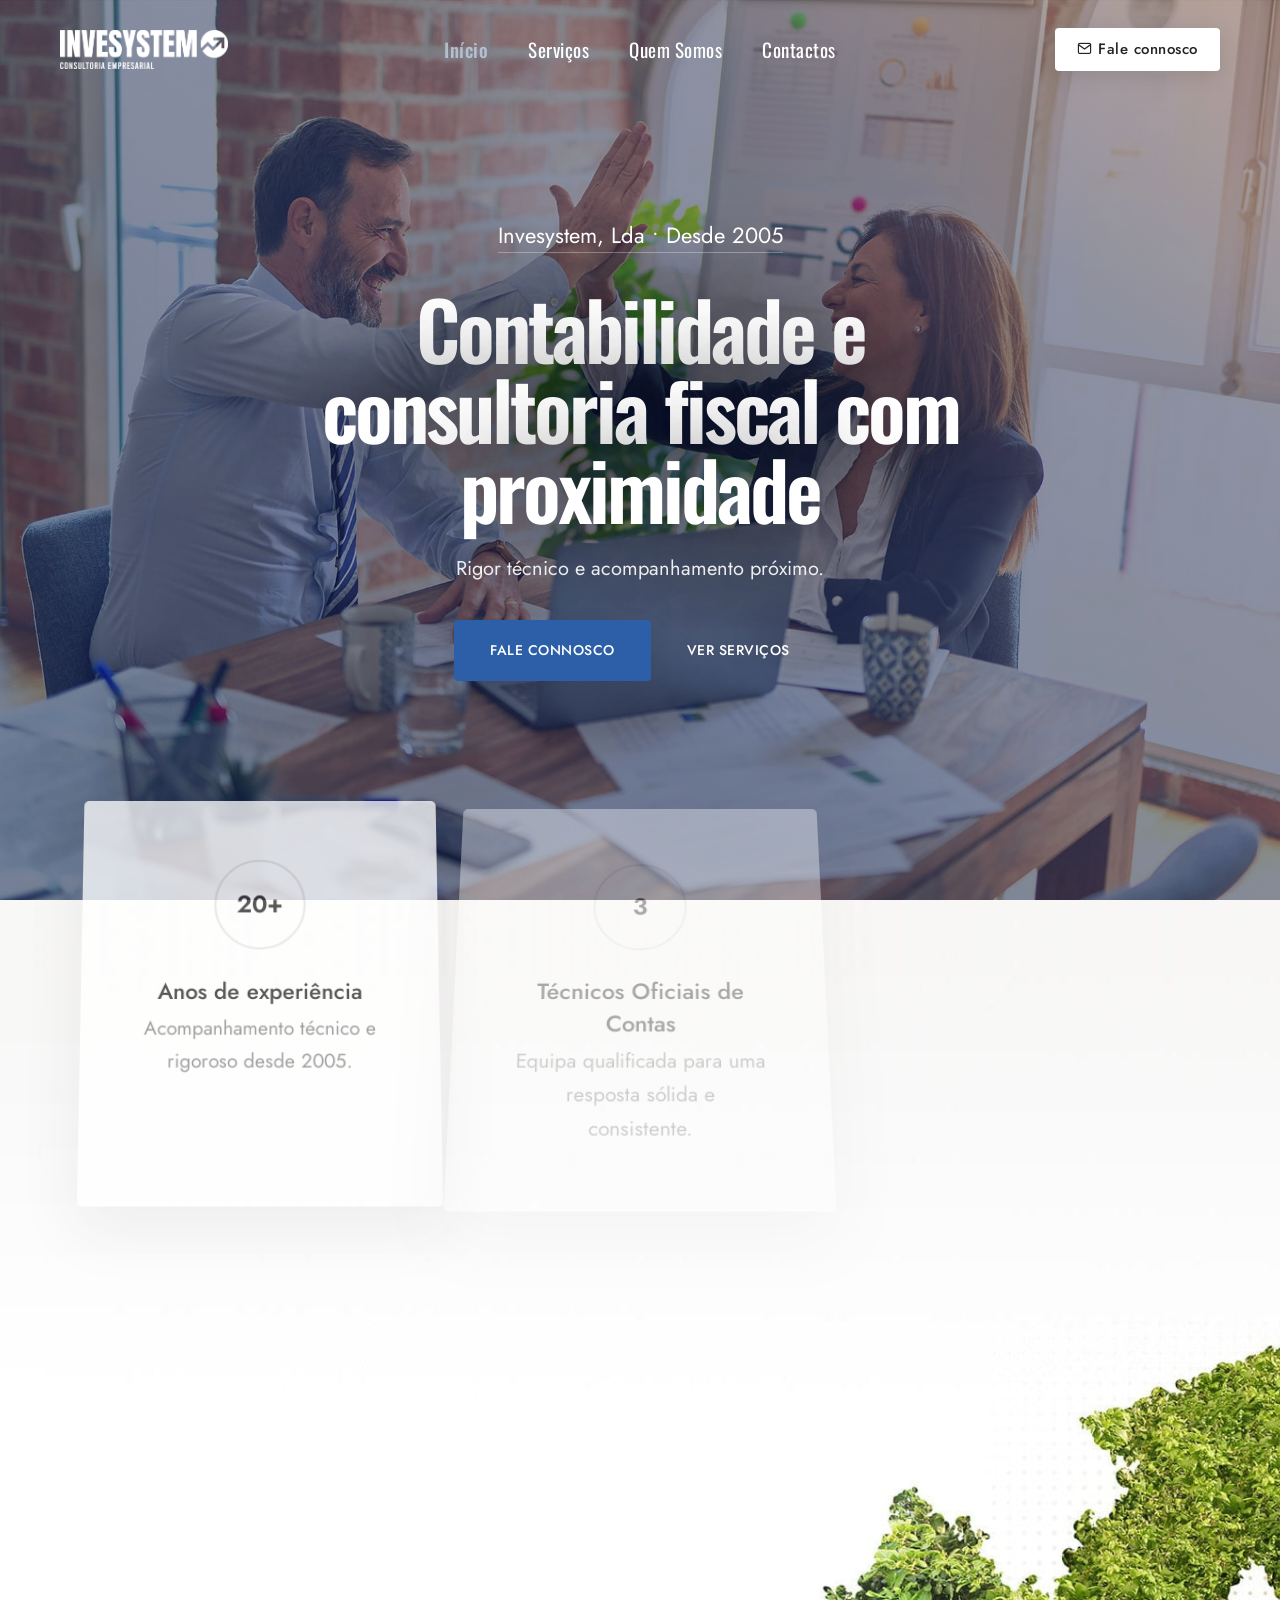
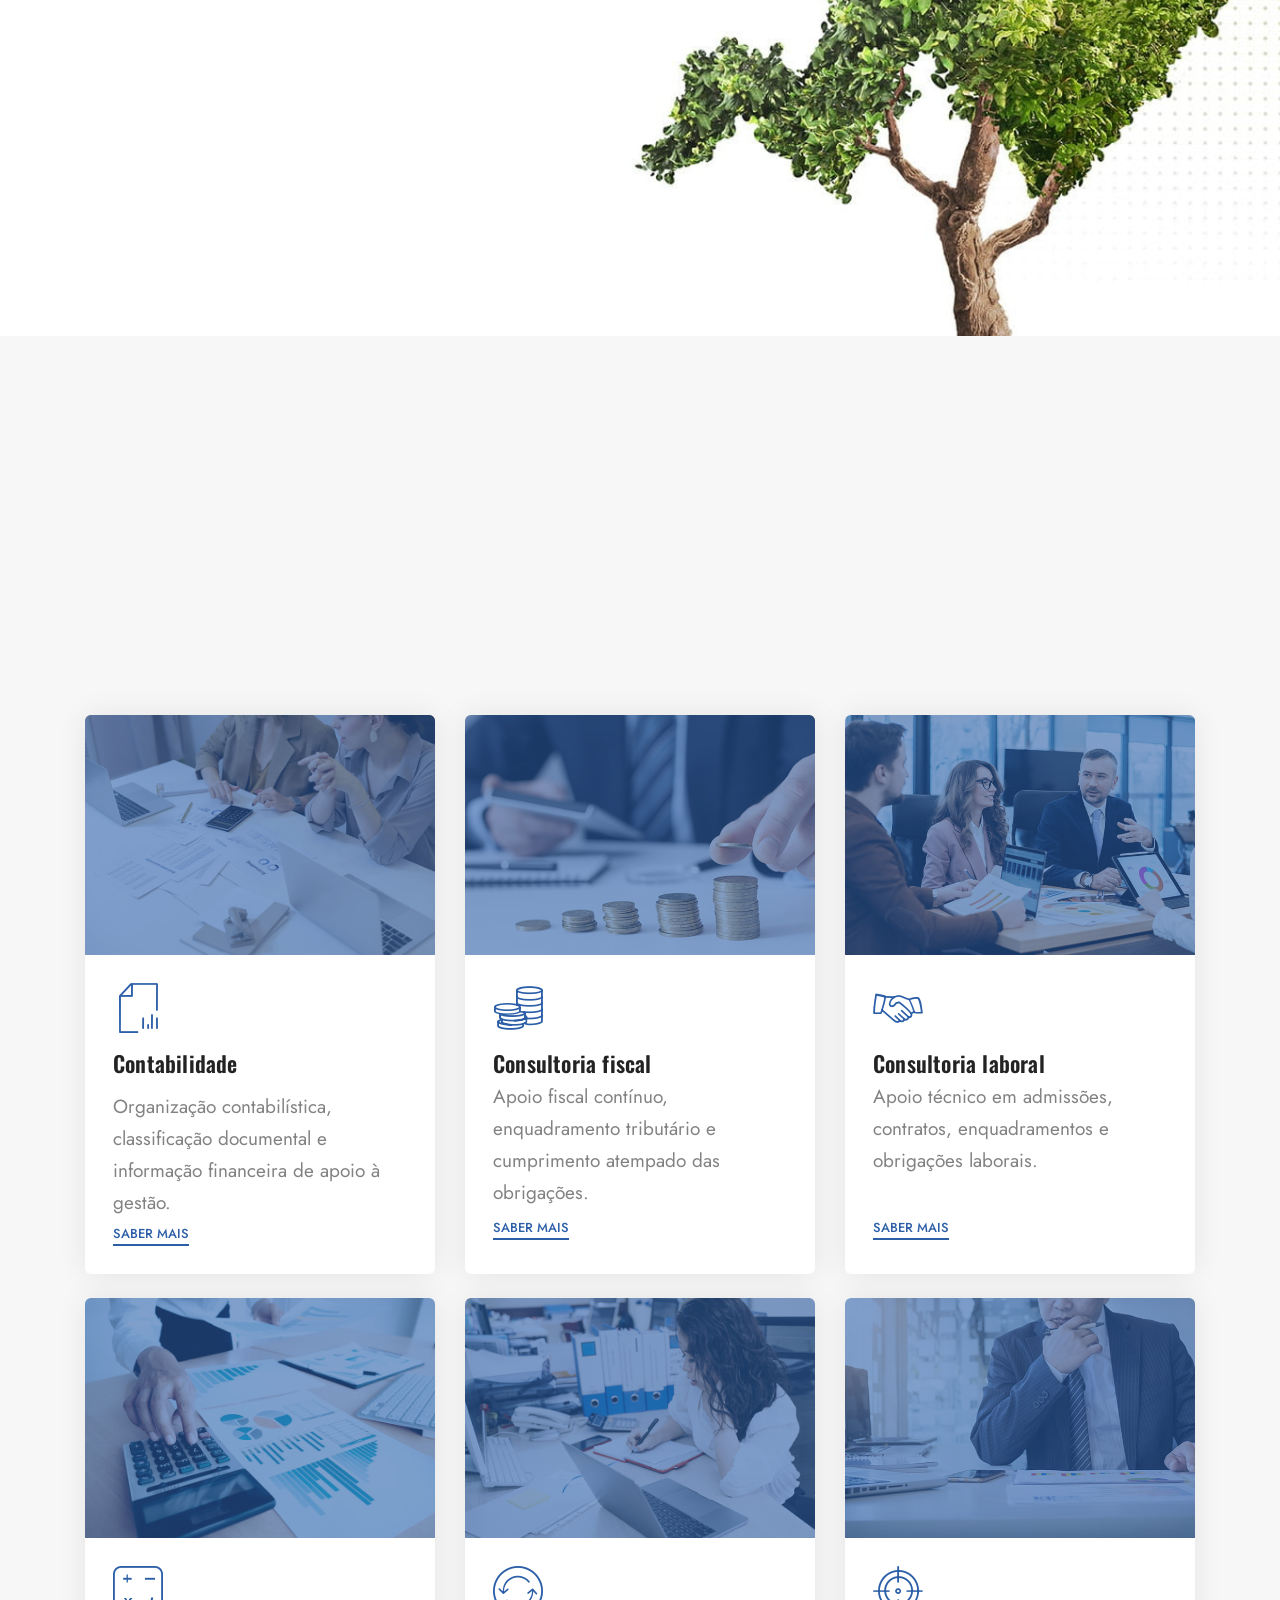
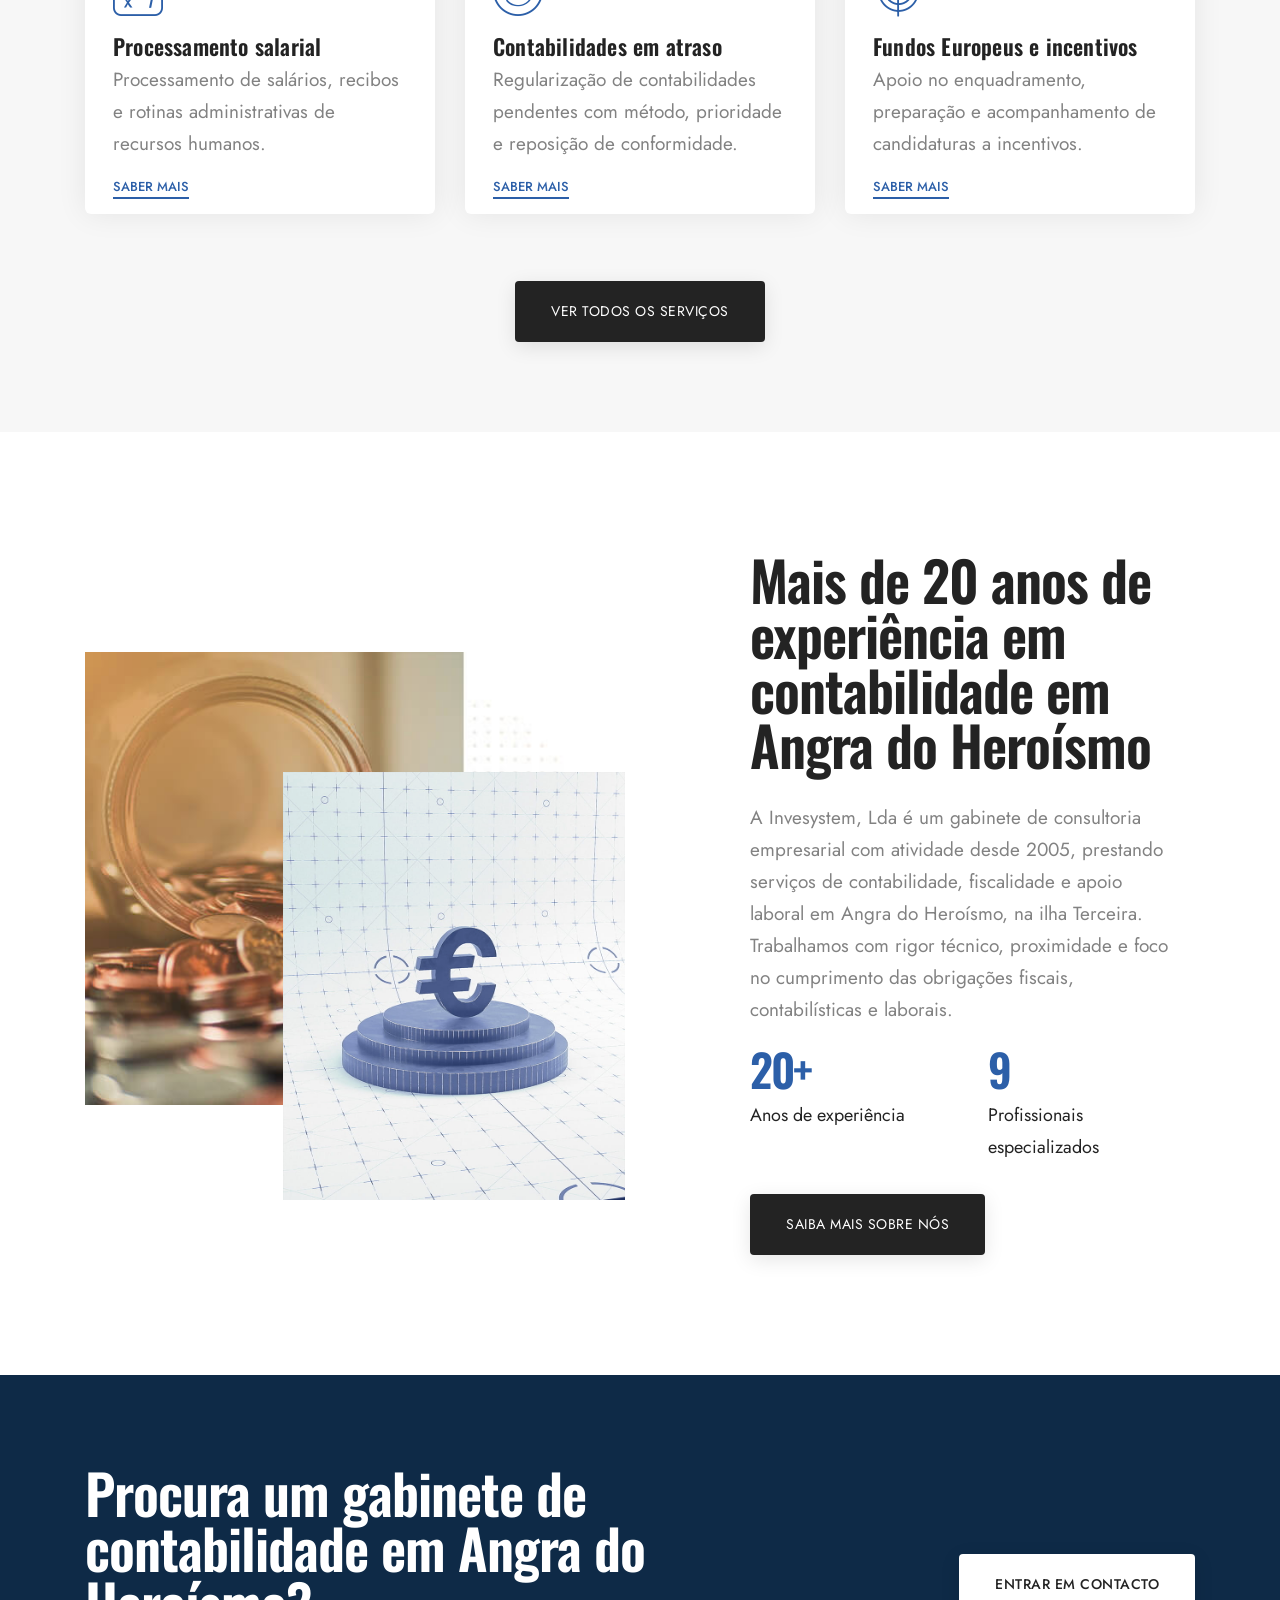
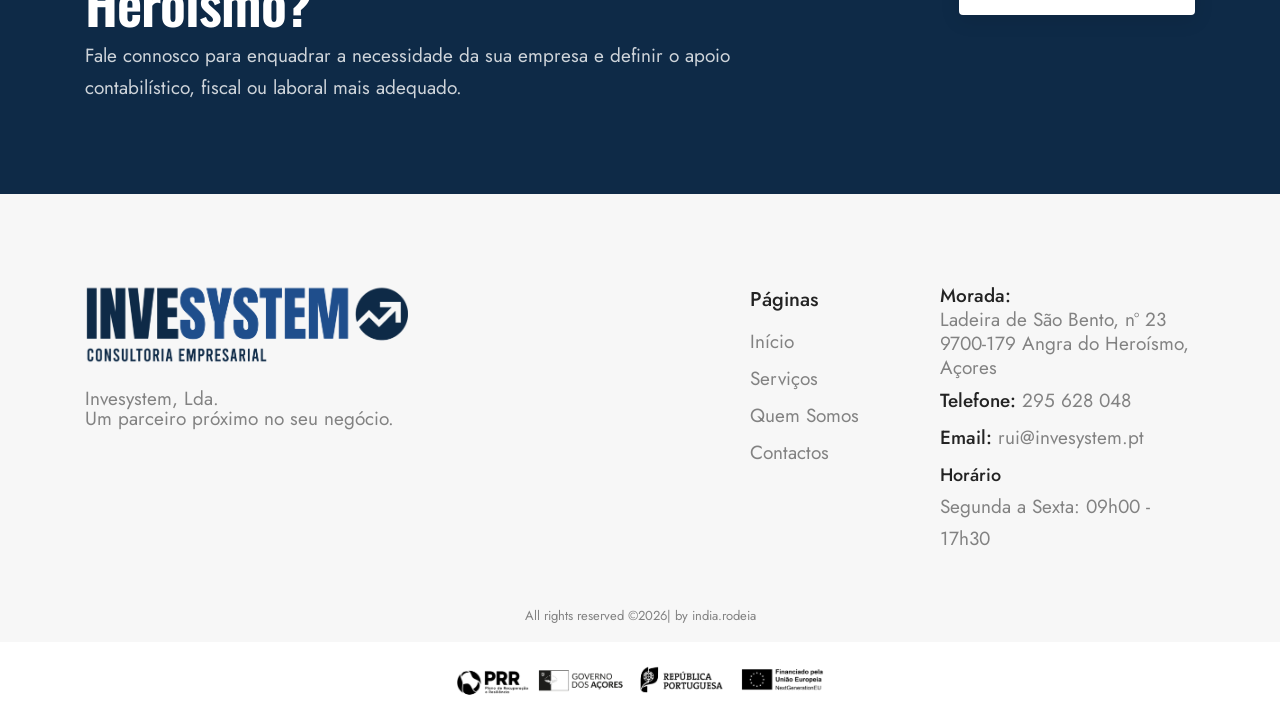
<file: index.html>
﻿<!doctype html>
<html class="no-js" lang="pt-PT">

<head>
    <title>Invesystem | Contabilidade e Consultoria Fiscal em Angra do Heroísmo</title>
    <meta charset="utf-8">
    <meta http-equiv="X-UA-Compatible" content="IE=edge" />
    <meta name="viewport" content="width=device-width,initial-scale=1.0" />
    <meta name="author" content="Invesystem, Lda" />
    <meta name="description"
        content="Invesystem presta serviços de contabilidade, fiscalidade e apoio laboral em Angra do Heroísmo. Consultoria empresarial com experiência desde 2005 e acompanhamento próximo a empresas e PME." />
    <meta name="robots" content="index,follow" />
    <link rel="canonical" href="https://www.invesystem.com.pt/" />
    <meta property="og:locale" content="pt_PT" />
    <meta property="og:type" content="website" />
    <meta property="og:site_name" content="Invesystem" />
    <meta property="og:title" content="Invesystem | Contabilidade e Consultoria Fiscal em Angra do Heroísmo" />
    <meta property="og:description"
        content="Serviços de contabilidade, fiscalidade e apoio laboral em Angra do Heroísmo. Experiência desde 2005, equipa técnica e acompanhamento próximo." />
    <meta property="og:url" content="https://www.invesystem.com.pt/" />
    <meta property="og:image" content="https://www.invesystem.com.pt/images/logo-invesystem.png" />
    <meta property="og:image:alt" content="Logótipo da Invesystem" />
    <meta name="twitter:card" content="summary_large_image" />
    <meta name="twitter:title" content="Invesystem | Contabilidade e Consultoria Fiscal em Angra do Heroísmo" />
    <meta name="twitter:description"
        content="Serviços de contabilidade, fiscalidade e apoio laboral em Angra do Heroísmo. Experiência desde 2005 e acompanhamento próximo." />
    <meta name="twitter:image" content="https://www.invesystem.com.pt/images/logo-invesystem.png" />
    <meta name="twitter:image:alt" content="Logótipo da Invesystem" />
    <meta name="theme-color" content="#1f4e8c" />
    <link rel="shortcut icon" href="images/logo-invesystem.png">
    <link rel="apple-touch-icon" href="images/logo-invesystem.png">

    <!-- Preconnect (Fonts) -->
    <link rel="preconnect" href="https://fonts.googleapis.com" crossorigin>
    <link rel="preconnect" href="https://fonts.gstatic.com" crossorigin>
    <link rel="preconnect" href="https://fonts.googleapis.com">
    <link rel="preconnect" href="https://fonts.gstatic.com" crossorigin>
    <link href="https://fonts.googleapis.com/css2?family=Oswald:wght@300;400;500;600&display=swap" rel="stylesheet">

    <!-- CSS -->
    <link rel="stylesheet" href="css/vendors.min.css" />
    <link rel="stylesheet" href="css/icon.min.css" />
    <link rel="stylesheet" href="css/style.css" />
    <link rel="stylesheet" href="css/responsive.css" />
    <link rel="stylesheet" href="css/finance.css" />
    <link rel="stylesheet" href="css/custom.css" />
    <script type="application/ld+json">
    {
      "@context": "https://schema.org",
      "@graph": [
        {
          "@type": ["Organization", "ProfessionalService"],
          "@id": "https://www.invesystem.com.pt/#organization",
          "name": "Invesystem, Lda",
          "alternateName": "Invesystem",
          "url": "https://www.invesystem.com.pt/",
          "logo": "https://www.invesystem.com.pt/images/logo-invesystem.png",
          "image": "https://www.invesystem.com.pt/images/logo-invesystem.png",
          "description": "Serviços de contabilidade, fiscalidade e apoio laboral em Angra do Heroísmo, com atividade desde 2005.",
          "foundingDate": "2005",
          "email": "rui@invesystem.pt",
          "telephone": "+351295628048",
          "address": {
            "@type": "PostalAddress",
            "streetAddress": "Ladeira de São Bento, nº 23",
            "postalCode": "9700-179",
            "addressLocality": "Angra do Heroísmo",
            "addressRegion": "Açores",
            "addressCountry": "PT"
          },
          "openingHoursSpecification": {
            "@type": "OpeningHoursSpecification",
            "dayOfWeek": [
              "Monday",
              "Tuesday",
              "Wednesday",
              "Thursday",
              "Friday"
            ],
            "opens": "09:00",
            "closes": "17:30"
          },
          "areaServed": [
            { "@type": "AdministrativeArea", "name": "Açores" },
            { "@type": "Country", "name": "Portugal" }
          ]
        },
        {
          "@type": "WebSite",
          "@id": "https://www.invesystem.com.pt/#website",
          "url": "https://www.invesystem.com.pt/",
          "name": "Invesystem",
          "publisher": {
            "@id": "https://www.invesystem.com.pt/#organization"
          },
          "inLanguage": "pt-PT"
        },
        {
          "@type": "WebPage",
          "@id": "https://www.invesystem.com.pt/#webpage",
          "url": "https://www.invesystem.com.pt/",
          "name": "Invesystem | Contabilidade e Consultoria Fiscal em Angra do Heroísmo",
          "description": "Invesystem presta serviços de contabilidade, fiscalidade e apoio laboral em Angra do Heroísmo.",
          "isPartOf": {
            "@id": "https://www.invesystem.com.pt/#website"
          },
          "about": {
            "@id": "https://www.invesystem.com.pt/#organization"
          },
          "inLanguage": "pt-PT"
        }
      ]
    }
    </script>
</head>


<body data-mobile-nav-style="full-screen-menu" data-mobile-nav-bg-color="#1f4e8c">

    <!-- start header -->
    <header>
        <!-- start navigation -->
        <nav class="navbar navbar-expand-lg bg-transparent invesystem-sticky-nav">
            <div class="container-fluid">
                <div class="col-auto col-lg-2 me-lg-0 me-auto">
                    <a class="navbar-brand" href="index.html" aria-label="Invesystem - Página inicial">
                        <img src="images/logo-invesystem-white.png" alt="Invesystem" class="default-logo">
                        <img src="images/logo-invesystem.png" alt="Invesystem" class="alt-logo">
                        <img src="images/logo-invesystem-white.png" alt="Invesystem" class="mobile-logo">
                    </a>
                </div>

                <div class="col-auto col-lg-8 menu-order position-static">
                    <button class="navbar-toggler float-start" type="button" data-bs-toggle="collapse"
                        data-bs-target="#navbarNav" aria-expanded="false" aria-controls="navbarNav"
                        aria-label="Abrir menu de navegação">
                        <span class="navbar-toggler-line"></span>
                        <span class="navbar-toggler-line"></span>
                        <span class="navbar-toggler-line"></span>
                        <span class="navbar-toggler-line"></span>
                    </button>

                    <div class="collapse navbar-collapse justify-content-center" id="navbarNav">
                        <ul class="navbar-nav alt-font">
                            <li class="nav-item"><a href="index.html" class="nav-link active"
                                    aria-current="page">Início</a></li>
                            <li class="nav-item"><a href="servicos.html" class="nav-link">Serviços</a></li>
                            <li class="nav-item"><a href="quem-somos.html" class="nav-link">Quem Somos</a></li>
                            <li class="nav-item"><a href="contactos.html" class="nav-link">Contactos</a></li>
                        </ul>
                    </div>
                </div>

                <div class="col-auto col-lg-2 text-end d-none d-sm-flex">
                    <div class="header-icon">
                        <div class="header-button">
                            <a href="contactos.html"
                                class="btn btn-very-small btn-white btn-box-shadow btn-round-edge left-icon text-transform-none"
                                aria-label="Ir para a página de contactos">
                                <i class="feather icon-feather-mail"></i>Fale connosco
                            </a>
                        </div>
                    </div>
                </div>
            </div>
        </nav>
        <!-- end navigation -->
    </header>
    <!-- end header -->

    <!-- start hero -->
    <section class="p-0 bg-dark-gray" aria-label="Destaque">
        <div class="home-hero">
            <div class="hero-media" style="background-image:url('images/bg-banner.jpg');">
            </div>
            <div class="opacity-light bg-gradient-black-dark-brown"></div>
            <div class="container h-100">
                <div class="row align-items-center h-100 justify-content-center">
                    <div class="col-xl-8 col-lg-9 col-md-10 col-sm-11 position-relative text-white text-center">
                        <div class="d-inline-block position-relative mb-35px">
                            <span class="d-inline-block fw-400 text-white fs-22 mb-0">
                                Invesystem, Lda • Desde 2005
                            </span>
                            <span
                                class="h-1px opacity-3 w-100 bg-white d-inline-block transform-origin-left position-absolute bottom-0px left-0px"></span>
                        </div>

                        <h1
                            class="alt-font fs-80 lh-78 lg-fs-70 xs-fs-52 fw-600 mb-25px ls-minus-3px sm-ls-minus-3px text-shadow-double-large">
                            Contabilidade e consultoria fiscal com proximidade
                        </h1>

                        <p class="fs-20 opacity-9 mb-35px">
                            Rigor técnico e acompanhamento próximo.
                        </p>

                        <div class="d-inline-flex flex-wrap justify-content-center gap-15px">
                            <a href="contactos.html" class="btn btn-base-color btn-box-shadow btn-large btn-round-edge">
                                Fale connosco
                            </a>
                            <a href="servicos.html" class="btn btn-outline-white btn-large btn-round-edge text-white">
                                Ver serviços
                            </a>
                        </div>
                    </div>
                </div>
            </div>
        </div>
    </section>
    <!-- end hero -->



    <!-- start section: highlights -->
    <section class="big-section overflow-visible cover-background sm-background-image-none"
        style="background-image:url('images/finance-bg-01.jpg');">
        <div class="container">

            <div class="row row-cols-1 row-cols-lg-3 row-cols-md-2 justify-content-center overlap-section z-index-1 overlap-section-three-fourth"
                data-anime='{ "el": "childs", "willchange": "transform", "perspective": [1200,1200], "translateY": [0, 0], "scale": [1.1, 1], "rotateX": [30, 0], "opacity": [0,1], "duration": 1000, "delay": 0, "staggervalue": 300, "easing": "easeOutQuad" }'>

                <div class="col icon-with-text-style-04 transition-inner-all md-mb-30px">
                    <div
                        class="feature-box bg-white h-100 justify-content-start p-17 lg-p-15 box-shadow-quadruple-large box-shadow-quadruple-large-hover border-radius-5px">
                        <div
                            class="feature-box-icon feature-box-icon-rounded mx-auto rounded-circle h-90px w-90px fs-24 text-dark-gray border border-2 border-color-extra-medium-gray mb-25px fw-600">
                            20+</div>
                        <div class="feature-box-content">
                            <span class="d-inline-block alt-font text-dark-gray fw-500 mb-5px fs-22">Anos de
                                experiência</span>
                            <p class="mb-0">Acompanhamento técnico e rigoroso desde 2005.</p>
                        </div>
                        <div class="feature-box-overlay bg-white border-radius-6px"></div>
                    </div>
                </div>

                <div class="col icon-with-text-style-04 transition-inner-all md-mb-30px">
                    <div
                        class="feature-box bg-white h-100 justify-content-start p-17 lg-p-15 box-shadow-quadruple-large box-shadow-quadruple-large-hover border-radius-5px">
                        <div
                            class="feature-box-icon feature-box-icon-rounded mx-auto rounded-circle h-90px w-90px fs-24 text-dark-gray border border-2 border-color-extra-medium-gray mb-25px fw-600">
                            3</div>
                        <div class="feature-box-content">
                            <span class="d-inline-block alt-font text-dark-gray fw-500 mb-5px fs-22">Técnicos Oficiais
                                de Contas</span>
                            <p class="mb-0">Equipa qualificada para uma resposta sólida e consistente.</p>
                        </div>
                        <div class="feature-box-overlay bg-white border-radius-6px"></div>
                    </div>
                </div>

                <div class="col icon-with-text-style-04 transition-inner-all">
                    <div
                        class="feature-box bg-white h-100 justify-content-start p-17 lg-p-15 box-shadow-quadruple-large box-shadow-quadruple-large-hover border-radius-5px">
                        <div
                            class="feature-box-icon feature-box-icon-rounded mx-auto rounded-circle h-90px w-90px fs-24 text-dark-gray border border-2 border-color-extra-medium-gray mb-25px fw-600">
                            9</div>
                        <div class="feature-box-content">
                            <span class="d-inline-block alt-font text-dark-gray fw-500 mb-5px fs-22">Profissionais
                                dedicados</span>
                            <p class="mb-0">Contabilidade e recursos humanos com foco na proximidade ao cliente.</p>
                        </div>
                        <div class="feature-box-overlay bg-white border-radius-6px"></div>
                    </div>
                </div>

            </div>

            <div class="row align-items-center mt-10">
                <div class="col-xl-7 col-lg-8 col-md-10"
                    data-anime='{ "el": "childs", "translateX": [50, 0], "opacity": [0,1], "duration": 800, "delay": 0, "staggervalue": 200, "easing": "easeOutQuad" }'>

                    <h2 class="alt-font fw-600 ls-minus-2px text-dark-gray">
                        Contabilidade e consultoria empresarial para empresas nos Açores
                    </h2>

                    <div class="mb-7">
                        <div class="col icon-with-text-style-08 mb-25px">
                            <div class="feature-box feature-box-left-icon-middle overflow-hidden">
                                <div
                                    class="feature-box-icon feature-box-icon-rounded w-50px h-50px rounded-circle border border-2 border-color-base-color me-20px">
                                    <i class="fa-solid fa-check icon-small text-base-color"></i>
                                </div>
                                <div class="feature-box-content">
                                    <span class="w-80 md-w-90 xs-w-100 d-block lh-30">
                                        Serviços de contabilidade, fiscalidade e apoio laboral com foco no cumprimento,
                                        na organização e na eficiência da empresa.
                                    </span>
                                </div>
                            </div>
                        </div>

                        <div class="col icon-with-text-style-08">
                            <div class="feature-box feature-box-left-icon-middle overflow-hidden">
                                <div
                                    class="feature-box-icon feature-box-icon-rounded w-50px h-50px rounded-circle border border-2 border-color-base-color me-20px">
                                    <i class="fa-solid fa-check icon-small text-base-color"></i>
                                </div>
                                <div class="feature-box-content">
                                    <span class="w-80 md-w-90 xs-w-100 d-block lh-30">
                                        Acompanhamento próximo em Angra do Heroísmo para apoiar decisões de gestão com
                                        mais previsibilidade.
                                    </span>
                                </div>
                            </div>
                        </div>
                    </div>

                    <div class="d-inline-block">
                        <a href="quem-somos.html"
                            class="btn btn-large btn-dark-gray btn-box-shadow fw-400 me-35px sm-me-25px btn-round-edge">
                            Conheça a Invesystem
                        </a>
                        <a href="servicos.html"
                            class="btn btn-link btn-extra-large thin text-dark-gray xs-mt-15px xs-mb-15px">
                            Ver serviços
                        </a>
                    </div>

                </div>
            </div>

        </div>
    </section>
    <!-- end section -->

    <!-- start section: serviços (grelha) -->
    <section class="bg-very-light-gray overflow-hidden" id="servicos">
        <div class="container">
            <div class="row justify-content-center mb-2">
                <div class="col-lg-8 text-center"
                    data-anime='{ "el": "childs", "translateY": [30, 0], "opacity": [0,1], "duration": 600, "delay": 0, "staggervalue": 200, "easing": "easeOutQuad" }'>
                    <span class="fs-17 d-inline-block fw-500 text-uppercase text-base-color ls-1px">Serviços</span>
                    <h2 class="alt-font text-dark-gray fw-600 ls-minus-1px mb-0">Serviços de contabilidade e fiscalidade
                    </h2>
                    <p class="mt-15px mb-0 w-85 mx-auto md-w-100">
                        Apoio técnico a empresas e PME em Angra do Heroísmo, com serviços de contabilidade, apoio
                        fiscal, apoio laboral e acompanhamento administrativo.
                    </p>
                </div>
            </div>

            <div class="row g-4 mt-4">

                <!-- 1: Contabilidade -->
                <div class="col-lg-4 col-md-6">
                    <div class="services-card bg-white box-shadow-extra-large border-radius-6px overflow-hidden h-100">
                        <div class="services-card-img">
                            <img src="images/servico-contabilidade.jpg"
                                alt="Serviço de contabilidade para empresas em Angra do Heroísmo" class="w-100"
                                loading="lazy">
                        </div>
                        <div class="p-8 flex-card">
                            <div>
                                <div class="mb-10px">
                                    <i class="line-icon-File-Chart icon-extra-large text-base-color"></i>
                                </div>
                                <h3 class="alt-font text-dark-gray fs-22 fw-600 mb-15px lh-26">Contabilidade</h3>
                                <p class="mb-5px">
                                    Organização contabilística, classificação documental e informação financeira de
                                    apoio à gestão.
                                </p>
                            </div>
                            <a href="servicos.html#contabilidade" class="btn btn-link btn-medium text-base-color p-0">
                                Saber mais
                            </a>
                        </div>
                    </div>
                </div>

                <!-- 2: Consultoria fiscal -->
                <div class="col-lg-4 col-md-6">
                    <div class="services-card bg-white box-shadow-extra-large border-radius-6px overflow-hidden h-100">
                        <div class="services-card-img">
                            <img src="images/servico-fiscal.jpg"
                                alt="Consultoria fiscal para empresas em Angra do Heroísmo" class="w-100"
                                loading="lazy">
                        </div>
                        <div class="p-8 flex-card">
                            <div>
                                <div class="mb-10px">
                                    <i class="line-icon-Coins icon-extra-large text-base-color"></i>
                                </div>
                                <h3 class="alt-font text-dark-gray fs-22 fw-600 mb-5px lh-26">Consultoria fiscal</h3>
                                <p class="mb-5px">
                                    Apoio fiscal contínuo, enquadramento tributário e cumprimento atempado das
                                    obrigações.
                                </p>
                            </div>
                            <a href="servicos.html#fiscal" class="btn btn-link btn-medium text-base-color p-0">
                                Saber mais
                            </a>
                        </div>
                    </div>
                </div>

                <!-- 3: Consultoria laboral -->
                <div class="col-lg-4 col-md-6">
                    <div class="services-card bg-white box-shadow-extra-large border-radius-6px overflow-hidden h-100">
                        <div class="services-card-img">
                            <img src="images/servico-consultoria.jpg"
                                alt="Consultoria laboral e apoio em processos de trabalho em Angra do Heroísmo"
                                class="w-100" loading="lazy">
                        </div>
                        <div class="p-8 flex-card">
                            <div>
                                <div class="mb-10px">
                                    <i class="line-icon-Handshake icon-extra-large text-base-color"></i>
                                </div>
                                <h3 class="alt-font text-dark-gray fs-22 fw-600 mb-5px lh-26">Consultoria laboral</h3>
                                <p class="mb-5px">
                                    Apoio técnico em admissões, contratos, enquadramentos e obrigações laborais.
                                </p>
                            </div>
                            <a href="servicos.html#laboral" class="btn btn-link btn-medium text-base-color p-0">
                                Saber mais
                            </a>
                        </div>
                    </div>
                </div>

                <!-- 4: Processamento salarial -->
                <div class="col-lg-4 col-md-6">
                    <div class="services-card bg-white box-shadow-extra-large border-radius-6px overflow-hidden h-100">
                        <div class="services-card-img">
                            <img src="images/servico-salarios.jpg"
                                alt="Processamento salarial e apoio de recursos humanos em Angra do Heroísmo"
                                class="w-100" loading="lazy">
                        </div>
                        <div class="p-8 flex-card">
                            <div>
                                <div class="mb-10px">
                                    <i class="line-icon-Calculator icon-extra-large text-base-color"></i>
                                </div>
                                <h3 class="alt-font text-dark-gray fs-22 fw-600 mb-5px lh-26">Processamento salarial
                                </h3>
                                <p class="mb-5px">
                                    Processamento de salários, recibos e rotinas administrativas de recursos humanos.
                                </p>
                            </div>
                            <a href="servicos.html#salarios" class="btn btn-link btn-medium text-base-color p-0">
                                Saber mais
                            </a>
                        </div>
                    </div>
                </div>

                <!-- 5: Contabilidades em atraso -->
                <div class="col-lg-4 col-md-6">
                    <div class="services-card bg-white box-shadow-extra-large border-radius-6px overflow-hidden h-100">
                        <div class="services-card-img">
                            <img src="images/servico-atrasos.jpg"
                                alt="Recuperação de contabilidades em atraso em Angra do Heroísmo" class="w-100"
                                loading="lazy">
                        </div>
                        <div class="p-8 flex-card">
                            <div>
                                <div class="mb-10px">
                                    <i class="line-icon-Refresh icon-extra-large text-base-color"></i>
                                </div>
                                <h3 class="alt-font text-dark-gray fs-22 fw-600 mb-5px lh-26">Contabilidades em
                                    atraso
                                </h3>
                                <p class="mb-5px">
                                    Regularização de contabilidades pendentes com método, prioridade e reposição de
                                    conformidade.
                                </p>
                            </div>
                            <a href="servicos.html#atraso" class="btn btn-link btn-medium text-base-color p-0">
                                Saber mais
                            </a>
                        </div>
                    </div>
                </div>

                <!-- 6: Fundos Europeus e incentivos -->
                <div class="col-lg-4 col-md-6">
                    <div class="services-card bg-white box-shadow-extra-large border-radius-6px overflow-hidden h-100">
                        <div class="services-card-img">
                            <img src="images/servico-fundos.jpg"
                                alt="Apoio a fundos europeus e incentivos para empresas nos Açores" class="w-100"
                                loading="lazy">
                        </div>
                        <div class="p-8 flex-card">
                            <div>
                                <div class="mb-10px">
                                    <i class="line-icon-Target icon-extra-large text-base-color"></i>
                                </div>
                                <h3 class="alt-font text-dark-gray fs-22 fw-600 mb-5px lh-26">Fundos Europeus e
                                    incentivos
                                </h3>
                                <p class="mb-5px">
                                    Apoio no enquadramento, preparação e acompanhamento de candidaturas a incentivos.
                                </p>
                            </div>
                            <a href="servicos.html#fundos" class="btn btn-link btn-medium text-base-color p-0">
                                Saber mais
                            </a>
                        </div>
                    </div>
                </div>

            </div>

            <div class="row justify-content-center mt-6">
                <div class="col-lg-8 text-center">
                    <a href="servicos.html" class="btn btn-large btn-dark-gray btn-box-shadow fw-400 btn-round-edge">
                        Ver todos os serviços
                    </a>
                </div>
            </div>
        </div>
    </section>
    <!-- end section: serviços (grelha) -->


    <!-- start section: quem somos (resumo) -->
    <section class="big-section">
        <div class="container">
            <div class="row align-items-center justify-content-center">

                <!-- imagens -->
                <div class="col-lg-6 md-mb-15 xs-mb-22 position-relative"
                    data-anime='{ "opacity": [0,1], "duration": 1000, "delay": 0, "staggervalue": 200, "easing": "easeOutQuad" }'>

                    <div class="overflow-hidden position-relative top-minus-25px lg-top-minus-0px">
                        <img class="w-100" src="images/finance-02.jpg"
                            alt="Equipa técnica da Invesystem em Angra do Heroísmo" loading="lazy">
                    </div>

                    <div class="position-absolute right-15px bottom-minus-20px w-60"
                        data-bottom-top="transform: translateY(50px)" data-top-bottom="transform: translateY(-50px)">
                        <img class="w-100" src="images/euro.jpg"
                            alt="Serviços de contabilidade e consultoria empresarial" loading="lazy">
                    </div>
                </div>

                <!-- conteúdo -->
                <div class="col-lg-5 offset-lg-1 col-md-9 text-center text-lg-start"
                    data-anime='{ "translate": [0, 0], "opacity": [0,1], "duration": 600, "delay": 100, "staggervalue": 150, "easing": "easeOutQuad" }'>

                    <h2 class="alt-font fw-600 text-dark-gray ls-minus-1px">
                        Mais de 20 anos de experiência em contabilidade em Angra do Heroísmo
                    </h2>

                    <p class="w-95 md-w-100">
                        A Invesystem, Lda é um gabinete de consultoria empresarial com atividade desde 2005,
                        prestando serviços de contabilidade, fiscalidade e apoio laboral em Angra do Heroísmo, na ilha
                        Terceira.
                        Trabalhamos com rigor técnico, proximidade e foco no cumprimento das obrigações fiscais,
                        contabilísticas e laborais.
                    </p>

                    <div class="row row-cols-1 row-cols-md-2 counter-style-04 mb-7">

                        <!-- experiência -->
                        <div class="col last-paragraph-no-margin xs-mb-20px">
                            <h3 class="d-inline-flex ls-minus-2px alt-font text-base-color fw-600 mb-0">
                                20+
                            </h3>
                            <p class="alt-font fs-18 text-dark-gray mb-0">
                                Anos de experiência
                            </p>
                        </div>

                        <!-- equipa -->
                        <div class="col last-paragraph-no-margin">
                            <h3 class="d-inline-flex ls-minus-2px alt-font text-base-color fw-600 mb-0">
                                9
                            </h3>
                            <p class="alt-font fs-18 text-dark-gray mb-0">
                                Profissionais especializados
                            </p>
                        </div>

                    </div>

                    <a href="quem-somos.html" class="btn btn-large btn-dark-gray btn-box-shadow fw-400 btn-round-edge">
                        Saiba mais sobre nós
                    </a>

                </div>
            </div>
        </div>
    </section>
    <!-- end section -->

    <section class="bg-dark-blue">
        <div class="container">
            <div class="row align-items-center justify-content-center text-center text-lg-start">
                <div class="col-lg-8 md-mb-25px">
                    <h2 class="alt-font text-white fw-600 ls-minus-1px mb-10px">Procura um gabinete de contabilidade em
                        Angra do Heroísmo?</h2>
                    <p class="text-white opacity-8 mb-0">
                        Fale connosco para enquadrar a necessidade da sua empresa e definir o apoio contabilístico,
                        fiscal ou laboral mais adequado.
                    </p>
                </div>
                <div class="col-lg-4 text-lg-end">
                    <a href="contactos.html" class="btn btn-white btn-box-shadow btn-large btn-round-edge">
                        Entrar em contacto
                    </a>
                </div>
            </div>
        </div>
    </section>

    <!-- start footer -->
    <footer class="footer-light bg-very-light-gray">
        <div class="container">

            <div class="row justify-content-center">

                <!-- coluna 1: marca -->
                <div
                    class="col-xl-5 col-lg-5 col-md-12 col-sm-12 order-1 order-lg-1 text-center text-sm-start text-md-center text-lg-start last-paragraph-no-margin footer-brand-block">
                    <a href="index.html" class="footer-logo mb-25px sm-mb-20px d-inline-block"
                        aria-label="Invesystem - Página inicial">
                        <img src="images/logo-invesystem.png" data-at2x="images/logo-invesystem.png" alt="Invesystem">
                    </a>

                    <p class="mb-15px lh-20">
                        Invesystem, Lda.<br>
                        Um parceiro próximo no seu negócio.
                    </p>

                </div>

                <!-- coluna 2: páginas -->
                <div
                    class="col-6 col-xl-2 col-lg-2 col-md-4 offset-xl-2 offset-lg-2 order-2 order-lg-2 footer-links-block">
                    <span class="alt-font fw-500 fs-20 d-block text-dark-gray mb-10px">Páginas</span>
                    <ul>
                        <li><a href="index.html">Início</a></li>
                        <li><a href="servicos.html">Serviços</a></li>
                        <li><a href="quem-somos.html">Quem Somos</a></li>
                        <li><a href="contactos.html">Contactos</a></li>
                    </ul>
                </div>


                <!-- coluna 4: contactos + horário -->
                <div
                    class="col-xl-3 col-lg-3 col-md-4 col-sm-6 order-3 order-lg-4 text-center text-sm-start footer-contact-block">
                    <!--       <span class="alt-font fw-500 fs-20 d-block text-dark-gray mb-10px">Contactos</span> -->

                    <p class="mb-2 lh-24">
                        <span class="text-dark-gray fw-500">Morada:</span><br>
                        Ladeira de São Bento, nº 23<br>
                        9700-179 Angra do Heroísmo, Açores
                    </p>

                    <p class="mb-2">
                        <span class="text-dark-gray fw-500">Telefone:</span> <a href="tel:+351295628048">295 628 048</a>
                    </p>

                    <p class="mb-2">
                        <span class="text-dark-gray fw-500">Email:</span>
                        <a href="mailto:rui@invesystem.pt">rui@invesystem.pt</a>
                    </p>

                    <span class="alt-font fw-500 fs-18 d-block text-dark-gray mb-0">Horário</span>
                    <p class="mb-0">
                        Segunda a Sexta: 09h00 - 17h30
                    </p>
                </div>

            </div>
        </div>


        <div class="author">
            All rights reserved &copy; <span id="current-year"></span> | by&nbsp;<a class="mb-0 text-center"
                href="https://indiarodeia.com/" target="_blank">
                india.rodeia
            </a>
        </div>

        <div class="footer-bottom-container">
            <img class="img-apoios" src="images/barra-apoios.png" alt="Barra de apoios e entidades financiadoras"
                loading="lazy">
        </div>

    </footer>
    <!-- end footer -->

    <!-- start scroll progress -->
    <div class="scroll-progress d-none d-xxl-block">
        <a href="#" class="scroll-top" aria-label="Voltar ao topo">
            <span class="scroll-text">Topo</span><span class="scroll-line"><span class="scroll-point"></span></span>
        </a>
    </div>
    <!-- end scroll progress -->

    <!-- javascript libraries -->
    <script type="text/javascript" src="js/jquery.js"></script>
    <script type="text/javascript" src="js/vendors.min.js"></script>
    <script type="text/javascript" src="js/main.js"></script>

    <script>
        document.getElementById('current-year').textContent = new Date().getFullYear();
    </script>
</body>

</html>
</file>
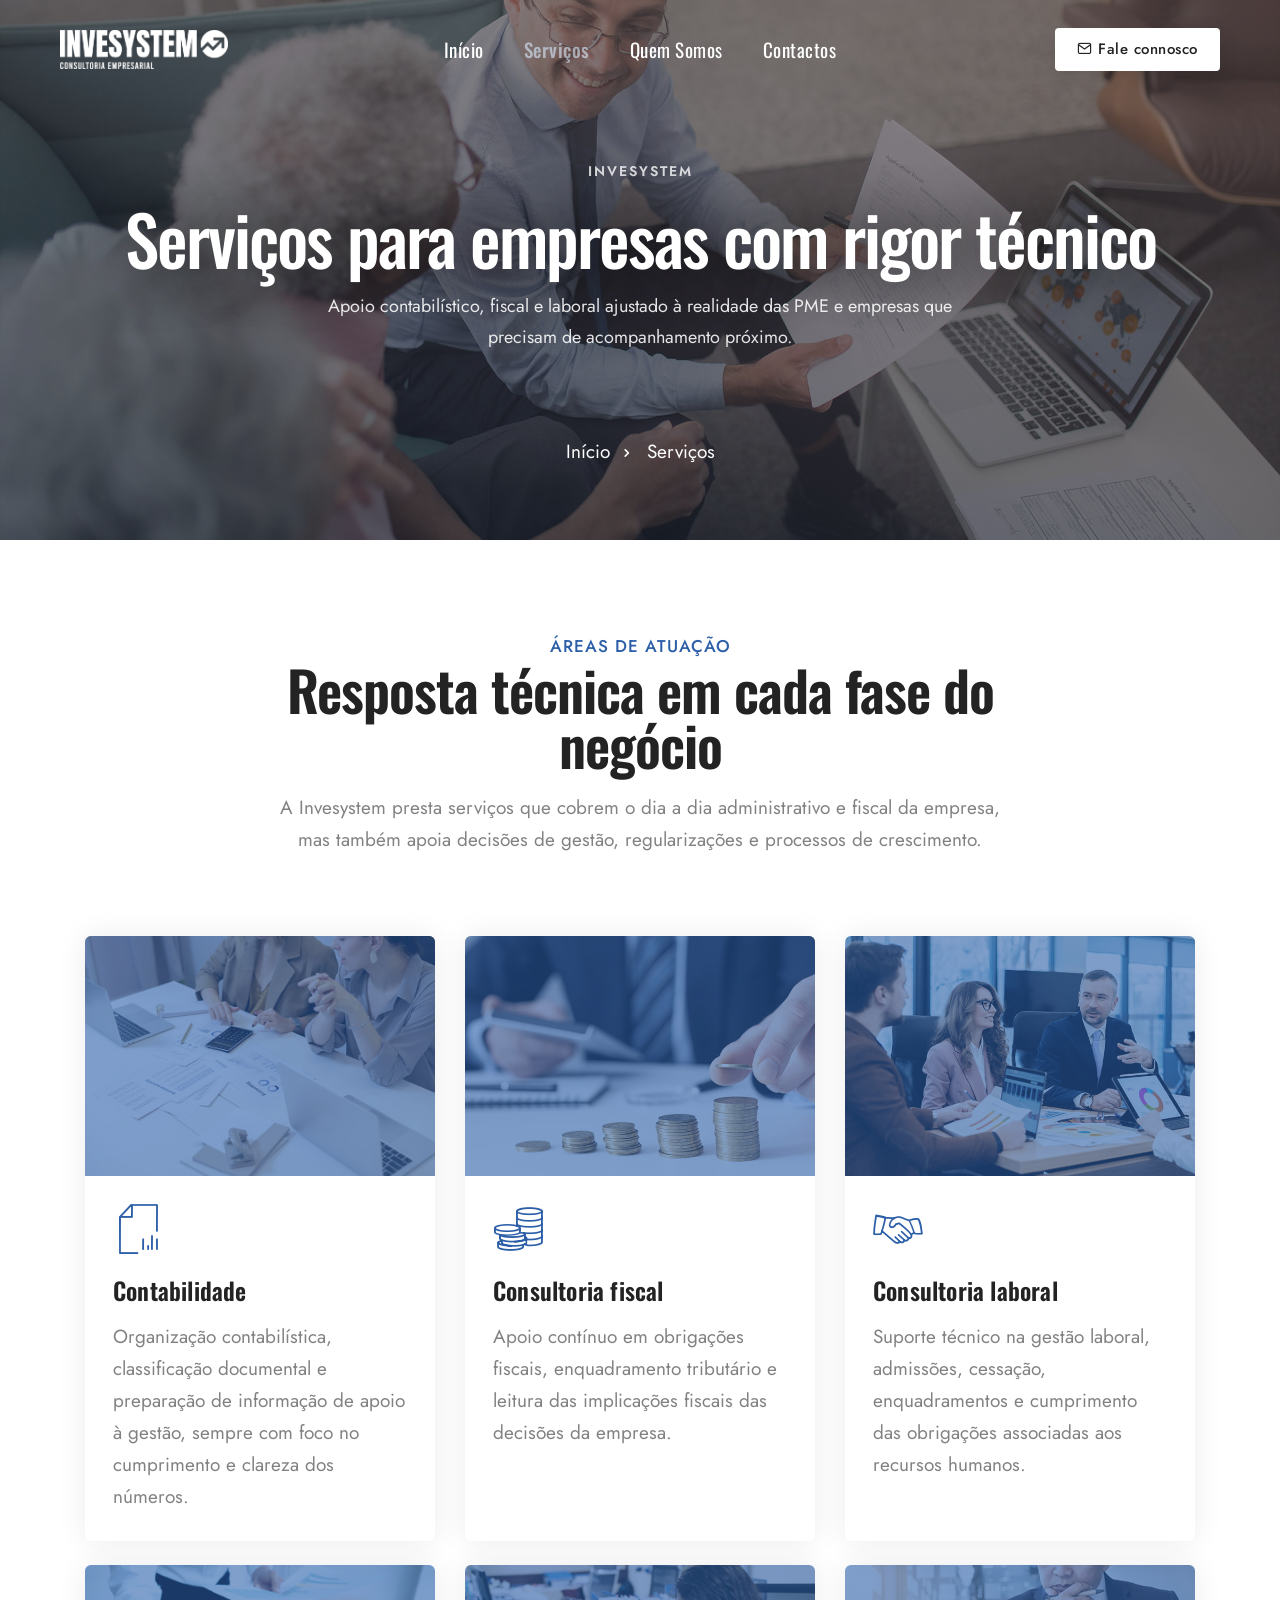
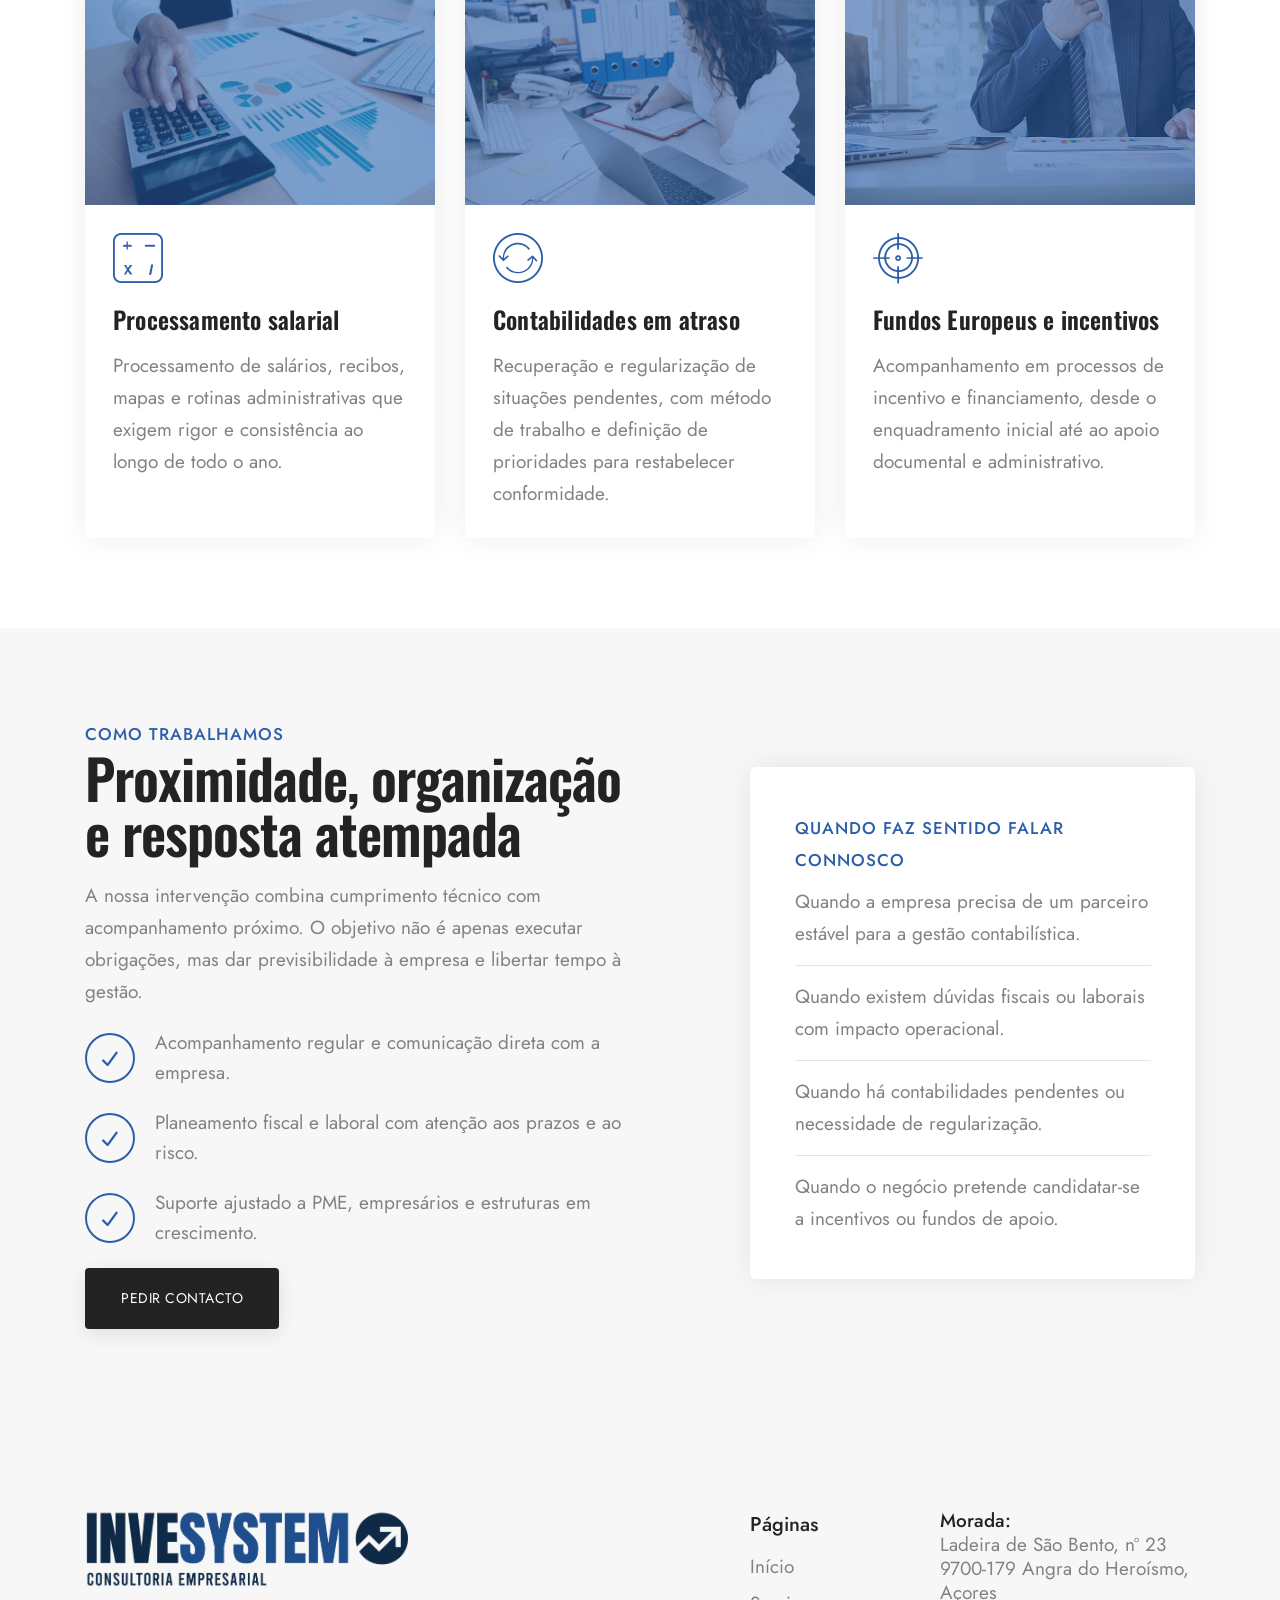
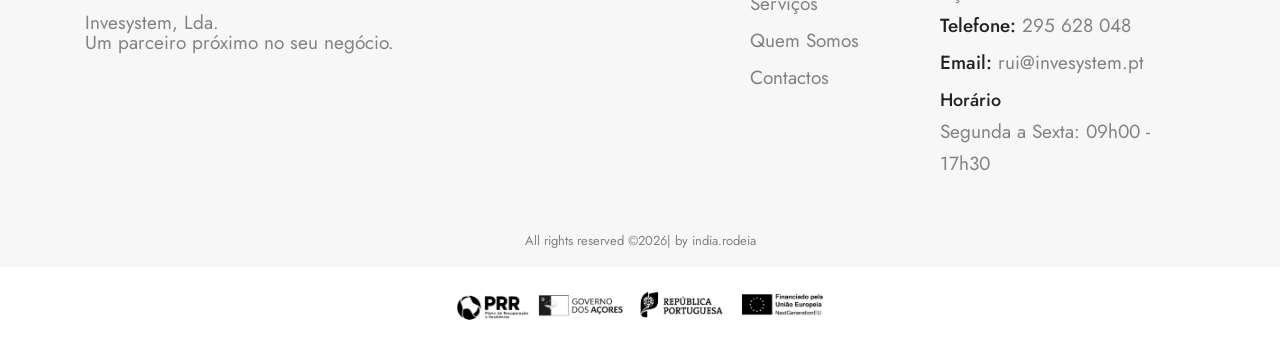
<file: servicos.html>
﻿<!doctype html>
<html class="no-js" lang="pt-PT">

<head>
    <title>Serviços de Contabilidade e Fiscalidade | Invesystem</title>
    <meta charset="utf-8">
    <meta http-equiv="X-UA-Compatible" content="IE=edge" />
    <meta name="viewport" content="width=device-width,initial-scale=1.0" />
    <meta name="author" content="Invesystem, Lda" />
    <meta name="description"
        content="Conheça os serviços da Invesystem em contabilidade, fiscalidade, apoio laboral, processamento salarial e recuperação de contabilidades em atraso." />
    <meta name="robots" content="index,follow" />
    <link rel="canonical" href="https://www.invesystem.com.pt/servicos.html" />
    <meta property="og:locale" content="pt_PT" />
    <meta property="og:type" content="website" />
    <meta property="og:site_name" content="Invesystem" />
    <meta property="og:title" content="Serviços de Contabilidade e Fiscalidade | Invesystem" />
    <meta property="og:description"
        content="Serviços de contabilidade, consultoria fiscal, apoio laboral, salários, regularizações e incentivos para empresas." />
    <meta property="og:url" content="https://www.invesystem.com.pt/servicos.html" />
    <meta property="og:image" content="https://www.invesystem.com.pt/images/logo-invesystem.png" />
    <meta property="og:image:alt" content="Logótipo da Invesystem" />
    <meta name="twitter:card" content="summary_large_image" />
    <meta name="twitter:title" content="Serviços de Contabilidade e Fiscalidade | Invesystem" />
    <meta name="twitter:description"
        content="Serviços de contabilidade, consultoria fiscal, apoio laboral, salários, regularizações e incentivos para empresas." />
    <meta name="twitter:image" content="https://www.invesystem.com.pt/images/logo-invesystem.png" />
    <meta name="twitter:image:alt" content="Logótipo da Invesystem" />
    <meta name="theme-color" content="#1f4e8c" />
    <link rel="shortcut icon" href="images/logo-invesystem.png">
    <link rel="apple-touch-icon" href="images/logo-invesystem.png">
    <link rel="preconnect" href="https://fonts.googleapis.com" crossorigin>
    <link rel="preconnect" href="https://fonts.gstatic.com" crossorigin>
    <link href="https://fonts.googleapis.com/css2?family=Oswald:wght@300;400;500;600&display=swap" rel="stylesheet">
    <link rel="stylesheet" href="css/vendors.min.css" />
    <link rel="stylesheet" href="css/icon.min.css" />
    <link rel="stylesheet" href="css/style.css" />
    <link rel="stylesheet" href="css/responsive.css" />
    <link rel="stylesheet" href="css/finance.css" />
    <link rel="stylesheet" href="css/custom.css" />
    <script type="application/ld+json">
    {
      "@context": "https://schema.org",
      "@graph": [
        {
          "@type": "CollectionPage",
          "@id": "https://www.invesystem.com.pt/servicos.html#webpage",
          "url": "https://www.invesystem.com.pt/servicos.html",
          "name": "Serviços de Contabilidade e Fiscalidade | Invesystem",
          "description": "Página de serviços da Invesystem com contabilidade, fiscalidade, apoio laboral, salários e incentivos.",
          "inLanguage": "pt-PT",
          "about": {
            "@id": "https://www.invesystem.com.pt/#organization"
          }
        },
        {
          "@type": "BreadcrumbList",
          "@id": "https://www.invesystem.com.pt/servicos.html#breadcrumb",
          "itemListElement": [
            {
              "@type": "ListItem",
              "position": 1,
              "name": "Início",
              "item": "https://www.invesystem.com.pt/"
            },
            {
              "@type": "ListItem",
              "position": 2,
              "name": "Serviços",
              "item": "https://www.invesystem.com.pt/servicos.html"
            }
          ]
        },
        {
          "@type": ["Organization", "ProfessionalService"],
          "@id": "https://www.invesystem.com.pt/#organization",
          "name": "Invesystem, Lda",
          "url": "https://www.invesystem.com.pt/",
          "logo": "https://www.invesystem.com.pt/images/logo-invesystem.png",
          "telephone": "+351295628048",
          "email": "rui@invesystem.pt",
          "address": {
            "@type": "PostalAddress",
            "streetAddress": "Ladeira de São Bento, nº 23",
            "postalCode": "9700-179",
            "addressLocality": "Angra do Heroísmo",
            "addressRegion": "Açores",
            "addressCountry": "PT"
          }
        }
      ]
    }
    </script>
</head>

<body data-mobile-nav-style="full-screen-menu" data-mobile-nav-bg-color="#1f4e8c">
    <header>
        <nav class="navbar navbar-expand-lg bg-transparent invesystem-sticky-nav">
            <div class="container-fluid">
                <div class="col-auto col-lg-2 me-lg-0 me-auto">
                    <a class="navbar-brand" href="index.html" aria-label="Invesystem - Página inicial">
                        <img src="images/logo-invesystem-white.png" alt="Invesystem" class="default-logo">
                        <img src="images/logo-invesystem.png" alt="Invesystem" class="alt-logo">
                        <img src="images/logo-invesystem-white.png" alt="Invesystem" class="mobile-logo">
                    </a>
                </div>
                <div class="col-auto col-lg-8 menu-order position-static">
                    <button class="navbar-toggler float-start" type="button" data-bs-toggle="collapse"
                        data-bs-target="#navbarNav" aria-expanded="false" aria-controls="navbarNav"
                        aria-label="Abrir menu de navegação">
                        <span class="navbar-toggler-line"></span>
                        <span class="navbar-toggler-line"></span>
                        <span class="navbar-toggler-line"></span>
                        <span class="navbar-toggler-line"></span>
                    </button>
                    <div class="collapse navbar-collapse justify-content-center" id="navbarNav">
                        <ul class="navbar-nav alt-font">
                            <li class="nav-item"><a href="index.html" class="nav-link">Início</a></li>
                            <li class="nav-item"><a href="servicos.html" class="nav-link active"
                                    aria-current="page">Serviços</a></li>
                            <li class="nav-item"><a href="quem-somos.html" class="nav-link">Quem Somos</a></li>
                            <li class="nav-item"><a href="contactos.html" class="nav-link">Contactos</a></li>
                        </ul>
                    </div>
                </div>
                <div class="col-auto col-lg-2 text-end d-none d-sm-flex">
                    <div class="header-icon">
                        <div class="header-button">
                            <a href="contactos.html"
                                class="btn btn-very-small btn-white btn-box-shadow btn-round-edge left-icon text-transform-none"
                                aria-label="Ir para a página de contactos">
                                <i class="feather icon-feather-mail"></i>Fale connosco
                            </a>
                        </div>
                    </div>
                </div>
            </div>
        </nav>
    </header>

    <section class="page-title-parallax-background half-section bg-dark-gray ipad-top-space-margin"
        style="background-image: url('images/page-title-servicos.jpg');">
        <div class="opacity-extra-medium bg-gradient-dark-gray-brown"></div>
        <div class="container">
            <div class="row align-items-center justify-content-center">
                <div class="col-12 text-center position-relative page-title-extra-large">
                    <div class="d-flex flex-column small-screen">
                        <div class="mt-auto">
                            <span class="page-eyebrow">Invesystem</span>
                            <h1 class="text-white alt-font mb-15px text-shadow-extra-large fw-500 ls-minus-2px">
                                Serviços para empresas com rigor técnico
                            </h1>
                            <p class="page-intro mx-auto mb-0">
                                Apoio contabilístico, fiscal e laboral ajustado à realidade das PME e empresas que
                                precisam de acompanhamento próximo.
                            </p>
                        </div>
                        <div class="mt-auto justify-content-center breadcrumb breadcrumb-style-01 alt-font text-white">
                            <ul>
                                <li><a href="index.html" class="text-white">Início</a></li>
                                <li>Serviços</li>
                            </ul>
                        </div>
                    </div>
                </div>
            </div>
        </div>
    </section>

    <section>
        <div class="container">
            <div class="row justify-content-center text-center">
                <div class="col-lg-8">
                    <span class="fs-17 d-inline-block fw-500 text-uppercase text-base-color ls-1px">Áreas de
                        atuação</span>
                    <h2 class="alt-font fw-600 text-dark-gray ls-minus-1px mb-20px">Resposta técnica em cada fase do
                        negócio</h2>
                    <p class="mb-0">
                        A Invesystem presta serviços que cobrem o dia a dia administrativo e fiscal da empresa, mas
                        também apoia decisões de gestão, regularizações e processos de crescimento.
                    </p>
                </div>
            </div>
            <div class="row row-cols-1 row-cols-md-2 row-cols-xl-3 g-4 mt-5">
                <div class="col">
                    <article
                        class="services-card bg-white box-shadow-extra-large border-radius-6px overflow-hidden h-100"
                        id="contabilidade">
                        <div class="services-card-img">
                            <img src="images/servico-contabilidade.jpg"
                                alt="Serviço de contabilidade para empresas em Angra do Heroísmo" class="w-100">
                        </div>
                        <div class="p-8">
                            <i class="line-icon-File-Chart icon-extra-large text-base-color d-inline-block mb-20px"></i>
                            <h3 class="alt-font text-dark-gray fs-24 fw-600 mb-15px">Contabilidade</h3>
                            <p class="mb-0">
                                Organização contabilística, classificação documental e preparação de informação de apoio
                                à gestão, sempre com foco no cumprimento e clareza dos números.
                            </p>
                        </div>
                    </article>
                </div>
                <div class="col">
                    <article
                        class="services-card bg-white box-shadow-extra-large border-radius-6px overflow-hidden h-100"
                        id="fiscal">
                        <div class="services-card-img">
                            <img src="images/servico-fiscal.jpg"
                                alt="Consultoria fiscal para empresas em Angra do Heroísmo" class="w-100">
                        </div>
                        <div class="p-8">
                            <i class="line-icon-Coins icon-extra-large text-base-color d-inline-block mb-20px"></i>
                            <h3 class="alt-font text-dark-gray fs-24 fw-600 mb-15px">Consultoria fiscal</h3>
                            <p class="mb-0">
                                Apoio contínuo em obrigações fiscais, enquadramento tributário e leitura das implicações
                                fiscais das decisões da empresa.
                            </p>
                        </div>
                    </article>
                </div>
                <div class="col">
                    <article
                        class="services-card bg-white box-shadow-extra-large border-radius-6px overflow-hidden h-100"
                        id="laboral">
                        <div class="services-card-img">
                            <img src="images/servico-consultoria.jpg"
                                alt="Consultoria laboral e apoio em processos de trabalho em Angra do Heroísmo"
                                class="w-100">
                        </div>
                        <div class="p-8">
                            <i class="line-icon-Handshake icon-extra-large text-base-color d-inline-block mb-20px"></i>
                            <h3 class="alt-font text-dark-gray fs-24 fw-600 mb-15px">Consultoria laboral</h3>
                            <p class="mb-0">
                                Suporte técnico na gestão laboral, admissões, cessação, enquadramentos e cumprimento
                                das obrigações associadas aos recursos humanos.
                            </p>
                        </div>
                    </article>
                </div>
                <div class="col">
                    <article
                        class="services-card bg-white box-shadow-extra-large border-radius-6px overflow-hidden h-100"
                        id="salarios">
                        <div class="services-card-img">
                            <img src="images/servico-salarios.jpg"
                                alt="Processamento salarial e apoio de recursos humanos em Angra do Heroísmo"
                                class="w-100">
                        </div>
                        <div class="p-8">
                            <i class="line-icon-Calculator icon-extra-large text-base-color d-inline-block mb-20px"></i>
                            <h3 class="alt-font text-dark-gray fs-24 fw-600 mb-15px">Processamento salarial</h3>
                            <p class="mb-0">
                                Processamento de salários, recibos, mapas e rotinas administrativas que exigem rigor e
                                consistência ao longo de todo o ano.
                            </p>
                        </div>
                    </article>
                </div>
                <div class="col">
                    <article
                        class="services-card bg-white box-shadow-extra-large border-radius-6px overflow-hidden h-100"
                        id="atraso">
                        <div class="services-card-img">
                            <img src="images/servico-atrasos.jpg"
                                alt="Recuperação de contabilidades em atraso em Angra do Heroísmo" class="w-100">
                        </div>
                        <div class="p-8">
                            <i class="line-icon-Refresh icon-extra-large text-base-color d-inline-block mb-20px"></i>
                            <h3 class="alt-font text-dark-gray fs-24 fw-600 mb-15px">Contabilidades em atraso</h3>
                            <p class="mb-0">
                                Recuperação e regularização de situações pendentes, com método de trabalho e definição
                                de prioridades para restabelecer conformidade.
                            </p>
                        </div>
                    </article>
                </div>
                <div class="col">
                    <article
                        class="services-card bg-white box-shadow-extra-large border-radius-6px overflow-hidden h-100"
                        id="fundos">
                        <div class="services-card-img">
                            <img src="images/servico-fundos.jpg"
                                alt="Apoio a fundos europeus e incentivos para empresas nos Açores" class="w-100">
                        </div>
                        <div class="p-8">
                            <i class="line-icon-Target icon-extra-large text-base-color d-inline-block mb-20px"></i>
                            <h3 class="alt-font text-dark-gray fs-24 fw-600 mb-15px">Fundos Europeus e incentivos</h3>
                            <p class="mb-0">
                                Acompanhamento em processos de incentivo e financiamento, desde o enquadramento inicial
                                até ao apoio documental e administrativo.
                            </p>
                        </div>
                    </article>
                </div>
            </div>
        </div>
    </section>

    <section class="bg-very-light-gray">
        <div class="container">
            <div class="row align-items-center justify-content-center">
                <div class="col-lg-6 md-mb-40px">
                    <span class="fs-17 d-inline-block fw-500 text-uppercase text-base-color ls-1px">Como
                        trabalhamos</span>
                    <h2 class="alt-font text-dark-gray fw-600 ls-minus-1px mb-20px">Proximidade, organização e
                        resposta atempada</h2>
                    <p>
                        A nossa intervenção combina cumprimento técnico com acompanhamento próximo. O objetivo não é
                        apenas executar obrigações, mas dar previsibilidade à empresa e libertar tempo à gestão.
                    </p>
                    <div class="mb-20px">
                        <div class="feature-box feature-box-left-icon-middle overflow-hidden mb-20px">
                            <div
                                class="feature-box-icon feature-box-icon-rounded w-50px h-50px rounded-circle border border-2 border-color-base-color me-20px">
                                <i class="fa-solid fa-check icon-small text-base-color"></i>
                            </div>
                            <div class="feature-box-content">
                                <span class="d-block lh-30">Acompanhamento regular e comunicação direta com a
                                    empresa.</span>
                            </div>
                        </div>
                        <div class="feature-box feature-box-left-icon-middle overflow-hidden mb-20px">
                            <div
                                class="feature-box-icon feature-box-icon-rounded w-50px h-50px rounded-circle border border-2 border-color-base-color me-20px">
                                <i class="fa-solid fa-check icon-small text-base-color"></i>
                            </div>
                            <div class="feature-box-content">
                                <span class="d-block lh-30">Planeamento fiscal e laboral com atenção aos prazos e ao
                                    risco.</span>
                            </div>
                        </div>
                        <div class="feature-box feature-box-left-icon-middle overflow-hidden">
                            <div
                                class="feature-box-icon feature-box-icon-rounded w-50px h-50px rounded-circle border border-2 border-color-base-color me-20px">
                                <i class="fa-solid fa-check icon-small text-base-color"></i>
                            </div>
                            <div class="feature-box-content">
                                <span class="d-block lh-30">Suporte ajustado a PME, empresários e estruturas em
                                    crescimento.</span>
                            </div>
                        </div>
                    </div>
                    <a href="contactos.html" class="btn btn-large btn-dark-gray btn-box-shadow fw-400 btn-round-edge">
                        Pedir contacto
                    </a>
                </div>
                <div class="col-lg-5 offset-lg-1">
                    <div class="bg-white box-shadow-extra-large border-radius-6px p-10">
                        <span class="fs-17 d-inline-block fw-500 text-uppercase text-base-color ls-1px mb-10px">Quando
                            faz sentido falar connosco</span>
                        <ul class="p-0 m-0 list-style-02">
                            <li class="pb-15px mb-15px border-bottom border-color-extra-medium-gray">Quando a empresa
                                precisa de um parceiro estável para a gestão contabilística.</li>
                            <li class="pb-15px mb-15px border-bottom border-color-extra-medium-gray">Quando existem
                                dúvidas fiscais ou laborais com impacto operacional.</li>
                            <li class="pb-15px mb-15px border-bottom border-color-extra-medium-gray">Quando há
                                contabilidades pendentes ou necessidade de regularização.</li>
                            <li>Quando o negócio pretende candidatar-se a incentivos ou fundos de apoio.</li>
                        </ul>
                    </div>
                </div>
            </div>
        </div>
    </section>

    <footer class="footer-light bg-very-light-gray">
        <div class="container">
            <div class="row justify-content-center">
                <div
                    class="col-xl-5 col-lg-5 col-md-12 col-sm-12 order-1 order-lg-1 text-center text-sm-start text-md-center text-lg-start last-paragraph-no-margin footer-brand-block">
                    <a href="index.html" class="footer-logo mb-25px sm-mb-20px d-inline-block"
                        aria-label="Invesystem - Página inicial">
                        <img src="images/logo-invesystem.png" data-at2x="images/logo-invesystem.png" alt="Invesystem">
                    </a>
                    <p class="mb-15px lh-20">
                        Invesystem, Lda.<br>
                        Um parceiro próximo no seu negócio.
                    </p>
                </div>

                <div
                    class="col-6 col-xl-2 col-lg-2 col-md-4 offset-xl-2 offset-lg-2 order-2 order-lg-2 footer-links-block">
                    <span class="alt-font fw-500 fs-20 d-block text-dark-gray mb-10px">Páginas</span>
                    <ul>
                        <li><a href="index.html">Início</a></li>
                        <li><a href="servicos.html">Serviços</a></li>
                        <li><a href="quem-somos.html">Quem Somos</a></li>
                        <li><a href="contactos.html">Contactos</a></li>
                    </ul>
                </div>

                <div
                    class="col-xl-3 col-lg-3 col-md-4 col-sm-6 order-3 order-lg-4 text-center text-sm-start footer-contact-block">
                    <p class="mb-2 lh-24">
                        <span class="text-dark-gray fw-500">Morada:</span><br>
                        Ladeira de São Bento, nº 23<br>
                        9700-179 Angra do Heroísmo, Açores
                    </p>
                    <p class="mb-2"><span class="text-dark-gray fw-500">Telefone:</span> <a href="tel:+351295628048">295
                            628 048</a></p>
                    <p class="mb-2"><span class="text-dark-gray fw-500">Email:</span> <a
                            href="mailto:rui@invesystem.pt">rui@invesystem.pt</a></p>
                    <span class="alt-font fw-500 fs-18 d-block text-dark-gray mb-0">Horário</span>
                    <p class="mb-0">Segunda a Sexta: 09h00 - 17h30</p>
                </div>
            </div>
        </div>

        <div class="author">
            All rights reserved &copy; <span id="current-year"></span> | by&nbsp;<a class="mb-0 text-center"
                href="https://indiarodeia.com/" target="_blank">
                india.rodeia
            </a>
        </div>

        <div class="footer-bottom-container">
            <img class="img-apoios" src="images/barra-apoios.png" alt="Barra de apoios e entidades financiadoras"
                loading="lazy">
        </div>
    </footer>

    <div class="scroll-progress d-none d-xxl-block">
        <a href="#" class="scroll-top" aria-label="Voltar ao topo">
            <span class="scroll-text">Topo</span><span class="scroll-line"><span class="scroll-point"></span></span>
        </a>
    </div>

    <script type="text/javascript" src="js/jquery.js"></script>
    <script type="text/javascript" src="js/vendors.min.js"></script>
    <script type="text/javascript" src="js/main.js"></script>
    <script>
        document.getElementById('current-year').textContent = new Date().getFullYear();
    </script>
</body>

</html>
</file>
<file: css/icon.min.css>
@charset "UTF-8";/*!
    Font Awesome
    Version: 7.0.0
    Plugin URL: https://fontawesome.com
    License: Copyright 2025 Fonticons, Inc. | https://fontawesome.com/license/free (Icons: CC BY 4.0, Fonts: SIL OFL 1.1, Code: MIT License)
!*/.fa-stack,.fa-ul>li{position:relative}.fa-beat,.fa-bounce{animation-delay:var(--fa-animation-delay,0s);animation-direction:var(--fa-animation-direction,normal);animation-duration:var(--fa-animation-duration,1s);animation-iteration-count:var(--fa-animation-iteration-count,infinite)}.fa,.fa-brands,.fa-classic,.fa-regular,.fa-solid,.fab,.far,.fas{--_fa-family:var(--fa-family, var(--fa-style-family, "Font Awesome 7 Free"));-webkit-font-smoothing:antialiased;-moz-osx-font-smoothing:grayscale;display:var(--fa-display,inline-block);font-family:var(--_fa-family);font-feature-settings:normal;font-style:normal;font-synthesis:none;font-variant:normal;font-weight:var(--fa-style,900);line-height:1;text-align:center;text-rendering:auto;width:auto}:is(.fas,.far,.fab,.fa-solid,.fa-regular,.fa-brands,.fa-classic,.fa)::before{content:var(--fa);content:var(--fa)/""}.fa-1x{font-size:1em}.fa-2x{font-size:2em}.fa-3x{font-size:3em}.fa-4x{font-size:4em}.fa-5x{font-size:5em}.fa-6x{font-size:6em}.fa-7x{font-size:7em}.fa-8x{font-size:8em}.fa-9x{font-size:9em}.fa-10x{font-size:10em}.fa-2xs{font-size:.625em;line-height:.1em;vertical-align:.225em}.fa-xs{font-size:.75em;line-height:.0833333333em;vertical-align:.125em}.fa-sm{font-size:.875em;line-height:.0714285714em;vertical-align:.0535714286em}.fa-lg{font-size:1.25em;line-height:.05em;vertical-align:-.075em}.fa-xl{font-size:1.5em;line-height:.0416666667em;vertical-align:-.125em}.fa-2xl,.fa-stack-2x{font-size:2em}.fa-2xl{line-height:.03125em;vertical-align:-.1875em}.fa-width-auto{--fa-width:auto}.fa-fw,.fa-width-fixed{--fa-width:1.25em}.fa-ul{list-style-type:none;margin-inline-start:var(--fa-li-margin,2.5em);padding-inline-start:0}.fa-li{inset-inline-start:calc(-1 * var(--fa-li-width,2em));position:absolute;text-align:center;width:var(--fa-li-width,2em);line-height:inherit}.fa-border{border-color:var(--fa-border-color,#eee);border-radius:var(--fa-border-radius,.1em);border-style:var(--fa-border-style,solid);border-width:var(--fa-border-width,.0625em);box-sizing:var(--fa-border-box-sizing,content-box);padding:var(--fa-border-padding,.1875em .25em)}.fa-pull-left,.fa-pull-start{float:inline-start;margin-inline-end:var(--fa-pull-margin,.3em)}.fa-pull-end,.fa-pull-right{float:inline-end;margin-inline-start:var(--fa-pull-margin,.3em)}.fa-beat{animation-name:fa-beat;animation-timing-function:var(--fa-animation-timing,ease-in-out)}.fa-bounce{animation-name:fa-bounce;animation-timing-function:var(--fa-animation-timing,cubic-bezier(.28,.84,.42,1))}.fa-beat-fade,.fa-fade{animation-timing-function:var(--fa-animation-timing,cubic-bezier(.4,0,.6,1));animation-delay:var(--fa-animation-delay,0s);animation-direction:var(--fa-animation-direction,normal);animation-iteration-count:var(--fa-animation-iteration-count,infinite);animation-duration:var(--fa-animation-duration,1s)}.fa-fade{animation-name:fa-fade}.fa-beat-fade{animation-name:fa-beat-fade}.fa-flip{animation-name:fa-flip;animation-delay:var(--fa-animation-delay,0s);animation-direction:var(--fa-animation-direction,normal);animation-duration:var(--fa-animation-duration,1s);animation-iteration-count:var(--fa-animation-iteration-count,infinite);animation-timing-function:var(--fa-animation-timing,ease-in-out)}.fa-shake,.fa-spin{animation-delay:var(--fa-animation-delay,0s);animation-timing-function:var(--fa-animation-timing,linear)}.fa-shake{animation-name:fa-shake;animation-direction:var(--fa-animation-direction,normal);animation-duration:var(--fa-animation-duration,1s);animation-iteration-count:var(--fa-animation-iteration-count,infinite)}.fa-pulse,.fa-spin,.fa-spin-pulse{animation-name:fa-spin;animation-direction:var(--fa-animation-direction,normal);animation-iteration-count:var(--fa-animation-iteration-count,infinite)}.fa-spin{animation-duration:var(--fa-animation-duration,2s)}.fa-spin-reverse{--fa-animation-direction:reverse}.fa-pulse,.fa-spin-pulse{animation-duration:var(--fa-animation-duration,1s);animation-timing-function:var(--fa-animation-timing,steps(8))}@media (prefers-reduced-motion:reduce){.fa-beat,.fa-beat-fade,.fa-bounce,.fa-fade,.fa-flip,.fa-pulse,.fa-shake,.fa-spin,.fa-spin-pulse{animation:none!important;transition:none!important}}@keyframes fa-beat{0%,90%{transform:scale(1)}45%{transform:scale(var(--fa-beat-scale,1.25))}}@keyframes fa-bounce{0%,100%,64%{transform:scale(1,1) translateY(0)}10%{transform:scale(var(--fa-bounce-start-scale-x,1.1),var(--fa-bounce-start-scale-y,.9)) translateY(0)}30%{transform:scale(var(--fa-bounce-jump-scale-x,.9),var(--fa-bounce-jump-scale-y,1.1)) translateY(var(--fa-bounce-height,-.5em))}50%{transform:scale(var(--fa-bounce-land-scale-x,1.05),var(--fa-bounce-land-scale-y,.95)) translateY(0)}57%{transform:scale(1,1) translateY(var(--fa-bounce-rebound,-.125em))}}@keyframes fa-fade{50%{opacity:var(--fa-fade-opacity,.4)}}@keyframes fa-beat-fade{0%,100%{opacity:var(--fa-beat-fade-opacity,.4);transform:scale(1)}50%{opacity:1;transform:scale(var(--fa-beat-fade-scale,1.125))}}@keyframes fa-flip{50%{transform:rotate3d(var(--fa-flip-x,0),var(--fa-flip-y,1),var(--fa-flip-z,0),var(--fa-flip-angle,-180deg))}}@keyframes fa-shake{0%{transform:rotate(-15deg)}4%{transform:rotate(15deg)}24%,8%{transform:rotate(-18deg)}12%,28%{transform:rotate(18deg)}16%{transform:rotate(-22deg)}20%{transform:rotate(22deg)}32%{transform:rotate(-12deg)}36%{transform:rotate(12deg)}100%,40%{transform:rotate(0)}}@keyframes fa-spin{0%{transform:rotate(0)}100%{transform:rotate(360deg)}}.fa-rotate-90{transform:rotate(90deg)}.fa-rotate-180{transform:rotate(180deg)}.fa-rotate-270{transform:rotate(270deg)}.fa-flip-horizontal{transform:scale(-1,1)}.fa-flip-vertical{transform:scale(1,-1)}.fa-flip-both,.fa-flip-horizontal.fa-flip-vertical{transform:scale(-1,-1)}.fa-rotate-by{transform:rotate(var(--fa-rotate-angle,0))}.fa-stack{display:inline-block;height:2em;line-height:2em;vertical-align:middle;width:2.5em}.fa-stack-1x,.fa-stack-2x{left:0;position:absolute;text-align:center;width:100%;z-index:var(--fa-stack-z-index,auto)}.fa-stack-1x{line-height:inherit}.bi::before,.feather,[class*=" ti-"],[class*=" line-icon-"],[class*=" bi-"]::before,[class^=bi-]::before,[class^=line-icon-],[class^=ti-]{font-style:normal;font-variant:normal;text-transform:none;line-height:1;-webkit-font-smoothing:antialiased;-moz-osx-font-smoothing:grayscale}.fa-inverse{color:var(--fa-inverse,#fff)}.fa-0{--fa:"0"}.fa-1{--fa:"1"}.fa-2{--fa:"2"}.fa-3{--fa:"3"}.fa-4{--fa:"4"}.fa-5{--fa:"5"}.fa-6{--fa:"6"}.fa-7{--fa:"7"}.fa-8{--fa:"8"}.fa-9{--fa:"9"}.fa-exclamation{--fa:"!"}.fa-hashtag{--fa:"#"}.fa-dollar,.fa-dollar-sign,.fa-usd{--fa:"$"}.fa-percent,.fa-percentage{--fa:"%"}.fa-asterisk{--fa:"*"}.fa-add,.fa-plus{--fa:"+"}.fa-less-than{--fa:"<"}.fa-equals{--fa:"="}.fa-greater-than{--fa:">"}.fa-question{--fa:"?"}.fa-at{--fa:"@"}.fa-a{--fa:"A"}.fa-b{--fa:"B"}.fa-c{--fa:"C"}.fa-d{--fa:"D"}.fa-e{--fa:"E"}.fa-f{--fa:"F"}.fa-g{--fa:"G"}.fa-h{--fa:"H"}.fa-i{--fa:"I"}.fa-j{--fa:"J"}.fa-k{--fa:"K"}.fa-l{--fa:"L"}.fa-m{--fa:"M"}.fa-n{--fa:"N"}.fa-o{--fa:"O"}.fa-p{--fa:"P"}.fa-q{--fa:"Q"}.fa-r{--fa:"R"}.fa-s{--fa:"S"}.fa-t{--fa:"T"}.fa-u{--fa:"U"}.fa-v{--fa:"V"}.fa-w{--fa:"W"}.fa-x{--fa:"X"}.fa-y{--fa:"Y"}.fa-z{--fa:"Z"}.fa-faucet{--fa:""}.fa-faucet-drip{--fa:""}.fa-house-chimney-window{--fa:""}.fa-house-signal{--fa:""}.fa-temperature-arrow-down,.fa-temperature-down{--fa:""}.fa-temperature-arrow-up,.fa-temperature-up{--fa:""}.fa-trailer{--fa:""}.fa-bacteria{--fa:""}.fa-bacterium{--fa:""}.fa-box-tissue{--fa:""}.fa-hand-holding-medical{--fa:""}.fa-hand-sparkles{--fa:""}.fa-hands-bubbles,.fa-hands-wash{--fa:""}.fa-handshake-alt-slash,.fa-handshake-simple-slash,.fa-handshake-slash{--fa:""}.fa-head-side-cough{--fa:""}.fa-head-side-cough-slash{--fa:""}.fa-head-side-mask{--fa:""}.fa-head-side-virus{--fa:""}.fa-house-chimney-user{--fa:""}.fa-house-laptop,.fa-laptop-house{--fa:""}.fa-lungs-virus{--fa:""}.fa-people-arrows,.fa-people-arrows-left-right{--fa:""}.fa-plane-slash{--fa:""}.fa-pump-medical{--fa:""}.fa-pump-soap{--fa:""}.fa-shield-virus{--fa:""}.fa-sink{--fa:""}.fa-soap{--fa:""}.fa-stopwatch-20{--fa:""}.fa-shop-slash,.fa-store-alt-slash{--fa:""}.fa-store-slash{--fa:""}.fa-toilet-paper-slash{--fa:""}.fa-users-slash{--fa:""}.fa-virus{--fa:""}.fa-virus-slash{--fa:""}.fa-viruses{--fa:""}.fa-vest{--fa:""}.fa-vest-patches{--fa:""}.fa-arrow-trend-down{--fa:""}.fa-arrow-trend-up{--fa:""}.fa-arrow-up-from-bracket{--fa:""}.fa-austral-sign{--fa:""}.fa-baht-sign{--fa:""}.fa-bitcoin-sign{--fa:""}.fa-bolt-lightning{--fa:""}.fa-book-bookmark{--fa:""}.fa-camera-rotate{--fa:""}.fa-cedi-sign{--fa:""}.fa-chart-column{--fa:""}.fa-chart-gantt{--fa:""}.fa-clapperboard{--fa:""}.fa-clover{--fa:""}.fa-code-compare{--fa:""}.fa-code-fork{--fa:""}.fa-code-pull-request{--fa:""}.fa-colon-sign{--fa:""}.fa-cruzeiro-sign{--fa:""}.fa-display{--fa:""}.fa-dong-sign{--fa:""}.fa-elevator{--fa:""}.fa-filter-circle-xmark{--fa:""}.fa-florin-sign{--fa:""}.fa-folder-closed{--fa:""}.fa-franc-sign{--fa:""}.fa-guarani-sign{--fa:""}.fa-gun{--fa:""}.fa-hands-clapping{--fa:""}.fa-home-user,.fa-house-user{--fa:""}.fa-indian-rupee,.fa-indian-rupee-sign,.fa-inr{--fa:""}.fa-kip-sign{--fa:""}.fa-lari-sign{--fa:""}.fa-litecoin-sign{--fa:""}.fa-manat-sign{--fa:""}.fa-mask-face{--fa:""}.fa-mill-sign{--fa:""}.fa-money-bills{--fa:""}.fa-naira-sign{--fa:""}.fa-notdef{--fa:""}.fa-panorama{--fa:""}.fa-peseta-sign{--fa:""}.fa-peso-sign{--fa:""}.fa-plane-up{--fa:""}.fa-rupiah-sign{--fa:""}.fa-stairs{--fa:""}.fa-timeline{--fa:""}.fa-truck-front{--fa:""}.fa-try,.fa-turkish-lira,.fa-turkish-lira-sign{--fa:""}.fa-vault{--fa:""}.fa-magic-wand-sparkles,.fa-wand-magic-sparkles{--fa:""}.fa-wheat-alt,.fa-wheat-awn{--fa:""}.fa-wheelchair-alt,.fa-wheelchair-move{--fa:""}.fa-bangladeshi-taka-sign{--fa:""}.fa-bowl-rice{--fa:""}.fa-person-pregnant{--fa:""}.fa-home-lg,.fa-house-chimney{--fa:""}.fa-house-crack{--fa:""}.fa-house-medical{--fa:""}.fa-cent-sign{--fa:""}.fa-plus-minus{--fa:""}.fa-sailboat{--fa:""}.fa-section{--fa:""}.fa-shrimp{--fa:""}.fa-brazilian-real-sign{--fa:""}.fa-chart-simple{--fa:""}.fa-diagram-next{--fa:""}.fa-diagram-predecessor{--fa:""}.fa-diagram-successor{--fa:""}.fa-earth-oceania,.fa-globe-oceania{--fa:""}.fa-bug-slash{--fa:""}.fa-file-circle-plus{--fa:""}.fa-shop-lock{--fa:""}.fa-virus-covid{--fa:""}.fa-virus-covid-slash{--fa:""}.fa-anchor-circle-check{--fa:""}.fa-anchor-circle-exclamation{--fa:""}.fa-anchor-circle-xmark{--fa:""}.fa-anchor-lock{--fa:""}.fa-arrow-down-up-across-line{--fa:""}.fa-arrow-down-up-lock{--fa:""}.fa-arrow-right-to-city{--fa:""}.fa-arrow-up-from-ground-water{--fa:""}.fa-arrow-up-from-water-pump{--fa:""}.fa-arrow-up-right-dots{--fa:""}.fa-arrows-down-to-line{--fa:""}.fa-arrows-down-to-people{--fa:""}.fa-arrows-left-right-to-line{--fa:""}.fa-arrows-spin{--fa:""}.fa-arrows-split-up-and-left{--fa:""}.fa-arrows-to-circle{--fa:""}.fa-arrows-to-dot{--fa:""}.fa-arrows-to-eye{--fa:""}.fa-arrows-turn-right{--fa:""}.fa-arrows-turn-to-dots{--fa:""}.fa-arrows-up-to-line{--fa:""}.fa-bore-hole{--fa:""}.fa-bottle-droplet{--fa:""}.fa-bottle-water{--fa:""}.fa-bowl-food{--fa:""}.fa-boxes-packing{--fa:""}.fa-bridge{--fa:""}.fa-bridge-circle-check{--fa:""}.fa-bridge-circle-exclamation{--fa:""}.fa-bridge-circle-xmark{--fa:""}.fa-bridge-lock{--fa:""}.fa-bridge-water{--fa:""}.fa-bucket{--fa:""}.fa-bugs{--fa:""}.fa-building-circle-arrow-right{--fa:""}.fa-building-circle-check{--fa:""}.fa-building-circle-exclamation{--fa:""}.fa-building-circle-xmark{--fa:""}.fa-building-flag{--fa:""}.fa-building-lock{--fa:""}.fa-building-ngo{--fa:""}.fa-building-shield{--fa:""}.fa-building-un{--fa:""}.fa-building-user{--fa:""}.fa-building-wheat{--fa:""}.fa-burst{--fa:""}.fa-car-on{--fa:""}.fa-car-tunnel{--fa:""}.fa-child-combatant,.fa-child-rifle{--fa:""}.fa-children{--fa:""}.fa-circle-nodes{--fa:""}.fa-clipboard-question{--fa:""}.fa-cloud-showers-water{--fa:""}.fa-computer{--fa:""}.fa-cubes-stacked{--fa:""}.fa-envelope-circle-check{--fa:""}.fa-explosion{--fa:""}.fa-ferry{--fa:""}.fa-file-circle-exclamation{--fa:""}.fa-file-circle-minus{--fa:""}.fa-file-circle-question{--fa:""}.fa-file-shield{--fa:""}.fa-fire-burner{--fa:""}.fa-fish-fins{--fa:""}.fa-flask-vial{--fa:""}.fa-glass-water{--fa:""}.fa-glass-water-droplet{--fa:""}.fa-group-arrows-rotate{--fa:""}.fa-hand-holding-hand{--fa:""}.fa-handcuffs{--fa:""}.fa-hands-bound{--fa:""}.fa-hands-holding-child{--fa:""}.fa-hands-holding-circle{--fa:""}.fa-heart-circle-bolt{--fa:""}.fa-heart-circle-check{--fa:""}.fa-heart-circle-exclamation{--fa:""}.fa-heart-circle-minus{--fa:""}.fa-heart-circle-plus{--fa:""}.fa-heart-circle-xmark{--fa:""}.fa-helicopter-symbol{--fa:""}.fa-helmet-un{--fa:""}.fa-hill-avalanche{--fa:""}.fa-hill-rockslide{--fa:""}.fa-house-circle-check{--fa:""}.fa-house-circle-exclamation{--fa:""}.fa-house-circle-xmark{--fa:""}.fa-house-fire{--fa:""}.fa-house-flag{--fa:""}.fa-house-flood-water{--fa:""}.fa-house-flood-water-circle-arrow-right{--fa:""}.fa-house-lock{--fa:""}.fa-house-medical-circle-check{--fa:""}.fa-house-medical-circle-exclamation{--fa:""}.fa-house-medical-circle-xmark{--fa:""}.fa-house-medical-flag{--fa:""}.fa-house-tsunami{--fa:""}.fa-jar{--fa:""}.fa-jar-wheat{--fa:""}.fa-jet-fighter-up{--fa:""}.fa-jug-detergent{--fa:""}.fa-kitchen-set{--fa:""}.fa-land-mine-on{--fa:""}.fa-landmark-flag{--fa:""}.fa-laptop-file{--fa:""}.fa-lines-leaning{--fa:""}.fa-location-pin-lock{--fa:""}.fa-locust{--fa:""}.fa-magnifying-glass-arrow-right{--fa:""}.fa-magnifying-glass-chart{--fa:""}.fa-mars-and-venus-burst{--fa:""}.fa-mask-ventilator{--fa:""}.fa-mattress-pillow{--fa:""}.fa-mobile-retro{--fa:""}.fa-money-bill-transfer{--fa:""}.fa-money-bill-trend-up{--fa:""}.fa-money-bill-wheat{--fa:""}.fa-mosquito{--fa:""}.fa-mosquito-net{--fa:""}.fa-mound{--fa:""}.fa-mountain-city{--fa:""}.fa-mountain-sun{--fa:""}.fa-oil-well{--fa:""}.fa-people-group{--fa:""}.fa-people-line{--fa:""}.fa-people-pulling{--fa:""}.fa-people-robbery{--fa:""}.fa-people-roof{--fa:""}.fa-person-arrow-down-to-line{--fa:""}.fa-person-arrow-up-from-line{--fa:""}.fa-person-breastfeeding{--fa:""}.fa-person-burst{--fa:""}.fa-person-cane{--fa:""}.fa-person-chalkboard{--fa:""}.fa-person-circle-check{--fa:""}.fa-person-circle-exclamation{--fa:""}.fa-person-circle-minus{--fa:""}.fa-person-circle-plus{--fa:""}.fa-person-circle-question{--fa:""}.fa-person-circle-xmark{--fa:""}.fa-person-dress-burst{--fa:""}.fa-person-drowning{--fa:""}.fa-person-falling{--fa:""}.fa-person-falling-burst{--fa:""}.fa-person-half-dress{--fa:""}.fa-person-harassing{--fa:""}.fa-person-military-pointing{--fa:""}.fa-person-military-rifle{--fa:""}.fa-person-military-to-person{--fa:""}.fa-person-rays{--fa:""}.fa-person-rifle{--fa:""}.fa-person-shelter{--fa:""}.fa-person-walking-arrow-loop-left{--fa:""}.fa-person-walking-arrow-right{--fa:""}.fa-person-walking-dashed-line-arrow-right{--fa:""}.fa-person-walking-luggage{--fa:""}.fa-plane-circle-check{--fa:""}.fa-plane-circle-exclamation{--fa:""}.fa-plane-circle-xmark{--fa:""}.fa-plane-lock{--fa:""}.fa-plate-wheat{--fa:""}.fa-plug-circle-bolt{--fa:""}.fa-plug-circle-check{--fa:""}.fa-plug-circle-exclamation{--fa:""}.fa-plug-circle-minus{--fa:""}.fa-plug-circle-plus{--fa:""}.fa-plug-circle-xmark{--fa:""}.fa-ranking-star{--fa:""}.fa-road-barrier{--fa:""}.fa-road-bridge{--fa:""}.fa-road-circle-check{--fa:""}.fa-road-circle-exclamation{--fa:""}.fa-road-circle-xmark{--fa:""}.fa-road-lock{--fa:""}.fa-road-spikes{--fa:""}.fa-rug{--fa:""}.fa-sack-xmark{--fa:""}.fa-school-circle-check{--fa:""}.fa-school-circle-exclamation{--fa:""}.fa-school-circle-xmark{--fa:""}.fa-school-flag{--fa:""}.fa-school-lock{--fa:""}.fa-sheet-plastic{--fa:""}.fa-shield-cat{--fa:""}.fa-shield-dog{--fa:""}.fa-shield-heart{--fa:""}.fa-square-nfi{--fa:""}.fa-square-person-confined{--fa:""}.fa-square-virus{--fa:""}.fa-rod-asclepius,.fa-rod-snake,.fa-staff-aesculapius,.fa-staff-snake{--fa:""}.fa-sun-plant-wilt{--fa:""}.fa-tarp{--fa:""}.fa-tarp-droplet{--fa:""}.fa-tent{--fa:""}.fa-tent-arrow-down-to-line{--fa:""}.fa-tent-arrow-left-right{--fa:""}.fa-tent-arrow-turn-left{--fa:""}.fa-tent-arrows-down{--fa:""}.fa-tents{--fa:""}.fa-toilet-portable{--fa:""}.fa-toilets-portable{--fa:""}.fa-tower-cell{--fa:""}.fa-tower-observation{--fa:""}.fa-tree-city{--fa:""}.fa-trowel{--fa:""}.fa-trowel-bricks{--fa:""}.fa-truck-arrow-right{--fa:""}.fa-truck-droplet{--fa:""}.fa-truck-field{--fa:""}.fa-truck-field-un{--fa:""}.fa-truck-plane{--fa:""}.fa-users-between-lines{--fa:""}.fa-users-line{--fa:""}.fa-users-rays{--fa:""}.fa-users-rectangle{--fa:""}.fa-users-viewfinder{--fa:""}.fa-vial-circle-check{--fa:""}.fa-vial-virus{--fa:""}.fa-wheat-awn-circle-exclamation{--fa:""}.fa-worm{--fa:""}.fa-xmarks-lines{--fa:""}.fa-child-dress{--fa:""}.fa-child-reaching{--fa:""}.fa-file-circle-check{--fa:""}.fa-file-circle-xmark{--fa:""}.fa-person-through-window{--fa:""}.fa-plant-wilt{--fa:""}.fa-stapler{--fa:""}.fa-train-tram{--fa:""}.fa-table-cells-column-lock{--fa:""}.fa-table-cells-row-lock{--fa:""}.fa-thumb-tack-slash,.fa-thumbtack-slash{--fa:""}.fa-table-cells-row-unlock{--fa:""}.fa-chart-diagram{--fa:""}.fa-comment-nodes{--fa:""}.fa-file-fragment{--fa:""}.fa-file-half-dashed{--fa:""}.fa-hexagon-nodes{--fa:""}.fa-hexagon-nodes-bolt{--fa:""}.fa-square-binary{--fa:""}.fa-pentagon{--fa:""}.fa-non-binary{--fa:""}.fa-spiral{--fa:""}.fa-mobile-vibrate{--fa:""}.fa-single-quote-left{--fa:""}.fa-single-quote-right{--fa:""}.fa-bus-side{--fa:""}.fa-heptagon,.fa-septagon{--fa:""}.fa-glass-martini,.fa-martini-glass-empty{--fa:""}.fa-music{--fa:""}.fa-magnifying-glass,.fa-search{--fa:""}.fa-heart{--fa:""}.fa-star{--fa:""}.fa-user,.fa-user-alt,.fa-user-large{--fa:""}.fa-film,.fa-film-alt,.fa-film-simple{--fa:""}.fa-table-cells-large,.fa-th-large{--fa:""}.fa-table-cells,.fa-th{--fa:""}.fa-table-list,.fa-th-list{--fa:""}.fa-check{--fa:""}.fa-close,.fa-multiply,.fa-remove,.fa-times,.fa-xmark{--fa:""}.fa-magnifying-glass-plus,.fa-search-plus{--fa:""}.fa-magnifying-glass-minus,.fa-search-minus{--fa:""}.fa-power-off{--fa:""}.fa-signal,.fa-signal-5,.fa-signal-perfect{--fa:""}.fa-cog,.fa-gear{--fa:""}.fa-home,.fa-home-alt,.fa-home-lg-alt,.fa-house{--fa:""}.fa-clock,.fa-clock-four{--fa:""}.fa-road{--fa:""}.fa-download{--fa:""}.fa-inbox{--fa:""}.fa-arrow-right-rotate,.fa-arrow-rotate-forward,.fa-arrow-rotate-right,.fa-redo{--fa:""}.fa-arrows-rotate,.fa-refresh,.fa-sync{--fa:""}.fa-list-alt,.fa-rectangle-list{--fa:""}.fa-lock{--fa:""}.fa-flag{--fa:""}.fa-headphones,.fa-headphones-alt,.fa-headphones-simple{--fa:""}.fa-volume-off{--fa:""}.fa-volume-down,.fa-volume-low{--fa:""}.fa-volume-high,.fa-volume-up{--fa:""}.fa-qrcode{--fa:""}.fa-barcode{--fa:""}.fa-tag{--fa:""}.fa-tags{--fa:""}.fa-book{--fa:""}.fa-bookmark{--fa:""}.fa-print{--fa:""}.fa-camera,.fa-camera-alt{--fa:""}.fa-font{--fa:""}.fa-bold{--fa:""}.fa-italic{--fa:""}.fa-text-height{--fa:""}.fa-text-width{--fa:""}.fa-align-left{--fa:""}.fa-align-center{--fa:""}.fa-align-right{--fa:""}.fa-align-justify{--fa:""}.fa-list,.fa-list-squares{--fa:""}.fa-dedent,.fa-outdent{--fa:""}.fa-indent{--fa:""}.fa-video,.fa-video-camera{--fa:""}.fa-image{--fa:""}.fa-location-pin,.fa-map-marker{--fa:""}.fa-adjust,.fa-circle-half-stroke{--fa:""}.fa-droplet,.fa-tint{--fa:""}.fa-edit,.fa-pen-to-square{--fa:""}.fa-arrows,.fa-arrows-up-down-left-right{--fa:""}.fa-backward-step,.fa-step-backward{--fa:""}.fa-backward-fast,.fa-fast-backward{--fa:""}.fa-backward{--fa:""}.fa-play{--fa:""}.fa-pause{--fa:""}.fa-stop{--fa:""}.fa-forward{--fa:""}.fa-fast-forward,.fa-forward-fast{--fa:""}.fa-forward-step,.fa-step-forward{--fa:""}.fa-eject{--fa:""}.fa-chevron-left{--fa:""}.fa-chevron-right{--fa:""}.fa-circle-plus,.fa-plus-circle{--fa:""}.fa-circle-minus,.fa-minus-circle{--fa:""}.fa-circle-xmark,.fa-times-circle,.fa-xmark-circle{--fa:""}.fa-check-circle,.fa-circle-check{--fa:""}.fa-circle-question,.fa-question-circle{--fa:""}.fa-circle-info,.fa-info-circle{--fa:""}.fa-crosshairs{--fa:""}.fa-ban,.fa-cancel{--fa:""}.fa-arrow-left{--fa:""}.fa-arrow-right{--fa:""}.fa-arrow-up{--fa:""}.fa-arrow-down{--fa:""}.fa-mail-forward,.fa-share{--fa:""}.fa-expand{--fa:""}.fa-compress{--fa:""}.fa-minus,.fa-subtract{--fa:""}.fa-circle-exclamation,.fa-exclamation-circle{--fa:""}.fa-gift{--fa:""}.fa-leaf{--fa:""}.fa-fire{--fa:""}.fa-eye{--fa:""}.fa-eye-slash{--fa:""}.fa-exclamation-triangle,.fa-triangle-exclamation,.fa-warning{--fa:""}.fa-plane{--fa:""}.fa-calendar-alt,.fa-calendar-days{--fa:""}.fa-random,.fa-shuffle{--fa:""}.fa-comment{--fa:""}.fa-magnet{--fa:""}.fa-chevron-up{--fa:""}.fa-chevron-down{--fa:""}.fa-retweet{--fa:""}.fa-cart-shopping,.fa-shopping-cart{--fa:""}.fa-folder,.fa-folder-blank{--fa:""}.fa-folder-open{--fa:""}.fa-arrows-up-down,.fa-arrows-v{--fa:""}.fa-arrows-h,.fa-arrows-left-right{--fa:""}.fa-bar-chart,.fa-chart-bar{--fa:""}.fa-camera-retro{--fa:""}.fa-key{--fa:""}.fa-cogs,.fa-gears{--fa:""}.fa-comments{--fa:""}.fa-star-half{--fa:""}.fa-arrow-right-from-bracket,.fa-sign-out{--fa:""}.fa-thumb-tack,.fa-thumbtack{--fa:""}.fa-arrow-up-right-from-square,.fa-external-link{--fa:""}.fa-arrow-right-to-bracket,.fa-sign-in{--fa:""}.fa-trophy{--fa:""}.fa-upload{--fa:""}.fa-lemon{--fa:""}.fa-phone{--fa:""}.fa-phone-square,.fa-square-phone{--fa:""}.fa-unlock{--fa:""}.fa-credit-card,.fa-credit-card-alt{--fa:""}.fa-feed,.fa-rss{--fa:""}.fa-hard-drive,.fa-hdd{--fa:""}.fa-bullhorn{--fa:""}.fa-certificate{--fa:""}.fa-hand-point-right{--fa:""}.fa-hand-point-left{--fa:""}.fa-hand-point-up{--fa:""}.fa-hand-point-down{--fa:""}.fa-arrow-circle-left,.fa-circle-arrow-left{--fa:""}.fa-arrow-circle-right,.fa-circle-arrow-right{--fa:""}.fa-arrow-circle-up,.fa-circle-arrow-up{--fa:""}.fa-arrow-circle-down,.fa-circle-arrow-down{--fa:""}.fa-globe{--fa:""}.fa-wrench{--fa:""}.fa-list-check,.fa-tasks{--fa:""}.fa-filter{--fa:""}.fa-briefcase{--fa:""}.fa-arrows-alt,.fa-up-down-left-right{--fa:""}.fa-users{--fa:""}.fa-chain,.fa-link{--fa:""}.fa-cloud{--fa:""}.fa-flask{--fa:""}.fa-cut,.fa-scissors{--fa:""}.fa-copy{--fa:""}.fa-paperclip{--fa:""}.fa-floppy-disk,.fa-save{--fa:""}.fa-square{--fa:""}.fa-bars,.fa-navicon{--fa:""}.fa-list-dots,.fa-list-ul{--fa:""}.fa-list-1-2,.fa-list-numeric,.fa-list-ol{--fa:""}.fa-strikethrough{--fa:""}.fa-underline{--fa:""}.fa-table{--fa:""}.fa-magic,.fa-wand-magic{--fa:""}.fa-truck{--fa:""}.fa-money-bill{--fa:""}.fa-caret-down{--fa:""}.fa-caret-up{--fa:""}.fa-caret-left{--fa:""}.fa-caret-right{--fa:""}.fa-columns,.fa-table-columns{--fa:""}.fa-sort,.fa-unsorted{--fa:""}.fa-sort-desc,.fa-sort-down{--fa:""}.fa-sort-asc,.fa-sort-up{--fa:""}.fa-envelope{--fa:""}.fa-arrow-left-rotate,.fa-arrow-rotate-back,.fa-arrow-rotate-backward,.fa-arrow-rotate-left,.fa-undo{--fa:""}.fa-gavel,.fa-legal{--fa:""}.fa-bolt,.fa-zap{--fa:""}.fa-sitemap{--fa:""}.fa-umbrella{--fa:""}.fa-file-clipboard,.fa-paste{--fa:""}.fa-lightbulb{--fa:""}.fa-arrow-right-arrow-left,.fa-exchange{--fa:""}.fa-cloud-arrow-down,.fa-cloud-download,.fa-cloud-download-alt{--fa:""}.fa-cloud-arrow-up,.fa-cloud-upload,.fa-cloud-upload-alt{--fa:""}.fa-user-doctor,.fa-user-md{--fa:""}.fa-stethoscope{--fa:""}.fa-suitcase{--fa:""}.fa-bell{--fa:""}.fa-coffee,.fa-mug-saucer{--fa:""}.fa-hospital,.fa-hospital-alt,.fa-hospital-wide{--fa:""}.fa-ambulance,.fa-truck-medical{--fa:""}.fa-medkit,.fa-suitcase-medical{--fa:""}.fa-fighter-jet,.fa-jet-fighter{--fa:""}.fa-beer,.fa-beer-mug-empty{--fa:""}.fa-h-square,.fa-square-h{--fa:""}.fa-plus-square,.fa-square-plus{--fa:""}.fa-angle-double-left,.fa-angles-left{--fa:""}.fa-angle-double-right,.fa-angles-right{--fa:""}.fa-angle-double-up,.fa-angles-up{--fa:""}.fa-angle-double-down,.fa-angles-down{--fa:""}.fa-angle-left{--fa:""}.fa-angle-right{--fa:""}.fa-angle-up{--fa:""}.fa-angle-down{--fa:""}.fa-laptop{--fa:""}.fa-tablet-button{--fa:""}.fa-mobile-button{--fa:""}.fa-quote-left,.fa-quote-left-alt{--fa:""}.fa-quote-right,.fa-quote-right-alt{--fa:""}.fa-spinner{--fa:""}.fa-circle{--fa:""}.fa-face-smile,.fa-smile{--fa:""}.fa-face-frown,.fa-frown{--fa:""}.fa-face-meh,.fa-meh{--fa:""}.fa-gamepad{--fa:""}.fa-keyboard{--fa:""}.fa-flag-checkered{--fa:""}.fa-terminal{--fa:""}.fa-code{--fa:""}.fa-mail-reply-all,.fa-reply-all{--fa:""}.fa-location-arrow{--fa:""}.fa-crop{--fa:""}.fa-code-branch{--fa:""}.fa-chain-broken,.fa-chain-slash,.fa-link-slash,.fa-unlink{--fa:""}.fa-info{--fa:""}.fa-superscript{--fa:""}.fa-subscript{--fa:""}.fa-eraser{--fa:""}.fa-puzzle-piece{--fa:""}.fa-microphone{--fa:""}.fa-microphone-slash{--fa:""}.fa-shield,.fa-shield-blank{--fa:""}.fa-calendar{--fa:""}.fa-fire-extinguisher{--fa:""}.fa-rocket{--fa:""}.fa-chevron-circle-left,.fa-circle-chevron-left{--fa:""}.fa-chevron-circle-right,.fa-circle-chevron-right{--fa:""}.fa-chevron-circle-up,.fa-circle-chevron-up{--fa:""}.fa-chevron-circle-down,.fa-circle-chevron-down{--fa:""}.fa-anchor{--fa:""}.fa-unlock-alt,.fa-unlock-keyhole{--fa:""}.fa-bullseye{--fa:""}.fa-ellipsis,.fa-ellipsis-h{--fa:""}.fa-ellipsis-v,.fa-ellipsis-vertical{--fa:""}.fa-rss-square,.fa-square-rss{--fa:""}.fa-circle-play,.fa-play-circle{--fa:""}.fa-ticket{--fa:""}.fa-minus-square,.fa-square-minus{--fa:""}.fa-arrow-turn-up,.fa-level-up{--fa:""}.fa-arrow-turn-down,.fa-level-down{--fa:""}.fa-check-square,.fa-square-check{--fa:""}.fa-pen-square,.fa-pencil-square,.fa-square-pen{--fa:""}.fa-external-link-square,.fa-square-arrow-up-right{--fa:""}.fa-share-from-square,.fa-share-square{--fa:""}.fa-compass{--fa:""}.fa-caret-square-down,.fa-square-caret-down{--fa:""}.fa-caret-square-up,.fa-square-caret-up{--fa:""}.fa-caret-square-right,.fa-square-caret-right{--fa:""}.fa-eur,.fa-euro,.fa-euro-sign{--fa:""}.fa-gbp,.fa-pound-sign,.fa-sterling-sign{--fa:""}.fa-rupee,.fa-rupee-sign{--fa:""}.fa-cny,.fa-jpy,.fa-rmb,.fa-yen,.fa-yen-sign{--fa:""}.fa-rouble,.fa-rub,.fa-ruble,.fa-ruble-sign{--fa:""}.fa-krw,.fa-won,.fa-won-sign{--fa:""}.fa-file{--fa:""}.fa-file-alt,.fa-file-lines,.fa-file-text{--fa:""}.fa-arrow-down-a-z,.fa-sort-alpha-asc,.fa-sort-alpha-down{--fa:""}.fa-arrow-up-a-z,.fa-sort-alpha-up{--fa:""}.fa-arrow-down-wide-short,.fa-sort-amount-asc,.fa-sort-amount-down{--fa:""}.fa-arrow-up-wide-short,.fa-sort-amount-up{--fa:""}.fa-arrow-down-1-9,.fa-sort-numeric-asc,.fa-sort-numeric-down{--fa:""}.fa-arrow-up-1-9,.fa-sort-numeric-up{--fa:""}.fa-thumbs-up{--fa:""}.fa-thumbs-down{--fa:""}.fa-arrow-down-long,.fa-long-arrow-down{--fa:""}.fa-arrow-up-long,.fa-long-arrow-up{--fa:""}.fa-arrow-left-long,.fa-long-arrow-left{--fa:""}.fa-arrow-right-long,.fa-long-arrow-right{--fa:""}.fa-female,.fa-person-dress{--fa:""}.fa-male,.fa-person{--fa:""}.fa-sun{--fa:""}.fa-moon{--fa:""}.fa-archive,.fa-box-archive{--fa:""}.fa-bug{--fa:""}.fa-caret-square-left,.fa-square-caret-left{--fa:""}.fa-circle-dot,.fa-dot-circle{--fa:""}.fa-wheelchair{--fa:""}.fa-lira-sign{--fa:""}.fa-shuttle-space,.fa-space-shuttle{--fa:""}.fa-envelope-square,.fa-square-envelope{--fa:""}.fa-bank,.fa-building-columns,.fa-institution,.fa-museum,.fa-university{--fa:""}.fa-graduation-cap,.fa-mortar-board{--fa:""}.fa-language{--fa:""}.fa-fax{--fa:""}.fa-building{--fa:""}.fa-child{--fa:""}.fa-paw{--fa:""}.fa-cube{--fa:""}.fa-cubes{--fa:""}.fa-recycle{--fa:""}.fa-automobile,.fa-car{--fa:""}.fa-cab,.fa-taxi{--fa:""}.fa-tree{--fa:""}.fa-database{--fa:""}.fa-file-pdf{--fa:""}.fa-file-word{--fa:""}.fa-file-excel{--fa:""}.fa-file-powerpoint{--fa:""}.fa-file-image{--fa:""}.fa-file-archive,.fa-file-zipper{--fa:""}.fa-file-audio{--fa:""}.fa-file-video{--fa:""}.fa-file-code{--fa:""}.fa-life-ring{--fa:""}.fa-circle-notch{--fa:""}.fa-paper-plane{--fa:""}.fa-clock-rotate-left,.fa-history{--fa:""}.fa-header,.fa-heading{--fa:""}.fa-paragraph{--fa:""}.fa-sliders,.fa-sliders-h{--fa:""}.fa-share-alt,.fa-share-nodes{--fa:""}.fa-share-alt-square,.fa-square-share-nodes{--fa:""}.fa-bomb{--fa:""}.fa-futbol,.fa-futbol-ball,.fa-soccer-ball{--fa:""}.fa-teletype,.fa-tty{--fa:""}.fa-binoculars{--fa:""}.fa-plug{--fa:""}.fa-newspaper{--fa:""}.fa-wifi,.fa-wifi-3,.fa-wifi-strong{--fa:""}.fa-calculator{--fa:""}.fa-bell-slash{--fa:""}.fa-trash{--fa:""}.fa-copyright{--fa:""}.fa-eye-dropper,.fa-eye-dropper-empty,.fa-eyedropper{--fa:""}.fa-paint-brush,.fa-paintbrush{--fa:""}.fa-birthday-cake,.fa-cake,.fa-cake-candles{--fa:""}.fa-area-chart,.fa-chart-area{--fa:""}.fa-chart-pie,.fa-pie-chart{--fa:""}.fa-chart-line,.fa-line-chart{--fa:""}.fa-toggle-off{--fa:""}.fa-toggle-on{--fa:""}.fa-bicycle{--fa:""}.fa-bus{--fa:""}.fa-closed-captioning{--fa:""}.fa-ils,.fa-shekel,.fa-shekel-sign,.fa-sheqel,.fa-sheqel-sign{--fa:""}.fa-cart-plus{--fa:""}.fa-cart-arrow-down{--fa:""}.fa-diamond{--fa:""}.fa-ship{--fa:""}.fa-user-secret{--fa:""}.fa-motorcycle{--fa:""}.fa-street-view{--fa:""}.fa-heart-pulse,.fa-heartbeat{--fa:""}.fa-venus{--fa:""}.fa-mars{--fa:""}.fa-mercury{--fa:""}.fa-mars-and-venus{--fa:""}.fa-transgender,.fa-transgender-alt{--fa:""}.fa-venus-double{--fa:""}.fa-mars-double{--fa:""}.fa-venus-mars{--fa:""}.fa-mars-stroke{--fa:""}.fa-mars-stroke-up,.fa-mars-stroke-v{--fa:""}.fa-mars-stroke-h,.fa-mars-stroke-right{--fa:""}.fa-neuter{--fa:""}.fa-genderless{--fa:""}.fa-server{--fa:""}.fa-user-plus{--fa:""}.fa-user-times,.fa-user-xmark{--fa:""}.fa-bed{--fa:""}.fa-train{--fa:""}.fa-subway,.fa-train-subway{--fa:""}.fa-battery,.fa-battery-5,.fa-battery-full{--fa:""}.fa-battery-4,.fa-battery-three-quarters{--fa:""}.fa-battery-3,.fa-battery-half{--fa:""}.fa-battery-2,.fa-battery-quarter{--fa:""}.fa-battery-0,.fa-battery-empty{--fa:""}.fa-arrow-pointer,.fa-mouse-pointer{--fa:""}.fa-i-cursor{--fa:""}.fa-object-group{--fa:""}.fa-object-ungroup{--fa:""}.fa-note-sticky,.fa-sticky-note{--fa:""}.fa-clone{--fa:""}.fa-balance-scale,.fa-scale-balanced{--fa:""}.fa-hourglass-1,.fa-hourglass-start{--fa:""}.fa-hourglass-2,.fa-hourglass-half{--fa:""}.fa-hourglass-3,.fa-hourglass-end{--fa:""}.fa-hourglass,.fa-hourglass-empty{--fa:""}.fa-hand-back-fist,.fa-hand-rock{--fa:""}.fa-hand,.fa-hand-paper{--fa:""}.fa-hand-scissors{--fa:""}.fa-hand-lizard{--fa:""}.fa-hand-spock{--fa:""}.fa-hand-pointer{--fa:""}.fa-hand-peace{--fa:""}.fa-trademark{--fa:""}.fa-registered{--fa:""}.fa-television,.fa-tv,.fa-tv-alt{--fa:""}.fa-calendar-plus{--fa:""}.fa-calendar-minus{--fa:""}.fa-calendar-times,.fa-calendar-xmark{--fa:""}.fa-calendar-check{--fa:""}.fa-industry{--fa:""}.fa-map-pin{--fa:""}.fa-map-signs,.fa-signs-post{--fa:""}.fa-map{--fa:""}.fa-comment-alt,.fa-message{--fa:""}.fa-circle-pause,.fa-pause-circle{--fa:""}.fa-circle-stop,.fa-stop-circle{--fa:""}.fa-bag-shopping,.fa-shopping-bag{--fa:""}.fa-basket-shopping,.fa-shopping-basket{--fa:""}.fa-universal-access{--fa:""}.fa-blind,.fa-person-walking-with-cane{--fa:""}.fa-audio-description{--fa:""}.fa-phone-volume,.fa-volume-control-phone{--fa:""}.fa-braille{--fa:""}.fa-assistive-listening-systems,.fa-ear-listen{--fa:""}.fa-american-sign-language-interpreting,.fa-asl-interpreting,.fa-hands-american-sign-language-interpreting,.fa-hands-asl-interpreting{--fa:""}.fa-deaf,.fa-deafness,.fa-ear-deaf,.fa-hard-of-hearing{--fa:""}.fa-hands,.fa-sign-language,.fa-signing{--fa:""}.fa-eye-low-vision,.fa-low-vision{--fa:""}.fa-handshake,.fa-handshake-alt,.fa-handshake-simple{--fa:""}.fa-envelope-open{--fa:""}.fa-address-book,.fa-contact-book{--fa:""}.fa-address-card,.fa-contact-card,.fa-vcard{--fa:""}.fa-circle-user,.fa-user-circle{--fa:""}.fa-id-badge{--fa:""}.fa-drivers-license,.fa-id-card{--fa:""}.fa-temperature-4,.fa-temperature-full,.fa-thermometer-4,.fa-thermometer-full{--fa:""}.fa-temperature-3,.fa-temperature-three-quarters,.fa-thermometer-3,.fa-thermometer-three-quarters{--fa:""}.fa-temperature-2,.fa-temperature-half,.fa-thermometer-2,.fa-thermometer-half{--fa:""}.fa-temperature-1,.fa-temperature-quarter,.fa-thermometer-1,.fa-thermometer-quarter{--fa:""}.fa-temperature-0,.fa-temperature-empty,.fa-thermometer-0,.fa-thermometer-empty{--fa:""}.fa-shower{--fa:""}.fa-bath,.fa-bathtub{--fa:""}.fa-podcast{--fa:""}.fa-window-maximize{--fa:""}.fa-window-minimize{--fa:""}.fa-window-restore{--fa:""}.fa-square-xmark,.fa-times-square,.fa-xmark-square{--fa:""}.fa-microchip{--fa:""}.fa-snowflake{--fa:""}.fa-spoon,.fa-utensil-spoon{--fa:""}.fa-cutlery,.fa-utensils{--fa:""}.fa-rotate-back,.fa-rotate-backward,.fa-rotate-left,.fa-undo-alt{--fa:""}.fa-trash-alt,.fa-trash-can{--fa:""}.fa-rotate,.fa-sync-alt{--fa:""}.fa-stopwatch{--fa:""}.fa-right-from-bracket,.fa-sign-out-alt{--fa:""}.fa-right-to-bracket,.fa-sign-in-alt{--fa:""}.fa-redo-alt,.fa-rotate-forward,.fa-rotate-right{--fa:""}.fa-poo{--fa:""}.fa-images{--fa:""}.fa-pencil,.fa-pencil-alt{--fa:""}.fa-pen{--fa:""}.fa-pen-alt,.fa-pen-clip{--fa:""}.fa-octagon{--fa:""}.fa-down-long,.fa-long-arrow-alt-down{--fa:""}.fa-left-long,.fa-long-arrow-alt-left{--fa:""}.fa-long-arrow-alt-right,.fa-right-long{--fa:""}.fa-long-arrow-alt-up,.fa-up-long{--fa:""}.fa-hexagon{--fa:""}.fa-file-edit,.fa-file-pen{--fa:""}.fa-expand-arrows-alt,.fa-maximize{--fa:""}.fa-clipboard{--fa:""}.fa-arrows-alt-h,.fa-left-right{--fa:""}.fa-arrows-alt-v,.fa-up-down{--fa:""}.fa-alarm-clock{--fa:""}.fa-arrow-alt-circle-down,.fa-circle-down{--fa:""}.fa-arrow-alt-circle-left,.fa-circle-left{--fa:""}.fa-arrow-alt-circle-right,.fa-circle-right{--fa:""}.fa-arrow-alt-circle-up,.fa-circle-up{--fa:""}.fa-external-link-alt,.fa-up-right-from-square{--fa:""}.fa-external-link-square-alt,.fa-square-up-right{--fa:""}.fa-exchange-alt,.fa-right-left{--fa:""}.fa-repeat{--fa:""}.fa-code-commit{--fa:""}.fa-code-merge{--fa:""}.fa-desktop,.fa-desktop-alt{--fa:""}.fa-gem{--fa:""}.fa-level-down-alt,.fa-turn-down{--fa:""}.fa-level-up-alt,.fa-turn-up{--fa:""}.fa-lock-open{--fa:""}.fa-location-dot,.fa-map-marker-alt{--fa:""}.fa-microphone-alt,.fa-microphone-lines{--fa:""}.fa-mobile-alt,.fa-mobile-screen-button{--fa:""}.fa-mobile,.fa-mobile-android,.fa-mobile-phone{--fa:""}.fa-mobile-android-alt,.fa-mobile-screen{--fa:""}.fa-money-bill-1,.fa-money-bill-alt{--fa:""}.fa-phone-slash{--fa:""}.fa-image-portrait,.fa-portrait{--fa:""}.fa-mail-reply,.fa-reply{--fa:""}.fa-shield-alt,.fa-shield-halved{--fa:""}.fa-tablet-alt,.fa-tablet-screen-button{--fa:""}.fa-tablet,.fa-tablet-android{--fa:""}.fa-ticket-alt,.fa-ticket-simple{--fa:""}.fa-rectangle-times,.fa-rectangle-xmark,.fa-times-rectangle,.fa-window-close{--fa:""}.fa-compress-alt,.fa-down-left-and-up-right-to-center{--fa:""}.fa-expand-alt,.fa-up-right-and-down-left-from-center{--fa:""}.fa-baseball-bat-ball{--fa:""}.fa-baseball,.fa-baseball-ball{--fa:""}.fa-basketball,.fa-basketball-ball{--fa:""}.fa-bowling-ball{--fa:""}.fa-chess{--fa:""}.fa-chess-bishop{--fa:""}.fa-chess-board{--fa:""}.fa-chess-king{--fa:""}.fa-chess-knight{--fa:""}.fa-chess-pawn{--fa:""}.fa-chess-queen{--fa:""}.fa-chess-rook{--fa:""}.fa-dumbbell{--fa:""}.fa-football,.fa-football-ball{--fa:""}.fa-golf-ball,.fa-golf-ball-tee{--fa:""}.fa-hockey-puck{--fa:""}.fa-broom-ball,.fa-quidditch,.fa-quidditch-broom-ball{--fa:""}.fa-square-full{--fa:""}.fa-ping-pong-paddle-ball,.fa-table-tennis,.fa-table-tennis-paddle-ball{--fa:""}.fa-volleyball,.fa-volleyball-ball{--fa:""}.fa-allergies,.fa-hand-dots{--fa:""}.fa-band-aid,.fa-bandage{--fa:""}.fa-box{--fa:""}.fa-boxes,.fa-boxes-alt,.fa-boxes-stacked{--fa:""}.fa-briefcase-medical{--fa:""}.fa-burn,.fa-fire-flame-simple{--fa:""}.fa-capsules{--fa:""}.fa-clipboard-check{--fa:""}.fa-clipboard-list{--fa:""}.fa-diagnoses,.fa-person-dots-from-line{--fa:""}.fa-dna{--fa:""}.fa-dolly,.fa-dolly-box{--fa:""}.fa-cart-flatbed,.fa-dolly-flatbed{--fa:""}.fa-file-medical{--fa:""}.fa-file-medical-alt,.fa-file-waveform{--fa:""}.fa-first-aid,.fa-kit-medical{--fa:""}.fa-circle-h,.fa-hospital-symbol{--fa:""}.fa-id-card-alt,.fa-id-card-clip{--fa:""}.fa-notes-medical{--fa:""}.fa-pallet{--fa:""}.fa-pills{--fa:""}.fa-prescription-bottle{--fa:""}.fa-prescription-bottle-alt,.fa-prescription-bottle-medical{--fa:""}.fa-bed-pulse,.fa-procedures{--fa:""}.fa-shipping-fast,.fa-truck-fast{--fa:""}.fa-smoking{--fa:""}.fa-syringe{--fa:""}.fa-tablets{--fa:""}.fa-thermometer{--fa:""}.fa-vial{--fa:""}.fa-vials{--fa:""}.fa-warehouse{--fa:""}.fa-weight,.fa-weight-scale{--fa:""}.fa-x-ray{--fa:""}.fa-box-open{--fa:""}.fa-comment-dots,.fa-commenting{--fa:""}.fa-comment-slash{--fa:""}.fa-couch{--fa:""}.fa-circle-dollar-to-slot,.fa-donate{--fa:""}.fa-dove{--fa:""}.fa-hand-holding{--fa:""}.fa-hand-holding-heart{--fa:""}.fa-hand-holding-dollar,.fa-hand-holding-usd{--fa:""}.fa-hand-holding-droplet,.fa-hand-holding-water{--fa:""}.fa-hands-holding{--fa:""}.fa-hands-helping,.fa-handshake-angle{--fa:""}.fa-parachute-box{--fa:""}.fa-people-carry,.fa-people-carry-box{--fa:""}.fa-piggy-bank{--fa:""}.fa-ribbon{--fa:""}.fa-route{--fa:""}.fa-seedling,.fa-sprout{--fa:""}.fa-sign,.fa-sign-hanging{--fa:""}.fa-face-smile-wink,.fa-smile-wink{--fa:""}.fa-tape{--fa:""}.fa-truck-loading,.fa-truck-ramp-box{--fa:""}.fa-truck-moving{--fa:""}.fa-video-slash{--fa:""}.fa-wine-glass{--fa:""}.fa-user-astronaut{--fa:""}.fa-user-check{--fa:""}.fa-user-clock{--fa:""}.fa-user-cog,.fa-user-gear{--fa:""}.fa-user-edit,.fa-user-pen{--fa:""}.fa-user-friends,.fa-user-group{--fa:""}.fa-user-graduate{--fa:""}.fa-user-lock{--fa:""}.fa-user-minus{--fa:""}.fa-user-ninja{--fa:""}.fa-user-shield{--fa:""}.fa-user-alt-slash,.fa-user-large-slash,.fa-user-slash{--fa:""}.fa-user-tag{--fa:""}.fa-user-tie{--fa:""}.fa-users-cog,.fa-users-gear{--fa:""}.fa-balance-scale-left,.fa-scale-unbalanced{--fa:""}.fa-balance-scale-right,.fa-scale-unbalanced-flip{--fa:""}.fa-blender{--fa:""}.fa-book-open{--fa:""}.fa-broadcast-tower,.fa-tower-broadcast{--fa:""}.fa-broom{--fa:""}.fa-blackboard,.fa-chalkboard{--fa:""}.fa-chalkboard-teacher,.fa-chalkboard-user{--fa:""}.fa-church{--fa:""}.fa-coins{--fa:""}.fa-compact-disc{--fa:""}.fa-crow{--fa:""}.fa-crown{--fa:""}.fa-dice{--fa:""}.fa-dice-five{--fa:""}.fa-dice-four{--fa:""}.fa-dice-one{--fa:""}.fa-dice-six{--fa:""}.fa-dice-three{--fa:""}.fa-dice-two{--fa:""}.fa-divide{--fa:""}.fa-door-closed{--fa:""}.fa-door-open{--fa:""}.fa-feather{--fa:""}.fa-frog{--fa:""}.fa-gas-pump{--fa:""}.fa-glasses{--fa:""}.fa-greater-than-equal{--fa:""}.fa-helicopter{--fa:""}.fa-infinity{--fa:""}.fa-kiwi-bird{--fa:""}.fa-less-than-equal{--fa:""}.fa-memory{--fa:""}.fa-microphone-alt-slash,.fa-microphone-lines-slash{--fa:""}.fa-money-bill-wave{--fa:""}.fa-money-bill-1-wave,.fa-money-bill-wave-alt{--fa:""}.fa-money-check{--fa:""}.fa-money-check-alt,.fa-money-check-dollar{--fa:""}.fa-not-equal{--fa:""}.fa-palette{--fa:""}.fa-parking,.fa-square-parking{--fa:""}.fa-diagram-project,.fa-project-diagram{--fa:""}.fa-receipt{--fa:""}.fa-robot{--fa:""}.fa-ruler{--fa:""}.fa-ruler-combined{--fa:""}.fa-ruler-horizontal{--fa:""}.fa-ruler-vertical{--fa:""}.fa-school{--fa:""}.fa-screwdriver{--fa:""}.fa-shoe-prints{--fa:""}.fa-skull{--fa:""}.fa-ban-smoking,.fa-smoking-ban{--fa:""}.fa-store{--fa:""}.fa-shop,.fa-store-alt{--fa:""}.fa-bars-staggered,.fa-reorder,.fa-stream{--fa:""}.fa-stroopwafel{--fa:""}.fa-toolbox{--fa:""}.fa-shirt,.fa-t-shirt,.fa-tshirt{--fa:""}.fa-person-walking,.fa-walking{--fa:""}.fa-wallet{--fa:""}.fa-angry,.fa-face-angry{--fa:""}.fa-archway{--fa:""}.fa-atlas,.fa-book-atlas{--fa:""}.fa-award{--fa:""}.fa-backspace,.fa-delete-left{--fa:""}.fa-bezier-curve{--fa:""}.fa-bong{--fa:""}.fa-brush{--fa:""}.fa-bus-alt,.fa-bus-simple{--fa:""}.fa-cannabis{--fa:""}.fa-check-double{--fa:""}.fa-cocktail,.fa-martini-glass-citrus{--fa:""}.fa-bell-concierge,.fa-concierge-bell{--fa:""}.fa-cookie{--fa:""}.fa-cookie-bite{--fa:""}.fa-crop-alt,.fa-crop-simple{--fa:""}.fa-digital-tachograph,.fa-tachograph-digital{--fa:""}.fa-dizzy,.fa-face-dizzy{--fa:""}.fa-compass-drafting,.fa-drafting-compass{--fa:""}.fa-drum{--fa:""}.fa-drum-steelpan{--fa:""}.fa-feather-alt,.fa-feather-pointed{--fa:""}.fa-file-contract{--fa:""}.fa-file-arrow-down,.fa-file-download{--fa:""}.fa-arrow-right-from-file,.fa-file-export{--fa:""}.fa-arrow-right-to-file,.fa-file-import{--fa:""}.fa-file-invoice{--fa:""}.fa-file-invoice-dollar{--fa:""}.fa-file-prescription{--fa:""}.fa-file-signature{--fa:""}.fa-file-arrow-up,.fa-file-upload{--fa:""}.fa-fill{--fa:""}.fa-fill-drip{--fa:""}.fa-fingerprint{--fa:""}.fa-fish{--fa:""}.fa-face-flushed,.fa-flushed{--fa:""}.fa-face-frown-open,.fa-frown-open{--fa:""}.fa-glass-martini-alt,.fa-martini-glass{--fa:""}.fa-earth-africa,.fa-globe-africa{--fa:""}.fa-earth,.fa-earth-america,.fa-earth-americas,.fa-globe-americas{--fa:""}.fa-earth-asia,.fa-globe-asia{--fa:""}.fa-face-grimace,.fa-grimace{--fa:""}.fa-face-grin,.fa-grin{--fa:""}.fa-face-grin-wide,.fa-grin-alt{--fa:""}.fa-face-grin-beam,.fa-grin-beam{--fa:""}.fa-face-grin-beam-sweat,.fa-grin-beam-sweat{--fa:""}.fa-face-grin-hearts,.fa-grin-hearts{--fa:""}.fa-face-grin-squint,.fa-grin-squint{--fa:""}.fa-face-grin-squint-tears,.fa-grin-squint-tears{--fa:""}.fa-face-grin-stars,.fa-grin-stars{--fa:""}.fa-face-grin-tears,.fa-grin-tears{--fa:""}.fa-face-grin-tongue,.fa-grin-tongue{--fa:""}.fa-face-grin-tongue-squint,.fa-grin-tongue-squint{--fa:""}.fa-face-grin-tongue-wink,.fa-grin-tongue-wink{--fa:""}.fa-face-grin-wink,.fa-grin-wink{--fa:""}.fa-grid-horizontal,.fa-grip,.fa-grip-horizontal{--fa:""}.fa-grid-vertical,.fa-grip-vertical{--fa:""}.fa-headset{--fa:""}.fa-highlighter{--fa:""}.fa-hot-tub,.fa-hot-tub-person{--fa:""}.fa-hotel{--fa:""}.fa-joint{--fa:""}.fa-face-kiss,.fa-kiss{--fa:""}.fa-face-kiss-beam,.fa-kiss-beam{--fa:""}.fa-face-kiss-wink-heart,.fa-kiss-wink-heart{--fa:""}.fa-face-laugh,.fa-laugh{--fa:""}.fa-face-laugh-beam,.fa-laugh-beam{--fa:""}.fa-face-laugh-squint,.fa-laugh-squint{--fa:""}.fa-face-laugh-wink,.fa-laugh-wink{--fa:""}.fa-cart-flatbed-suitcase,.fa-luggage-cart{--fa:""}.fa-map-location,.fa-map-marked{--fa:""}.fa-map-location-dot,.fa-map-marked-alt{--fa:""}.fa-marker{--fa:""}.fa-medal{--fa:""}.fa-face-meh-blank,.fa-meh-blank{--fa:""}.fa-face-rolling-eyes,.fa-meh-rolling-eyes{--fa:""}.fa-monument{--fa:""}.fa-mortar-pestle{--fa:""}.fa-paint-roller{--fa:""}.fa-passport{--fa:""}.fa-pen-fancy{--fa:""}.fa-pen-nib{--fa:""}.fa-pen-ruler,.fa-pencil-ruler{--fa:""}.fa-plane-arrival{--fa:""}.fa-plane-departure{--fa:""}.fa-prescription{--fa:""}.fa-face-sad-cry,.fa-sad-cry{--fa:""}.fa-face-sad-tear,.fa-sad-tear{--fa:""}.fa-shuttle-van,.fa-van-shuttle{--fa:""}.fa-signature{--fa:""}.fa-face-smile-beam,.fa-smile-beam{--fa:""}.fa-solar-panel{--fa:""}.fa-spa{--fa:""}.fa-splotch{--fa:""}.fa-spray-can{--fa:""}.fa-stamp{--fa:""}.fa-star-half-alt,.fa-star-half-stroke{--fa:""}.fa-suitcase-rolling{--fa:""}.fa-face-surprise,.fa-surprise{--fa:""}.fa-swatchbook{--fa:""}.fa-person-swimming,.fa-swimmer{--fa:""}.fa-ladder-water,.fa-swimming-pool,.fa-water-ladder{--fa:""}.fa-droplet-slash,.fa-tint-slash{--fa:""}.fa-face-tired,.fa-tired{--fa:""}.fa-tooth{--fa:""}.fa-umbrella-beach{--fa:""}.fa-weight-hanging{--fa:""}.fa-wine-glass-alt,.fa-wine-glass-empty{--fa:""}.fa-air-freshener,.fa-spray-can-sparkles{--fa:""}.fa-apple-alt,.fa-apple-whole{--fa:""}.fa-atom{--fa:""}.fa-bone{--fa:""}.fa-book-open-reader,.fa-book-reader{--fa:""}.fa-brain{--fa:""}.fa-car-alt,.fa-car-rear{--fa:""}.fa-battery-car,.fa-car-battery{--fa:""}.fa-car-burst,.fa-car-crash{--fa:""}.fa-car-side{--fa:""}.fa-charging-station{--fa:""}.fa-diamond-turn-right,.fa-directions{--fa:""}.fa-draw-polygon,.fa-vector-polygon{--fa:""}.fa-laptop-code{--fa:""}.fa-layer-group{--fa:""}.fa-location,.fa-location-crosshairs{--fa:""}.fa-lungs{--fa:""}.fa-microscope{--fa:""}.fa-oil-can{--fa:""}.fa-poop{--fa:""}.fa-shapes,.fa-triangle-circle-square{--fa:""}.fa-star-of-life{--fa:""}.fa-dashboard,.fa-gauge,.fa-gauge-med,.fa-tachometer-alt-average{--fa:""}.fa-gauge-high,.fa-tachometer-alt,.fa-tachometer-alt-fast{--fa:""}.fa-gauge-simple,.fa-gauge-simple-med,.fa-tachometer-average{--fa:""}.fa-gauge-simple-high,.fa-tachometer,.fa-tachometer-fast{--fa:""}.fa-teeth{--fa:""}.fa-teeth-open{--fa:""}.fa-masks-theater,.fa-theater-masks{--fa:""}.fa-traffic-light{--fa:""}.fa-truck-monster{--fa:""}.fa-truck-pickup{--fa:""}.fa-ad,.fa-rectangle-ad{--fa:""}.fa-ankh{--fa:""}.fa-bible,.fa-book-bible{--fa:""}.fa-briefcase-clock,.fa-business-time{--fa:""}.fa-city{--fa:""}.fa-comment-dollar{--fa:""}.fa-comments-dollar{--fa:""}.fa-cross{--fa:""}.fa-dharmachakra{--fa:""}.fa-envelope-open-text{--fa:""}.fa-folder-minus{--fa:""}.fa-folder-plus{--fa:""}.fa-filter-circle-dollar,.fa-funnel-dollar{--fa:""}.fa-gopuram{--fa:""}.fa-hamsa{--fa:""}.fa-bahai,.fa-haykal{--fa:""}.fa-jedi{--fa:""}.fa-book-journal-whills,.fa-journal-whills{--fa:""}.fa-kaaba{--fa:""}.fa-khanda{--fa:""}.fa-landmark{--fa:""}.fa-envelopes-bulk,.fa-mail-bulk{--fa:""}.fa-menorah{--fa:""}.fa-mosque{--fa:""}.fa-om{--fa:""}.fa-pastafarianism,.fa-spaghetti-monster-flying{--fa:""}.fa-peace{--fa:""}.fa-place-of-worship{--fa:""}.fa-poll,.fa-square-poll-vertical{--fa:""}.fa-poll-h,.fa-square-poll-horizontal{--fa:""}.fa-person-praying,.fa-pray{--fa:""}.fa-hands-praying,.fa-praying-hands{--fa:""}.fa-book-quran,.fa-quran{--fa:""}.fa-magnifying-glass-dollar,.fa-search-dollar{--fa:""}.fa-magnifying-glass-location,.fa-search-location{--fa:""}.fa-socks{--fa:""}.fa-square-root-alt,.fa-square-root-variable{--fa:""}.fa-star-and-crescent{--fa:""}.fa-star-of-david{--fa:""}.fa-synagogue{--fa:""}.fa-scroll-torah,.fa-torah{--fa:""}.fa-torii-gate{--fa:""}.fa-vihara{--fa:""}.fa-volume-mute,.fa-volume-times,.fa-volume-xmark{--fa:""}.fa-yin-yang{--fa:""}.fa-blender-phone{--fa:""}.fa-book-dead,.fa-book-skull{--fa:""}.fa-campground{--fa:""}.fa-cat{--fa:""}.fa-chair{--fa:""}.fa-cloud-moon{--fa:""}.fa-cloud-sun{--fa:""}.fa-cow{--fa:""}.fa-dice-d20{--fa:""}.fa-dice-d6{--fa:""}.fa-dog{--fa:""}.fa-dragon{--fa:""}.fa-drumstick-bite{--fa:""}.fa-dungeon{--fa:""}.fa-file-csv{--fa:""}.fa-fist-raised,.fa-hand-fist{--fa:""}.fa-ghost{--fa:""}.fa-hammer{--fa:""}.fa-hanukiah{--fa:""}.fa-hat-wizard{--fa:""}.fa-hiking,.fa-person-hiking{--fa:""}.fa-hippo{--fa:""}.fa-horse{--fa:""}.fa-house-chimney-crack,.fa-house-damage{--fa:""}.fa-hryvnia,.fa-hryvnia-sign{--fa:""}.fa-mask{--fa:""}.fa-mountain{--fa:""}.fa-network-wired{--fa:""}.fa-otter{--fa:""}.fa-ring{--fa:""}.fa-person-running,.fa-running{--fa:""}.fa-scroll{--fa:""}.fa-skull-crossbones{--fa:""}.fa-slash{--fa:""}.fa-spider{--fa:""}.fa-toilet-paper,.fa-toilet-paper-alt,.fa-toilet-paper-blank{--fa:""}.fa-tractor{--fa:""}.fa-user-injured{--fa:""}.fa-vr-cardboard{--fa:""}.fa-wand-sparkles{--fa:""}.fa-wind{--fa:""}.fa-wine-bottle{--fa:""}.fa-cloud-meatball{--fa:""}.fa-cloud-moon-rain{--fa:""}.fa-cloud-rain{--fa:""}.fa-cloud-showers-heavy{--fa:""}.fa-cloud-sun-rain{--fa:""}.fa-democrat{--fa:""}.fa-flag-usa{--fa:""}.fa-hurricane{--fa:""}.fa-landmark-alt,.fa-landmark-dome{--fa:""}.fa-meteor{--fa:""}.fa-person-booth{--fa:""}.fa-poo-bolt,.fa-poo-storm{--fa:""}.fa-rainbow{--fa:""}.fa-republican{--fa:""}.fa-smog{--fa:""}.fa-temperature-high{--fa:""}.fa-temperature-low{--fa:""}.fa-cloud-bolt,.fa-thunderstorm{--fa:""}.fa-tornado{--fa:""}.fa-volcano{--fa:""}.fa-check-to-slot,.fa-vote-yea{--fa:""}.fa-water{--fa:""}.fa-baby{--fa:""}.fa-baby-carriage,.fa-carriage-baby{--fa:""}.fa-biohazard{--fa:""}.fa-blog{--fa:""}.fa-calendar-day{--fa:""}.fa-calendar-week{--fa:""}.fa-candy-cane{--fa:""}.fa-carrot{--fa:""}.fa-cash-register{--fa:""}.fa-compress-arrows-alt,.fa-minimize{--fa:""}.fa-dumpster{--fa:""}.fa-dumpster-fire{--fa:""}.fa-ethernet{--fa:""}.fa-gifts{--fa:""}.fa-champagne-glasses,.fa-glass-cheers{--fa:""}.fa-glass-whiskey,.fa-whiskey-glass{--fa:""}.fa-earth-europe,.fa-globe-europe{--fa:""}.fa-grip-lines{--fa:""}.fa-grip-lines-vertical{--fa:""}.fa-guitar{--fa:""}.fa-heart-broken,.fa-heart-crack{--fa:""}.fa-holly-berry{--fa:""}.fa-horse-head{--fa:""}.fa-icicles{--fa:""}.fa-igloo{--fa:""}.fa-mitten{--fa:""}.fa-mug-hot{--fa:""}.fa-radiation{--fa:""}.fa-circle-radiation,.fa-radiation-alt{--fa:""}.fa-restroom{--fa:""}.fa-satellite{--fa:""}.fa-satellite-dish{--fa:""}.fa-sd-card{--fa:""}.fa-sim-card{--fa:""}.fa-person-skating,.fa-skating{--fa:""}.fa-person-skiing,.fa-skiing{--fa:""}.fa-person-skiing-nordic,.fa-skiing-nordic{--fa:""}.fa-sleigh{--fa:""}.fa-comment-sms,.fa-sms{--fa:""}.fa-person-snowboarding,.fa-snowboarding{--fa:""}.fa-snowman{--fa:""}.fa-snowplow{--fa:""}.fa-tenge,.fa-tenge-sign{--fa:""}.fa-toilet{--fa:""}.fa-screwdriver-wrench,.fa-tools{--fa:""}.fa-cable-car,.fa-tram{--fa:""}.fa-fire-alt,.fa-fire-flame-curved{--fa:""}.fa-bacon{--fa:""}.fa-book-medical{--fa:""}.fa-bread-slice{--fa:""}.fa-cheese{--fa:""}.fa-clinic-medical,.fa-house-chimney-medical{--fa:""}.fa-clipboard-user{--fa:""}.fa-comment-medical{--fa:""}.fa-crutch{--fa:""}.fa-disease{--fa:""}.fa-egg{--fa:""}.fa-folder-tree{--fa:""}.fa-burger,.fa-hamburger{--fa:""}.fa-hand-middle-finger{--fa:""}.fa-hard-hat,.fa-hat-hard,.fa-helmet-safety{--fa:""}.fa-hospital-user{--fa:""}.fa-hotdog{--fa:""}.fa-ice-cream{--fa:""}.fa-laptop-medical{--fa:""}.fa-pager{--fa:""}.fa-pepper-hot{--fa:""}.fa-pizza-slice{--fa:""}.fa-sack-dollar{--fa:""}.fa-book-tanakh,.fa-tanakh{--fa:""}.fa-bars-progress,.fa-tasks-alt{--fa:""}.fa-trash-arrow-up,.fa-trash-restore{--fa:""}.fa-trash-can-arrow-up,.fa-trash-restore-alt{--fa:""}.fa-user-nurse{--fa:""}.fa-wave-square{--fa:""}.fa-biking,.fa-person-biking{--fa:""}.fa-border-all{--fa:""}.fa-border-none{--fa:""}.fa-border-style,.fa-border-top-left{--fa:""}.fa-digging,.fa-person-digging{--fa:""}.fa-fan{--fa:""}.fa-heart-music-camera-bolt,.fa-icons{--fa:""}.fa-phone-alt,.fa-phone-flip{--fa:""}.fa-phone-square-alt,.fa-square-phone-flip{--fa:""}.fa-photo-film,.fa-photo-video{--fa:""}.fa-remove-format,.fa-text-slash{--fa:""}.fa-arrow-down-z-a,.fa-sort-alpha-desc,.fa-sort-alpha-down-alt{--fa:""}.fa-arrow-up-z-a,.fa-sort-alpha-up-alt{--fa:""}.fa-arrow-down-short-wide,.fa-sort-amount-desc,.fa-sort-amount-down-alt{--fa:""}.fa-arrow-up-short-wide,.fa-sort-amount-up-alt{--fa:""}.fa-arrow-down-9-1,.fa-sort-numeric-desc,.fa-sort-numeric-down-alt{--fa:""}.fa-arrow-up-9-1,.fa-sort-numeric-up-alt{--fa:""}.fa-spell-check{--fa:""}.fa-voicemail{--fa:""}.fa-hat-cowboy{--fa:""}.fa-hat-cowboy-side{--fa:""}.fa-computer-mouse,.fa-mouse{--fa:""}.fa-radio{--fa:""}.fa-record-vinyl{--fa:""}.fa-walkie-talkie{--fa:""}.fa-caravan{--fa:""}:host,:root{--fa-family-brands:"Font Awesome 7 Brands";--fa-font-brands:normal 400 1em/1 var(--fa-family-brands);--fa-font-regular:normal 400 1em/1 var(--fa-family-classic);--fa-family-classic:"Font Awesome 7 Free";--fa-font-solid:normal 900 1em/1 var(--fa-family-classic);--fa-style-family-classic:var(--fa-family-classic)}@font-face{font-family:"Font Awesome 7 Brands";font-style:normal;font-weight:400;font-display:block;src:url(../fonts/fa-brands-400.woff2)}.fa-brands,.fa-classic.fa-brands,.fab{--fa-family:var(--fa-family-brands);--fa-style:400}.fa-firefox-browser{--fa:""}.fa-ideal{--fa:""}.fa-microblog{--fa:""}.fa-pied-piper-square,.fa-square-pied-piper{--fa:""}.fa-unity{--fa:""}.fa-dailymotion{--fa:""}.fa-instagram-square,.fa-square-instagram{--fa:""}.fa-mixer{--fa:""}.fa-shopify{--fa:""}.fa-deezer{--fa:""}.fa-edge-legacy{--fa:""}.fa-google-pay{--fa:""}.fa-rust{--fa:""}.fa-tiktok{--fa:""}.fa-unsplash{--fa:""}.fa-cloudflare{--fa:""}.fa-guilded{--fa:""}.fa-hive{--fa:""}.fa-42-group,.fa-innosoft{--fa:""}.fa-instalod{--fa:""}.fa-octopus-deploy{--fa:""}.fa-perbyte{--fa:""}.fa-uncharted{--fa:""}.fa-watchman-monitoring{--fa:""}.fa-wodu{--fa:""}.fa-wirsindhandwerk,.fa-wsh{--fa:""}.fa-bots{--fa:""}.fa-cmplid{--fa:""}.fa-bilibili{--fa:""}.fa-golang{--fa:""}.fa-pix{--fa:""}.fa-sitrox{--fa:""}.fa-hashnode{--fa:""}.fa-meta{--fa:""}.fa-padlet{--fa:""}.fa-nfc-directional{--fa:""}.fa-nfc-symbol{--fa:""}.fa-screenpal{--fa:""}.fa-space-awesome{--fa:""}.fa-square-font-awesome{--fa:""}.fa-gitlab-square,.fa-square-gitlab{--fa:""}.fa-odysee{--fa:""}.fa-stubber{--fa:""}.fa-debian{--fa:""}.fa-shoelace{--fa:""}.fa-threads{--fa:""}.fa-square-threads{--fa:""}.fa-square-x-twitter{--fa:""}.fa-x-twitter{--fa:""}.fa-opensuse{--fa:""}.fa-letterboxd{--fa:""}.fa-square-letterboxd{--fa:""}.fa-mintbit{--fa:""}.fa-google-scholar{--fa:""}.fa-brave{--fa:""}.fa-brave-reverse{--fa:""}.fa-pixiv{--fa:""}.fa-upwork{--fa:""}.fa-webflow{--fa:""}.fa-signal-messenger{--fa:""}.fa-bluesky{--fa:""}.fa-jxl{--fa:""}.fa-square-upwork{--fa:""}.fa-web-awesome{--fa:""}.fa-square-web-awesome{--fa:""}.fa-square-web-awesome-stroke{--fa:""}.fa-dart-lang{--fa:""}.fa-flutter{--fa:""}.fa-files-pinwheel{--fa:""}.fa-css{--fa:""}.fa-square-bluesky{--fa:""}.fa-openai{--fa:""}.fa-square-linkedin{--fa:""}.fa-cash-app{--fa:""}.fa-disqus{--fa:""}.fa-11ty,.fa-eleventy{--fa:""}.fa-kakao-talk{--fa:""}.fa-linktree{--fa:""}.fa-notion{--fa:""}.fa-pandora{--fa:""}.fa-pixelfed{--fa:""}.fa-tidal{--fa:""}.fa-vsco{--fa:""}.fa-w3c{--fa:""}.fa-lumon{--fa:""}.fa-lumon-drop{--fa:""}.fa-square-figma{--fa:""}.fa-tex{--fa:""}.fa-duolingo{--fa:""}.fa-square-twitter,.fa-twitter-square{--fa:""}.fa-facebook-square,.fa-square-facebook{--fa:""}.fa-linkedin{--fa:""}.fa-github-square,.fa-square-github{--fa:""}.fa-twitter{--fa:""}.fa-facebook{--fa:""}.fa-github{--fa:""}.fa-pinterest{--fa:""}.fa-pinterest-square,.fa-square-pinterest{--fa:""}.fa-google-plus-square,.fa-square-google-plus{--fa:""}.fa-google-plus-g{--fa:""}.fa-linkedin-in{--fa:""}.fa-github-alt{--fa:""}.fa-maxcdn{--fa:""}.fa-html5{--fa:""}.fa-css3{--fa:""}.fa-btc{--fa:""}.fa-youtube{--fa:""}.fa-xing{--fa:""}.fa-square-xing,.fa-xing-square{--fa:""}.fa-dropbox{--fa:""}.fa-stack-overflow{--fa:""}.fa-instagram{--fa:""}.fa-flickr{--fa:""}.fa-adn{--fa:""}.fa-bitbucket{--fa:""}.fa-tumblr{--fa:""}.fa-square-tumblr,.fa-tumblr-square{--fa:""}.fa-apple{--fa:""}.fa-windows{--fa:""}.fa-android{--fa:""}.fa-linux{--fa:""}.fa-dribbble{--fa:""}.fa-skype{--fa:""}.fa-foursquare{--fa:""}.fa-trello{--fa:""}.fa-gratipay{--fa:""}.fa-vk{--fa:""}.fa-weibo{--fa:""}.fa-renren{--fa:""}.fa-pagelines{--fa:""}.fa-stack-exchange{--fa:""}.fa-square-vimeo,.fa-vimeo-square{--fa:""}.fa-slack,.fa-slack-hash{--fa:""}.fa-wordpress{--fa:""}.fa-openid{--fa:""}.fa-yahoo{--fa:""}.fa-google{--fa:""}.fa-reddit{--fa:""}.fa-reddit-square,.fa-square-reddit{--fa:""}.fa-stumbleupon-circle{--fa:""}.fa-stumbleupon{--fa:""}.fa-delicious{--fa:""}.fa-digg{--fa:""}.fa-pied-piper-pp{--fa:""}.fa-pied-piper-alt{--fa:""}.fa-drupal{--fa:""}.fa-joomla{--fa:""}.fa-behance{--fa:""}.fa-behance-square,.fa-square-behance{--fa:""}.fa-steam{--fa:""}.fa-square-steam,.fa-steam-square{--fa:""}.fa-spotify{--fa:""}.fa-deviantart{--fa:""}.fa-soundcloud{--fa:""}.fa-vine{--fa:""}.fa-codepen{--fa:""}.fa-jsfiddle{--fa:""}.fa-rebel{--fa:""}.fa-empire{--fa:""}.fa-git-square,.fa-square-git{--fa:""}.fa-git{--fa:""}.fa-hacker-news{--fa:""}.fa-tencent-weibo{--fa:""}.fa-qq{--fa:""}.fa-weixin{--fa:""}.fa-slideshare{--fa:""}.fa-twitch{--fa:""}.fa-yelp{--fa:""}.fa-paypal{--fa:""}.fa-google-wallet{--fa:""}.fa-cc-visa{--fa:""}.fa-cc-mastercard{--fa:""}.fa-cc-discover{--fa:""}.fa-cc-amex{--fa:""}.fa-cc-paypal{--fa:""}.fa-cc-stripe{--fa:""}.fa-lastfm{--fa:""}.fa-lastfm-square,.fa-square-lastfm{--fa:""}.fa-ioxhost{--fa:""}.fa-angellist{--fa:""}.fa-buysellads{--fa:""}.fa-connectdevelop{--fa:""}.fa-dashcube{--fa:""}.fa-forumbee{--fa:""}.fa-leanpub{--fa:""}.fa-sellsy{--fa:""}.fa-shirtsinbulk{--fa:""}.fa-simplybuilt{--fa:""}.fa-skyatlas{--fa:""}.fa-pinterest-p{--fa:""}.fa-whatsapp{--fa:""}.fa-viacoin{--fa:""}.fa-medium,.fa-medium-m{--fa:""}.fa-y-combinator{--fa:""}.fa-optin-monster{--fa:""}.fa-opencart{--fa:""}.fa-expeditedssl{--fa:""}.fa-cc-jcb{--fa:""}.fa-cc-diners-club{--fa:""}.fa-creative-commons{--fa:""}.fa-gg{--fa:""}.fa-gg-circle{--fa:""}.fa-odnoklassniki{--fa:""}.fa-odnoklassniki-square,.fa-square-odnoklassniki{--fa:""}.fa-get-pocket{--fa:""}.fa-wikipedia-w{--fa:""}.fa-safari{--fa:""}.fa-chrome{--fa:""}.fa-firefox{--fa:""}.fa-opera{--fa:""}.fa-internet-explorer{--fa:""}.fa-contao{--fa:""}.fa-500px{--fa:""}.fa-amazon{--fa:""}.fa-houzz{--fa:""}.fa-vimeo-v{--fa:""}.fa-black-tie{--fa:""}.fa-fonticons{--fa:""}.fa-reddit-alien{--fa:""}.fa-edge{--fa:""}.fa-codiepie{--fa:""}.fa-modx{--fa:""}.fa-fort-awesome{--fa:""}.fa-usb{--fa:""}.fa-product-hunt{--fa:""}.fa-mixcloud{--fa:""}.fa-scribd{--fa:""}.fa-bluetooth{--fa:""}.fa-bluetooth-b{--fa:""}.fa-gitlab{--fa:""}.fa-wpbeginner{--fa:""}.fa-wpforms{--fa:""}.fa-envira{--fa:""}.fa-glide{--fa:""}.fa-glide-g{--fa:""}.fa-viadeo{--fa:""}.fa-square-viadeo,.fa-viadeo-square{--fa:""}.fa-snapchat,.fa-snapchat-ghost{--fa:""}.fa-snapchat-square,.fa-square-snapchat{--fa:""}.fa-pied-piper{--fa:""}.fa-first-order{--fa:""}.fa-yoast{--fa:""}.fa-themeisle{--fa:""}.fa-google-plus{--fa:""}.fa-font-awesome,.fa-font-awesome-flag,.fa-font-awesome-logo-full{--fa:""}.fa-linode{--fa:""}.fa-quora{--fa:""}.fa-free-code-camp{--fa:""}.fa-telegram,.fa-telegram-plane{--fa:""}.fa-bandcamp{--fa:""}.fa-grav{--fa:""}.fa-etsy{--fa:""}.fa-imdb{--fa:""}.fa-ravelry{--fa:""}.fa-sellcast{--fa:""}.fa-superpowers{--fa:""}.fa-wpexplorer{--fa:""}.fa-meetup{--fa:""}.fa-font-awesome-alt,.fa-square-font-awesome-stroke{--fa:""}.fa-accessible-icon{--fa:""}.fa-accusoft{--fa:""}.fa-adversal{--fa:""}.fa-affiliatetheme{--fa:""}.fa-algolia{--fa:""}.fa-amilia{--fa:""}.fa-angrycreative{--fa:""}.fa-app-store{--fa:""}.fa-app-store-ios{--fa:""}.fa-apper{--fa:""}.fa-asymmetrik{--fa:""}.fa-audible{--fa:""}.fa-avianex{--fa:""}.fa-aws{--fa:""}.fa-bimobject{--fa:""}.fa-bitcoin{--fa:""}.fa-bity{--fa:""}.fa-blackberry{--fa:""}.fa-blogger{--fa:""}.fa-blogger-b{--fa:""}.fa-buromobelexperte{--fa:""}.fa-centercode{--fa:""}.fa-cloudscale{--fa:""}.fa-cloudsmith{--fa:""}.fa-cloudversify{--fa:""}.fa-cpanel{--fa:""}.fa-css3-alt{--fa:""}.fa-cuttlefish{--fa:""}.fa-d-and-d{--fa:""}.fa-deploydog{--fa:""}.fa-deskpro{--fa:""}.fa-digital-ocean{--fa:""}.fa-discord{--fa:""}.fa-discourse{--fa:""}.fa-dochub{--fa:""}.fa-docker{--fa:""}.fa-draft2digital{--fa:""}.fa-dribbble-square,.fa-square-dribbble{--fa:""}.fa-dyalog{--fa:""}.fa-earlybirds{--fa:""}.fa-erlang{--fa:""}.fa-facebook-f{--fa:""}.fa-facebook-messenger{--fa:""}.fa-firstdraft{--fa:""}.fa-fonticons-fi{--fa:""}.fa-fort-awesome-alt{--fa:""}.fa-freebsd{--fa:""}.fa-gitkraken{--fa:""}.fa-gofore{--fa:""}.fa-goodreads{--fa:""}.fa-goodreads-g{--fa:""}.fa-google-drive{--fa:""}.fa-google-play{--fa:""}.fa-gripfire{--fa:""}.fa-grunt{--fa:""}.fa-gulp{--fa:""}.fa-hacker-news-square,.fa-square-hacker-news{--fa:""}.fa-hire-a-helper{--fa:""}.fa-hotjar{--fa:""}.fa-hubspot{--fa:""}.fa-itunes{--fa:""}.fa-itunes-note{--fa:""}.fa-jenkins{--fa:""}.fa-joget{--fa:""}.fa-js{--fa:""}.fa-js-square,.fa-square-js{--fa:""}.fa-keycdn{--fa:""}.fa-kickstarter,.fa-square-kickstarter{--fa:""}.fa-kickstarter-k{--fa:""}.fa-laravel{--fa:""}.fa-line{--fa:""}.fa-lyft{--fa:""}.fa-magento{--fa:""}.fa-medapps{--fa:""}.fa-medrt{--fa:""}.fa-microsoft{--fa:""}.fa-mix{--fa:""}.fa-mizuni{--fa:""}.fa-monero{--fa:""}.fa-napster{--fa:""}.fa-node-js{--fa:""}.fa-npm{--fa:""}.fa-ns8{--fa:""}.fa-nutritionix{--fa:""}.fa-page4{--fa:""}.fa-palfed{--fa:""}.fa-patreon{--fa:""}.fa-periscope{--fa:""}.fa-phabricator{--fa:""}.fa-phoenix-framework{--fa:""}.fa-playstation{--fa:""}.fa-pushed{--fa:""}.fa-python{--fa:""}.fa-red-river{--fa:""}.fa-rendact,.fa-wpressr{--fa:""}.fa-replyd{--fa:""}.fa-resolving{--fa:""}.fa-rocketchat{--fa:""}.fa-rockrms{--fa:""}.fa-schlix{--fa:""}.fa-searchengin{--fa:""}.fa-servicestack{--fa:""}.fa-sistrix{--fa:""}.fa-speakap{--fa:""}.fa-staylinked{--fa:""}.fa-steam-symbol{--fa:""}.fa-sticker-mule{--fa:""}.fa-studiovinari{--fa:""}.fa-supple{--fa:""}.fa-uber{--fa:""}.fa-uikit{--fa:""}.fa-uniregistry{--fa:""}.fa-untappd{--fa:""}.fa-ussunnah{--fa:""}.fa-vaadin{--fa:""}.fa-viber{--fa:""}.fa-vimeo{--fa:""}.fa-vnv{--fa:""}.fa-square-whatsapp,.fa-whatsapp-square{--fa:""}.fa-whmcs{--fa:""}.fa-wordpress-simple{--fa:""}.fa-xbox{--fa:""}.fa-yandex{--fa:""}.fa-yandex-international{--fa:""}.fa-apple-pay{--fa:""}.fa-cc-apple-pay{--fa:""}.fa-fly{--fa:""}.fa-node{--fa:""}.fa-osi{--fa:""}.fa-react{--fa:""}.fa-autoprefixer{--fa:""}.fa-less{--fa:""}.fa-sass{--fa:""}.fa-vuejs{--fa:""}.fa-angular{--fa:""}.fa-aviato{--fa:""}.fa-ember{--fa:""}.fa-gitter{--fa:""}.fa-hooli{--fa:""}.fa-strava{--fa:""}.fa-stripe{--fa:""}.fa-stripe-s{--fa:""}.fa-typo3{--fa:""}.fa-amazon-pay{--fa:""}.fa-cc-amazon-pay{--fa:""}.fa-ethereum{--fa:""}.fa-korvue{--fa:""}.fa-elementor{--fa:""}.fa-square-youtube,.fa-youtube-square{--fa:""}.fa-flipboard{--fa:""}.fa-hips{--fa:""}.fa-php{--fa:""}.fa-quinscape{--fa:""}.fa-readme{--fa:""}.fa-java{--fa:""}.fa-pied-piper-hat{--fa:""}.fa-creative-commons-by{--fa:""}.fa-creative-commons-nc{--fa:""}.fa-creative-commons-nc-eu{--fa:""}.fa-creative-commons-nc-jp{--fa:""}.fa-creative-commons-nd{--fa:""}.fa-creative-commons-pd{--fa:""}.fa-creative-commons-pd-alt{--fa:""}.fa-creative-commons-remix{--fa:""}.fa-creative-commons-sa{--fa:""}.fa-creative-commons-sampling{--fa:""}.fa-creative-commons-sampling-plus{--fa:""}.fa-creative-commons-share{--fa:""}.fa-creative-commons-zero{--fa:""}.fa-ebay{--fa:""}.fa-keybase{--fa:""}.fa-mastodon{--fa:""}.fa-r-project{--fa:""}.fa-researchgate{--fa:""}.fa-teamspeak{--fa:""}.fa-first-order-alt{--fa:""}.fa-fulcrum{--fa:""}.fa-galactic-republic{--fa:""}.fa-galactic-senate{--fa:""}.fa-jedi-order{--fa:""}.fa-mandalorian{--fa:""}.fa-old-republic{--fa:""}.fa-phoenix-squadron{--fa:""}.fa-sith{--fa:""}.fa-trade-federation{--fa:""}.fa-wolf-pack-battalion{--fa:""}.fa-hornbill{--fa:""}.fa-mailchimp{--fa:""}.fa-megaport{--fa:""}.fa-nimblr{--fa:""}.fa-rev{--fa:""}.fa-shopware{--fa:""}.fa-squarespace{--fa:""}.fa-themeco{--fa:""}.fa-weebly{--fa:""}.fa-wix{--fa:""}.fa-ello{--fa:""}.fa-hackerrank{--fa:""}.fa-kaggle{--fa:""}.fa-markdown{--fa:""}.fa-neos{--fa:""}.fa-zhihu{--fa:""}.fa-alipay{--fa:""}.fa-the-red-yeti{--fa:""}.fa-critical-role{--fa:""}.fa-d-and-d-beyond{--fa:""}.fa-dev{--fa:""}.fa-fantasy-flight-games{--fa:""}.fa-wizards-of-the-coast{--fa:""}.fa-think-peaks{--fa:""}.fa-reacteurope{--fa:""}.fa-artstation{--fa:""}.fa-atlassian{--fa:""}.fa-canadian-maple-leaf{--fa:""}.fa-centos{--fa:""}.fa-confluence{--fa:""}.fa-dhl{--fa:""}.fa-diaspora{--fa:""}.fa-fedex{--fa:""}.fa-fedora{--fa:""}.fa-figma{--fa:""}.fa-intercom{--fa:""}.fa-invision{--fa:""}.fa-jira{--fa:""}.fa-mendeley{--fa:""}.fa-raspberry-pi{--fa:""}.fa-redhat{--fa:""}.fa-sketch{--fa:""}.fa-sourcetree{--fa:""}.fa-suse{--fa:""}.fa-ubuntu{--fa:""}.fa-ups{--fa:""}.fa-usps{--fa:""}.fa-yarn{--fa:""}.fa-airbnb{--fa:""}.fa-battle-net{--fa:""}.fa-bootstrap{--fa:""}.fa-buffer{--fa:""}.fa-chromecast{--fa:""}.fa-evernote{--fa:""}.fa-itch-io{--fa:""}.fa-salesforce{--fa:""}.fa-speaker-deck{--fa:""}.fa-symfony{--fa:""}.fa-waze{--fa:""}.fa-yammer{--fa:""}.fa-git-alt{--fa:""}.fa-stackpath{--fa:""}.fa-cotton-bureau{--fa:""}.fa-buy-n-large{--fa:""}.fa-mdb{--fa:""}.fa-orcid{--fa:""}.fa-swift{--fa:""}.fa-umbraco{--fa:""}@font-face{font-family:"Font Awesome 7 Free";font-style:normal;font-weight:400;font-display:block;src:url(../fonts/fa-regular-400.woff2)}.far{--fa-family:var(--fa-family-classic);--fa-style:400}.fa-regular{--fa-style:400}@font-face{font-family:"Font Awesome 7 Free";font-style:normal;font-weight:900;font-display:block;src:url(../fonts/fa-solid-900.woff2)}.fas{--fa-family:var(--fa-family-classic);--fa-style:900}.fa-classic{--fa-family:var(--fa-family-classic)}.fa-solid{--fa-style:900}@font-face{font-family:"Font Awesome 5 Brands";font-display:block;font-weight:400;src:url(../fonts/fa-brands-400.woff2) format("woff2")}@font-face{font-family:"Font Awesome 5 Free";font-display:block;font-weight:900;src:url(../fonts/fa-solid-900.woff2) format("woff2")}@font-face{font-family:"Font Awesome 5 Free";font-display:block;font-weight:400;src:url(../fonts/fa-regular-400.woff2) format("woff2")}@font-face{font-family:FontAwesome;font-display:block;src:url(../fonts/fa-solid-900.woff2) format("woff2")}@font-face{font-family:FontAwesome;font-display:block;src:url(../fonts/fa-brands-400.woff2) format("woff2")}@font-face{font-family:FontAwesome;font-display:block;src:url(../fonts/fa-regular-400.woff2) format("woff2");unicode-range:U+F003,U+F006,U+F014,U+F016-F017,U+F01A-F01B,U+F01D,U+F022,U+F03E,U+F044,U+F046,U+F05C-F05D,U+F06E,U+F070,U+F087-F088,U+F08A,U+F094,U+F096-F097,U+F09D,U+F0A0,U+F0A2,U+F0A4-F0A7,U+F0C5,U+F0C7,U+F0E5-F0E6,U+F0EB,U+F0F6-F0F8,U+F10C,U+F114-F115,U+F118-F11A,U+F11C-F11D,U+F133,U+F147,U+F14E,U+F150-F152,U+F185-F186,U+F18E,U+F190-F192,U+F196,U+F1C1-F1C9,U+F1D9,U+F1DB,U+F1E3,U+F1EA,U+F1F7,U+F1F9,U+F20A,U+F247-F248,U+F24A,U+F24D,U+F255-F25B,U+F25D,U+F271-F274,U+F278,U+F27B,U+F28C,U+F28E,U+F29C,U+F2B5,U+F2B7,U+F2BA,U+F2BC,U+F2BE,U+F2C0-F2C1,U+F2C3,U+F2D0,U+F2D2,U+F2D4,U+F2DC}@font-face{font-family:FontAwesome;font-display:block;src:url(../fonts/fa-v4compatibility.woff2) format("woff2");unicode-range:U+F041,U+F047,U+F065-F066,U+F07D-F07E,U+F080,U+F08B,U+F08E,U+F090,U+F09A,U+F0AC,U+F0AE,U+F0B2,U+F0D0,U+F0D6,U+F0E4,U+F0EC,U+F10A-F10B,U+F123,U+F13E,U+F148-F149,U+F14C,U+F156,U+F15E,U+F160-F161,U+F163,U+F175-F178,U+F195,U+F1F8,U+F219,U+F27A}/*!
    Themify
    Version: 2.0.4
    Plugin URL: https://themify.me/themify-icons
    License: Themify Icons font licensed under: http://scripts.sil.org/OFL
!*/@font-face{font-display:block;font-family:themify;font-style:normal;font-weight:400;src:url(../fonts/themify.woff2) format("woff2")}[class*=" ti-"],[class^=ti-]{font-family:themify;speak:none;font-weight:400}.ti-wand:before{content:"\e600"}.ti-volume:before{content:"\e601"}.ti-user:before{content:"\e602"}.ti-unlock:before{content:"\e603"}.ti-unlink:before{content:"\e604"}.ti-trash:before{content:"\e605"}.ti-thought:before{content:"\e606"}.ti-target:before{content:"\e607"}.ti-tag:before{content:"\e608"}.ti-tablet:before{content:"\e609"}.ti-star:before{content:"\e60a"}.ti-spray:before{content:"\e60b"}.ti-signal:before{content:"\e60c"}.ti-shopping-cart:before{content:"\e60d"}.ti-shopping-cart-full:before{content:"\e60e"}.ti-settings:before{content:"\e60f"}.ti-search:before{content:"\e610"}.ti-zoom-in:before{content:"\e611"}.ti-zoom-out:before{content:"\e612"}.ti-cut:before{content:"\e613"}.ti-ruler:before{content:"\e614"}.ti-ruler-pencil:before{content:"\e615"}.ti-ruler-alt:before{content:"\e616"}.ti-bookmark:before{content:"\e617"}.ti-bookmark-alt:before{content:"\e618"}.ti-reload:before{content:"\e619"}.ti-plus:before{content:"\e61a"}.ti-pin:before{content:"\e61b"}.ti-pencil:before{content:"\e61c"}.ti-pencil-alt:before{content:"\e61d"}.ti-paint-roller:before{content:"\e61e"}.ti-paint-bucket:before{content:"\e61f"}.ti-na:before{content:"\e620"}.ti-mobile:before{content:"\e621"}.ti-minus:before{content:"\e622"}.ti-medall:before{content:"\e623"}.ti-medall-alt:before{content:"\e624"}.ti-marker:before{content:"\e625"}.ti-marker-alt:before{content:"\e626"}.ti-arrow-up:before{content:"\e627"}.ti-arrow-right:before{content:"\e628"}.ti-arrow-left:before{content:"\e629"}.ti-arrow-down:before{content:"\e62a"}.ti-lock:before{content:"\e62b"}.ti-location-arrow:before{content:"\e62c"}.ti-link:before{content:"\e62d"}.ti-layout:before{content:"\e62e"}.ti-layers:before{content:"\e62f"}.ti-layers-alt:before{content:"\e630"}.ti-key:before{content:"\e631"}.ti-import:before{content:"\e632"}.ti-image:before{content:"\e633"}.ti-heart:before{content:"\e634"}.ti-heart-broken:before{content:"\e635"}.ti-hand-stop:before{content:"\e636"}.ti-hand-open:before{content:"\e637"}.ti-hand-drag:before{content:"\e638"}.ti-folder:before{content:"\e639"}.ti-flag:before{content:"\e63a"}.ti-flag-alt:before{content:"\e63b"}.ti-flag-alt-2:before{content:"\e63c"}.ti-eye:before{content:"\e63d"}.ti-export:before{content:"\e63e"}.ti-exchange-vertical:before{content:"\e63f"}.ti-desktop:before{content:"\e640"}.ti-cup:before{content:"\e641"}.ti-crown:before{content:"\e642"}.ti-comments:before{content:"\e643"}.ti-comment:before{content:"\e644"}.ti-comment-alt:before{content:"\e645"}.ti-close:before{content:"\e646"}.ti-clip:before{content:"\e647"}.ti-angle-up:before{content:"\e648"}.ti-angle-right:before{content:"\e649"}.ti-angle-left:before{content:"\e64a"}.ti-angle-down:before{content:"\e64b"}.ti-check:before{content:"\e64c"}.ti-check-box:before{content:"\e64d"}.ti-camera:before{content:"\e64e"}.ti-announcement:before{content:"\e64f"}.ti-brush:before{content:"\e650"}.ti-briefcase:before{content:"\e651"}.ti-bolt:before{content:"\e652"}.ti-bolt-alt:before{content:"\e653"}.ti-blackboard:before{content:"\e654"}.ti-bag:before{content:"\e655"}.ti-move:before{content:"\e656"}.ti-arrows-vertical:before{content:"\e657"}.ti-arrows-horizontal:before{content:"\e658"}.ti-fullscreen:before{content:"\e659"}.ti-arrow-top-right:before{content:"\e65a"}.ti-arrow-top-left:before{content:"\e65b"}.ti-arrow-circle-up:before{content:"\e65c"}.ti-arrow-circle-right:before{content:"\e65d"}.ti-arrow-circle-left:before{content:"\e65e"}.ti-arrow-circle-down:before{content:"\e65f"}.ti-angle-double-up:before{content:"\e660"}.ti-angle-double-right:before{content:"\e661"}.ti-angle-double-left:before{content:"\e662"}.ti-angle-double-down:before{content:"\e663"}.ti-zip:before{content:"\e664"}.ti-world:before{content:"\e665"}.ti-wheelchair:before{content:"\e666"}.ti-view-list:before{content:"\e667"}.ti-view-list-alt:before{content:"\e668"}.ti-view-grid:before{content:"\e669"}.ti-uppercase:before{content:"\e66a"}.ti-upload:before{content:"\e66b"}.ti-underline:before{content:"\e66c"}.ti-truck:before{content:"\e66d"}.ti-timer:before{content:"\e66e"}.ti-ticket:before{content:"\e66f"}.ti-thumb-up:before{content:"\e670"}.ti-thumb-down:before{content:"\e671"}.ti-text:before{content:"\e672"}.ti-stats-up:before{content:"\e673"}.ti-stats-down:before{content:"\e674"}.ti-split-v:before{content:"\e675"}.ti-split-h:before{content:"\e676"}.ti-smallcap:before{content:"\e677"}.ti-shine:before{content:"\e678"}.ti-shift-right:before{content:"\e679"}.ti-shift-left:before{content:"\e67a"}.ti-shield:before{content:"\e67b"}.ti-notepad:before{content:"\e67c"}.ti-server:before{content:"\e67d"}.ti-quote-right:before{content:"\e67e"}.ti-quote-left:before{content:"\e67f"}.ti-pulse:before{content:"\e680"}.ti-printer:before{content:"\e681"}.ti-power-off:before{content:"\e682"}.ti-plug:before{content:"\e683"}.ti-pie-chart:before{content:"\e684"}.ti-paragraph:before{content:"\e685"}.ti-panel:before{content:"\e686"}.ti-package:before{content:"\e687"}.ti-music:before{content:"\e688"}.ti-music-alt:before{content:"\e689"}.ti-mouse:before{content:"\e68a"}.ti-mouse-alt:before{content:"\e68b"}.ti-money:before{content:"\e68c"}.ti-microphone:before{content:"\e68d"}.ti-menu:before{content:"\e68e"}.ti-menu-alt:before{content:"\e68f"}.ti-map:before{content:"\e690"}.ti-map-alt:before{content:"\e691"}.ti-loop:before{content:"\e692"}.ti-location-pin:before{content:"\e693"}.ti-list:before{content:"\e694"}.ti-light-bulb:before{content:"\e695"}.ti-Italic:before{content:"\e696"}.ti-info:before{content:"\e697"}.ti-infinite:before{content:"\e698"}.ti-id-badge:before{content:"\e699"}.ti-hummer:before{content:"\e69a"}.ti-home:before{content:"\e69b"}.ti-help:before{content:"\e69c"}.ti-headphone:before{content:"\e69d"}.ti-harddrives:before{content:"\e69e"}.ti-harddrive:before{content:"\e69f"}.ti-gift:before{content:"\e6a0"}.ti-game:before{content:"\e6a1"}.ti-filter:before{content:"\e6a2"}.ti-files:before{content:"\e6a3"}.ti-file:before{content:"\e6a4"}.ti-eraser:before{content:"\e6a5"}.ti-envelope:before{content:"\e6a6"}.ti-download:before{content:"\e6a7"}.ti-direction:before{content:"\e6a8"}.ti-direction-alt:before{content:"\e6a9"}.ti-dashboard:before{content:"\e6aa"}.ti-control-stop:before{content:"\e6ab"}.ti-control-shuffle:before{content:"\e6ac"}.ti-control-play:before{content:"\e6ad"}.ti-control-pause:before{content:"\e6ae"}.ti-control-forward:before{content:"\e6af"}.ti-control-backward:before{content:"\e6b0"}.ti-cloud:before{content:"\e6b1"}.ti-cloud-up:before{content:"\e6b2"}.ti-cloud-down:before{content:"\e6b3"}.ti-clipboard:before{content:"\e6b4"}.ti-car:before{content:"\e6b5"}.ti-calendar:before{content:"\e6b6"}.ti-book:before{content:"\e6b7"}.ti-bell:before{content:"\e6b8"}.ti-basketball:before{content:"\e6b9"}.ti-bar-chart:before{content:"\e6ba"}.ti-bar-chart-alt:before{content:"\e6bb"}.ti-back-right:before{content:"\e6bc"}.ti-back-left:before{content:"\e6bd"}.ti-arrows-corner:before{content:"\e6be"}.ti-archive:before{content:"\e6bf"}.ti-anchor:before{content:"\e6c0"}.ti-align-right:before{content:"\e6c1"}.ti-align-left:before{content:"\e6c2"}.ti-align-justify:before{content:"\e6c3"}.ti-align-center:before{content:"\e6c4"}.ti-alert:before{content:"\e6c5"}.ti-alarm-clock:before{content:"\e6c6"}.ti-agenda:before{content:"\e6c7"}.ti-write:before{content:"\e6c8"}.ti-window:before{content:"\e6c9"}.ti-widgetized:before{content:"\e6ca"}.ti-widget:before{content:"\e6cb"}.ti-widget-alt:before{content:"\e6cc"}.ti-wallet:before{content:"\e6cd"}.ti-video-clapper:before{content:"\e6ce"}.ti-video-camera:before{content:"\e6cf"}.ti-vector:before{content:"\e6d0"}.ti-themify-logo:before{content:"\e6d1"}.ti-themify-favicon:before{content:"\e6d2"}.ti-themify-favicon-alt:before{content:"\e6d3"}.ti-support:before{content:"\e6d4"}.ti-stamp:before{content:"\e6d5"}.ti-split-v-alt:before{content:"\e6d6"}.ti-slice:before{content:"\e6d7"}.ti-shortcode:before{content:"\e6d8"}.ti-shift-right-alt:before{content:"\e6d9"}.ti-shift-left-alt:before{content:"\e6da"}.ti-ruler-alt-2:before{content:"\e6db"}.ti-receipt:before{content:"\e6dc"}.ti-pin2:before{content:"\e6dd"}.ti-pin-alt:before{content:"\e6de"}.ti-pencil-alt2:before{content:"\e6df"}.ti-palette:before{content:"\e6e0"}.ti-more:before{content:"\e6e1"}.ti-more-alt:before{content:"\e6e2"}.ti-microphone-alt:before{content:"\e6e3"}.ti-magnet:before{content:"\e6e4"}.ti-line-double:before{content:"\e6e5"}.ti-line-dotted:before{content:"\e6e6"}.ti-line-dashed:before{content:"\e6e7"}.ti-layout-width-full:before{content:"\e6e8"}.ti-layout-width-default:before{content:"\e6e9"}.ti-layout-width-default-alt:before{content:"\e6ea"}.ti-layout-tab:before{content:"\e6eb"}.ti-layout-tab-window:before{content:"\e6ec"}.ti-layout-tab-v:before{content:"\e6ed"}.ti-layout-tab-min:before{content:"\e6ee"}.ti-layout-slider:before{content:"\e6ef"}.ti-layout-slider-alt:before{content:"\e6f0"}.ti-layout-sidebar-right:before{content:"\e6f1"}.ti-layout-sidebar-none:before{content:"\e6f2"}.ti-layout-sidebar-left:before{content:"\e6f3"}.ti-layout-placeholder:before{content:"\e6f4"}.ti-layout-menu:before{content:"\e6f5"}.ti-layout-menu-v:before{content:"\e6f6"}.ti-layout-menu-separated:before{content:"\e6f7"}.ti-layout-menu-full:before{content:"\e6f8"}.ti-layout-media-right-alt:before{content:"\e6f9"}.ti-layout-media-right:before{content:"\e6fa"}.ti-layout-media-overlay:before{content:"\e6fb"}.ti-layout-media-overlay-alt:before{content:"\e6fc"}.ti-layout-media-overlay-alt-2:before{content:"\e6fd"}.ti-layout-media-left-alt:before{content:"\e6fe"}.ti-layout-media-left:before{content:"\e6ff"}.ti-layout-media-center-alt:before{content:"\e700"}.ti-layout-media-center:before{content:"\e701"}.ti-layout-list-thumb:before{content:"\e702"}.ti-layout-list-thumb-alt:before{content:"\e703"}.ti-layout-list-post:before{content:"\e704"}.ti-layout-list-large-image:before{content:"\e705"}.ti-layout-line-solid:before{content:"\e706"}.ti-layout-grid4:before{content:"\e707"}.ti-layout-grid3:before{content:"\e708"}.ti-layout-grid2:before{content:"\e709"}.ti-layout-grid2-thumb:before{content:"\e70a"}.ti-layout-cta-right:before{content:"\e70b"}.ti-layout-cta-left:before{content:"\e70c"}.ti-layout-cta-center:before{content:"\e70d"}.ti-layout-cta-btn-right:before{content:"\e70e"}.ti-layout-cta-btn-left:before{content:"\e70f"}.ti-layout-column4:before{content:"\e710"}.ti-layout-column3:before{content:"\e711"}.ti-layout-column2:before{content:"\e712"}.ti-layout-accordion-separated:before{content:"\e713"}.ti-layout-accordion-merged:before{content:"\e714"}.ti-layout-accordion-list:before{content:"\e715"}.ti-ink-pen:before{content:"\e716"}.ti-info-alt:before{content:"\e717"}.ti-help-alt:before{content:"\e718"}.ti-headphone-alt:before{content:"\e719"}.ti-hand-point-up:before{content:"\e71a"}.ti-hand-point-right:before{content:"\e71b"}.ti-hand-point-left:before{content:"\e71c"}.ti-hand-point-down:before{content:"\e71d"}.ti-gallery:before{content:"\e71e"}.ti-face-smile:before{content:"\e71f"}.ti-face-sad:before{content:"\e720"}.ti-credit-card:before{content:"\e721"}.ti-control-skip-forward:before{content:"\e722"}.ti-control-skip-backward:before{content:"\e723"}.ti-control-record:before{content:"\e724"}.ti-control-eject:before{content:"\e725"}.ti-comments-smiley:before{content:"\e726"}.ti-brush-alt:before{content:"\e727"}.ti-youtube:before{content:"\e728"}.ti-vimeo:before{content:"\e729"}.ti-twitter:before{content:"\e72a"}.ti-time:before{content:"\e72b"}.ti-tumblr:before{content:"\e72c"}.ti-skype:before{content:"\e72d"}.ti-share:before{content:"\e72e"}.ti-share-alt:before{content:"\e72f"}.ti-rocket:before{content:"\e730"}.ti-pinterest:before{content:"\e731"}.ti-new-window:before{content:"\e732"}.ti-microsoft:before{content:"\e733"}.ti-list-ol:before{content:"\e734"}.ti-linkedin:before{content:"\e735"}.ti-layout-sidebar-2:before{content:"\e736"}.ti-layout-grid4-alt:before{content:"\e737"}.ti-layout-grid3-alt:before{content:"\e738"}.ti-layout-grid2-alt:before{content:"\e739"}.ti-layout-column4-alt:before{content:"\e73a"}.ti-layout-column3-alt:before{content:"\e73b"}.ti-layout-column2-alt:before{content:"\e73c"}.ti-instagram:before{content:"\e73d"}.ti-google:before{content:"\e73e"}.ti-github:before{content:"\e73f"}.ti-flickr:before{content:"\e740"}.ti-facebook:before{content:"\e741"}.ti-dropbox:before{content:"\e742"}.ti-dribbble:before{content:"\e743"}.ti-apple:before{content:"\e744"}.ti-android:before{content:"\e745"}.ti-save:before{content:"\e746"}.ti-save-alt:before{content:"\e747"}.ti-yahoo:before{content:"\e748"}.ti-wordpress:before{content:"\e749"}.ti-vimeo-alt:before{content:"\e74a"}.ti-twitter-alt:before{content:"\e74b"}.ti-tumblr-alt:before{content:"\e74c"}.ti-trello:before{content:"\e74d"}.ti-stack-overflow:before{content:"\e74e"}.ti-soundcloud:before{content:"\e74f"}.ti-sharethis:before{content:"\e750"}.ti-sharethis-alt:before{content:"\e751"}.ti-reddit:before{content:"\e752"}.ti-pinterest-alt:before{content:"\e753"}.ti-microsoft-alt:before{content:"\e754"}.ti-linux:before{content:"\e755"}.ti-jsfiddle:before{content:"\e756"}.ti-joomla:before{content:"\e757"}.ti-html5:before{content:"\e758"}.ti-flickr-alt:before{content:"\e759"}.ti-email:before{content:"\e75a"}.ti-drupal:before{content:"\e75b"}.ti-dropbox-alt:before{content:"\e75c"}.ti-css3:before{content:"\e75d"}.ti-rss:before{content:"\e75e"}.ti-rss-alt:before{content:"\e75f"}/*!
    Icons mind
    Plugin URI: https://iconsmind.com/view_icons/
!*/@font-face{font-family:icomoon;src:url(../fonts/icomoon.eot?-rdmvgc);src:url(../fonts/icomoon.eot?#iefix-rdmvgc) format("embedded-opentype"),url(../fonts/icomoon.woff?-rdmvgc) format("woff"),url(../fonts/icomoon.ttf?-rdmvgc) format("truetype"),url(../fonts/icomoon.svg?-rdmvgc#icomoon) format("svg");font-weight:400;font-style:normal}[class*=" line-icon-"],[class^=line-icon-]{font-family:icomoon;speak:none;font-weight:400}.line-icon-A-Z:before{content:"\e600"}.line-icon-Aa:before{content:"\e601"}.line-icon-Add-Bag:before{content:"\e602"}.line-icon-Add-Basket:before{content:"\e603"}.line-icon-Add-Cart:before{content:"\e604"}.line-icon-Add-File:before{content:"\e605"}.line-icon-Add-SpaceAfterParagraph:before{content:"\e606"}.line-icon-Add-SpaceBeforeParagraph:before{content:"\e607"}.line-icon-Add-User:before{content:"\e608"}.line-icon-Add-UserStar:before{content:"\e609"}.line-icon-Add-Window:before{content:"\e60a"}.line-icon-Add:before{content:"\e60b"}.line-icon-Address-Book:before{content:"\e60c"}.line-icon-Address-Book2:before{content:"\e60d"}.line-icon-Administrator:before{content:"\e60e"}.line-icon-Aerobics-2:before{content:"\e60f"}.line-icon-Aerobics-3:before{content:"\e610"}.line-icon-Aerobics:before{content:"\e611"}.line-icon-Affiliate:before{content:"\e612"}.line-icon-Aim:before{content:"\e613"}.line-icon-Air-Balloon:before{content:"\e614"}.line-icon-Airbrush:before{content:"\e615"}.line-icon-Airship:before{content:"\e616"}.line-icon-Alarm-Clock:before{content:"\e617"}.line-icon-Alarm-Clock2:before{content:"\e618"}.line-icon-Alarm:before{content:"\e619"}.line-icon-Alien-2:before{content:"\e61a"}.line-icon-Alien:before{content:"\e61b"}.line-icon-Aligator:before{content:"\e61c"}.line-icon-Align-Center:before{content:"\e61d"}.line-icon-Align-JustifyAll:before{content:"\e61e"}.line-icon-Align-JustifyCenter:before{content:"\e61f"}.line-icon-Align-JustifyLeft:before{content:"\e620"}.line-icon-Align-JustifyRight:before{content:"\e621"}.line-icon-Align-Left:before{content:"\e622"}.line-icon-Align-Right:before{content:"\e623"}.line-icon-Alpha:before{content:"\e624"}.line-icon-Ambulance:before{content:"\e625"}.line-icon-AMX:before{content:"\e626"}.line-icon-Anchor-2:before{content:"\e627"}.line-icon-Anchor:before{content:"\e628"}.line-icon-Android-Store:before{content:"\e629"}.line-icon-Android:before{content:"\e62a"}.line-icon-Angel-Smiley:before{content:"\e62b"}.line-icon-Angel:before{content:"\e62c"}.line-icon-Angry:before{content:"\e62d"}.line-icon-Apple-Bite:before{content:"\e62e"}.line-icon-Apple-Store:before{content:"\e62f"}.line-icon-Apple:before{content:"\e630"}.line-icon-Approved-Window:before{content:"\e631"}.line-icon-Aquarius-2:before{content:"\e632"}.line-icon-Aquarius:before{content:"\e633"}.line-icon-Archery-2:before{content:"\e634"}.line-icon-Archery:before{content:"\e635"}.line-icon-Argentina:before{content:"\e636"}.line-icon-Aries-2:before{content:"\e637"}.line-icon-Aries:before{content:"\e638"}.line-icon-Army-Key:before{content:"\e639"}.line-icon-Arrow-Around:before{content:"\e63a"}.line-icon-Arrow-Back3:before{content:"\e63b"}.line-icon-Arrow-Back:before{content:"\e63c"}.line-icon-Arrow-Back2:before{content:"\e63d"}.line-icon-Arrow-Barrier:before{content:"\e63e"}.line-icon-Arrow-Circle:before{content:"\e63f"}.line-icon-Arrow-Cross:before{content:"\e640"}.line-icon-Arrow-Down:before{content:"\e641"}.line-icon-Arrow-Down2:before{content:"\e642"}.line-icon-Arrow-Down3:before{content:"\e643"}.line-icon-Arrow-DowninCircle:before{content:"\e644"}.line-icon-Arrow-Fork:before{content:"\e645"}.line-icon-Arrow-Forward:before{content:"\e646"}.line-icon-Arrow-Forward2:before{content:"\e647"}.line-icon-Arrow-From:before{content:"\e648"}.line-icon-Arrow-Inside:before{content:"\e649"}.line-icon-Arrow-Inside45:before{content:"\e64a"}.line-icon-Arrow-InsideGap:before{content:"\e64b"}.line-icon-Arrow-InsideGap45:before{content:"\e64c"}.line-icon-Arrow-Into:before{content:"\e64d"}.line-icon-Arrow-Join:before{content:"\e64e"}.line-icon-Arrow-Junction:before{content:"\e64f"}.line-icon-Arrow-Left:before{content:"\e650"}.line-icon-Arrow-Left2:before{content:"\e651"}.line-icon-Arrow-LeftinCircle:before{content:"\e652"}.line-icon-Arrow-Loop:before{content:"\e653"}.line-icon-Arrow-Merge:before{content:"\e654"}.line-icon-Arrow-Mix:before{content:"\e655"}.line-icon-Arrow-Next:before{content:"\e656"}.line-icon-Arrow-OutLeft:before{content:"\e657"}.line-icon-Arrow-OutRight:before{content:"\e658"}.line-icon-Arrow-Outside:before{content:"\e659"}.line-icon-Arrow-Outside45:before{content:"\e65a"}.line-icon-Arrow-OutsideGap:before{content:"\e65b"}.line-icon-Arrow-OutsideGap45:before{content:"\e65c"}.line-icon-Arrow-Over:before{content:"\e65d"}.line-icon-Arrow-Refresh:before{content:"\e65e"}.line-icon-Arrow-Refresh2:before{content:"\e65f"}.line-icon-Arrow-Right:before{content:"\e660"}.line-icon-Arrow-Right2:before{content:"\e661"}.line-icon-Arrow-RightinCircle:before{content:"\e662"}.line-icon-Arrow-Shuffle:before{content:"\e663"}.line-icon-Arrow-Squiggly:before{content:"\e664"}.line-icon-Arrow-Through:before{content:"\e665"}.line-icon-Arrow-To:before{content:"\e666"}.line-icon-Arrow-TurnLeft:before{content:"\e667"}.line-icon-Arrow-TurnRight:before{content:"\e668"}.line-icon-Arrow-Up:before{content:"\e669"}.line-icon-Arrow-Up2:before{content:"\e66a"}.line-icon-Arrow-Up3:before{content:"\e66b"}.line-icon-Arrow-UpinCircle:before{content:"\e66c"}.line-icon-Arrow-XLeft:before{content:"\e66d"}.line-icon-Arrow-XRight:before{content:"\e66e"}.line-icon-Ask:before{content:"\e66f"}.line-icon-Assistant:before{content:"\e670"}.line-icon-Astronaut:before{content:"\e671"}.line-icon-At-Sign:before{content:"\e672"}.line-icon-ATM:before{content:"\e673"}.line-icon-Atom:before{content:"\e674"}.line-icon-Audio:before{content:"\e675"}.line-icon-Auto-Flash:before{content:"\e676"}.line-icon-Autumn:before{content:"\e677"}.line-icon-Baby-Clothes:before{content:"\e678"}.line-icon-Baby-Clothes2:before{content:"\e679"}.line-icon-Baby-Cry:before{content:"\e67a"}.line-icon-Baby:before{content:"\e67b"}.line-icon-Back2:before{content:"\e67c"}.line-icon-Back-Media:before{content:"\e67d"}.line-icon-Back-Music:before{content:"\e67e"}.line-icon-Back:before{content:"\e67f"}.line-icon-Background:before{content:"\e680"}.line-icon-Bacteria:before{content:"\e681"}.line-icon-Bag-Coins:before{content:"\e682"}.line-icon-Bag-Items:before{content:"\e683"}.line-icon-Bag-Quantity:before{content:"\e684"}.line-icon-Bag:before{content:"\e685"}.line-icon-Bakelite:before{content:"\e686"}.line-icon-Ballet-Shoes:before{content:"\e687"}.line-icon-Balloon:before{content:"\e688"}.line-icon-Banana:before{content:"\e689"}.line-icon-Band-Aid:before{content:"\e68a"}.line-icon-Bank:before{content:"\e68b"}.line-icon-Bar-Chart:before{content:"\e68c"}.line-icon-Bar-Chart2:before{content:"\e68d"}.line-icon-Bar-Chart3:before{content:"\e68e"}.line-icon-Bar-Chart4:before{content:"\e68f"}.line-icon-Bar-Chart5:before{content:"\e690"}.line-icon-Bar-Code:before{content:"\e691"}.line-icon-Barricade-2:before{content:"\e692"}.line-icon-Barricade:before{content:"\e693"}.line-icon-Baseball:before{content:"\e694"}.line-icon-Basket-Ball:before{content:"\e695"}.line-icon-Basket-Coins:before{content:"\e696"}.line-icon-Basket-Items:before{content:"\e697"}.line-icon-Basket-Quantity:before{content:"\e698"}.line-icon-Bat-2:before{content:"\e699"}.line-icon-Bat:before{content:"\e69a"}.line-icon-Bathrobe:before{content:"\e69b"}.line-icon-Batman-Mask:before{content:"\e69c"}.line-icon-Battery-0:before{content:"\e69d"}.line-icon-Battery-25:before{content:"\e69e"}.line-icon-Battery-50:before{content:"\e69f"}.line-icon-Battery-75:before{content:"\e6a0"}.line-icon-Battery-100:before{content:"\e6a1"}.line-icon-Battery-Charge:before{content:"\e6a2"}.line-icon-Bear:before{content:"\e6a3"}.line-icon-Beard-2:before{content:"\e6a4"}.line-icon-Beard-3:before{content:"\e6a5"}.line-icon-Beard:before{content:"\e6a6"}.line-icon-Bebo:before{content:"\e6a7"}.line-icon-Bee:before{content:"\e6a8"}.line-icon-Beer-Glass:before{content:"\e6a9"}.line-icon-Beer:before{content:"\e6aa"}.line-icon-Bell-2:before{content:"\e6ab"}.line-icon-Bell:before{content:"\e6ac"}.line-icon-Belt-2:before{content:"\e6ad"}.line-icon-Belt-3:before{content:"\e6ae"}.line-icon-Belt:before{content:"\e6af"}.line-icon-Berlin-Tower:before{content:"\e6b0"}.line-icon-Beta:before{content:"\e6b1"}.line-icon-Betvibes:before{content:"\e6b2"}.line-icon-Bicycle-2:before{content:"\e6b3"}.line-icon-Bicycle-3:before{content:"\e6b4"}.line-icon-Bicycle:before{content:"\e6b5"}.line-icon-Big-Bang:before{content:"\e6b6"}.line-icon-Big-Data:before{content:"\e6b7"}.line-icon-Bike-Helmet:before{content:"\e6b8"}.line-icon-Bikini:before{content:"\e6b9"}.line-icon-Bilk-Bottle2:before{content:"\e6ba"}.line-icon-Billing:before{content:"\e6bb"}.line-icon-Bing:before{content:"\e6bc"}.line-icon-Binocular:before{content:"\e6bd"}.line-icon-Bio-Hazard:before{content:"\e6be"}.line-icon-Biotech:before{content:"\e6bf"}.line-icon-Bird-DeliveringLetter:before{content:"\e6c0"}.line-icon-Bird:before{content:"\e6c1"}.line-icon-Birthday-Cake:before{content:"\e6c2"}.line-icon-Bisexual:before{content:"\e6c3"}.line-icon-Bishop:before{content:"\e6c4"}.line-icon-Bitcoin:before{content:"\e6c5"}.line-icon-Black-Cat:before{content:"\e6c6"}.line-icon-Blackboard:before{content:"\e6c7"}.line-icon-Blinklist:before{content:"\e6c8"}.line-icon-Block-Cloud:before{content:"\e6c9"}.line-icon-Block-Window:before{content:"\e6ca"}.line-icon-Blogger:before{content:"\e6cb"}.line-icon-Blood:before{content:"\e6cc"}.line-icon-Blouse:before{content:"\e6cd"}.line-icon-Blueprint:before{content:"\e6ce"}.line-icon-Board:before{content:"\e6cf"}.line-icon-Bodybuilding:before{content:"\e6d0"}.line-icon-Bold-Text:before{content:"\e6d1"}.line-icon-Bone:before{content:"\e6d2"}.line-icon-Bones:before{content:"\e6d3"}.line-icon-Book:before{content:"\e6d4"}.line-icon-Bookmark:before{content:"\e6d5"}.line-icon-Books-2:before{content:"\e6d6"}.line-icon-Books:before{content:"\e6d7"}.line-icon-Boom:before{content:"\e6d8"}.line-icon-Boot-2:before{content:"\e6d9"}.line-icon-Boot:before{content:"\e6da"}.line-icon-Bottom-ToTop:before{content:"\e6db"}.line-icon-Bow-2:before{content:"\e6dc"}.line-icon-Bow-3:before{content:"\e6dd"}.line-icon-Bow-4:before{content:"\e6de"}.line-icon-Bow-5:before{content:"\e6df"}.line-icon-Bow-6:before{content:"\e6e0"}.line-icon-Bow:before{content:"\e6e1"}.line-icon-Bowling-2:before{content:"\e6e2"}.line-icon-Bowling:before{content:"\e6e3"}.line-icon-Box2:before{content:"\e6e4"}.line-icon-Box-Close:before{content:"\e6e5"}.line-icon-Box-Full:before{content:"\e6e6"}.line-icon-Box-Open:before{content:"\e6e7"}.line-icon-Box-withFolders:before{content:"\e6e8"}.line-icon-Box:before{content:"\e6e9"}.line-icon-Boy:before{content:"\e6ea"}.line-icon-Bra:before{content:"\e6eb"}.line-icon-Brain-2:before{content:"\e6ec"}.line-icon-Brain-3:before{content:"\e6ed"}.line-icon-Brain:before{content:"\e6ee"}.line-icon-Brazil:before{content:"\e6ef"}.line-icon-Bread-2:before{content:"\e6f0"}.line-icon-Bread:before{content:"\e6f1"}.line-icon-Bridge:before{content:"\e6f2"}.line-icon-Brightkite:before{content:"\e6f3"}.line-icon-Broke-Link2:before{content:"\e6f4"}.line-icon-Broken-Link:before{content:"\e6f5"}.line-icon-Broom:before{content:"\e6f6"}.line-icon-Brush:before{content:"\e6f7"}.line-icon-Bucket:before{content:"\e6f8"}.line-icon-Bug:before{content:"\e6f9"}.line-icon-Building:before{content:"\e6fa"}.line-icon-Bulleted-List:before{content:"\e6fb"}.line-icon-Bus-2:before{content:"\e6fc"}.line-icon-Bus:before{content:"\e6fd"}.line-icon-Business-Man:before{content:"\e6fe"}.line-icon-Business-ManWoman:before{content:"\e6ff"}.line-icon-Business-Mens:before{content:"\e700"}.line-icon-Business-Woman:before{content:"\e701"}.line-icon-Butterfly:before{content:"\e702"}.line-icon-Button:before{content:"\e703"}.line-icon-Cable-Car:before{content:"\e704"}.line-icon-Cake:before{content:"\e705"}.line-icon-Calculator-2:before{content:"\e706"}.line-icon-Calculator-3:before{content:"\e707"}.line-icon-Calculator:before{content:"\e708"}.line-icon-Calendar-2:before{content:"\e709"}.line-icon-Calendar-3:before{content:"\e70a"}.line-icon-Calendar-4:before{content:"\e70b"}.line-icon-Calendar-Clock:before{content:"\e70c"}.line-icon-Calendar:before{content:"\e70d"}.line-icon-Camel:before{content:"\e70e"}.line-icon-Camera-2:before{content:"\e70f"}.line-icon-Camera-3:before{content:"\e710"}.line-icon-Camera-4:before{content:"\e711"}.line-icon-Camera-5:before{content:"\e712"}.line-icon-Camera-Back:before{content:"\e713"}.line-icon-Camera:before{content:"\e714"}.line-icon-Can-2:before{content:"\e715"}.line-icon-Can:before{content:"\e716"}.line-icon-Canada:before{content:"\e717"}.line-icon-Cancer-2:before{content:"\e718"}.line-icon-Cancer-3:before{content:"\e719"}.line-icon-Cancer:before{content:"\e71a"}.line-icon-Candle:before{content:"\e71b"}.line-icon-Candy-Cane:before{content:"\e71c"}.line-icon-Candy:before{content:"\e71d"}.line-icon-Cannon:before{content:"\e71e"}.line-icon-Cap-2:before{content:"\e71f"}.line-icon-Cap-3:before{content:"\e720"}.line-icon-Cap-Smiley:before{content:"\e721"}.line-icon-Cap:before{content:"\e722"}.line-icon-Capricorn-2:before{content:"\e723"}.line-icon-Capricorn:before{content:"\e724"}.line-icon-Car-2:before{content:"\e725"}.line-icon-Car-3:before{content:"\e726"}.line-icon-Car-Coins:before{content:"\e727"}.line-icon-Car-Items:before{content:"\e728"}.line-icon-Car-Wheel:before{content:"\e729"}.line-icon-Car:before{content:"\e72a"}.line-icon-Cardigan:before{content:"\e72b"}.line-icon-Cardiovascular:before{content:"\e72c"}.line-icon-Cart-Quantity:before{content:"\e72d"}.line-icon-Casette-Tape:before{content:"\e72e"}.line-icon-Cash-Register:before{content:"\e72f"}.line-icon-Cash-register2:before{content:"\e730"}.line-icon-Castle:before{content:"\e731"}.line-icon-Cat:before{content:"\e732"}.line-icon-Cathedral:before{content:"\e733"}.line-icon-Cauldron:before{content:"\e734"}.line-icon-CD-2:before{content:"\e735"}.line-icon-CD-Cover:before{content:"\e736"}.line-icon-CD:before{content:"\e737"}.line-icon-Cello:before{content:"\e738"}.line-icon-Celsius:before{content:"\e739"}.line-icon-Chacked-Flag:before{content:"\e73a"}.line-icon-Chair:before{content:"\e73b"}.line-icon-Charger:before{content:"\e73c"}.line-icon-Check-2:before{content:"\e73d"}.line-icon-Check:before{content:"\e73e"}.line-icon-Checked-User:before{content:"\e73f"}.line-icon-Checkmate:before{content:"\e740"}.line-icon-Checkout-Bag:before{content:"\e741"}.line-icon-Checkout-Basket:before{content:"\e742"}.line-icon-Checkout:before{content:"\e743"}.line-icon-Cheese:before{content:"\e744"}.line-icon-Cheetah:before{content:"\e745"}.line-icon-Chef-Hat:before{content:"\e746"}.line-icon-Chef-Hat2:before{content:"\e747"}.line-icon-Chef:before{content:"\e748"}.line-icon-Chemical-2:before{content:"\e749"}.line-icon-Chemical-3:before{content:"\e74a"}.line-icon-Chemical-4:before{content:"\e74b"}.line-icon-Chemical-5:before{content:"\e74c"}.line-icon-Chemical:before{content:"\e74d"}.line-icon-Chess-Board:before{content:"\e74e"}.line-icon-Chess:before{content:"\e74f"}.line-icon-Chicken:before{content:"\e750"}.line-icon-Chile:before{content:"\e751"}.line-icon-Chimney:before{content:"\e752"}.line-icon-China:before{content:"\e753"}.line-icon-Chinese-Temple:before{content:"\e754"}.line-icon-Chip:before{content:"\e755"}.line-icon-Chopsticks-2:before{content:"\e756"}.line-icon-Chopsticks:before{content:"\e757"}.line-icon-Christmas-Ball:before{content:"\e758"}.line-icon-Christmas-Bell:before{content:"\e759"}.line-icon-Christmas-Candle:before{content:"\e75a"}.line-icon-Christmas-Hat:before{content:"\e75b"}.line-icon-Christmas-Sleigh:before{content:"\e75c"}.line-icon-Christmas-Snowman:before{content:"\e75d"}.line-icon-Christmas-Sock:before{content:"\e75e"}.line-icon-Christmas-Tree:before{content:"\e75f"}.line-icon-Christmas:before{content:"\e760"}.line-icon-Chrome:before{content:"\e761"}.line-icon-Chrysler-Building:before{content:"\e762"}.line-icon-Cinema:before{content:"\e763"}.line-icon-Circular-Point:before{content:"\e764"}.line-icon-City-Hall:before{content:"\e765"}.line-icon-Clamp:before{content:"\e766"}.line-icon-Clapperboard-Close:before{content:"\e767"}.line-icon-Clapperboard-Open:before{content:"\e768"}.line-icon-Claps:before{content:"\e769"}.line-icon-Clef:before{content:"\e76a"}.line-icon-Clinic:before{content:"\e76b"}.line-icon-Clock-2:before{content:"\e76c"}.line-icon-Clock-3:before{content:"\e76d"}.line-icon-Clock-4:before{content:"\e76e"}.line-icon-Clock-Back:before{content:"\e76f"}.line-icon-Clock-Forward:before{content:"\e770"}.line-icon-Clock:before{content:"\e771"}.line-icon-Close-Window:before{content:"\e772"}.line-icon-Close:before{content:"\e773"}.line-icon-Clothing-Store:before{content:"\e774"}.line-icon-Cloud--:before{content:"\e775"}.line-icon-Cloud-:before{content:"\e776"}.line-icon-Cloud-Camera:before{content:"\e777"}.line-icon-Cloud-Computer:before{content:"\e778"}.line-icon-Cloud-Email:before{content:"\e779"}.line-icon-Cloud-Hail:before{content:"\e77a"}.line-icon-Cloud-Laptop:before{content:"\e77b"}.line-icon-Cloud-Lock:before{content:"\e77c"}.line-icon-Cloud-Moon:before{content:"\e77d"}.line-icon-Cloud-Music:before{content:"\e77e"}.line-icon-Cloud-Picture:before{content:"\e77f"}.line-icon-Cloud-Rain:before{content:"\e780"}.line-icon-Cloud-Remove:before{content:"\e781"}.line-icon-Cloud-Secure:before{content:"\e782"}.line-icon-Cloud-Settings:before{content:"\e783"}.line-icon-Cloud-Smartphone:before{content:"\e784"}.line-icon-Cloud-Snow:before{content:"\e785"}.line-icon-Cloud-Sun:before{content:"\e786"}.line-icon-Cloud-Tablet:before{content:"\e787"}.line-icon-Cloud-Video:before{content:"\e788"}.line-icon-Cloud-Weather:before{content:"\e789"}.line-icon-Cloud:before{content:"\e78a"}.line-icon-Clouds-Weather:before{content:"\e78b"}.line-icon-Clouds:before{content:"\e78c"}.line-icon-Clown:before{content:"\e78d"}.line-icon-CMYK:before{content:"\e78e"}.line-icon-Coat:before{content:"\e78f"}.line-icon-Cocktail:before{content:"\e790"}.line-icon-Coconut:before{content:"\e791"}.line-icon-Code-Window:before{content:"\e792"}.line-icon-Coding:before{content:"\e793"}.line-icon-Coffee-2:before{content:"\e794"}.line-icon-Coffee-Bean:before{content:"\e795"}.line-icon-Coffee-Machine:before{content:"\e796"}.line-icon-Coffee-toGo:before{content:"\e797"}.line-icon-Coffee:before{content:"\e798"}.line-icon-Coffin:before{content:"\e799"}.line-icon-Coin:before{content:"\e79a"}.line-icon-Coins-2:before{content:"\e79b"}.line-icon-Coins-3:before{content:"\e79c"}.line-icon-Coins:before{content:"\e79d"}.line-icon-Colombia:before{content:"\e79e"}.line-icon-Colosseum:before{content:"\e79f"}.line-icon-Column-2:before{content:"\e7a0"}.line-icon-Column-3:before{content:"\e7a1"}.line-icon-Column:before{content:"\e7a2"}.line-icon-Comb-2:before{content:"\e7a3"}.line-icon-Comb:before{content:"\e7a4"}.line-icon-Communication-Tower:before{content:"\e7a5"}.line-icon-Communication-Tower2:before{content:"\e7a6"}.line-icon-Compass-2:before{content:"\e7a7"}.line-icon-Compass-3:before{content:"\e7a8"}.line-icon-Compass-4:before{content:"\e7a9"}.line-icon-Compass-Rose:before{content:"\e7aa"}.line-icon-Compass:before{content:"\e7ab"}.line-icon-Computer-2:before{content:"\e7ac"}.line-icon-Computer-3:before{content:"\e7ad"}.line-icon-Computer-Secure:before{content:"\e7ae"}.line-icon-Computer:before{content:"\e7af"}.line-icon-Conference:before{content:"\e7b0"}.line-icon-Confused:before{content:"\e7b1"}.line-icon-Conservation:before{content:"\e7b2"}.line-icon-Consulting:before{content:"\e7b3"}.line-icon-Contrast:before{content:"\e7b4"}.line-icon-Control-2:before{content:"\e7b5"}.line-icon-Control:before{content:"\e7b6"}.line-icon-Cookie-Man:before{content:"\e7b7"}.line-icon-Cookies:before{content:"\e7b8"}.line-icon-Cool-Guy:before{content:"\e7b9"}.line-icon-Cool:before{content:"\e7ba"}.line-icon-Copyright:before{content:"\e7bb"}.line-icon-Costume:before{content:"\e7bc"}.line-icon-Couple-Sign:before{content:"\e7bd"}.line-icon-Cow:before{content:"\e7be"}.line-icon-CPU:before{content:"\e7bf"}.line-icon-Crane:before{content:"\e7c0"}.line-icon-Cranium:before{content:"\e7c1"}.line-icon-Credit-Card:before{content:"\e7c2"}.line-icon-Credit-Card2:before{content:"\e7c3"}.line-icon-Credit-Card3:before{content:"\e7c4"}.line-icon-Cricket:before{content:"\e7c5"}.line-icon-Criminal:before{content:"\e7c6"}.line-icon-Croissant:before{content:"\e7c7"}.line-icon-Crop-2:before{content:"\e7c8"}.line-icon-Crop-3:before{content:"\e7c9"}.line-icon-Crown-2:before{content:"\e7ca"}.line-icon-Crown:before{content:"\e7cb"}.line-icon-Crying:before{content:"\e7cc"}.line-icon-Cube-Molecule:before{content:"\e7cd"}.line-icon-Cube-Molecule2:before{content:"\e7ce"}.line-icon-Cupcake:before{content:"\e7cf"}.line-icon-Cursor-Click:before{content:"\e7d0"}.line-icon-Cursor-Click2:before{content:"\e7d1"}.line-icon-Cursor-Move:before{content:"\e7d2"}.line-icon-Cursor-Move2:before{content:"\e7d3"}.line-icon-Cursor-Select:before{content:"\e7d4"}.line-icon-Cursor:before{content:"\e7d5"}.line-icon-D-Eyeglasses:before{content:"\e7d6"}.line-icon-D-Eyeglasses2:before{content:"\e7d7"}.line-icon-Dam:before{content:"\e7d8"}.line-icon-Danemark:before{content:"\e7d9"}.line-icon-Danger-2:before{content:"\e7da"}.line-icon-Danger:before{content:"\e7db"}.line-icon-Dashboard:before{content:"\e7dc"}.line-icon-Data-Backup:before{content:"\e7dd"}.line-icon-Data-Block:before{content:"\e7de"}.line-icon-Data-Center:before{content:"\e7df"}.line-icon-Data-Clock:before{content:"\e7e0"}.line-icon-Data-Cloud:before{content:"\e7e1"}.line-icon-Data-Compress:before{content:"\e7e2"}.line-icon-Data-Copy:before{content:"\e7e3"}.line-icon-Data-Download:before{content:"\e7e4"}.line-icon-Data-Financial:before{content:"\e7e5"}.line-icon-Data-Key:before{content:"\e7e6"}.line-icon-Data-Lock:before{content:"\e7e7"}.line-icon-Data-Network:before{content:"\e7e8"}.line-icon-Data-Password:before{content:"\e7e9"}.line-icon-Data-Power:before{content:"\e7ea"}.line-icon-Data-Refresh:before{content:"\e7eb"}.line-icon-Data-Save:before{content:"\e7ec"}.line-icon-Data-Search:before{content:"\e7ed"}.line-icon-Data-Security:before{content:"\e7ee"}.line-icon-Data-Settings:before{content:"\e7ef"}.line-icon-Data-Sharing:before{content:"\e7f0"}.line-icon-Data-Shield:before{content:"\e7f1"}.line-icon-Data-Signal:before{content:"\e7f2"}.line-icon-Data-Storage:before{content:"\e7f3"}.line-icon-Data-Stream:before{content:"\e7f4"}.line-icon-Data-Transfer:before{content:"\e7f5"}.line-icon-Data-Unlock:before{content:"\e7f6"}.line-icon-Data-Upload:before{content:"\e7f7"}.line-icon-Data-Yes:before{content:"\e7f8"}.line-icon-Data:before{content:"\e7f9"}.line-icon-David-Star:before{content:"\e7fa"}.line-icon-Daylight:before{content:"\e7fb"}.line-icon-Death:before{content:"\e7fc"}.line-icon-Debian:before{content:"\e7fd"}.line-icon-Dec:before{content:"\e7fe"}.line-icon-Decrase-Inedit:before{content:"\e7ff"}.line-icon-Deer-2:before{content:"\e800"}.line-icon-Deer:before{content:"\e801"}.line-icon-Delete-File:before{content:"\e802"}.line-icon-Delete-Window:before{content:"\e803"}.line-icon-Delicious:before{content:"\e804"}.line-icon-Depression:before{content:"\e805"}.line-icon-Deviantart:before{content:"\e806"}.line-icon-Device-SyncwithCloud:before{content:"\e807"}.line-icon-Diamond:before{content:"\e808"}.line-icon-Dice-2:before{content:"\e809"}.line-icon-Dice:before{content:"\e80a"}.line-icon-Digg:before{content:"\e80b"}.line-icon-Digital-Drawing:before{content:"\e80c"}.line-icon-Diigo:before{content:"\e80d"}.line-icon-Dinosaur:before{content:"\e80e"}.line-icon-Diploma-2:before{content:"\e80f"}.line-icon-Diploma:before{content:"\e810"}.line-icon-Direction-East:before{content:"\e811"}.line-icon-Direction-North:before{content:"\e812"}.line-icon-Direction-South:before{content:"\e813"}.line-icon-Direction-West:before{content:"\e814"}.line-icon-Director:before{content:"\e815"}.line-icon-Disk:before{content:"\e816"}.line-icon-Dj:before{content:"\e817"}.line-icon-DNA-2:before{content:"\e818"}.line-icon-DNA-Helix:before{content:"\e819"}.line-icon-DNA:before{content:"\e81a"}.line-icon-Doctor:before{content:"\e81b"}.line-icon-Dog:before{content:"\e81c"}.line-icon-Dollar-Sign:before{content:"\e81d"}.line-icon-Dollar-Sign2:before{content:"\e81e"}.line-icon-Dollar:before{content:"\e81f"}.line-icon-Dolphin:before{content:"\e820"}.line-icon-Domino:before{content:"\e821"}.line-icon-Door-Hanger:before{content:"\e822"}.line-icon-Door:before{content:"\e823"}.line-icon-Doplr:before{content:"\e824"}.line-icon-Double-Circle:before{content:"\e825"}.line-icon-Double-Tap:before{content:"\e826"}.line-icon-Doughnut:before{content:"\e827"}.line-icon-Dove:before{content:"\e828"}.line-icon-Down-2:before{content:"\e829"}.line-icon-Down-3:before{content:"\e82a"}.line-icon-Down-4:before{content:"\e82b"}.line-icon-Down:before{content:"\e82c"}.line-icon-Download-2:before{content:"\e82d"}.line-icon-Download-fromCloud:before{content:"\e82e"}.line-icon-Download-Window:before{content:"\e82f"}.line-icon-Download:before{content:"\e830"}.line-icon-Downward:before{content:"\e831"}.line-icon-Drag-Down:before{content:"\e832"}.line-icon-Drag-Left:before{content:"\e833"}.line-icon-Drag-Right:before{content:"\e834"}.line-icon-Drag-Up:before{content:"\e835"}.line-icon-Drag:before{content:"\e836"}.line-icon-Dress:before{content:"\e837"}.line-icon-Drill-2:before{content:"\e838"}.line-icon-Drill:before{content:"\e839"}.line-icon-Drop:before{content:"\e83a"}.line-icon-Dropbox:before{content:"\e83b"}.line-icon-Drum:before{content:"\e83c"}.line-icon-Dry:before{content:"\e83d"}.line-icon-Duck:before{content:"\e83e"}.line-icon-Dumbbell:before{content:"\e83f"}.line-icon-Duplicate-Layer:before{content:"\e840"}.line-icon-Duplicate-Window:before{content:"\e841"}.line-icon-DVD:before{content:"\e842"}.line-icon-Eagle:before{content:"\e843"}.line-icon-Ear:before{content:"\e844"}.line-icon-Earphones-2:before{content:"\e845"}.line-icon-Earphones:before{content:"\e846"}.line-icon-Eci-Icon:before{content:"\e847"}.line-icon-Edit-Map:before{content:"\e848"}.line-icon-Edit:before{content:"\e849"}.line-icon-Eggs:before{content:"\e84a"}.line-icon-Egypt:before{content:"\e84b"}.line-icon-Eifel-Tower:before{content:"\e84c"}.line-icon-eject-2:before{content:"\e84d"}.line-icon-Eject:before{content:"\e84e"}.line-icon-El-Castillo:before{content:"\e84f"}.line-icon-Elbow:before{content:"\e850"}.line-icon-Electric-Guitar:before{content:"\e851"}.line-icon-Electricity:before{content:"\e852"}.line-icon-Elephant:before{content:"\e853"}.line-icon-Email:before{content:"\e854"}.line-icon-Embassy:before{content:"\e855"}.line-icon-Empire-StateBuilding:before{content:"\e856"}.line-icon-Empty-Box:before{content:"\e857"}.line-icon-End2:before{content:"\e858"}.line-icon-End-2:before{content:"\e859"}.line-icon-End:before{content:"\e85a"}.line-icon-Endways:before{content:"\e85b"}.line-icon-Engineering:before{content:"\e85c"}.line-icon-Envelope-2:before{content:"\e85d"}.line-icon-Envelope:before{content:"\e85e"}.line-icon-Environmental-2:before{content:"\e85f"}.line-icon-Environmental-3:before{content:"\e860"}.line-icon-Environmental:before{content:"\e861"}.line-icon-Equalizer:before{content:"\e862"}.line-icon-Eraser-2:before{content:"\e863"}.line-icon-Eraser-3:before{content:"\e864"}.line-icon-Eraser:before{content:"\e865"}.line-icon-Error-404Window:before{content:"\e866"}.line-icon-Euro-Sign:before{content:"\e867"}.line-icon-Euro-Sign2:before{content:"\e868"}.line-icon-Euro:before{content:"\e869"}.line-icon-Evernote:before{content:"\e86a"}.line-icon-Evil:before{content:"\e86b"}.line-icon-Explode:before{content:"\e86c"}.line-icon-Eye-2:before{content:"\e86d"}.line-icon-Eye-Blind:before{content:"\e86e"}.line-icon-Eye-Invisible:before{content:"\e86f"}.line-icon-Eye-Scan:before{content:"\e870"}.line-icon-Eye-Visible:before{content:"\e871"}.line-icon-Eye:before{content:"\e872"}.line-icon-Eyebrow-2:before{content:"\e873"}.line-icon-Eyebrow-3:before{content:"\e874"}.line-icon-Eyebrow:before{content:"\e875"}.line-icon-Eyeglasses-Smiley:before{content:"\e876"}.line-icon-Eyeglasses-Smiley2:before{content:"\e877"}.line-icon-Face-Style:before{content:"\e878"}.line-icon-Face-Style2:before{content:"\e879"}.line-icon-Face-Style3:before{content:"\e87a"}.line-icon-Face-Style4:before{content:"\e87b"}.line-icon-Face-Style5:before{content:"\e87c"}.line-icon-Face-Style6:before{content:"\e87d"}.line-icon-Facebook-2:before{content:"\e87e"}.line-icon-Facebook:before{content:"\e87f"}.line-icon-Factory-2:before{content:"\e880"}.line-icon-Factory:before{content:"\e881"}.line-icon-Fahrenheit:before{content:"\e882"}.line-icon-Family-Sign:before{content:"\e883"}.line-icon-Fan:before{content:"\e884"}.line-icon-Farmer:before{content:"\e885"}.line-icon-Fashion:before{content:"\e886"}.line-icon-Favorite-Window:before{content:"\e887"}.line-icon-Fax:before{content:"\e888"}.line-icon-Feather:before{content:"\e889"}.line-icon-Feedburner:before{content:"\e88a"}.line-icon-Female-2:before{content:"\e88b"}.line-icon-Female-Sign:before{content:"\e88c"}.line-icon-Female:before{content:"\e88d"}.line-icon-File-Block:before{content:"\e88e"}.line-icon-File-Bookmark:before{content:"\e88f"}.line-icon-File-Chart:before{content:"\e890"}.line-icon-File-Clipboard:before{content:"\e891"}.line-icon-File-ClipboardFileText:before{content:"\e892"}.line-icon-File-ClipboardTextImage:before{content:"\e893"}.line-icon-File-Cloud:before{content:"\e894"}.line-icon-File-Copy:before{content:"\e895"}.line-icon-File-Copy2:before{content:"\e896"}.line-icon-File-CSV:before{content:"\e897"}.line-icon-File-Download:before{content:"\e898"}.line-icon-File-Edit:before{content:"\e899"}.line-icon-File-Excel:before{content:"\e89a"}.line-icon-File-Favorite:before{content:"\e89b"}.line-icon-File-Fire:before{content:"\e89c"}.line-icon-File-Graph:before{content:"\e89d"}.line-icon-File-Hide:before{content:"\e89e"}.line-icon-File-Horizontal:before{content:"\e89f"}.line-icon-File-HorizontalText:before{content:"\e8a0"}.line-icon-File-HTML:before{content:"\e8a1"}.line-icon-File-JPG:before{content:"\e8a2"}.line-icon-File-Link:before{content:"\e8a3"}.line-icon-File-Loading:before{content:"\e8a4"}.line-icon-File-Lock:before{content:"\e8a5"}.line-icon-File-Love:before{content:"\e8a6"}.line-icon-File-Music:before{content:"\e8a7"}.line-icon-File-Network:before{content:"\e8a8"}.line-icon-File-Pictures:before{content:"\e8a9"}.line-icon-File-Pie:before{content:"\e8aa"}.line-icon-File-Presentation:before{content:"\e8ab"}.line-icon-File-Refresh:before{content:"\e8ac"}.line-icon-File-Search:before{content:"\e8ad"}.line-icon-File-Settings:before{content:"\e8ae"}.line-icon-File-Share:before{content:"\e8af"}.line-icon-File-TextImage:before{content:"\e8b0"}.line-icon-File-Trash:before{content:"\e8b1"}.line-icon-File-TXT:before{content:"\e8b2"}.line-icon-File-Upload:before{content:"\e8b3"}.line-icon-File-Video:before{content:"\e8b4"}.line-icon-File-Word:before{content:"\e8b5"}.line-icon-File-Zip:before{content:"\e8b6"}.line-icon-File:before{content:"\e8b7"}.line-icon-Files:before{content:"\e8b8"}.line-icon-Film-Board:before{content:"\e8b9"}.line-icon-Film-Cartridge:before{content:"\e8ba"}.line-icon-Film-Strip:before{content:"\e8bb"}.line-icon-Film-Video:before{content:"\e8bc"}.line-icon-Film:before{content:"\e8bd"}.line-icon-Filter-2:before{content:"\e8be"}.line-icon-Filter:before{content:"\e8bf"}.line-icon-Financial:before{content:"\e8c0"}.line-icon-Find-User:before{content:"\e8c1"}.line-icon-Finger-DragFourSides:before{content:"\e8c2"}.line-icon-Finger-DragTwoSides:before{content:"\e8c3"}.line-icon-Finger-Print:before{content:"\e8c4"}.line-icon-Finger:before{content:"\e8c5"}.line-icon-Fingerprint-2:before{content:"\e8c6"}.line-icon-Fingerprint:before{content:"\e8c7"}.line-icon-Fire-Flame:before{content:"\e8c8"}.line-icon-Fire-Flame2:before{content:"\e8c9"}.line-icon-Fire-Hydrant:before{content:"\e8ca"}.line-icon-Fire-Staion:before{content:"\e8cb"}.line-icon-Firefox:before{content:"\e8cc"}.line-icon-Firewall:before{content:"\e8cd"}.line-icon-First-Aid:before{content:"\e8ce"}.line-icon-First:before{content:"\e8cf"}.line-icon-Fish-Food:before{content:"\e8d0"}.line-icon-Fish:before{content:"\e8d1"}.line-icon-Fit-To:before{content:"\e8d2"}.line-icon-Fit-To2:before{content:"\e8d3"}.line-icon-Five-Fingers:before{content:"\e8d4"}.line-icon-Five-FingersDrag:before{content:"\e8d5"}.line-icon-Five-FingersDrag2:before{content:"\e8d6"}.line-icon-Five-FingersTouch:before{content:"\e8d7"}.line-icon-Flag-2:before{content:"\e8d8"}.line-icon-Flag-3:before{content:"\e8d9"}.line-icon-Flag-4:before{content:"\e8da"}.line-icon-Flag-5:before{content:"\e8db"}.line-icon-Flag-6:before{content:"\e8dc"}.line-icon-Flag:before{content:"\e8dd"}.line-icon-Flamingo:before{content:"\e8de"}.line-icon-Flash-2:before{content:"\e8df"}.line-icon-Flash-Video:before{content:"\e8e0"}.line-icon-Flash:before{content:"\e8e1"}.line-icon-Flashlight:before{content:"\e8e2"}.line-icon-Flask-2:before{content:"\e8e3"}.line-icon-Flask:before{content:"\e8e4"}.line-icon-Flick:before{content:"\e8e5"}.line-icon-Flickr:before{content:"\e8e6"}.line-icon-Flowerpot:before{content:"\e8e7"}.line-icon-Fluorescent:before{content:"\e8e8"}.line-icon-Fog-Day:before{content:"\e8e9"}.line-icon-Fog-Night:before{content:"\e8ea"}.line-icon-Folder-Add:before{content:"\e8eb"}.line-icon-Folder-Archive:before{content:"\e8ec"}.line-icon-Folder-Binder:before{content:"\e8ed"}.line-icon-Folder-Binder2:before{content:"\e8ee"}.line-icon-Folder-Block:before{content:"\e8ef"}.line-icon-Folder-Bookmark:before{content:"\e8f0"}.line-icon-Folder-Close:before{content:"\e8f1"}.line-icon-Folder-Cloud:before{content:"\e8f2"}.line-icon-Folder-Delete:before{content:"\e8f3"}.line-icon-Folder-Download:before{content:"\e8f4"}.line-icon-Folder-Edit:before{content:"\e8f5"}.line-icon-Folder-Favorite:before{content:"\e8f6"}.line-icon-Folder-Fire:before{content:"\e8f7"}.line-icon-Folder-Hide:before{content:"\e8f8"}.line-icon-Folder-Link:before{content:"\e8f9"}.line-icon-Folder-Loading:before{content:"\e8fa"}.line-icon-Folder-Lock:before{content:"\e8fb"}.line-icon-Folder-Love:before{content:"\e8fc"}.line-icon-Folder-Music:before{content:"\e8fd"}.line-icon-Folder-Network:before{content:"\e8fe"}.line-icon-Folder-Open:before{content:"\e8ff"}.line-icon-Folder-Open2:before{content:"\e900"}.line-icon-Folder-Organizing:before{content:"\e901"}.line-icon-Folder-Pictures:before{content:"\e902"}.line-icon-Folder-Refresh:before{content:"\e903"}.line-icon-Folder-Remove-:before{content:"\e904"}.line-icon-Folder-Search:before{content:"\e905"}.line-icon-Folder-Settings:before{content:"\e906"}.line-icon-Folder-Share:before{content:"\e907"}.line-icon-Folder-Trash:before{content:"\e908"}.line-icon-Folder-Upload:before{content:"\e909"}.line-icon-Folder-Video:before{content:"\e90a"}.line-icon-Folder-WithDocument:before{content:"\e90b"}.line-icon-Folder-Zip:before{content:"\e90c"}.line-icon-Folder:before{content:"\e90d"}.line-icon-Folders:before{content:"\e90e"}.line-icon-Font-Color:before{content:"\e90f"}.line-icon-Font-Name:before{content:"\e910"}.line-icon-Font-Size:before{content:"\e911"}.line-icon-Font-Style:before{content:"\e912"}.line-icon-Font-StyleSubscript:before{content:"\e913"}.line-icon-Font-StyleSuperscript:before{content:"\e914"}.line-icon-Font-Window:before{content:"\e915"}.line-icon-Foot-2:before{content:"\e916"}.line-icon-Foot:before{content:"\e917"}.line-icon-Football-2:before{content:"\e918"}.line-icon-Football:before{content:"\e919"}.line-icon-Footprint-2:before{content:"\e91a"}.line-icon-Footprint-3:before{content:"\e91b"}.line-icon-Footprint:before{content:"\e91c"}.line-icon-Forest:before{content:"\e91d"}.line-icon-Fork:before{content:"\e91e"}.line-icon-Formspring:before{content:"\e91f"}.line-icon-Formula:before{content:"\e920"}.line-icon-Forsquare:before{content:"\e921"}.line-icon-Forward:before{content:"\e922"}.line-icon-Fountain-Pen:before{content:"\e923"}.line-icon-Four-Fingers:before{content:"\e924"}.line-icon-Four-FingersDrag:before{content:"\e925"}.line-icon-Four-FingersDrag2:before{content:"\e926"}.line-icon-Four-FingersTouch:before{content:"\e927"}.line-icon-Fox:before{content:"\e928"}.line-icon-Frankenstein:before{content:"\e929"}.line-icon-French-Fries:before{content:"\e92a"}.line-icon-Friendfeed:before{content:"\e92b"}.line-icon-Friendster:before{content:"\e92c"}.line-icon-Frog:before{content:"\e92d"}.line-icon-Fruits:before{content:"\e92e"}.line-icon-Fuel:before{content:"\e92f"}.line-icon-Full-Bag:before{content:"\e930"}.line-icon-Full-Basket:before{content:"\e931"}.line-icon-Full-Cart:before{content:"\e932"}.line-icon-Full-Moon:before{content:"\e933"}.line-icon-Full-Screen:before{content:"\e934"}.line-icon-Full-Screen2:before{content:"\e935"}.line-icon-Full-View:before{content:"\e936"}.line-icon-Full-View2:before{content:"\e937"}.line-icon-Full-ViewWindow:before{content:"\e938"}.line-icon-Function:before{content:"\e939"}.line-icon-Funky:before{content:"\e93a"}.line-icon-Funny-Bicycle:before{content:"\e93b"}.line-icon-Furl:before{content:"\e93c"}.line-icon-Gamepad-2:before{content:"\e93d"}.line-icon-Gamepad:before{content:"\e93e"}.line-icon-Gas-Pump:before{content:"\e93f"}.line-icon-Gaugage-2:before{content:"\e940"}.line-icon-Gaugage:before{content:"\e941"}.line-icon-Gay:before{content:"\e942"}.line-icon-Gear-2:before{content:"\e943"}.line-icon-Gear:before{content:"\e944"}.line-icon-Gears-2:before{content:"\e945"}.line-icon-Gears:before{content:"\e946"}.line-icon-Geek-2:before{content:"\e947"}.line-icon-Geek:before{content:"\e948"}.line-icon-Gemini-2:before{content:"\e949"}.line-icon-Gemini:before{content:"\e94a"}.line-icon-Genius:before{content:"\e94b"}.line-icon-Gentleman:before{content:"\e94c"}.line-icon-Geo--:before{content:"\e94d"}.line-icon-Geo-:before{content:"\e94e"}.line-icon-Geo-Close:before{content:"\e94f"}.line-icon-Geo-Love:before{content:"\e950"}.line-icon-Geo-Number:before{content:"\e951"}.line-icon-Geo-Star:before{content:"\e952"}.line-icon-Geo:before{content:"\e953"}.line-icon-Geo2--:before{content:"\e954"}.line-icon-Geo2-:before{content:"\e955"}.line-icon-Geo2-Close:before{content:"\e956"}.line-icon-Geo2-Love:before{content:"\e957"}.line-icon-Geo2-Number:before{content:"\e958"}.line-icon-Geo2-Star:before{content:"\e959"}.line-icon-Geo2:before{content:"\e95a"}.line-icon-Geo3--:before{content:"\e95b"}.line-icon-Geo3-:before{content:"\e95c"}.line-icon-Geo3-Close:before{content:"\e95d"}.line-icon-Geo3-Love:before{content:"\e95e"}.line-icon-Geo3-Number:before{content:"\e95f"}.line-icon-Geo3-Star:before{content:"\e960"}.line-icon-Geo3:before{content:"\e961"}.line-icon-Gey:before{content:"\e962"}.line-icon-Gift-Box:before{content:"\e963"}.line-icon-Giraffe:before{content:"\e964"}.line-icon-Girl:before{content:"\e965"}.line-icon-Glass-Water:before{content:"\e966"}.line-icon-Glasses-2:before{content:"\e967"}.line-icon-Glasses-3:before{content:"\e968"}.line-icon-Glasses:before{content:"\e969"}.line-icon-Global-Position:before{content:"\e96a"}.line-icon-Globe-2:before{content:"\e96b"}.line-icon-Globe:before{content:"\e96c"}.line-icon-Gloves:before{content:"\e96d"}.line-icon-Go-Bottom:before{content:"\e96e"}.line-icon-Go-Top:before{content:"\e96f"}.line-icon-Goggles:before{content:"\e970"}.line-icon-Golf-2:before{content:"\e971"}.line-icon-Golf:before{content:"\e972"}.line-icon-Google-Buzz:before{content:"\e973"}.line-icon-Google-Drive:before{content:"\e974"}.line-icon-Google-Play:before{content:"\e975"}.line-icon-Google-Plus:before{content:"\e976"}.line-icon-Google:before{content:"\e977"}.line-icon-Gopro:before{content:"\e978"}.line-icon-Gorilla:before{content:"\e979"}.line-icon-Gowalla:before{content:"\e97a"}.line-icon-Grave:before{content:"\e97b"}.line-icon-Graveyard:before{content:"\e97c"}.line-icon-Greece:before{content:"\e97d"}.line-icon-Green-Energy:before{content:"\e97e"}.line-icon-Green-House:before{content:"\e97f"}.line-icon-Guitar:before{content:"\e980"}.line-icon-Gun-2:before{content:"\e981"}.line-icon-Gun-3:before{content:"\e982"}.line-icon-Gun:before{content:"\e983"}.line-icon-Gymnastics:before{content:"\e984"}.line-icon-Hair-2:before{content:"\e985"}.line-icon-Hair-3:before{content:"\e986"}.line-icon-Hair-4:before{content:"\e987"}.line-icon-Hair:before{content:"\e988"}.line-icon-Half-Moon:before{content:"\e989"}.line-icon-Halloween-HalfMoon:before{content:"\e98a"}.line-icon-Halloween-Moon:before{content:"\e98b"}.line-icon-Hamburger:before{content:"\e98c"}.line-icon-Hammer:before{content:"\e98d"}.line-icon-Hand-Touch:before{content:"\e98e"}.line-icon-Hand-Touch2:before{content:"\e98f"}.line-icon-Hand-TouchSmartphone:before{content:"\e990"}.line-icon-Hand:before{content:"\e991"}.line-icon-Hands:before{content:"\e992"}.line-icon-Handshake:before{content:"\e993"}.line-icon-Hanger:before{content:"\e994"}.line-icon-Happy:before{content:"\e995"}.line-icon-Hat-2:before{content:"\e996"}.line-icon-Hat:before{content:"\e997"}.line-icon-Haunted-House:before{content:"\e998"}.line-icon-HD-Video:before{content:"\e999"}.line-icon-HD:before{content:"\e99a"}.line-icon-HDD:before{content:"\e99b"}.line-icon-Headphone:before{content:"\e99c"}.line-icon-Headphones:before{content:"\e99d"}.line-icon-Headset:before{content:"\e99e"}.line-icon-Heart-2:before{content:"\e99f"}.line-icon-Heart:before{content:"\e9a0"}.line-icon-Heels-2:before{content:"\e9a1"}.line-icon-Heels:before{content:"\e9a2"}.line-icon-Height-Window:before{content:"\e9a3"}.line-icon-Helicopter-2:before{content:"\e9a4"}.line-icon-Helicopter:before{content:"\e9a5"}.line-icon-Helix-2:before{content:"\e9a6"}.line-icon-Hello:before{content:"\e9a7"}.line-icon-Helmet-2:before{content:"\e9a8"}.line-icon-Helmet-3:before{content:"\e9a9"}.line-icon-Helmet:before{content:"\e9aa"}.line-icon-Hipo:before{content:"\e9ab"}.line-icon-Hipster-Glasses:before{content:"\e9ac"}.line-icon-Hipster-Glasses2:before{content:"\e9ad"}.line-icon-Hipster-Glasses3:before{content:"\e9ae"}.line-icon-Hipster-Headphones:before{content:"\e9af"}.line-icon-Hipster-Men:before{content:"\e9b0"}.line-icon-Hipster-Men2:before{content:"\e9b1"}.line-icon-Hipster-Men3:before{content:"\e9b2"}.line-icon-Hipster-Sunglasses:before{content:"\e9b3"}.line-icon-Hipster-Sunglasses2:before{content:"\e9b4"}.line-icon-Hipster-Sunglasses3:before{content:"\e9b5"}.line-icon-Hokey:before{content:"\e9b6"}.line-icon-Holly:before{content:"\e9b7"}.line-icon-Home-2:before{content:"\e9b8"}.line-icon-Home-3:before{content:"\e9b9"}.line-icon-Home-4:before{content:"\e9ba"}.line-icon-Home-5:before{content:"\e9bb"}.line-icon-Home-Window:before{content:"\e9bc"}.line-icon-Home:before{content:"\e9bd"}.line-icon-Homosexual:before{content:"\e9be"}.line-icon-Honey:before{content:"\e9bf"}.line-icon-Hong-Kong:before{content:"\e9c0"}.line-icon-Hoodie:before{content:"\e9c1"}.line-icon-Horror:before{content:"\e9c2"}.line-icon-Horse:before{content:"\e9c3"}.line-icon-Hospital-2:before{content:"\e9c4"}.line-icon-Hospital:before{content:"\e9c5"}.line-icon-Host:before{content:"\e9c6"}.line-icon-Hot-Dog:before{content:"\e9c7"}.line-icon-Hotel:before{content:"\e9c8"}.line-icon-Hour:before{content:"\e9c9"}.line-icon-Hub:before{content:"\e9ca"}.line-icon-Humor:before{content:"\e9cb"}.line-icon-Hurt:before{content:"\e9cc"}.line-icon-Ice-Cream:before{content:"\e9cd"}.line-icon-ICQ:before{content:"\e9ce"}.line-icon-ID-2:before{content:"\e9cf"}.line-icon-ID-3:before{content:"\e9d0"}.line-icon-ID-Card:before{content:"\e9d1"}.line-icon-Idea-2:before{content:"\e9d2"}.line-icon-Idea-3:before{content:"\e9d3"}.line-icon-Idea-4:before{content:"\e9d4"}.line-icon-Idea-5:before{content:"\e9d5"}.line-icon-Idea:before{content:"\e9d6"}.line-icon-Identification-Badge:before{content:"\e9d7"}.line-icon-ImDB:before{content:"\e9d8"}.line-icon-Inbox-Empty:before{content:"\e9d9"}.line-icon-Inbox-Forward:before{content:"\e9da"}.line-icon-Inbox-Full:before{content:"\e9db"}.line-icon-Inbox-Into:before{content:"\e9dc"}.line-icon-Inbox-Out:before{content:"\e9dd"}.line-icon-Inbox-Reply:before{content:"\e9de"}.line-icon-Inbox:before{content:"\e9df"}.line-icon-Increase-Inedit:before{content:"\e9e0"}.line-icon-Indent-FirstLine:before{content:"\e9e1"}.line-icon-Indent-LeftMargin:before{content:"\e9e2"}.line-icon-Indent-RightMargin:before{content:"\e9e3"}.line-icon-India:before{content:"\e9e4"}.line-icon-Info-Window:before{content:"\e9e5"}.line-icon-Information:before{content:"\e9e6"}.line-icon-Inifity:before{content:"\e9e7"}.line-icon-Instagram:before{content:"\e9e8"}.line-icon-Internet-2:before{content:"\e9e9"}.line-icon-Internet-Explorer:before{content:"\e9ea"}.line-icon-Internet-Smiley:before{content:"\e9eb"}.line-icon-Internet:before{content:"\e9ec"}.line-icon-iOS-Apple:before{content:"\e9ed"}.line-icon-Israel:before{content:"\e9ee"}.line-icon-Italic-Text:before{content:"\e9ef"}.line-icon-Jacket-2:before{content:"\e9f0"}.line-icon-Jacket:before{content:"\e9f1"}.line-icon-Jamaica:before{content:"\e9f2"}.line-icon-Japan:before{content:"\e9f3"}.line-icon-Japanese-Gate:before{content:"\e9f4"}.line-icon-Jeans:before{content:"\e9f5"}.line-icon-Jeep-2:before{content:"\e9f6"}.line-icon-Jeep:before{content:"\e9f7"}.line-icon-Jet:before{content:"\e9f8"}.line-icon-Joystick:before{content:"\e9f9"}.line-icon-Juice:before{content:"\e9fa"}.line-icon-Jump-Rope:before{content:"\e9fb"}.line-icon-Kangoroo:before{content:"\e9fc"}.line-icon-Kenya:before{content:"\e9fd"}.line-icon-Key-2:before{content:"\e9fe"}.line-icon-Key-3:before{content:"\e9ff"}.line-icon-Key-Lock:before{content:"\ea00"}.line-icon-Key:before{content:"\ea01"}.line-icon-Keyboard:before{content:"\ea02"}.line-icon-Keyboard3:before{content:"\ea03"}.line-icon-Keypad:before{content:"\ea04"}.line-icon-King-2:before{content:"\ea05"}.line-icon-King:before{content:"\ea06"}.line-icon-Kiss:before{content:"\ea07"}.line-icon-Knee:before{content:"\ea08"}.line-icon-Knife-2:before{content:"\ea09"}.line-icon-Knife:before{content:"\ea0a"}.line-icon-Knight:before{content:"\ea0b"}.line-icon-Koala:before{content:"\ea0c"}.line-icon-Korea:before{content:"\ea0d"}.line-icon-Lamp:before{content:"\ea0e"}.line-icon-Landscape-2:before{content:"\ea0f"}.line-icon-Landscape:before{content:"\ea10"}.line-icon-Lantern:before{content:"\ea11"}.line-icon-Laptop-2:before{content:"\ea12"}.line-icon-Laptop-3:before{content:"\ea13"}.line-icon-Laptop-Phone:before{content:"\ea14"}.line-icon-Laptop-Secure:before{content:"\ea15"}.line-icon-Laptop-Tablet:before{content:"\ea16"}.line-icon-Laptop:before{content:"\ea17"}.line-icon-Laser:before{content:"\ea18"}.line-icon-Last-FM:before{content:"\ea19"}.line-icon-Last:before{content:"\ea1a"}.line-icon-Laughing:before{content:"\ea1b"}.line-icon-Layer-1635:before{content:"\ea1c"}.line-icon-Layer-1646:before{content:"\ea1d"}.line-icon-Layer-Backward:before{content:"\ea1e"}.line-icon-Layer-Forward:before{content:"\ea1f"}.line-icon-Leafs-2:before{content:"\ea20"}.line-icon-Leafs:before{content:"\ea21"}.line-icon-Leaning-Tower:before{content:"\ea22"}.line-icon-Left--Right:before{content:"\ea23"}.line-icon-Left--Right3:before{content:"\ea24"}.line-icon-Left-2:before{content:"\ea25"}.line-icon-Left-3:before{content:"\ea26"}.line-icon-Left-4:before{content:"\ea27"}.line-icon-Left-ToRight:before{content:"\ea28"}.line-icon-Left:before{content:"\ea29"}.line-icon-Leg-2:before{content:"\ea2a"}.line-icon-Leg:before{content:"\ea2b"}.line-icon-Lego:before{content:"\ea2c"}.line-icon-Lemon:before{content:"\ea2d"}.line-icon-Len-2:before{content:"\ea2e"}.line-icon-Len-3:before{content:"\ea2f"}.line-icon-Len:before{content:"\ea30"}.line-icon-Leo-2:before{content:"\ea31"}.line-icon-Leo:before{content:"\ea32"}.line-icon-Leopard:before{content:"\ea33"}.line-icon-Lesbian:before{content:"\ea34"}.line-icon-Lesbians:before{content:"\ea35"}.line-icon-Letter-Close:before{content:"\ea36"}.line-icon-Letter-Open:before{content:"\ea37"}.line-icon-Letter-Sent:before{content:"\ea38"}.line-icon-Libra-2:before{content:"\ea39"}.line-icon-Libra:before{content:"\ea3a"}.line-icon-Library-2:before{content:"\ea3b"}.line-icon-Library:before{content:"\ea3c"}.line-icon-Life-Jacket:before{content:"\ea3d"}.line-icon-Life-Safer:before{content:"\ea3e"}.line-icon-Light-Bulb:before{content:"\ea3f"}.line-icon-Light-Bulb2:before{content:"\ea40"}.line-icon-Light-BulbLeaf:before{content:"\ea41"}.line-icon-Lighthouse:before{content:"\ea42"}.line-icon-Like-2:before{content:"\ea43"}.line-icon-Like:before{content:"\ea44"}.line-icon-Line-Chart:before{content:"\ea45"}.line-icon-Line-Chart2:before{content:"\ea46"}.line-icon-Line-Chart3:before{content:"\ea47"}.line-icon-Line-Chart4:before{content:"\ea48"}.line-icon-Line-Spacing:before{content:"\ea49"}.line-icon-Line-SpacingText:before{content:"\ea4a"}.line-icon-Link-2:before{content:"\ea4b"}.line-icon-Link:before{content:"\ea4c"}.line-icon-Linkedin-2:before{content:"\ea4d"}.line-icon-Linkedin:before{content:"\ea4e"}.line-icon-Linux:before{content:"\ea4f"}.line-icon-Lion:before{content:"\ea50"}.line-icon-Livejournal:before{content:"\ea51"}.line-icon-Loading-2:before{content:"\ea52"}.line-icon-Loading-3:before{content:"\ea53"}.line-icon-Loading-Window:before{content:"\ea54"}.line-icon-Loading:before{content:"\ea55"}.line-icon-Location-2:before{content:"\ea56"}.line-icon-Location:before{content:"\ea57"}.line-icon-Lock-2:before{content:"\ea58"}.line-icon-Lock-3:before{content:"\ea59"}.line-icon-Lock-User:before{content:"\ea5a"}.line-icon-Lock-Window:before{content:"\ea5b"}.line-icon-Lock:before{content:"\ea5c"}.line-icon-Lollipop-2:before{content:"\ea5d"}.line-icon-Lollipop-3:before{content:"\ea5e"}.line-icon-Lollipop:before{content:"\ea5f"}.line-icon-Loop:before{content:"\ea60"}.line-icon-Loud:before{content:"\ea61"}.line-icon-Loudspeaker:before{content:"\ea62"}.line-icon-Love-2:before{content:"\ea63"}.line-icon-Love-User:before{content:"\ea64"}.line-icon-Love-Window:before{content:"\ea65"}.line-icon-Love:before{content:"\ea66"}.line-icon-Lowercase-Text:before{content:"\ea67"}.line-icon-Luggafe-Front:before{content:"\ea68"}.line-icon-Luggage-2:before{content:"\ea69"}.line-icon-Macro:before{content:"\ea6a"}.line-icon-Magic-Wand:before{content:"\ea6b"}.line-icon-Magnet:before{content:"\ea6c"}.line-icon-Magnifi-Glass-:before{content:"\ea6d"}.line-icon-Magnifi-Glass:before{content:"\ea6e"}.line-icon-Magnifi-Glass2:before{content:"\ea6f"}.line-icon-Mail-2:before{content:"\ea70"}.line-icon-Mail-3:before{content:"\ea71"}.line-icon-Mail-Add:before{content:"\ea72"}.line-icon-Mail-Attachement:before{content:"\ea73"}.line-icon-Mail-Block:before{content:"\ea74"}.line-icon-Mail-Delete:before{content:"\ea75"}.line-icon-Mail-Favorite:before{content:"\ea76"}.line-icon-Mail-Forward:before{content:"\ea77"}.line-icon-Mail-Gallery:before{content:"\ea78"}.line-icon-Mail-Inbox:before{content:"\ea79"}.line-icon-Mail-Link:before{content:"\ea7a"}.line-icon-Mail-Lock:before{content:"\ea7b"}.line-icon-Mail-Love:before{content:"\ea7c"}.line-icon-Mail-Money:before{content:"\ea7d"}.line-icon-Mail-Open:before{content:"\ea7e"}.line-icon-Mail-Outbox:before{content:"\ea7f"}.line-icon-Mail-Password:before{content:"\ea80"}.line-icon-Mail-Photo:before{content:"\ea81"}.line-icon-Mail-Read:before{content:"\ea82"}.line-icon-Mail-Removex:before{content:"\ea83"}.line-icon-Mail-Reply:before{content:"\ea84"}.line-icon-Mail-ReplyAll:before{content:"\ea85"}.line-icon-Mail-Search:before{content:"\ea86"}.line-icon-Mail-Send:before{content:"\ea87"}.line-icon-Mail-Settings:before{content:"\ea88"}.line-icon-Mail-Unread:before{content:"\ea89"}.line-icon-Mail-Video:before{content:"\ea8a"}.line-icon-Mail-withAtSign:before{content:"\ea8b"}.line-icon-Mail-WithCursors:before{content:"\ea8c"}.line-icon-Mail:before{content:"\ea8d"}.line-icon-Mailbox-Empty:before{content:"\ea8e"}.line-icon-Mailbox-Full:before{content:"\ea8f"}.line-icon-Male-2:before{content:"\ea90"}.line-icon-Male-Sign:before{content:"\ea91"}.line-icon-Male:before{content:"\ea92"}.line-icon-MaleFemale:before{content:"\ea93"}.line-icon-Man-Sign:before{content:"\ea94"}.line-icon-Management:before{content:"\ea95"}.line-icon-Mans-Underwear:before{content:"\ea96"}.line-icon-Mans-Underwear2:before{content:"\ea97"}.line-icon-Map-Marker:before{content:"\ea98"}.line-icon-Map-Marker2:before{content:"\ea99"}.line-icon-Map-Marker3:before{content:"\ea9a"}.line-icon-Map:before{content:"\ea9b"}.line-icon-Map2:before{content:"\ea9c"}.line-icon-Marker-2:before{content:"\ea9d"}.line-icon-Marker-3:before{content:"\ea9e"}.line-icon-Marker:before{content:"\ea9f"}.line-icon-Martini-Glass:before{content:"\eaa0"}.line-icon-Mask:before{content:"\eaa1"}.line-icon-Master-Card:before{content:"\eaa2"}.line-icon-Maximize-Window:before{content:"\eaa3"}.line-icon-Maximize:before{content:"\eaa4"}.line-icon-Medal-2:before{content:"\eaa5"}.line-icon-Medal-3:before{content:"\eaa6"}.line-icon-Medal:before{content:"\eaa7"}.line-icon-Medical-Sign:before{content:"\eaa8"}.line-icon-Medicine-2:before{content:"\eaa9"}.line-icon-Medicine-3:before{content:"\eaaa"}.line-icon-Medicine:before{content:"\eaab"}.line-icon-Megaphone:before{content:"\eaac"}.line-icon-Memory-Card:before{content:"\eaad"}.line-icon-Memory-Card2:before{content:"\eaae"}.line-icon-Memory-Card3:before{content:"\eaaf"}.line-icon-Men:before{content:"\eab0"}.line-icon-Menorah:before{content:"\eab1"}.line-icon-Mens:before{content:"\eab2"}.line-icon-Metacafe:before{content:"\eab3"}.line-icon-Mexico:before{content:"\eab4"}.line-icon-Mic:before{content:"\eab5"}.line-icon-Microphone-2:before{content:"\eab6"}.line-icon-Microphone-3:before{content:"\eab7"}.line-icon-Microphone-4:before{content:"\eab8"}.line-icon-Microphone-5:before{content:"\eab9"}.line-icon-Microphone-6:before{content:"\eaba"}.line-icon-Microphone-7:before{content:"\eabb"}.line-icon-Microphone:before{content:"\eabc"}.line-icon-Microscope:before{content:"\eabd"}.line-icon-Milk-Bottle:before{content:"\eabe"}.line-icon-Mine:before{content:"\eabf"}.line-icon-Minimize-Maximize-Close-Window:before{content:"\eac0"}.line-icon-Minimize-Window:before{content:"\eac1"}.line-icon-Minimize:before{content:"\eac2"}.line-icon-Mirror:before{content:"\eac3"}.line-icon-Mixer:before{content:"\eac4"}.line-icon-Mixx:before{content:"\eac5"}.line-icon-Money-2:before{content:"\eac6"}.line-icon-Money-Bag:before{content:"\eac7"}.line-icon-Money-Smiley:before{content:"\eac8"}.line-icon-Money:before{content:"\eac9"}.line-icon-Monitor-2:before{content:"\eaca"}.line-icon-Monitor-3:before{content:"\eacb"}.line-icon-Monitor-4:before{content:"\eacc"}.line-icon-Monitor-5:before{content:"\eacd"}.line-icon-Monitor-Analytics:before{content:"\eace"}.line-icon-Monitor-Laptop:before{content:"\eacf"}.line-icon-Monitor-phone:before{content:"\ead0"}.line-icon-Monitor-Tablet:before{content:"\ead1"}.line-icon-Monitor-Vertical:before{content:"\ead2"}.line-icon-Monitor:before{content:"\ead3"}.line-icon-Monitoring:before{content:"\ead4"}.line-icon-Monkey:before{content:"\ead5"}.line-icon-Monster:before{content:"\ead6"}.line-icon-Morocco:before{content:"\ead7"}.line-icon-Motorcycle:before{content:"\ead8"}.line-icon-Mouse-2:before{content:"\ead9"}.line-icon-Mouse-3:before{content:"\eada"}.line-icon-Mouse-4:before{content:"\eadb"}.line-icon-Mouse-Pointer:before{content:"\eadc"}.line-icon-Mouse:before{content:"\eadd"}.line-icon-Moustache-Smiley:before{content:"\eade"}.line-icon-Movie-Ticket:before{content:"\eadf"}.line-icon-Movie:before{content:"\eae0"}.line-icon-Mp3-File:before{content:"\eae1"}.line-icon-Museum:before{content:"\eae2"}.line-icon-Mushroom:before{content:"\eae3"}.line-icon-Music-Note:before{content:"\eae4"}.line-icon-Music-Note2:before{content:"\eae5"}.line-icon-Music-Note3:before{content:"\eae6"}.line-icon-Music-Note4:before{content:"\eae7"}.line-icon-Music-Player:before{content:"\eae8"}.line-icon-Mustache-2:before{content:"\eae9"}.line-icon-Mustache-3:before{content:"\eaea"}.line-icon-Mustache-4:before{content:"\eaeb"}.line-icon-Mustache-5:before{content:"\eaec"}.line-icon-Mustache-6:before{content:"\eaed"}.line-icon-Mustache-7:before{content:"\eaee"}.line-icon-Mustache-8:before{content:"\eaef"}.line-icon-Mustache:before{content:"\eaf0"}.line-icon-Mute:before{content:"\eaf1"}.line-icon-Myspace:before{content:"\eaf2"}.line-icon-Navigat-Start:before{content:"\eaf3"}.line-icon-Navigate-End:before{content:"\eaf4"}.line-icon-Navigation-LeftWindow:before{content:"\eaf5"}.line-icon-Navigation-RightWindow:before{content:"\eaf6"}.line-icon-Nepal:before{content:"\eaf7"}.line-icon-Netscape:before{content:"\eaf8"}.line-icon-Network-Window:before{content:"\eaf9"}.line-icon-Network:before{content:"\eafa"}.line-icon-Neutron:before{content:"\eafb"}.line-icon-New-Mail:before{content:"\eafc"}.line-icon-New-Tab:before{content:"\eafd"}.line-icon-Newspaper-2:before{content:"\eafe"}.line-icon-Newspaper:before{content:"\eaff"}.line-icon-Newsvine:before{content:"\eb00"}.line-icon-Next2:before{content:"\eb01"}.line-icon-Next-3:before{content:"\eb02"}.line-icon-Next-Music:before{content:"\eb03"}.line-icon-Next:before{content:"\eb04"}.line-icon-No-Battery:before{content:"\eb05"}.line-icon-No-Drop:before{content:"\eb06"}.line-icon-No-Flash:before{content:"\eb07"}.line-icon-No-Smoking:before{content:"\eb08"}.line-icon-Noose:before{content:"\eb09"}.line-icon-Normal-Text:before{content:"\eb0a"}.line-icon-Note:before{content:"\eb0b"}.line-icon-Notepad-2:before{content:"\eb0c"}.line-icon-Notepad:before{content:"\eb0d"}.line-icon-Nuclear:before{content:"\eb0e"}.line-icon-Numbering-List:before{content:"\eb0f"}.line-icon-Nurse:before{content:"\eb10"}.line-icon-Office-Lamp:before{content:"\eb11"}.line-icon-Office:before{content:"\eb12"}.line-icon-Oil:before{content:"\eb13"}.line-icon-Old-Camera:before{content:"\eb14"}.line-icon-Old-Cassette:before{content:"\eb15"}.line-icon-Old-Clock:before{content:"\eb16"}.line-icon-Old-Radio:before{content:"\eb17"}.line-icon-Old-Sticky:before{content:"\eb18"}.line-icon-Old-Sticky2:before{content:"\eb19"}.line-icon-Old-Telephone:before{content:"\eb1a"}.line-icon-Old-TV:before{content:"\eb1b"}.line-icon-On-Air:before{content:"\eb1c"}.line-icon-On-Off-2:before{content:"\eb1d"}.line-icon-On-Off-3:before{content:"\eb1e"}.line-icon-On-off:before{content:"\eb1f"}.line-icon-One-Finger:before{content:"\eb20"}.line-icon-One-FingerTouch:before{content:"\eb21"}.line-icon-One-Window:before{content:"\eb22"}.line-icon-Open-Banana:before{content:"\eb23"}.line-icon-Open-Book:before{content:"\eb24"}.line-icon-Opera-House:before{content:"\eb25"}.line-icon-Opera:before{content:"\eb26"}.line-icon-Optimization:before{content:"\eb27"}.line-icon-Orientation-2:before{content:"\eb28"}.line-icon-Orientation-3:before{content:"\eb29"}.line-icon-Orientation:before{content:"\eb2a"}.line-icon-Orkut:before{content:"\eb2b"}.line-icon-Ornament:before{content:"\eb2c"}.line-icon-Over-Time:before{content:"\eb2d"}.line-icon-Over-Time2:before{content:"\eb2e"}.line-icon-Owl:before{content:"\eb2f"}.line-icon-Pac-Man:before{content:"\eb30"}.line-icon-Paint-Brush:before{content:"\eb31"}.line-icon-Paint-Bucket:before{content:"\eb32"}.line-icon-Paintbrush:before{content:"\eb33"}.line-icon-Palette:before{content:"\eb34"}.line-icon-Palm-Tree:before{content:"\eb35"}.line-icon-Panda:before{content:"\eb36"}.line-icon-Panorama:before{content:"\eb37"}.line-icon-Pantheon:before{content:"\eb38"}.line-icon-Pantone:before{content:"\eb39"}.line-icon-Pants:before{content:"\eb3a"}.line-icon-Paper-Plane:before{content:"\eb3b"}.line-icon-Paper:before{content:"\eb3c"}.line-icon-Parasailing:before{content:"\eb3d"}.line-icon-Parrot:before{content:"\eb3e"}.line-icon-Password-2shopping:before{content:"\eb3f"}.line-icon-Password-Field:before{content:"\eb40"}.line-icon-Password-shopping:before{content:"\eb41"}.line-icon-Password:before{content:"\eb42"}.line-icon-pause-2:before{content:"\eb43"}.line-icon-Pause:before{content:"\eb44"}.line-icon-Paw:before{content:"\eb45"}.line-icon-Pawn:before{content:"\eb46"}.line-icon-Paypal:before{content:"\eb47"}.line-icon-Pen-2:before{content:"\eb48"}.line-icon-Pen-3:before{content:"\eb49"}.line-icon-Pen-4:before{content:"\eb4a"}.line-icon-Pen-5:before{content:"\eb4b"}.line-icon-Pen-6:before{content:"\eb4c"}.line-icon-Pen:before{content:"\eb4d"}.line-icon-Pencil-Ruler:before{content:"\eb4e"}.line-icon-Pencil:before{content:"\eb4f"}.line-icon-Penguin:before{content:"\eb50"}.line-icon-Pentagon:before{content:"\eb51"}.line-icon-People-onCloud:before{content:"\eb52"}.line-icon-Pepper-withFire:before{content:"\eb53"}.line-icon-Pepper:before{content:"\eb54"}.line-icon-Petrol:before{content:"\eb55"}.line-icon-Petronas-Tower:before{content:"\eb56"}.line-icon-Philipines:before{content:"\eb57"}.line-icon-Phone-2:before{content:"\eb58"}.line-icon-Phone-3:before{content:"\eb59"}.line-icon-Phone-3G:before{content:"\eb5a"}.line-icon-Phone-4G:before{content:"\eb5b"}.line-icon-Phone-Simcard:before{content:"\eb5c"}.line-icon-Phone-SMS:before{content:"\eb5d"}.line-icon-Phone-Wifi:before{content:"\eb5e"}.line-icon-Phone:before{content:"\eb5f"}.line-icon-Photo-2:before{content:"\eb60"}.line-icon-Photo-3:before{content:"\eb61"}.line-icon-Photo-Album:before{content:"\eb62"}.line-icon-Photo-Album2:before{content:"\eb63"}.line-icon-Photo-Album3:before{content:"\eb64"}.line-icon-Photo:before{content:"\eb65"}.line-icon-Photos:before{content:"\eb66"}.line-icon-Physics:before{content:"\eb67"}.line-icon-Pi:before{content:"\eb68"}.line-icon-Piano:before{content:"\eb69"}.line-icon-Picasa:before{content:"\eb6a"}.line-icon-Pie-Chart:before{content:"\eb6b"}.line-icon-Pie-Chart2:before{content:"\eb6c"}.line-icon-Pie-Chart3:before{content:"\eb6d"}.line-icon-Pilates-2:before{content:"\eb6e"}.line-icon-Pilates-3:before{content:"\eb6f"}.line-icon-Pilates:before{content:"\eb70"}.line-icon-Pilot:before{content:"\eb71"}.line-icon-Pinch:before{content:"\eb72"}.line-icon-Ping-Pong:before{content:"\eb73"}.line-icon-Pinterest:before{content:"\eb74"}.line-icon-Pipe:before{content:"\eb75"}.line-icon-Pipette:before{content:"\eb76"}.line-icon-Piramids:before{content:"\eb77"}.line-icon-Pisces-2:before{content:"\eb78"}.line-icon-Pisces:before{content:"\eb79"}.line-icon-Pizza-Slice:before{content:"\eb7a"}.line-icon-Pizza:before{content:"\eb7b"}.line-icon-Plane-2:before{content:"\eb7c"}.line-icon-Plane:before{content:"\eb7d"}.line-icon-Plant:before{content:"\eb7e"}.line-icon-Plasmid:before{content:"\eb7f"}.line-icon-Plaster:before{content:"\eb80"}.line-icon-Plastic-CupPhone:before{content:"\eb81"}.line-icon-Plastic-CupPhone2:before{content:"\eb82"}.line-icon-Plate:before{content:"\eb83"}.line-icon-Plates:before{content:"\eb84"}.line-icon-Plaxo:before{content:"\eb85"}.line-icon-Play-Music:before{content:"\eb86"}.line-icon-Plug-In:before{content:"\eb87"}.line-icon-Plug-In2:before{content:"\eb88"}.line-icon-Plurk:before{content:"\eb89"}.line-icon-Pointer:before{content:"\eb8a"}.line-icon-Poland:before{content:"\eb8b"}.line-icon-Police-Man:before{content:"\eb8c"}.line-icon-Police-Station:before{content:"\eb8d"}.line-icon-Police-Woman:before{content:"\eb8e"}.line-icon-Police:before{content:"\eb8f"}.line-icon-Polo-Shirt:before{content:"\eb90"}.line-icon-Portrait:before{content:"\eb91"}.line-icon-Portugal:before{content:"\eb92"}.line-icon-Post-Mail:before{content:"\eb93"}.line-icon-Post-Mail2:before{content:"\eb94"}.line-icon-Post-Office:before{content:"\eb95"}.line-icon-Post-Sign:before{content:"\eb96"}.line-icon-Post-Sign2ways:before{content:"\eb97"}.line-icon-Posterous:before{content:"\eb98"}.line-icon-Pound-Sign:before{content:"\eb99"}.line-icon-Pound-Sign2:before{content:"\eb9a"}.line-icon-Pound:before{content:"\eb9b"}.line-icon-Power-2:before{content:"\eb9c"}.line-icon-Power-3:before{content:"\eb9d"}.line-icon-Power-Cable:before{content:"\eb9e"}.line-icon-Power-Station:before{content:"\eb9f"}.line-icon-Power:before{content:"\eba0"}.line-icon-Prater:before{content:"\eba1"}.line-icon-Present:before{content:"\eba2"}.line-icon-Presents:before{content:"\eba3"}.line-icon-Press:before{content:"\eba4"}.line-icon-Preview:before{content:"\eba5"}.line-icon-Previous:before{content:"\eba6"}.line-icon-Pricing:before{content:"\eba7"}.line-icon-Printer:before{content:"\eba8"}.line-icon-Professor:before{content:"\eba9"}.line-icon-Profile:before{content:"\ebaa"}.line-icon-Project:before{content:"\ebab"}.line-icon-Projector-2:before{content:"\ebac"}.line-icon-Projector:before{content:"\ebad"}.line-icon-Pulse:before{content:"\ebae"}.line-icon-Pumpkin:before{content:"\ebaf"}.line-icon-Punk:before{content:"\ebb0"}.line-icon-Punker:before{content:"\ebb1"}.line-icon-Puzzle:before{content:"\ebb2"}.line-icon-QIK:before{content:"\ebb3"}.line-icon-QR-Code:before{content:"\ebb4"}.line-icon-Queen-2:before{content:"\ebb5"}.line-icon-Queen:before{content:"\ebb6"}.line-icon-Quill-2:before{content:"\ebb7"}.line-icon-Quill-3:before{content:"\ebb8"}.line-icon-Quill:before{content:"\ebb9"}.line-icon-Quotes-2:before{content:"\ebba"}.line-icon-Quotes:before{content:"\ebbb"}.line-icon-Radio:before{content:"\ebbc"}.line-icon-Radioactive:before{content:"\ebbd"}.line-icon-Rafting:before{content:"\ebbe"}.line-icon-Rain-Drop:before{content:"\ebbf"}.line-icon-Rainbow-2:before{content:"\ebc0"}.line-icon-Rainbow:before{content:"\ebc1"}.line-icon-Ram:before{content:"\ebc2"}.line-icon-Razzor-Blade:before{content:"\ebc3"}.line-icon-Receipt-2:before{content:"\ebc4"}.line-icon-Receipt-3:before{content:"\ebc5"}.line-icon-Receipt-4:before{content:"\ebc6"}.line-icon-Receipt:before{content:"\ebc7"}.line-icon-Record2:before{content:"\ebc8"}.line-icon-Record-3:before{content:"\ebc9"}.line-icon-Record-Music:before{content:"\ebca"}.line-icon-Record:before{content:"\ebcb"}.line-icon-Recycling-2:before{content:"\ebcc"}.line-icon-Recycling:before{content:"\ebcd"}.line-icon-Reddit:before{content:"\ebce"}.line-icon-Redhat:before{content:"\ebcf"}.line-icon-Redirect:before{content:"\ebd0"}.line-icon-Redo:before{content:"\ebd1"}.line-icon-Reel:before{content:"\ebd2"}.line-icon-Refinery:before{content:"\ebd3"}.line-icon-Refresh-Window:before{content:"\ebd4"}.line-icon-Refresh:before{content:"\ebd5"}.line-icon-Reload-2:before{content:"\ebd6"}.line-icon-Reload-3:before{content:"\ebd7"}.line-icon-Reload:before{content:"\ebd8"}.line-icon-Remote-Controll:before{content:"\ebd9"}.line-icon-Remote-Controll2:before{content:"\ebda"}.line-icon-Remove-Bag:before{content:"\ebdb"}.line-icon-Remove-Basket:before{content:"\ebdc"}.line-icon-Remove-Cart:before{content:"\ebdd"}.line-icon-Remove-File:before{content:"\ebde"}.line-icon-Remove-User:before{content:"\ebdf"}.line-icon-Remove-Window:before{content:"\ebe0"}.line-icon-Remove:before{content:"\ebe1"}.line-icon-Rename:before{content:"\ebe2"}.line-icon-Repair:before{content:"\ebe3"}.line-icon-Repeat-2:before{content:"\ebe4"}.line-icon-Repeat-3:before{content:"\ebe5"}.line-icon-Repeat-4:before{content:"\ebe6"}.line-icon-Repeat-5:before{content:"\ebe7"}.line-icon-Repeat-6:before{content:"\ebe8"}.line-icon-Repeat-7:before{content:"\ebe9"}.line-icon-Repeat:before{content:"\ebea"}.line-icon-Reset:before{content:"\ebeb"}.line-icon-Resize:before{content:"\ebec"}.line-icon-Restore-Window:before{content:"\ebed"}.line-icon-Retouching:before{content:"\ebee"}.line-icon-Retro-Camera:before{content:"\ebef"}.line-icon-Retro:before{content:"\ebf0"}.line-icon-Retweet:before{content:"\ebf1"}.line-icon-Reverbnation:before{content:"\ebf2"}.line-icon-Rewind:before{content:"\ebf3"}.line-icon-RGB:before{content:"\ebf4"}.line-icon-Ribbon-2:before{content:"\ebf5"}.line-icon-Ribbon-3:before{content:"\ebf6"}.line-icon-Ribbon:before{content:"\ebf7"}.line-icon-Right-2:before{content:"\ebf8"}.line-icon-Right-3:before{content:"\ebf9"}.line-icon-Right-4:before{content:"\ebfa"}.line-icon-Right-ToLeft:before{content:"\ebfb"}.line-icon-Right:before{content:"\ebfc"}.line-icon-Road-2:before{content:"\ebfd"}.line-icon-Road-3:before{content:"\ebfe"}.line-icon-Road:before{content:"\ebff"}.line-icon-Robot-2:before{content:"\ec00"}.line-icon-Robot:before{content:"\ec01"}.line-icon-Rock-andRoll:before{content:"\ec02"}.line-icon-Rocket:before{content:"\ec03"}.line-icon-Roller:before{content:"\ec04"}.line-icon-Roof:before{content:"\ec05"}.line-icon-Rook:before{content:"\ec06"}.line-icon-Rotate-Gesture:before{content:"\ec07"}.line-icon-Rotate-Gesture2:before{content:"\ec08"}.line-icon-Rotate-Gesture3:before{content:"\ec09"}.line-icon-Rotation-390:before{content:"\ec0a"}.line-icon-Rotation:before{content:"\ec0b"}.line-icon-Router-2:before{content:"\ec0c"}.line-icon-Router:before{content:"\ec0d"}.line-icon-RSS:before{content:"\ec0e"}.line-icon-Ruler-2:before{content:"\ec0f"}.line-icon-Ruler:before{content:"\ec10"}.line-icon-Running-Shoes:before{content:"\ec11"}.line-icon-Running:before{content:"\ec12"}.line-icon-Safari:before{content:"\ec13"}.line-icon-Safe-Box:before{content:"\ec14"}.line-icon-Safe-Box2:before{content:"\ec15"}.line-icon-Safety-PinClose:before{content:"\ec16"}.line-icon-Safety-PinOpen:before{content:"\ec17"}.line-icon-Sagittarus-2:before{content:"\ec18"}.line-icon-Sagittarus:before{content:"\ec19"}.line-icon-Sailing-Ship:before{content:"\ec1a"}.line-icon-Sand-watch:before{content:"\ec1b"}.line-icon-Sand-watch2:before{content:"\ec1c"}.line-icon-Santa-Claus:before{content:"\ec1d"}.line-icon-Santa-Claus2:before{content:"\ec1e"}.line-icon-Santa-onSled:before{content:"\ec1f"}.line-icon-Satelite-2:before{content:"\ec20"}.line-icon-Satelite:before{content:"\ec21"}.line-icon-Save-Window:before{content:"\ec22"}.line-icon-Save:before{content:"\ec23"}.line-icon-Saw:before{content:"\ec24"}.line-icon-Saxophone:before{content:"\ec25"}.line-icon-Scale:before{content:"\ec26"}.line-icon-Scarf:before{content:"\ec27"}.line-icon-Scissor:before{content:"\ec28"}.line-icon-Scooter-Front:before{content:"\ec29"}.line-icon-Scooter:before{content:"\ec2a"}.line-icon-Scorpio-2:before{content:"\ec2b"}.line-icon-Scorpio:before{content:"\ec2c"}.line-icon-Scotland:before{content:"\ec2d"}.line-icon-Screwdriver:before{content:"\ec2e"}.line-icon-Scroll-Fast:before{content:"\ec2f"}.line-icon-Scroll:before{content:"\ec30"}.line-icon-Scroller-2:before{content:"\ec31"}.line-icon-Scroller:before{content:"\ec32"}.line-icon-Sea-Dog:before{content:"\ec33"}.line-icon-Search-onCloud:before{content:"\ec34"}.line-icon-Search-People:before{content:"\ec35"}.line-icon-secound:before{content:"\ec36"}.line-icon-secound2:before{content:"\ec37"}.line-icon-Security-Block:before{content:"\ec38"}.line-icon-Security-Bug:before{content:"\ec39"}.line-icon-Security-Camera:before{content:"\ec3a"}.line-icon-Security-Check:before{content:"\ec3b"}.line-icon-Security-Settings:before{content:"\ec3c"}.line-icon-Security-Smiley:before{content:"\ec3d"}.line-icon-Securiy-Remove:before{content:"\ec3e"}.line-icon-Seed:before{content:"\ec3f"}.line-icon-Selfie:before{content:"\ec40"}.line-icon-Serbia:before{content:"\ec41"}.line-icon-Server-2:before{content:"\ec42"}.line-icon-Server:before{content:"\ec43"}.line-icon-Servers:before{content:"\ec44"}.line-icon-Settings-Window:before{content:"\ec45"}.line-icon-Sewing-Machine:before{content:"\ec46"}.line-icon-Sexual:before{content:"\ec47"}.line-icon-Share-onCloud:before{content:"\ec48"}.line-icon-Share-Window:before{content:"\ec49"}.line-icon-Share:before{content:"\ec4a"}.line-icon-Sharethis:before{content:"\ec4b"}.line-icon-Shark:before{content:"\ec4c"}.line-icon-Sheep:before{content:"\ec4d"}.line-icon-Sheriff-Badge:before{content:"\ec4e"}.line-icon-Shield:before{content:"\ec4f"}.line-icon-Ship-2:before{content:"\ec50"}.line-icon-Ship:before{content:"\ec51"}.line-icon-Shirt:before{content:"\ec52"}.line-icon-Shoes-2:before{content:"\ec53"}.line-icon-Shoes-3:before{content:"\ec54"}.line-icon-Shoes:before{content:"\ec55"}.line-icon-Shop-2:before{content:"\ec56"}.line-icon-Shop-3:before{content:"\ec57"}.line-icon-Shop-4:before{content:"\ec58"}.line-icon-Shop:before{content:"\ec59"}.line-icon-Shopping-Bag:before{content:"\ec5a"}.line-icon-Shopping-Basket:before{content:"\ec5b"}.line-icon-Shopping-Cart:before{content:"\ec5c"}.line-icon-Short-Pants:before{content:"\ec5d"}.line-icon-Shoutwire:before{content:"\ec5e"}.line-icon-Shovel:before{content:"\ec5f"}.line-icon-Shuffle-2:before{content:"\ec60"}.line-icon-Shuffle-3:before{content:"\ec61"}.line-icon-Shuffle-4:before{content:"\ec62"}.line-icon-Shuffle:before{content:"\ec63"}.line-icon-Shutter:before{content:"\ec64"}.line-icon-Sidebar-Window:before{content:"\ec65"}.line-icon-Signal:before{content:"\ec66"}.line-icon-Singapore:before{content:"\ec67"}.line-icon-Skate-Shoes:before{content:"\ec68"}.line-icon-Skateboard-2:before{content:"\ec69"}.line-icon-Skateboard:before{content:"\ec6a"}.line-icon-Skeleton:before{content:"\ec6b"}.line-icon-Ski:before{content:"\ec6c"}.line-icon-Skirt:before{content:"\ec6d"}.line-icon-Skrill:before{content:"\ec6e"}.line-icon-Skull:before{content:"\ec6f"}.line-icon-Skydiving:before{content:"\ec70"}.line-icon-Skype:before{content:"\ec71"}.line-icon-Sled-withGifts:before{content:"\ec72"}.line-icon-Sled:before{content:"\ec73"}.line-icon-Sleeping:before{content:"\ec74"}.line-icon-Sleet:before{content:"\ec75"}.line-icon-Slippers:before{content:"\ec76"}.line-icon-Smart:before{content:"\ec77"}.line-icon-Smartphone-2:before{content:"\ec78"}.line-icon-Smartphone-3:before{content:"\ec79"}.line-icon-Smartphone-4:before{content:"\ec7a"}.line-icon-Smartphone-Secure:before{content:"\ec7b"}.line-icon-Smartphone:before{content:"\ec7c"}.line-icon-Smile:before{content:"\ec7d"}.line-icon-Smoking-Area:before{content:"\ec7e"}.line-icon-Smoking-Pipe:before{content:"\ec7f"}.line-icon-Snake:before{content:"\ec80"}.line-icon-Snorkel:before{content:"\ec81"}.line-icon-Snow-2:before{content:"\ec82"}.line-icon-Snow-Dome:before{content:"\ec83"}.line-icon-Snow-Storm:before{content:"\ec84"}.line-icon-Snow:before{content:"\ec85"}.line-icon-Snowflake-2:before{content:"\ec86"}.line-icon-Snowflake-3:before{content:"\ec87"}.line-icon-Snowflake-4:before{content:"\ec88"}.line-icon-Snowflake:before{content:"\ec89"}.line-icon-Snowman:before{content:"\ec8a"}.line-icon-Soccer-Ball:before{content:"\ec8b"}.line-icon-Soccer-Shoes:before{content:"\ec8c"}.line-icon-Socks:before{content:"\ec8d"}.line-icon-Solar:before{content:"\ec8e"}.line-icon-Sound-Wave:before{content:"\ec8f"}.line-icon-Sound:before{content:"\ec90"}.line-icon-Soundcloud:before{content:"\ec91"}.line-icon-Soup:before{content:"\ec92"}.line-icon-South-Africa:before{content:"\ec93"}.line-icon-Space-Needle:before{content:"\ec94"}.line-icon-Spain:before{content:"\ec95"}.line-icon-Spam-Mail:before{content:"\ec96"}.line-icon-Speach-Bubble:before{content:"\ec97"}.line-icon-Speach-Bubble2:before{content:"\ec98"}.line-icon-Speach-Bubble3:before{content:"\ec99"}.line-icon-Speach-Bubble4:before{content:"\ec9a"}.line-icon-Speach-Bubble5:before{content:"\ec9b"}.line-icon-Speach-Bubble6:before{content:"\ec9c"}.line-icon-Speach-Bubble7:before{content:"\ec9d"}.line-icon-Speach-Bubble8:before{content:"\ec9e"}.line-icon-Speach-Bubble9:before{content:"\ec9f"}.line-icon-Speach-Bubble10:before{content:"\eca0"}.line-icon-Speach-Bubble11:before{content:"\eca1"}.line-icon-Speach-Bubble12:before{content:"\eca2"}.line-icon-Speach-Bubble13:before{content:"\eca3"}.line-icon-Speach-BubbleAsking:before{content:"\eca4"}.line-icon-Speach-BubbleComic:before{content:"\eca5"}.line-icon-Speach-BubbleComic2:before{content:"\eca6"}.line-icon-Speach-BubbleComic3:before{content:"\eca7"}.line-icon-Speach-BubbleComic4:before{content:"\eca8"}.line-icon-Speach-BubbleDialog:before{content:"\eca9"}.line-icon-Speach-Bubbles:before{content:"\ecaa"}.line-icon-Speak-2:before{content:"\ecab"}.line-icon-Speak:before{content:"\ecac"}.line-icon-Speaker-2:before{content:"\ecad"}.line-icon-Speaker:before{content:"\ecae"}.line-icon-Spell-Check:before{content:"\ecaf"}.line-icon-Spell-CheckABC:before{content:"\ecb0"}.line-icon-Spermium:before{content:"\ecb1"}.line-icon-Spider:before{content:"\ecb2"}.line-icon-Spiderweb:before{content:"\ecb3"}.line-icon-Split-FourSquareWindow:before{content:"\ecb4"}.line-icon-Split-Horizontal:before{content:"\ecb5"}.line-icon-Split-Horizontal2Window:before{content:"\ecb6"}.line-icon-Split-Vertical:before{content:"\ecb7"}.line-icon-Split-Vertical2:before{content:"\ecb8"}.line-icon-Split-Window:before{content:"\ecb9"}.line-icon-Spoder:before{content:"\ecba"}.line-icon-Spoon:before{content:"\ecbb"}.line-icon-Sport-Mode:before{content:"\ecbc"}.line-icon-Sports-Clothings1:before{content:"\ecbd"}.line-icon-Sports-Clothings2:before{content:"\ecbe"}.line-icon-Sports-Shirt:before{content:"\ecbf"}.line-icon-Spot:before{content:"\ecc0"}.line-icon-Spray:before{content:"\ecc1"}.line-icon-Spread:before{content:"\ecc2"}.line-icon-Spring:before{content:"\ecc3"}.line-icon-Spurl:before{content:"\ecc4"}.line-icon-Spy:before{content:"\ecc5"}.line-icon-Squirrel:before{content:"\ecc6"}.line-icon-SSL:before{content:"\ecc7"}.line-icon-St-BasilsCathedral:before{content:"\ecc8"}.line-icon-St-PaulsCathedral:before{content:"\ecc9"}.line-icon-Stamp-2:before{content:"\ecca"}.line-icon-Stamp:before{content:"\eccb"}.line-icon-Stapler:before{content:"\eccc"}.line-icon-Star-Track:before{content:"\eccd"}.line-icon-Star:before{content:"\ecce"}.line-icon-Starfish:before{content:"\eccf"}.line-icon-Start2:before{content:"\ecd0"}.line-icon-Start-3:before{content:"\ecd1"}.line-icon-Start-ways:before{content:"\ecd2"}.line-icon-Start:before{content:"\ecd3"}.line-icon-Statistic:before{content:"\ecd4"}.line-icon-Stethoscope:before{content:"\ecd5"}.line-icon-stop--2:before{content:"\ecd6"}.line-icon-Stop-Music:before{content:"\ecd7"}.line-icon-Stop:before{content:"\ecd8"}.line-icon-Stopwatch-2:before{content:"\ecd9"}.line-icon-Stopwatch:before{content:"\ecda"}.line-icon-Storm:before{content:"\ecdb"}.line-icon-Street-View:before{content:"\ecdc"}.line-icon-Street-View2:before{content:"\ecdd"}.line-icon-Strikethrough-Text:before{content:"\ecde"}.line-icon-Stroller:before{content:"\ecdf"}.line-icon-Structure:before{content:"\ece0"}.line-icon-Student-Female:before{content:"\ece1"}.line-icon-Student-Hat:before{content:"\ece2"}.line-icon-Student-Hat2:before{content:"\ece3"}.line-icon-Student-Male:before{content:"\ece4"}.line-icon-Student-MaleFemale:before{content:"\ece5"}.line-icon-Students:before{content:"\ece6"}.line-icon-Studio-Flash:before{content:"\ece7"}.line-icon-Studio-Lightbox:before{content:"\ece8"}.line-icon-Stumbleupon:before{content:"\ece9"}.line-icon-Suit:before{content:"\ecea"}.line-icon-Suitcase:before{content:"\eceb"}.line-icon-Sum-2:before{content:"\ecec"}.line-icon-Sum:before{content:"\eced"}.line-icon-Summer:before{content:"\ecee"}.line-icon-Sun-CloudyRain:before{content:"\ecef"}.line-icon-Sun:before{content:"\ecf0"}.line-icon-Sunglasses-2:before{content:"\ecf1"}.line-icon-Sunglasses-3:before{content:"\ecf2"}.line-icon-Sunglasses-Smiley:before{content:"\ecf3"}.line-icon-Sunglasses-Smiley2:before{content:"\ecf4"}.line-icon-Sunglasses-W:before{content:"\ecf5"}.line-icon-Sunglasses-W2:before{content:"\ecf6"}.line-icon-Sunglasses-W3:before{content:"\ecf7"}.line-icon-Sunglasses:before{content:"\ecf8"}.line-icon-Sunrise:before{content:"\ecf9"}.line-icon-Sunset:before{content:"\ecfa"}.line-icon-Superman:before{content:"\ecfb"}.line-icon-Support:before{content:"\ecfc"}.line-icon-Surprise:before{content:"\ecfd"}.line-icon-Sushi:before{content:"\ecfe"}.line-icon-Sweden:before{content:"\ecff"}.line-icon-Swimming-Short:before{content:"\ed00"}.line-icon-Swimming:before{content:"\ed01"}.line-icon-Swimmwear:before{content:"\ed02"}.line-icon-Switch:before{content:"\ed03"}.line-icon-Switzerland:before{content:"\ed04"}.line-icon-Sync-Cloud:before{content:"\ed05"}.line-icon-Sync:before{content:"\ed06"}.line-icon-Synchronize-2:before{content:"\ed07"}.line-icon-Synchronize:before{content:"\ed08"}.line-icon-T-Shirt:before{content:"\ed09"}.line-icon-Tablet-2:before{content:"\ed0a"}.line-icon-Tablet-3:before{content:"\ed0b"}.line-icon-Tablet-Orientation:before{content:"\ed0c"}.line-icon-Tablet-Phone:before{content:"\ed0d"}.line-icon-Tablet-Secure:before{content:"\ed0e"}.line-icon-Tablet-Vertical:before{content:"\ed0f"}.line-icon-Tablet:before{content:"\ed10"}.line-icon-Tactic:before{content:"\ed11"}.line-icon-Tag-2:before{content:"\ed12"}.line-icon-Tag-3:before{content:"\ed13"}.line-icon-Tag-4:before{content:"\ed14"}.line-icon-Tag-5:before{content:"\ed15"}.line-icon-Tag:before{content:"\ed16"}.line-icon-Taj-Mahal:before{content:"\ed17"}.line-icon-Talk-Man:before{content:"\ed18"}.line-icon-Tap:before{content:"\ed19"}.line-icon-Target-Market:before{content:"\ed1a"}.line-icon-Target:before{content:"\ed1b"}.line-icon-Taurus-2:before{content:"\ed1c"}.line-icon-Taurus:before{content:"\ed1d"}.line-icon-Taxi-2:before{content:"\ed1e"}.line-icon-Taxi-Sign:before{content:"\ed1f"}.line-icon-Taxi:before{content:"\ed20"}.line-icon-Teacher:before{content:"\ed21"}.line-icon-Teapot:before{content:"\ed22"}.line-icon-Technorati:before{content:"\ed23"}.line-icon-Teddy-Bear:before{content:"\ed24"}.line-icon-Tee-Mug:before{content:"\ed25"}.line-icon-Telephone-2:before{content:"\ed26"}.line-icon-Telephone:before{content:"\ed27"}.line-icon-Telescope:before{content:"\ed28"}.line-icon-Temperature-2:before{content:"\ed29"}.line-icon-Temperature-3:before{content:"\ed2a"}.line-icon-Temperature:before{content:"\ed2b"}.line-icon-Temple:before{content:"\ed2c"}.line-icon-Tennis-Ball:before{content:"\ed2d"}.line-icon-Tennis:before{content:"\ed2e"}.line-icon-Tent:before{content:"\ed2f"}.line-icon-Test-Tube:before{content:"\ed30"}.line-icon-Test-Tube2:before{content:"\ed31"}.line-icon-Testimonal:before{content:"\ed32"}.line-icon-Text-Box:before{content:"\ed33"}.line-icon-Text-Effect:before{content:"\ed34"}.line-icon-Text-HighlightColor:before{content:"\ed35"}.line-icon-Text-Paragraph:before{content:"\ed36"}.line-icon-Thailand:before{content:"\ed37"}.line-icon-The-WhiteHouse:before{content:"\ed38"}.line-icon-This-SideUp:before{content:"\ed39"}.line-icon-Thread:before{content:"\ed3a"}.line-icon-Three-ArrowFork:before{content:"\ed3b"}.line-icon-Three-Fingers:before{content:"\ed3c"}.line-icon-Three-FingersDrag:before{content:"\ed3d"}.line-icon-Three-FingersDrag2:before{content:"\ed3e"}.line-icon-Three-FingersTouch:before{content:"\ed3f"}.line-icon-Thumb:before{content:"\ed40"}.line-icon-Thumbs-DownSmiley:before{content:"\ed41"}.line-icon-Thumbs-UpSmiley:before{content:"\ed42"}.line-icon-Thunder:before{content:"\ed43"}.line-icon-Thunderstorm:before{content:"\ed44"}.line-icon-Ticket:before{content:"\ed45"}.line-icon-Tie-2:before{content:"\ed46"}.line-icon-Tie-3:before{content:"\ed47"}.line-icon-Tie-4:before{content:"\ed48"}.line-icon-Tie:before{content:"\ed49"}.line-icon-Tiger:before{content:"\ed4a"}.line-icon-Time-Backup:before{content:"\ed4b"}.line-icon-Time-Bomb:before{content:"\ed4c"}.line-icon-Time-Clock:before{content:"\ed4d"}.line-icon-Time-Fire:before{content:"\ed4e"}.line-icon-Time-Machine:before{content:"\ed4f"}.line-icon-Time-Window:before{content:"\ed50"}.line-icon-Timer-2:before{content:"\ed51"}.line-icon-Timer:before{content:"\ed52"}.line-icon-To-Bottom:before{content:"\ed53"}.line-icon-To-Bottom2:before{content:"\ed54"}.line-icon-To-Left:before{content:"\ed55"}.line-icon-To-Right:before{content:"\ed56"}.line-icon-To-Top:before{content:"\ed57"}.line-icon-To-Top2:before{content:"\ed58"}.line-icon-Token-:before{content:"\ed59"}.line-icon-Tomato:before{content:"\ed5a"}.line-icon-Tongue:before{content:"\ed5b"}.line-icon-Tooth-2:before{content:"\ed5c"}.line-icon-Tooth:before{content:"\ed5d"}.line-icon-Top-ToBottom:before{content:"\ed5e"}.line-icon-Touch-Window:before{content:"\ed5f"}.line-icon-Tourch:before{content:"\ed60"}.line-icon-Tower-2:before{content:"\ed61"}.line-icon-Tower-Bridge:before{content:"\ed62"}.line-icon-Tower:before{content:"\ed63"}.line-icon-Trace:before{content:"\ed64"}.line-icon-Tractor:before{content:"\ed65"}.line-icon-traffic-Light:before{content:"\ed66"}.line-icon-Traffic-Light2:before{content:"\ed67"}.line-icon-Train-2:before{content:"\ed68"}.line-icon-Train:before{content:"\ed69"}.line-icon-Tram:before{content:"\ed6a"}.line-icon-Transform-2:before{content:"\ed6b"}.line-icon-Transform-3:before{content:"\ed6c"}.line-icon-Transform-4:before{content:"\ed6d"}.line-icon-Transform:before{content:"\ed6e"}.line-icon-Trash-withMen:before{content:"\ed6f"}.line-icon-Tree-2:before{content:"\ed70"}.line-icon-Tree-3:before{content:"\ed71"}.line-icon-Tree-4:before{content:"\ed72"}.line-icon-Tree-5:before{content:"\ed73"}.line-icon-Tree:before{content:"\ed74"}.line-icon-Trekking:before{content:"\ed75"}.line-icon-Triangle-ArrowDown:before{content:"\ed76"}.line-icon-Triangle-ArrowLeft:before{content:"\ed77"}.line-icon-Triangle-ArrowRight:before{content:"\ed78"}.line-icon-Triangle-ArrowUp:before{content:"\ed79"}.line-icon-Tripod-2:before{content:"\ed7a"}.line-icon-Tripod-andVideo:before{content:"\ed7b"}.line-icon-Tripod-withCamera:before{content:"\ed7c"}.line-icon-Tripod-withGopro:before{content:"\ed7d"}.line-icon-Trophy-2:before{content:"\ed7e"}.line-icon-Trophy:before{content:"\ed7f"}.line-icon-Truck:before{content:"\ed80"}.line-icon-Trumpet:before{content:"\ed81"}.line-icon-Tumblr:before{content:"\ed82"}.line-icon-Turkey:before{content:"\ed83"}.line-icon-Turn-Down:before{content:"\ed84"}.line-icon-Turn-Down2:before{content:"\ed85"}.line-icon-Turn-DownFromLeft:before{content:"\ed86"}.line-icon-Turn-DownFromRight:before{content:"\ed87"}.line-icon-Turn-Left:before{content:"\ed88"}.line-icon-Turn-Left3:before{content:"\ed89"}.line-icon-Turn-Right:before{content:"\ed8a"}.line-icon-Turn-Right3:before{content:"\ed8b"}.line-icon-Turn-Up:before{content:"\ed8c"}.line-icon-Turn-Up2:before{content:"\ed8d"}.line-icon-Turtle:before{content:"\ed8e"}.line-icon-Tuxedo:before{content:"\ed8f"}.line-icon-TV:before{content:"\ed90"}.line-icon-Twister:before{content:"\ed91"}.line-icon-Twitter-2:before{content:"\ed92"}.line-icon-Twitter:before{content:"\ed93"}.line-icon-Two-Fingers:before{content:"\ed94"}.line-icon-Two-FingersDrag:before{content:"\ed95"}.line-icon-Two-FingersDrag2:before{content:"\ed96"}.line-icon-Two-FingersScroll:before{content:"\ed97"}.line-icon-Two-FingersTouch:before{content:"\ed98"}.line-icon-Two-Windows:before{content:"\ed99"}.line-icon-Type-Pass:before{content:"\ed9a"}.line-icon-Ukraine:before{content:"\ed9b"}.line-icon-Umbrela:before{content:"\ed9c"}.line-icon-Umbrella-2:before{content:"\ed9d"}.line-icon-Umbrella-3:before{content:"\ed9e"}.line-icon-Under-LineText:before{content:"\ed9f"}.line-icon-Undo:before{content:"\eda0"}.line-icon-United-Kingdom:before{content:"\eda1"}.line-icon-United-States:before{content:"\eda2"}.line-icon-University-2:before{content:"\eda3"}.line-icon-University:before{content:"\eda4"}.line-icon-Unlike-2:before{content:"\eda5"}.line-icon-Unlike:before{content:"\eda6"}.line-icon-Unlock-2:before{content:"\eda7"}.line-icon-Unlock-3:before{content:"\eda8"}.line-icon-Unlock:before{content:"\eda9"}.line-icon-Up--Down:before{content:"\edaa"}.line-icon-Up--Down3:before{content:"\edab"}.line-icon-Up-2:before{content:"\edac"}.line-icon-Up-3:before{content:"\edad"}.line-icon-Up-4:before{content:"\edae"}.line-icon-Up:before{content:"\edaf"}.line-icon-Upgrade:before{content:"\edb0"}.line-icon-Upload-2:before{content:"\edb1"}.line-icon-Upload-toCloud:before{content:"\edb2"}.line-icon-Upload-Window:before{content:"\edb3"}.line-icon-Upload:before{content:"\edb4"}.line-icon-Uppercase-Text:before{content:"\edb5"}.line-icon-Upward:before{content:"\edb6"}.line-icon-URL-Window:before{content:"\edb7"}.line-icon-Usb-2:before{content:"\edb8"}.line-icon-Usb-Cable:before{content:"\edb9"}.line-icon-Usb:before{content:"\edba"}.line-icon-User:before{content:"\edbb"}.line-icon-Ustream:before{content:"\edbc"}.line-icon-Vase:before{content:"\edbd"}.line-icon-Vector-2:before{content:"\edbe"}.line-icon-Vector-3:before{content:"\edbf"}.line-icon-Vector-4:before{content:"\edc0"}.line-icon-Vector-5:before{content:"\edc1"}.line-icon-Vector:before{content:"\edc2"}.line-icon-Venn-Diagram:before{content:"\edc3"}.line-icon-Vest-2:before{content:"\edc4"}.line-icon-Vest:before{content:"\edc5"}.line-icon-Viddler:before{content:"\edc6"}.line-icon-Video-2:before{content:"\edc7"}.line-icon-Video-3:before{content:"\edc8"}.line-icon-Video-4:before{content:"\edc9"}.line-icon-Video-5:before{content:"\edca"}.line-icon-Video-6:before{content:"\edcb"}.line-icon-Video-GameController:before{content:"\edcc"}.line-icon-Video-Len:before{content:"\edcd"}.line-icon-Video-Len2:before{content:"\edce"}.line-icon-Video-Photographer:before{content:"\edcf"}.line-icon-Video-Tripod:before{content:"\edd0"}.line-icon-Video:before{content:"\edd1"}.line-icon-Vietnam:before{content:"\edd2"}.line-icon-View-Height:before{content:"\edd3"}.line-icon-View-Width:before{content:"\edd4"}.line-icon-Vimeo:before{content:"\edd5"}.line-icon-Virgo-2:before{content:"\edd6"}.line-icon-Virgo:before{content:"\edd7"}.line-icon-Virus-2:before{content:"\edd8"}.line-icon-Virus-3:before{content:"\edd9"}.line-icon-Virus:before{content:"\edda"}.line-icon-Visa:before{content:"\eddb"}.line-icon-Voice:before{content:"\eddc"}.line-icon-Voicemail:before{content:"\eddd"}.line-icon-Volleyball:before{content:"\edde"}.line-icon-Volume-Down:before{content:"\eddf"}.line-icon-Volume-Up:before{content:"\ede0"}.line-icon-VPN:before{content:"\ede1"}.line-icon-Wacom-Tablet:before{content:"\ede2"}.line-icon-Waiter:before{content:"\ede3"}.line-icon-Walkie-Talkie:before{content:"\ede4"}.line-icon-Wallet-2:before{content:"\ede5"}.line-icon-Wallet-3:before{content:"\ede6"}.line-icon-Wallet:before{content:"\ede7"}.line-icon-Warehouse:before{content:"\ede8"}.line-icon-Warning-Window:before{content:"\ede9"}.line-icon-Watch-2:before{content:"\edea"}.line-icon-Watch-3:before{content:"\edeb"}.line-icon-Watch:before{content:"\edec"}.line-icon-Wave-2:before{content:"\eded"}.line-icon-Wave:before{content:"\edee"}.line-icon-Webcam:before{content:"\edef"}.line-icon-weight-Lift:before{content:"\edf0"}.line-icon-Wheelbarrow:before{content:"\edf1"}.line-icon-Wheelchair:before{content:"\edf2"}.line-icon-Width-Window:before{content:"\edf3"}.line-icon-Wifi-2:before{content:"\edf4"}.line-icon-Wifi-Keyboard:before{content:"\edf5"}.line-icon-Wifi:before{content:"\edf6"}.line-icon-Wind-Turbine:before{content:"\edf7"}.line-icon-Windmill:before{content:"\edf8"}.line-icon-Window-2:before{content:"\edf9"}.line-icon-Window:before{content:"\edfa"}.line-icon-Windows-2:before{content:"\edfb"}.line-icon-Windows-Microsoft:before{content:"\edfc"}.line-icon-Windows:before{content:"\edfd"}.line-icon-Windsock:before{content:"\edfe"}.line-icon-Windy:before{content:"\edff"}.line-icon-Wine-Bottle:before{content:"\ee00"}.line-icon-Wine-Glass:before{content:"\ee01"}.line-icon-Wink:before{content:"\ee02"}.line-icon-Winter-2:before{content:"\ee03"}.line-icon-Winter:before{content:"\ee04"}.line-icon-Wireless:before{content:"\ee05"}.line-icon-Witch-Hat:before{content:"\ee06"}.line-icon-Witch:before{content:"\ee07"}.line-icon-Wizard:before{content:"\ee08"}.line-icon-Wolf:before{content:"\ee09"}.line-icon-Woman-Sign:before{content:"\ee0a"}.line-icon-WomanMan:before{content:"\ee0b"}.line-icon-Womans-Underwear:before{content:"\ee0c"}.line-icon-Womans-Underwear2:before{content:"\ee0d"}.line-icon-Women:before{content:"\ee0e"}.line-icon-Wonder-Woman:before{content:"\ee0f"}.line-icon-Wordpress:before{content:"\ee10"}.line-icon-Worker-Clothes:before{content:"\ee11"}.line-icon-Worker:before{content:"\ee12"}.line-icon-Wrap-Text:before{content:"\ee13"}.line-icon-Wreath:before{content:"\ee14"}.line-icon-Wrench:before{content:"\ee15"}.line-icon-X-Box:before{content:"\ee16"}.line-icon-X-ray:before{content:"\ee17"}.line-icon-Xanga:before{content:"\ee18"}.line-icon-Xing:before{content:"\ee19"}.line-icon-Yacht:before{content:"\ee1a"}.line-icon-Yahoo-Buzz:before{content:"\ee1b"}.line-icon-Yahoo:before{content:"\ee1c"}.line-icon-Yelp:before{content:"\ee1d"}.line-icon-Yes:before{content:"\ee1e"}.line-icon-Ying-Yang:before{content:"\ee1f"}.line-icon-Youtube:before{content:"\ee20"}.line-icon-Z-A:before{content:"\ee21"}.line-icon-Zebra:before{content:"\ee22"}.line-icon-Zombie:before{content:"\ee23"}.line-icon-Zoom-Gesture:before{content:"\ee24"}.line-icon-Zootool:before{content:"\ee25"}/*!
    Feather
    Plugin URL: https://feathericons.com/
!*/@font-face{font-family:feather;src:url(../fonts/feather.eot?t=1525787366991);src:url(../fonts/feather.eot?t=1525787366991#iefix) format("embedded-opentype"),url(../fonts/feather.woff?t=1525787366991) format("woff"),url(../fonts/feather.ttf?t=1525787366991) format("truetype"),url(../fonts/feather.svg?t=1525787366991#feather) format("svg")}.feather{font-family:feather!important;speak:none;font-weight:400}.icon-feather-alert-octagon:before{content:"\e81b"}.icon-feather-alert-circle:before{content:"\e81c"}.icon-feather-activity:before{content:"\e81d"}.icon-feather-alert-triangle:before{content:"\e81e"}.icon-feather-align-center:before{content:"\e81f"}.icon-feather-airplay:before{content:"\e820"}.icon-feather-align-justify:before{content:"\e821"}.icon-feather-align-left:before{content:"\e822"}.icon-feather-align-right:before{content:"\e823"}.icon-feather-arrow-down-left:before{content:"\e824"}.icon-feather-arrow-down-right:before{content:"\e825"}.icon-feather-anchor:before{content:"\e826"}.icon-feather-aperture:before{content:"\e827"}.icon-feather-arrow-left:before{content:"\e828"}.icon-feather-arrow-right:before{content:"\e829"}.icon-feather-arrow-down:before{content:"\e82a"}.icon-feather-arrow-up-left:before{content:"\e82b"}.icon-feather-arrow-up-right:before{content:"\e82c"}.icon-feather-arrow-up:before{content:"\e82d"}.icon-feather-award:before{content:"\e82e"}.icon-feather-bar-chart:before{content:"\e82f"}.icon-feather-at-sign:before{content:"\e830"}.icon-feather-bar-chart-2:before{content:"\e831"}.icon-feather-battery-charging:before{content:"\e832"}.icon-feather-bell-off:before{content:"\e833"}.icon-feather-battery:before{content:"\e834"}.icon-feather-bluetooth:before{content:"\e835"}.icon-feather-bell:before{content:"\e836"}.icon-feather-book:before{content:"\e837"}.icon-feather-briefcase:before{content:"\e838"}.icon-feather-camera-off:before{content:"\e839"}.icon-feather-calendar:before{content:"\e83a"}.icon-feather-bookmark:before{content:"\e83b"}.icon-feather-box:before{content:"\e83c"}.icon-feather-camera:before{content:"\e83d"}.icon-feather-check-circle:before{content:"\e83e"}.icon-feather-check:before{content:"\e83f"}.icon-feather-check-square:before{content:"\e840"}.icon-feather-cast:before{content:"\e841"}.icon-feather-chevron-down:before{content:"\e842"}.icon-feather-chevron-left:before{content:"\e843"}.icon-feather-chevron-right:before{content:"\e844"}.icon-feather-chevron-up:before{content:"\e845"}.icon-feather-chevrons-down:before{content:"\e846"}.icon-feather-chevrons-right:before{content:"\e847"}.icon-feather-chevrons-up:before{content:"\e848"}.icon-feather-chevrons-left:before{content:"\e849"}.icon-feather-circle:before{content:"\e84a"}.icon-feather-clipboard:before{content:"\e84b"}.icon-feather-chrome:before{content:"\e84c"}.icon-feather-clock:before{content:"\e84d"}.icon-feather-cloud-lightning:before{content:"\e84e"}.icon-feather-cloud-drizzle:before{content:"\e84f"}.icon-feather-cloud-rain:before{content:"\e850"}.icon-feather-cloud-off:before{content:"\e851"}.icon-feather-codepen:before{content:"\e852"}.icon-feather-cloud-snow:before{content:"\e853"}.icon-feather-compass:before{content:"\e854"}.icon-feather-copy:before{content:"\e855"}.icon-feather-corner-down-right:before{content:"\e856"}.icon-feather-corner-down-left:before{content:"\e857"}.icon-feather-corner-left-down:before{content:"\e858"}.icon-feather-corner-left-up:before{content:"\e859"}.icon-feather-corner-up-left:before{content:"\e85a"}.icon-feather-corner-up-right:before{content:"\e85b"}.icon-feather-corner-right-down:before{content:"\e85c"}.icon-feather-corner-right-up:before{content:"\e85d"}.icon-feather-cpu:before{content:"\e85e"}.icon-feather-credit-card:before{content:"\e85f"}.icon-feather-crosshair:before{content:"\e860"}.icon-feather-disc:before{content:"\e861"}.icon-feather-delete:before{content:"\e862"}.icon-feather-download-cloud:before{content:"\e863"}.icon-feather-download:before{content:"\e864"}.icon-feather-droplet:before{content:"\e865"}.icon-feather-edit-2:before{content:"\e866"}.icon-feather-edit:before{content:"\e867"}.icon-feather-edit-1:before{content:"\e868"}.icon-feather-external-link:before{content:"\e869"}.icon-feather-eye:before{content:"\e86a"}.icon-feather-feather:before{content:"\e86b"}.icon-feather-facebook:before{content:"\e86c"}.icon-feather-file-minus:before{content:"\e86d"}.icon-feather-eye-off:before{content:"\e86e"}.icon-feather-fast-forward:before{content:"\e86f"}.icon-feather-file-text:before{content:"\e870"}.icon-feather-film:before{content:"\e871"}.icon-feather-file:before{content:"\e872"}.icon-feather-file-plus:before{content:"\e873"}.icon-feather-folder:before{content:"\e874"}.icon-feather-filter:before{content:"\e875"}.icon-feather-flag:before{content:"\e876"}.icon-feather-globe:before{content:"\e877"}.icon-feather-grid:before{content:"\e878"}.icon-feather-heart:before{content:"\e879"}.icon-feather-home:before{content:"\e87a"}.icon-feather-github:before{content:"\e87b"}.icon-feather-image:before{content:"\e87c"}.icon-feather-inbox:before{content:"\e87d"}.icon-feather-layers:before{content:"\e87e"}.icon-feather-info:before{content:"\e87f"}.icon-feather-instagram:before{content:"\e880"}.icon-feather-layout:before{content:"\e881"}.icon-feather-link-2:before{content:"\e882"}.icon-feather-life-buoy:before{content:"\e883"}.icon-feather-link:before{content:"\e884"}.icon-feather-log-in:before{content:"\e885"}.icon-feather-list:before{content:"\e886"}.icon-feather-lock:before{content:"\e887"}.icon-feather-log-out:before{content:"\e888"}.icon-feather-loader:before{content:"\e889"}.icon-feather-mail:before{content:"\e88a"}.icon-feather-maximize-2:before{content:"\e88b"}.icon-feather-map:before{content:"\e88c"}.icon-feather-map-pin:before{content:"\e88e"}.icon-feather-menu:before{content:"\e88f"}.icon-feather-message-circle:before{content:"\e890"}.icon-feather-message-square:before{content:"\e891"}.icon-feather-minimize-2:before{content:"\e892"}.icon-feather-mic-off:before{content:"\e893"}.icon-feather-minus-circle:before{content:"\e894"}.icon-feather-mic:before{content:"\e895"}.icon-feather-minus-square:before{content:"\e896"}.icon-feather-minus:before{content:"\e897"}.icon-feather-moon:before{content:"\e898"}.icon-feather-monitor:before{content:"\e899"}.icon-feather-more-vertical:before{content:"\e89a"}.icon-feather-more-horizontal:before{content:"\e89b"}.icon-feather-move:before{content:"\e89c"}.icon-feather-music:before{content:"\e89d"}.icon-feather-navigation-2:before{content:"\e89e"}.icon-feather-navigation:before{content:"\e89f"}.icon-feather-octagon:before{content:"\e8a0"}.icon-feather-package:before{content:"\e8a1"}.icon-feather-pause-circle:before{content:"\e8a2"}.icon-feather-pause:before{content:"\e8a3"}.icon-feather-percent:before{content:"\e8a4"}.icon-feather-phone-call:before{content:"\e8a5"}.icon-feather-phone-forwarded:before{content:"\e8a6"}.icon-feather-phone-missed:before{content:"\e8a7"}.icon-feather-phone-off:before{content:"\e8a8"}.icon-feather-phone-incoming:before{content:"\e8a9"}.icon-feather-phone:before{content:"\e8aa"}.icon-feather-phone-outgoing:before{content:"\e8ab"}.icon-feather-pie-chart:before{content:"\e8ac"}.icon-feather-play-circle:before{content:"\e8ad"}.icon-feather-play:before{content:"\e8ae"}.icon-feather-plus-square:before{content:"\e8af"}.icon-feather-plus-circle:before{content:"\e8b0"}.icon-feather-plus:before{content:"\e8b1"}.icon-feather-pocket:before{content:"\e8b2"}.icon-feather-printer:before{content:"\e8b3"}.icon-feather-power:before{content:"\e8b4"}.icon-feather-radio:before{content:"\e8b5"}.icon-feather-repeat:before{content:"\e8b6"}.icon-feather-refresh-ccw:before{content:"\e8b7"}.icon-feather-rewind:before{content:"\e8b8"}.icon-feather-rotate-ccw:before{content:"\e8b9"}.icon-feather-refresh-cw:before{content:"\e8ba"}.icon-feather-rotate-cw:before{content:"\e8bb"}.icon-feather-save:before{content:"\e8bc"}.icon-feather-search:before{content:"\e8bd"}.icon-feather-server:before{content:"\e8be"}.icon-feather-scissors:before{content:"\e8bf"}.icon-feather-share-2:before{content:"\e8c0"}.icon-feather-share:before{content:"\e8c1"}.icon-feather-shield:before{content:"\e8c2"}.icon-feather-settings:before{content:"\e8c3"}.icon-feather-skip-back:before{content:"\e8c4"}.icon-feather-shuffle:before{content:"\e8c5"}.icon-feather-sidebar:before{content:"\e8c6"}.icon-feather-skip-forward:before{content:"\e8c7"}.icon-feather-slack:before{content:"\e8c8"}.icon-feather-slash:before{content:"\e8c9"}.icon-feather-smartphone:before{content:"\e8ca"}.icon-feather-square:before{content:"\e8cb"}.icon-feather-speaker:before{content:"\e8cc"}.icon-feather-star:before{content:"\e8cd"}.icon-feather-stop-circle:before{content:"\e8ce"}.icon-feather-sun:before{content:"\e8cf"}.icon-feather-sunrise:before{content:"\e8d0"}.icon-feather-tablet:before{content:"\e8d1"}.icon-feather-tag:before{content:"\e8d2"}.icon-feather-sunset:before{content:"\e8d3"}.icon-feather-target:before{content:"\e8d4"}.icon-feather-thermometer:before{content:"\e8d5"}.icon-feather-thumbs-up:before{content:"\e8d6"}.icon-feather-thumbs-down:before{content:"\e8d7"}.icon-feather-toggle-left:before{content:"\e8d8"}.icon-feather-toggle-right:before{content:"\e8d9"}.icon-feather-trash-2:before{content:"\e8da"}.icon-feather-trash:before{content:"\e8db"}.icon-feather-trending-up:before{content:"\e8dc"}.icon-feather-trending-down:before{content:"\e8dd"}.icon-feather-triangle:before{content:"\e8de"}.icon-feather-type:before{content:"\e8df"}.icon-feather-twitter:before{content:"\e8e0"}.icon-feather-upload:before{content:"\e8e1"}.icon-feather-umbrella:before{content:"\e8e2"}.icon-feather-upload-cloud:before{content:"\e8e3"}.icon-feather-unlock:before{content:"\e8e4"}.icon-feather-user-check:before{content:"\e8e5"}.icon-feather-user-minus:before{content:"\e8e6"}.icon-feather-user-plus:before{content:"\e8e7"}.icon-feather-user-x:before{content:"\e8e8"}.icon-feather-user:before{content:"\e8e9"}.icon-feather-users:before{content:"\e8ea"}.icon-feather-video-off:before{content:"\e8eb"}.icon-feather-video:before{content:"\e8ec"}.icon-feather-voicemail:before{content:"\e8ed"}.icon-feather-volume-x:before{content:"\e8ee"}.icon-feather-volume-2:before{content:"\e8ef"}.icon-feather-volume-1:before{content:"\e8f0"}.icon-feather-volume:before{content:"\e8f1"}.icon-feather-watch:before{content:"\e8f2"}.icon-feather-wifi:before{content:"\e8f3"}.icon-feather-x-square:before{content:"\e8f4"}.icon-feather-wind:before{content:"\e8f5"}.icon-feather-x:before{content:"\e8f6"}.icon-feather-x-circle:before{content:"\e8f7"}.icon-feather-zap:before{content:"\e8f8"}.icon-feather-zoom-in:before{content:"\e8f9"}.icon-feather-zoom-out:before{content:"\e8fa"}.icon-feather-command:before{content:"\e8fb"}.icon-feather-cloud:before{content:"\e8fc"}.icon-feather-hash:before{content:"\e8fd"}.icon-feather-headphones:before{content:"\e8fe"}.icon-feather-underline:before{content:"\e8ff"}.icon-feather-italic:before{content:"\e900"}.icon-feather-bold:before{content:"\e901"}.icon-feather-crop:before{content:"\e902"}.icon-feather-help-circle:before{content:"\e903"}.icon-feather-paperclip:before{content:"\e904"}.icon-feather-shopping-cart:before{content:"\e905"}.icon-feather-tv:before{content:"\e906"}.icon-feather-wifi-off:before{content:"\e907"}.icon-feather-minimize:before{content:"\e88d"}.icon-feather-maximize:before{content:"\e908"}.icon-feather-gitlab:before{content:"\e909"}.icon-feather-sliders:before{content:"\e90a"}.icon-feather-star-on:before{content:"\e90b"}.icon-feather-heart-on:before{content:"\e90c"}.icon-feather-archive:before{content:"\e90d"}.icon-feather-arrow-down-circle:before{content:"\e90e"}.icon-feather-arrow-up-circle:before{content:"\e90f"}.icon-feather-arrow-left-circle:before{content:"\e910"}.icon-feather-arrow-right-circle:before{content:"\e911"}.icon-feather-bar-chart-line-:before{content:"\e912"}.icon-feather-bar-chart-line:before{content:"\e913"}.icon-feather-book-open:before{content:"\e914"}.icon-feather-code:before{content:"\e915"}.icon-feather-database:before{content:"\e916"}.icon-feather-dollar-sign:before{content:"\e917"}.icon-feather-folder-plus:before{content:"\e918"}.icon-feather-gift:before{content:"\e919"}.icon-feather-folder-minus:before{content:"\e91a"}.icon-feather-git-commit:before{content:"\e91b"}.icon-feather-git-branch:before{content:"\e91c"}.icon-feather-git-pull-request:before{content:"\e91d"}.icon-feather-git-merge:before{content:"\e91e"}.icon-feather-linkedin:before{content:"\e91f"}.icon-feather-hard-drive:before{content:"\e920"}.icon-feather-more-vertical-:before{content:"\e921"}.icon-feather-more-horizontal-:before{content:"\e922"}.icon-feather-rss:before{content:"\e923"}.icon-feather-send:before{content:"\e924"}.icon-feather-shield-off:before{content:"\e925"}.icon-feather-shopping-bag:before{content:"\e926"}.icon-feather-terminal:before{content:"\e927"}.icon-feather-truck:before{content:"\e928"}.icon-feather-zap-off:before{content:"\e929"}.icon-feather-youtube:before{content:"\e92a"}/*!
    Bootstrap Icons
    Version: 1.13.1
    Plugin URL: (https://icons.getbootstrap.com/)
    License: Copyright 2019-2024 The Bootstrap Authors | Licensed under MIT (https://github.com/twbs/icons/blob/main/LICENSE)
!*/@font-face{font-display:block;font-family:bootstrap-icons;src:url(../fonts/bootstrap-icons.woff2?e34853135f9e39acf64315236852cd5a) format("woff2"),url(../fonts/bootstrap-icons.woff?e34853135f9e39acf64315236852cd5a) format("woff")}.bi::before,[class*=" bi-"]::before,[class^=bi-]::before{display:inline-block;font-family:bootstrap-icons!important;font-weight:400!important;vertical-align:-.125em}.bi-123::before{content:"\f67f"}.bi-alarm-fill::before{content:"\f101"}.bi-alarm::before{content:"\f102"}.bi-align-bottom::before{content:"\f103"}.bi-align-center::before{content:"\f104"}.bi-align-end::before{content:"\f105"}.bi-align-middle::before{content:"\f106"}.bi-align-start::before{content:"\f107"}.bi-align-top::before{content:"\f108"}.bi-alt::before{content:"\f109"}.bi-app-indicator::before{content:"\f10a"}.bi-app::before{content:"\f10b"}.bi-archive-fill::before{content:"\f10c"}.bi-archive::before{content:"\f10d"}.bi-arrow-90deg-down::before{content:"\f10e"}.bi-arrow-90deg-left::before{content:"\f10f"}.bi-arrow-90deg-right::before{content:"\f110"}.bi-arrow-90deg-up::before{content:"\f111"}.bi-arrow-bar-down::before{content:"\f112"}.bi-arrow-bar-left::before{content:"\f113"}.bi-arrow-bar-right::before{content:"\f114"}.bi-arrow-bar-up::before{content:"\f115"}.bi-arrow-clockwise::before{content:"\f116"}.bi-arrow-counterclockwise::before{content:"\f117"}.bi-arrow-down-circle-fill::before{content:"\f118"}.bi-arrow-down-circle::before{content:"\f119"}.bi-arrow-down-left-circle-fill::before{content:"\f11a"}.bi-arrow-down-left-circle::before{content:"\f11b"}.bi-arrow-down-left-square-fill::before{content:"\f11c"}.bi-arrow-down-left-square::before{content:"\f11d"}.bi-arrow-down-left::before{content:"\f11e"}.bi-arrow-down-right-circle-fill::before{content:"\f11f"}.bi-arrow-down-right-circle::before{content:"\f120"}.bi-arrow-down-right-square-fill::before{content:"\f121"}.bi-arrow-down-right-square::before{content:"\f122"}.bi-arrow-down-right::before{content:"\f123"}.bi-arrow-down-short::before{content:"\f124"}.bi-arrow-down-square-fill::before{content:"\f125"}.bi-arrow-down-square::before{content:"\f126"}.bi-arrow-down-up::before{content:"\f127"}.bi-arrow-down::before{content:"\f128"}.bi-arrow-left-circle-fill::before{content:"\f129"}.bi-arrow-left-circle::before{content:"\f12a"}.bi-arrow-left-right::before{content:"\f12b"}.bi-arrow-left-short::before{content:"\f12c"}.bi-arrow-left-square-fill::before{content:"\f12d"}.bi-arrow-left-square::before{content:"\f12e"}.bi-arrow-left::before{content:"\f12f"}.bi-arrow-repeat::before{content:"\f130"}.bi-arrow-return-left::before{content:"\f131"}.bi-arrow-return-right::before{content:"\f132"}.bi-arrow-right-circle-fill::before{content:"\f133"}.bi-arrow-right-circle::before{content:"\f134"}.bi-arrow-right-short::before{content:"\f135"}.bi-arrow-right-square-fill::before{content:"\f136"}.bi-arrow-right-square::before{content:"\f137"}.bi-arrow-right::before{content:"\f138"}.bi-arrow-up-circle-fill::before{content:"\f139"}.bi-arrow-up-circle::before{content:"\f13a"}.bi-arrow-up-left-circle-fill::before{content:"\f13b"}.bi-arrow-up-left-circle::before{content:"\f13c"}.bi-arrow-up-left-square-fill::before{content:"\f13d"}.bi-arrow-up-left-square::before{content:"\f13e"}.bi-arrow-up-left::before{content:"\f13f"}.bi-arrow-up-right-circle-fill::before{content:"\f140"}.bi-arrow-up-right-circle::before{content:"\f141"}.bi-arrow-up-right-square-fill::before{content:"\f142"}.bi-arrow-up-right-square::before{content:"\f143"}.bi-arrow-up-right::before{content:"\f144"}.bi-arrow-up-short::before{content:"\f145"}.bi-arrow-up-square-fill::before{content:"\f146"}.bi-arrow-up-square::before{content:"\f147"}.bi-arrow-up::before{content:"\f148"}.bi-arrows-angle-contract::before{content:"\f149"}.bi-arrows-angle-expand::before{content:"\f14a"}.bi-arrows-collapse::before{content:"\f14b"}.bi-arrows-expand::before{content:"\f14c"}.bi-arrows-fullscreen::before{content:"\f14d"}.bi-arrows-move::before{content:"\f14e"}.bi-aspect-ratio-fill::before{content:"\f14f"}.bi-aspect-ratio::before{content:"\f150"}.bi-asterisk::before{content:"\f151"}.bi-at::before{content:"\f152"}.bi-award-fill::before{content:"\f153"}.bi-award::before{content:"\f154"}.bi-back::before{content:"\f155"}.bi-backspace-fill::before{content:"\f156"}.bi-backspace-reverse-fill::before{content:"\f157"}.bi-backspace-reverse::before{content:"\f158"}.bi-backspace::before{content:"\f159"}.bi-badge-3d-fill::before{content:"\f15a"}.bi-badge-3d::before{content:"\f15b"}.bi-badge-4k-fill::before{content:"\f15c"}.bi-badge-4k::before{content:"\f15d"}.bi-badge-8k-fill::before{content:"\f15e"}.bi-badge-8k::before{content:"\f15f"}.bi-badge-ad-fill::before{content:"\f160"}.bi-badge-ad::before{content:"\f161"}.bi-badge-ar-fill::before{content:"\f162"}.bi-badge-ar::before{content:"\f163"}.bi-badge-cc-fill::before{content:"\f164"}.bi-badge-cc::before{content:"\f165"}.bi-badge-hd-fill::before{content:"\f166"}.bi-badge-hd::before{content:"\f167"}.bi-badge-tm-fill::before{content:"\f168"}.bi-badge-tm::before{content:"\f169"}.bi-badge-vo-fill::before{content:"\f16a"}.bi-badge-vo::before{content:"\f16b"}.bi-badge-vr-fill::before{content:"\f16c"}.bi-badge-vr::before{content:"\f16d"}.bi-badge-wc-fill::before{content:"\f16e"}.bi-badge-wc::before{content:"\f16f"}.bi-bag-check-fill::before{content:"\f170"}.bi-bag-check::before{content:"\f171"}.bi-bag-dash-fill::before{content:"\f172"}.bi-bag-dash::before{content:"\f173"}.bi-bag-fill::before{content:"\f174"}.bi-bag-plus-fill::before{content:"\f175"}.bi-bag-plus::before{content:"\f176"}.bi-bag-x-fill::before{content:"\f177"}.bi-bag-x::before{content:"\f178"}.bi-bag::before{content:"\f179"}.bi-bar-chart-fill::before{content:"\f17a"}.bi-bar-chart-line-fill::before{content:"\f17b"}.bi-bar-chart-line::before{content:"\f17c"}.bi-bar-chart-steps::before{content:"\f17d"}.bi-bar-chart::before{content:"\f17e"}.bi-basket-fill::before{content:"\f17f"}.bi-basket::before{content:"\f180"}.bi-basket2-fill::before{content:"\f181"}.bi-basket2::before{content:"\f182"}.bi-basket3-fill::before{content:"\f183"}.bi-basket3::before{content:"\f184"}.bi-battery-charging::before{content:"\f185"}.bi-battery-full::before{content:"\f186"}.bi-battery-half::before{content:"\f187"}.bi-battery::before{content:"\f188"}.bi-bell-fill::before{content:"\f189"}.bi-bell::before{content:"\f18a"}.bi-bezier::before{content:"\f18b"}.bi-bezier2::before{content:"\f18c"}.bi-bicycle::before{content:"\f18d"}.bi-binoculars-fill::before{content:"\f18e"}.bi-binoculars::before{content:"\f18f"}.bi-blockquote-left::before{content:"\f190"}.bi-blockquote-right::before{content:"\f191"}.bi-book-fill::before{content:"\f192"}.bi-book-half::before{content:"\f193"}.bi-book::before{content:"\f194"}.bi-bookmark-check-fill::before{content:"\f195"}.bi-bookmark-check::before{content:"\f196"}.bi-bookmark-dash-fill::before{content:"\f197"}.bi-bookmark-dash::before{content:"\f198"}.bi-bookmark-fill::before{content:"\f199"}.bi-bookmark-heart-fill::before{content:"\f19a"}.bi-bookmark-heart::before{content:"\f19b"}.bi-bookmark-plus-fill::before{content:"\f19c"}.bi-bookmark-plus::before{content:"\f19d"}.bi-bookmark-star-fill::before{content:"\f19e"}.bi-bookmark-star::before{content:"\f19f"}.bi-bookmark-x-fill::before{content:"\f1a0"}.bi-bookmark-x::before{content:"\f1a1"}.bi-bookmark::before{content:"\f1a2"}.bi-bookmarks-fill::before{content:"\f1a3"}.bi-bookmarks::before{content:"\f1a4"}.bi-bookshelf::before{content:"\f1a5"}.bi-bootstrap-fill::before{content:"\f1a6"}.bi-bootstrap-reboot::before{content:"\f1a7"}.bi-bootstrap::before{content:"\f1a8"}.bi-border-all::before{content:"\f1a9"}.bi-border-bottom::before{content:"\f1aa"}.bi-border-center::before{content:"\f1ab"}.bi-border-inner::before{content:"\f1ac"}.bi-border-left::before{content:"\f1ad"}.bi-border-middle::before{content:"\f1ae"}.bi-border-outer::before{content:"\f1af"}.bi-border-right::before{content:"\f1b0"}.bi-border-style::before{content:"\f1b1"}.bi-border-top::before{content:"\f1b2"}.bi-border-width::before{content:"\f1b3"}.bi-border::before{content:"\f1b4"}.bi-bounding-box-circles::before{content:"\f1b5"}.bi-bounding-box::before{content:"\f1b6"}.bi-box-arrow-down-left::before{content:"\f1b7"}.bi-box-arrow-down-right::before{content:"\f1b8"}.bi-box-arrow-down::before{content:"\f1b9"}.bi-box-arrow-in-down-left::before{content:"\f1ba"}.bi-box-arrow-in-down-right::before{content:"\f1bb"}.bi-box-arrow-in-down::before{content:"\f1bc"}.bi-box-arrow-in-left::before{content:"\f1bd"}.bi-box-arrow-in-right::before{content:"\f1be"}.bi-box-arrow-in-up-left::before{content:"\f1bf"}.bi-box-arrow-in-up-right::before{content:"\f1c0"}.bi-box-arrow-in-up::before{content:"\f1c1"}.bi-box-arrow-left::before{content:"\f1c2"}.bi-box-arrow-right::before{content:"\f1c3"}.bi-box-arrow-up-left::before{content:"\f1c4"}.bi-box-arrow-up-right::before{content:"\f1c5"}.bi-box-arrow-up::before{content:"\f1c6"}.bi-box-seam::before{content:"\f1c7"}.bi-box::before{content:"\f1c8"}.bi-braces::before{content:"\f1c9"}.bi-bricks::before{content:"\f1ca"}.bi-briefcase-fill::before{content:"\f1cb"}.bi-briefcase::before{content:"\f1cc"}.bi-brightness-alt-high-fill::before{content:"\f1cd"}.bi-brightness-alt-high::before{content:"\f1ce"}.bi-brightness-alt-low-fill::before{content:"\f1cf"}.bi-brightness-alt-low::before{content:"\f1d0"}.bi-brightness-high-fill::before{content:"\f1d1"}.bi-brightness-high::before{content:"\f1d2"}.bi-brightness-low-fill::before{content:"\f1d3"}.bi-brightness-low::before{content:"\f1d4"}.bi-broadcast-pin::before{content:"\f1d5"}.bi-broadcast::before{content:"\f1d6"}.bi-brush-fill::before{content:"\f1d7"}.bi-brush::before{content:"\f1d8"}.bi-bucket-fill::before{content:"\f1d9"}.bi-bucket::before{content:"\f1da"}.bi-bug-fill::before{content:"\f1db"}.bi-bug::before{content:"\f1dc"}.bi-building::before{content:"\f1dd"}.bi-bullseye::before{content:"\f1de"}.bi-calculator-fill::before{content:"\f1df"}.bi-calculator::before{content:"\f1e0"}.bi-calendar-check-fill::before{content:"\f1e1"}.bi-calendar-check::before{content:"\f1e2"}.bi-calendar-date-fill::before{content:"\f1e3"}.bi-calendar-date::before{content:"\f1e4"}.bi-calendar-day-fill::before{content:"\f1e5"}.bi-calendar-day::before{content:"\f1e6"}.bi-calendar-event-fill::before{content:"\f1e7"}.bi-calendar-event::before{content:"\f1e8"}.bi-calendar-fill::before{content:"\f1e9"}.bi-calendar-minus-fill::before{content:"\f1ea"}.bi-calendar-minus::before{content:"\f1eb"}.bi-calendar-month-fill::before{content:"\f1ec"}.bi-calendar-month::before{content:"\f1ed"}.bi-calendar-plus-fill::before{content:"\f1ee"}.bi-calendar-plus::before{content:"\f1ef"}.bi-calendar-range-fill::before{content:"\f1f0"}.bi-calendar-range::before{content:"\f1f1"}.bi-calendar-week-fill::before{content:"\f1f2"}.bi-calendar-week::before{content:"\f1f3"}.bi-calendar-x-fill::before{content:"\f1f4"}.bi-calendar-x::before{content:"\f1f5"}.bi-calendar::before{content:"\f1f6"}.bi-calendar2-check-fill::before{content:"\f1f7"}.bi-calendar2-check::before{content:"\f1f8"}.bi-calendar2-date-fill::before{content:"\f1f9"}.bi-calendar2-date::before{content:"\f1fa"}.bi-calendar2-day-fill::before{content:"\f1fb"}.bi-calendar2-day::before{content:"\f1fc"}.bi-calendar2-event-fill::before{content:"\f1fd"}.bi-calendar2-event::before{content:"\f1fe"}.bi-calendar2-fill::before{content:"\f1ff"}.bi-calendar2-minus-fill::before{content:"\f200"}.bi-calendar2-minus::before{content:"\f201"}.bi-calendar2-month-fill::before{content:"\f202"}.bi-calendar2-month::before{content:"\f203"}.bi-calendar2-plus-fill::before{content:"\f204"}.bi-calendar2-plus::before{content:"\f205"}.bi-calendar2-range-fill::before{content:"\f206"}.bi-calendar2-range::before{content:"\f207"}.bi-calendar2-week-fill::before{content:"\f208"}.bi-calendar2-week::before{content:"\f209"}.bi-calendar2-x-fill::before{content:"\f20a"}.bi-calendar2-x::before{content:"\f20b"}.bi-calendar2::before{content:"\f20c"}.bi-calendar3-event-fill::before{content:"\f20d"}.bi-calendar3-event::before{content:"\f20e"}.bi-calendar3-fill::before{content:"\f20f"}.bi-calendar3-range-fill::before{content:"\f210"}.bi-calendar3-range::before{content:"\f211"}.bi-calendar3-week-fill::before{content:"\f212"}.bi-calendar3-week::before{content:"\f213"}.bi-calendar3::before{content:"\f214"}.bi-calendar4-event::before{content:"\f215"}.bi-calendar4-range::before{content:"\f216"}.bi-calendar4-week::before{content:"\f217"}.bi-calendar4::before{content:"\f218"}.bi-camera-fill::before{content:"\f219"}.bi-camera-reels-fill::before{content:"\f21a"}.bi-camera-reels::before{content:"\f21b"}.bi-camera-video-fill::before{content:"\f21c"}.bi-camera-video-off-fill::before{content:"\f21d"}.bi-camera-video-off::before{content:"\f21e"}.bi-camera-video::before{content:"\f21f"}.bi-camera::before{content:"\f220"}.bi-camera2::before{content:"\f221"}.bi-capslock-fill::before{content:"\f222"}.bi-capslock::before{content:"\f223"}.bi-card-checklist::before{content:"\f224"}.bi-card-heading::before{content:"\f225"}.bi-card-image::before{content:"\f226"}.bi-card-list::before{content:"\f227"}.bi-card-text::before{content:"\f228"}.bi-caret-down-fill::before{content:"\f229"}.bi-caret-down-square-fill::before{content:"\f22a"}.bi-caret-down-square::before{content:"\f22b"}.bi-caret-down::before{content:"\f22c"}.bi-caret-left-fill::before{content:"\f22d"}.bi-caret-left-square-fill::before{content:"\f22e"}.bi-caret-left-square::before{content:"\f22f"}.bi-caret-left::before{content:"\f230"}.bi-caret-right-fill::before{content:"\f231"}.bi-caret-right-square-fill::before{content:"\f232"}.bi-caret-right-square::before{content:"\f233"}.bi-caret-right::before{content:"\f234"}.bi-caret-up-fill::before{content:"\f235"}.bi-caret-up-square-fill::before{content:"\f236"}.bi-caret-up-square::before{content:"\f237"}.bi-caret-up::before{content:"\f238"}.bi-cart-check-fill::before{content:"\f239"}.bi-cart-check::before{content:"\f23a"}.bi-cart-dash-fill::before{content:"\f23b"}.bi-cart-dash::before{content:"\f23c"}.bi-cart-fill::before{content:"\f23d"}.bi-cart-plus-fill::before{content:"\f23e"}.bi-cart-plus::before{content:"\f23f"}.bi-cart-x-fill::before{content:"\f240"}.bi-cart-x::before{content:"\f241"}.bi-cart::before{content:"\f242"}.bi-cart2::before{content:"\f243"}.bi-cart3::before{content:"\f244"}.bi-cart4::before{content:"\f245"}.bi-cash-stack::before{content:"\f246"}.bi-cash::before{content:"\f247"}.bi-cast::before{content:"\f248"}.bi-chat-dots-fill::before{content:"\f249"}.bi-chat-dots::before{content:"\f24a"}.bi-chat-fill::before{content:"\f24b"}.bi-chat-left-dots-fill::before{content:"\f24c"}.bi-chat-left-dots::before{content:"\f24d"}.bi-chat-left-fill::before{content:"\f24e"}.bi-chat-left-quote-fill::before{content:"\f24f"}.bi-chat-left-quote::before{content:"\f250"}.bi-chat-left-text-fill::before{content:"\f251"}.bi-chat-left-text::before{content:"\f252"}.bi-chat-left::before{content:"\f253"}.bi-chat-quote-fill::before{content:"\f254"}.bi-chat-quote::before{content:"\f255"}.bi-chat-right-dots-fill::before{content:"\f256"}.bi-chat-right-dots::before{content:"\f257"}.bi-chat-right-fill::before{content:"\f258"}.bi-chat-right-quote-fill::before{content:"\f259"}.bi-chat-right-quote::before{content:"\f25a"}.bi-chat-right-text-fill::before{content:"\f25b"}.bi-chat-right-text::before{content:"\f25c"}.bi-chat-right::before{content:"\f25d"}.bi-chat-square-dots-fill::before{content:"\f25e"}.bi-chat-square-dots::before{content:"\f25f"}.bi-chat-square-fill::before{content:"\f260"}.bi-chat-square-quote-fill::before{content:"\f261"}.bi-chat-square-quote::before{content:"\f262"}.bi-chat-square-text-fill::before{content:"\f263"}.bi-chat-square-text::before{content:"\f264"}.bi-chat-square::before{content:"\f265"}.bi-chat-text-fill::before{content:"\f266"}.bi-chat-text::before{content:"\f267"}.bi-chat::before{content:"\f268"}.bi-check-all::before{content:"\f269"}.bi-check-circle-fill::before{content:"\f26a"}.bi-check-circle::before{content:"\f26b"}.bi-check-square-fill::before{content:"\f26c"}.bi-check-square::before{content:"\f26d"}.bi-check::before{content:"\f26e"}.bi-check2-all::before{content:"\f26f"}.bi-check2-circle::before{content:"\f270"}.bi-check2-square::before{content:"\f271"}.bi-check2::before{content:"\f272"}.bi-chevron-bar-contract::before{content:"\f273"}.bi-chevron-bar-down::before{content:"\f274"}.bi-chevron-bar-expand::before{content:"\f275"}.bi-chevron-bar-left::before{content:"\f276"}.bi-chevron-bar-right::before{content:"\f277"}.bi-chevron-bar-up::before{content:"\f278"}.bi-chevron-compact-down::before{content:"\f279"}.bi-chevron-compact-left::before{content:"\f27a"}.bi-chevron-compact-right::before{content:"\f27b"}.bi-chevron-compact-up::before{content:"\f27c"}.bi-chevron-contract::before{content:"\f27d"}.bi-chevron-double-down::before{content:"\f27e"}.bi-chevron-double-left::before{content:"\f27f"}.bi-chevron-double-right::before{content:"\f280"}.bi-chevron-double-up::before{content:"\f281"}.bi-chevron-down::before{content:"\f282"}.bi-chevron-expand::before{content:"\f283"}.bi-chevron-left::before{content:"\f284"}.bi-chevron-right::before{content:"\f285"}.bi-chevron-up::before{content:"\f286"}.bi-circle-fill::before{content:"\f287"}.bi-circle-half::before{content:"\f288"}.bi-circle-square::before{content:"\f289"}.bi-circle::before{content:"\f28a"}.bi-clipboard-check::before{content:"\f28b"}.bi-clipboard-data::before{content:"\f28c"}.bi-clipboard-minus::before{content:"\f28d"}.bi-clipboard-plus::before{content:"\f28e"}.bi-clipboard-x::before{content:"\f28f"}.bi-clipboard::before{content:"\f290"}.bi-clock-fill::before{content:"\f291"}.bi-clock-history::before{content:"\f292"}.bi-clock::before{content:"\f293"}.bi-cloud-arrow-down-fill::before{content:"\f294"}.bi-cloud-arrow-down::before{content:"\f295"}.bi-cloud-arrow-up-fill::before{content:"\f296"}.bi-cloud-arrow-up::before{content:"\f297"}.bi-cloud-check-fill::before{content:"\f298"}.bi-cloud-check::before{content:"\f299"}.bi-cloud-download-fill::before{content:"\f29a"}.bi-cloud-download::before{content:"\f29b"}.bi-cloud-drizzle-fill::before{content:"\f29c"}.bi-cloud-drizzle::before{content:"\f29d"}.bi-cloud-fill::before{content:"\f29e"}.bi-cloud-fog-fill::before{content:"\f29f"}.bi-cloud-fog::before{content:"\f2a0"}.bi-cloud-fog2-fill::before{content:"\f2a1"}.bi-cloud-fog2::before{content:"\f2a2"}.bi-cloud-hail-fill::before{content:"\f2a3"}.bi-cloud-hail::before{content:"\f2a4"}.bi-cloud-haze-fill::before{content:"\f2a6"}.bi-cloud-haze::before{content:"\f2a7"}.bi-cloud-haze2-fill::before{content:"\f2a8"}.bi-cloud-lightning-fill::before{content:"\f2a9"}.bi-cloud-lightning-rain-fill::before{content:"\f2aa"}.bi-cloud-lightning-rain::before{content:"\f2ab"}.bi-cloud-lightning::before{content:"\f2ac"}.bi-cloud-minus-fill::before{content:"\f2ad"}.bi-cloud-minus::before{content:"\f2ae"}.bi-cloud-moon-fill::before{content:"\f2af"}.bi-cloud-moon::before{content:"\f2b0"}.bi-cloud-plus-fill::before{content:"\f2b1"}.bi-cloud-plus::before{content:"\f2b2"}.bi-cloud-rain-fill::before{content:"\f2b3"}.bi-cloud-rain-heavy-fill::before{content:"\f2b4"}.bi-cloud-rain-heavy::before{content:"\f2b5"}.bi-cloud-rain::before{content:"\f2b6"}.bi-cloud-slash-fill::before{content:"\f2b7"}.bi-cloud-slash::before{content:"\f2b8"}.bi-cloud-sleet-fill::before{content:"\f2b9"}.bi-cloud-sleet::before{content:"\f2ba"}.bi-cloud-snow-fill::before{content:"\f2bb"}.bi-cloud-snow::before{content:"\f2bc"}.bi-cloud-sun-fill::before{content:"\f2bd"}.bi-cloud-sun::before{content:"\f2be"}.bi-cloud-upload-fill::before{content:"\f2bf"}.bi-cloud-upload::before{content:"\f2c0"}.bi-cloud::before{content:"\f2c1"}.bi-clouds-fill::before{content:"\f2c2"}.bi-clouds::before{content:"\f2c3"}.bi-cloudy-fill::before{content:"\f2c4"}.bi-cloudy::before{content:"\f2c5"}.bi-code-slash::before{content:"\f2c6"}.bi-code-square::before{content:"\f2c7"}.bi-code::before{content:"\f2c8"}.bi-collection-fill::before{content:"\f2c9"}.bi-collection-play-fill::before{content:"\f2ca"}.bi-collection-play::before{content:"\f2cb"}.bi-collection::before{content:"\f2cc"}.bi-columns-gap::before{content:"\f2cd"}.bi-columns::before{content:"\f2ce"}.bi-command::before{content:"\f2cf"}.bi-compass-fill::before{content:"\f2d0"}.bi-compass::before{content:"\f2d1"}.bi-cone-striped::before{content:"\f2d2"}.bi-cone::before{content:"\f2d3"}.bi-controller::before{content:"\f2d4"}.bi-cpu-fill::before{content:"\f2d5"}.bi-cpu::before{content:"\f2d6"}.bi-credit-card-2-back-fill::before{content:"\f2d7"}.bi-credit-card-2-back::before{content:"\f2d8"}.bi-credit-card-2-front-fill::before{content:"\f2d9"}.bi-credit-card-2-front::before{content:"\f2da"}.bi-credit-card-fill::before{content:"\f2db"}.bi-credit-card::before{content:"\f2dc"}.bi-crop::before{content:"\f2dd"}.bi-cup-fill::before{content:"\f2de"}.bi-cup-straw::before{content:"\f2df"}.bi-cup::before{content:"\f2e0"}.bi-cursor-fill::before{content:"\f2e1"}.bi-cursor-text::before{content:"\f2e2"}.bi-cursor::before{content:"\f2e3"}.bi-dash-circle-dotted::before{content:"\f2e4"}.bi-dash-circle-fill::before{content:"\f2e5"}.bi-dash-circle::before{content:"\f2e6"}.bi-dash-square-dotted::before{content:"\f2e7"}.bi-dash-square-fill::before{content:"\f2e8"}.bi-dash-square::before{content:"\f2e9"}.bi-dash::before{content:"\f2ea"}.bi-diagram-2-fill::before{content:"\f2eb"}.bi-diagram-2::before{content:"\f2ec"}.bi-diagram-3-fill::before{content:"\f2ed"}.bi-diagram-3::before{content:"\f2ee"}.bi-diamond-fill::before{content:"\f2ef"}.bi-diamond-half::before{content:"\f2f0"}.bi-diamond::before{content:"\f2f1"}.bi-dice-1-fill::before{content:"\f2f2"}.bi-dice-1::before{content:"\f2f3"}.bi-dice-2-fill::before{content:"\f2f4"}.bi-dice-2::before{content:"\f2f5"}.bi-dice-3-fill::before{content:"\f2f6"}.bi-dice-3::before{content:"\f2f7"}.bi-dice-4-fill::before{content:"\f2f8"}.bi-dice-4::before{content:"\f2f9"}.bi-dice-5-fill::before{content:"\f2fa"}.bi-dice-5::before{content:"\f2fb"}.bi-dice-6-fill::before{content:"\f2fc"}.bi-dice-6::before{content:"\f2fd"}.bi-disc-fill::before{content:"\f2fe"}.bi-disc::before{content:"\f2ff"}.bi-discord::before{content:"\f300"}.bi-display-fill::before{content:"\f301"}.bi-display::before{content:"\f302"}.bi-distribute-horizontal::before{content:"\f303"}.bi-distribute-vertical::before{content:"\f304"}.bi-door-closed-fill::before{content:"\f305"}.bi-door-closed::before{content:"\f306"}.bi-door-open-fill::before{content:"\f307"}.bi-door-open::before{content:"\f308"}.bi-dot::before{content:"\f309"}.bi-download::before{content:"\f30a"}.bi-droplet-fill::before{content:"\f30b"}.bi-droplet-half::before{content:"\f30c"}.bi-droplet::before{content:"\f30d"}.bi-earbuds::before{content:"\f30e"}.bi-easel-fill::before{content:"\f30f"}.bi-easel::before{content:"\f310"}.bi-egg-fill::before{content:"\f311"}.bi-egg-fried::before{content:"\f312"}.bi-egg::before{content:"\f313"}.bi-eject-fill::before{content:"\f314"}.bi-eject::before{content:"\f315"}.bi-emoji-angry-fill::before{content:"\f316"}.bi-emoji-angry::before{content:"\f317"}.bi-emoji-dizzy-fill::before{content:"\f318"}.bi-emoji-dizzy::before{content:"\f319"}.bi-emoji-expressionless-fill::before{content:"\f31a"}.bi-emoji-expressionless::before{content:"\f31b"}.bi-emoji-frown-fill::before{content:"\f31c"}.bi-emoji-frown::before{content:"\f31d"}.bi-emoji-heart-eyes-fill::before{content:"\f31e"}.bi-emoji-heart-eyes::before{content:"\f31f"}.bi-emoji-laughing-fill::before{content:"\f320"}.bi-emoji-laughing::before{content:"\f321"}.bi-emoji-neutral-fill::before{content:"\f322"}.bi-emoji-neutral::before{content:"\f323"}.bi-emoji-smile-fill::before{content:"\f324"}.bi-emoji-smile-upside-down-fill::before{content:"\f325"}.bi-emoji-smile-upside-down::before{content:"\f326"}.bi-emoji-smile::before{content:"\f327"}.bi-emoji-sunglasses-fill::before{content:"\f328"}.bi-emoji-sunglasses::before{content:"\f329"}.bi-emoji-wink-fill::before{content:"\f32a"}.bi-emoji-wink::before{content:"\f32b"}.bi-envelope-fill::before{content:"\f32c"}.bi-envelope-open-fill::before{content:"\f32d"}.bi-envelope-open::before{content:"\f32e"}.bi-envelope::before{content:"\f32f"}.bi-eraser-fill::before{content:"\f330"}.bi-eraser::before{content:"\f331"}.bi-exclamation-circle-fill::before{content:"\f332"}.bi-exclamation-circle::before{content:"\f333"}.bi-exclamation-diamond-fill::before{content:"\f334"}.bi-exclamation-diamond::before{content:"\f335"}.bi-exclamation-octagon-fill::before{content:"\f336"}.bi-exclamation-octagon::before{content:"\f337"}.bi-exclamation-square-fill::before{content:"\f338"}.bi-exclamation-square::before{content:"\f339"}.bi-exclamation-triangle-fill::before{content:"\f33a"}.bi-exclamation-triangle::before{content:"\f33b"}.bi-exclamation::before{content:"\f33c"}.bi-exclude::before{content:"\f33d"}.bi-eye-fill::before{content:"\f33e"}.bi-eye-slash-fill::before{content:"\f33f"}.bi-eye-slash::before{content:"\f340"}.bi-eye::before{content:"\f341"}.bi-eyedropper::before{content:"\f342"}.bi-eyeglasses::before{content:"\f343"}.bi-facebook::before{content:"\f344"}.bi-file-arrow-down-fill::before{content:"\f345"}.bi-file-arrow-down::before{content:"\f346"}.bi-file-arrow-up-fill::before{content:"\f347"}.bi-file-arrow-up::before{content:"\f348"}.bi-file-bar-graph-fill::before{content:"\f349"}.bi-file-bar-graph::before{content:"\f34a"}.bi-file-binary-fill::before{content:"\f34b"}.bi-file-binary::before{content:"\f34c"}.bi-file-break-fill::before{content:"\f34d"}.bi-file-break::before{content:"\f34e"}.bi-file-check-fill::before{content:"\f34f"}.bi-file-check::before{content:"\f350"}.bi-file-code-fill::before{content:"\f351"}.bi-file-code::before{content:"\f352"}.bi-file-diff-fill::before{content:"\f353"}.bi-file-diff::before{content:"\f354"}.bi-file-earmark-arrow-down-fill::before{content:"\f355"}.bi-file-earmark-arrow-down::before{content:"\f356"}.bi-file-earmark-arrow-up-fill::before{content:"\f357"}.bi-file-earmark-arrow-up::before{content:"\f358"}.bi-file-earmark-bar-graph-fill::before{content:"\f359"}.bi-file-earmark-bar-graph::before{content:"\f35a"}.bi-file-earmark-binary-fill::before{content:"\f35b"}.bi-file-earmark-binary::before{content:"\f35c"}.bi-file-earmark-break-fill::before{content:"\f35d"}.bi-file-earmark-break::before{content:"\f35e"}.bi-file-earmark-check-fill::before{content:"\f35f"}.bi-file-earmark-check::before{content:"\f360"}.bi-file-earmark-code-fill::before{content:"\f361"}.bi-file-earmark-code::before{content:"\f362"}.bi-file-earmark-diff-fill::before{content:"\f363"}.bi-file-earmark-diff::before{content:"\f364"}.bi-file-earmark-easel-fill::before{content:"\f365"}.bi-file-earmark-easel::before{content:"\f366"}.bi-file-earmark-excel-fill::before{content:"\f367"}.bi-file-earmark-excel::before{content:"\f368"}.bi-file-earmark-fill::before{content:"\f369"}.bi-file-earmark-font-fill::before{content:"\f36a"}.bi-file-earmark-font::before{content:"\f36b"}.bi-file-earmark-image-fill::before{content:"\f36c"}.bi-file-earmark-image::before{content:"\f36d"}.bi-file-earmark-lock-fill::before{content:"\f36e"}.bi-file-earmark-lock::before{content:"\f36f"}.bi-file-earmark-lock2-fill::before{content:"\f370"}.bi-file-earmark-lock2::before{content:"\f371"}.bi-file-earmark-medical-fill::before{content:"\f372"}.bi-file-earmark-medical::before{content:"\f373"}.bi-file-earmark-minus-fill::before{content:"\f374"}.bi-file-earmark-minus::before{content:"\f375"}.bi-file-earmark-music-fill::before{content:"\f376"}.bi-file-earmark-music::before{content:"\f377"}.bi-file-earmark-person-fill::before{content:"\f378"}.bi-file-earmark-person::before{content:"\f379"}.bi-file-earmark-play-fill::before{content:"\f37a"}.bi-file-earmark-play::before{content:"\f37b"}.bi-file-earmark-plus-fill::before{content:"\f37c"}.bi-file-earmark-plus::before{content:"\f37d"}.bi-file-earmark-post-fill::before{content:"\f37e"}.bi-file-earmark-post::before{content:"\f37f"}.bi-file-earmark-ppt-fill::before{content:"\f380"}.bi-file-earmark-ppt::before{content:"\f381"}.bi-file-earmark-richtext-fill::before{content:"\f382"}.bi-file-earmark-richtext::before{content:"\f383"}.bi-file-earmark-ruled-fill::before{content:"\f384"}.bi-file-earmark-ruled::before{content:"\f385"}.bi-file-earmark-slides-fill::before{content:"\f386"}.bi-file-earmark-slides::before{content:"\f387"}.bi-file-earmark-spreadsheet-fill::before{content:"\f388"}.bi-file-earmark-spreadsheet::before{content:"\f389"}.bi-file-earmark-text-fill::before{content:"\f38a"}.bi-file-earmark-text::before{content:"\f38b"}.bi-file-earmark-word-fill::before{content:"\f38c"}.bi-file-earmark-word::before{content:"\f38d"}.bi-file-earmark-x-fill::before{content:"\f38e"}.bi-file-earmark-x::before{content:"\f38f"}.bi-file-earmark-zip-fill::before{content:"\f390"}.bi-file-earmark-zip::before{content:"\f391"}.bi-file-earmark::before{content:"\f392"}.bi-file-easel-fill::before{content:"\f393"}.bi-file-easel::before{content:"\f394"}.bi-file-excel-fill::before{content:"\f395"}.bi-file-excel::before{content:"\f396"}.bi-file-fill::before{content:"\f397"}.bi-file-font-fill::before{content:"\f398"}.bi-file-font::before{content:"\f399"}.bi-file-image-fill::before{content:"\f39a"}.bi-file-image::before{content:"\f39b"}.bi-file-lock-fill::before{content:"\f39c"}.bi-file-lock::before{content:"\f39d"}.bi-file-lock2-fill::before{content:"\f39e"}.bi-file-lock2::before{content:"\f39f"}.bi-file-medical-fill::before{content:"\f3a0"}.bi-file-medical::before{content:"\f3a1"}.bi-file-minus-fill::before{content:"\f3a2"}.bi-file-minus::before{content:"\f3a3"}.bi-file-music-fill::before{content:"\f3a4"}.bi-file-music::before{content:"\f3a5"}.bi-file-person-fill::before{content:"\f3a6"}.bi-file-person::before{content:"\f3a7"}.bi-file-play-fill::before{content:"\f3a8"}.bi-file-play::before{content:"\f3a9"}.bi-file-plus-fill::before{content:"\f3aa"}.bi-file-plus::before{content:"\f3ab"}.bi-file-post-fill::before{content:"\f3ac"}.bi-file-post::before{content:"\f3ad"}.bi-file-ppt-fill::before{content:"\f3ae"}.bi-file-ppt::before{content:"\f3af"}.bi-file-richtext-fill::before{content:"\f3b0"}.bi-file-richtext::before{content:"\f3b1"}.bi-file-ruled-fill::before{content:"\f3b2"}.bi-file-ruled::before{content:"\f3b3"}.bi-file-slides-fill::before{content:"\f3b4"}.bi-file-slides::before{content:"\f3b5"}.bi-file-spreadsheet-fill::before{content:"\f3b6"}.bi-file-spreadsheet::before{content:"\f3b7"}.bi-file-text-fill::before{content:"\f3b8"}.bi-file-text::before{content:"\f3b9"}.bi-file-word-fill::before{content:"\f3ba"}.bi-file-word::before{content:"\f3bb"}.bi-file-x-fill::before{content:"\f3bc"}.bi-file-x::before{content:"\f3bd"}.bi-file-zip-fill::before{content:"\f3be"}.bi-file-zip::before{content:"\f3bf"}.bi-file::before{content:"\f3c0"}.bi-files-alt::before{content:"\f3c1"}.bi-files::before{content:"\f3c2"}.bi-film::before{content:"\f3c3"}.bi-filter-circle-fill::before{content:"\f3c4"}.bi-filter-circle::before{content:"\f3c5"}.bi-filter-left::before{content:"\f3c6"}.bi-filter-right::before{content:"\f3c7"}.bi-filter-square-fill::before{content:"\f3c8"}.bi-filter-square::before{content:"\f3c9"}.bi-filter::before{content:"\f3ca"}.bi-flag-fill::before{content:"\f3cb"}.bi-flag::before{content:"\f3cc"}.bi-flower1::before{content:"\f3cd"}.bi-flower2::before{content:"\f3ce"}.bi-flower3::before{content:"\f3cf"}.bi-folder-check::before{content:"\f3d0"}.bi-folder-fill::before{content:"\f3d1"}.bi-folder-minus::before{content:"\f3d2"}.bi-folder-plus::before{content:"\f3d3"}.bi-folder-symlink-fill::before{content:"\f3d4"}.bi-folder-symlink::before{content:"\f3d5"}.bi-folder-x::before{content:"\f3d6"}.bi-folder::before{content:"\f3d7"}.bi-folder2-open::before{content:"\f3d8"}.bi-folder2::before{content:"\f3d9"}.bi-fonts::before{content:"\f3da"}.bi-forward-fill::before{content:"\f3db"}.bi-forward::before{content:"\f3dc"}.bi-front::before{content:"\f3dd"}.bi-fullscreen-exit::before{content:"\f3de"}.bi-fullscreen::before{content:"\f3df"}.bi-funnel-fill::before{content:"\f3e0"}.bi-funnel::before{content:"\f3e1"}.bi-gear-fill::before{content:"\f3e2"}.bi-gear-wide-connected::before{content:"\f3e3"}.bi-gear-wide::before{content:"\f3e4"}.bi-gear::before{content:"\f3e5"}.bi-gem::before{content:"\f3e6"}.bi-geo-alt-fill::before{content:"\f3e7"}.bi-geo-alt::before{content:"\f3e8"}.bi-geo-fill::before{content:"\f3e9"}.bi-geo::before{content:"\f3ea"}.bi-gift-fill::before{content:"\f3eb"}.bi-gift::before{content:"\f3ec"}.bi-github::before{content:"\f3ed"}.bi-globe::before{content:"\f3ee"}.bi-globe2::before{content:"\f3ef"}.bi-google::before{content:"\f3f0"}.bi-graph-down::before{content:"\f3f1"}.bi-graph-up::before{content:"\f3f2"}.bi-grid-1x2-fill::before{content:"\f3f3"}.bi-grid-1x2::before{content:"\f3f4"}.bi-grid-3x2-gap-fill::before{content:"\f3f5"}.bi-grid-3x2-gap::before{content:"\f3f6"}.bi-grid-3x2::before{content:"\f3f7"}.bi-grid-3x3-gap-fill::before{content:"\f3f8"}.bi-grid-3x3-gap::before{content:"\f3f9"}.bi-grid-3x3::before{content:"\f3fa"}.bi-grid-fill::before{content:"\f3fb"}.bi-grid::before{content:"\f3fc"}.bi-grip-horizontal::before{content:"\f3fd"}.bi-grip-vertical::before{content:"\f3fe"}.bi-hammer::before{content:"\f3ff"}.bi-hand-index-fill::before{content:"\f400"}.bi-hand-index-thumb-fill::before{content:"\f401"}.bi-hand-index-thumb::before{content:"\f402"}.bi-hand-index::before{content:"\f403"}.bi-hand-thumbs-down-fill::before{content:"\f404"}.bi-hand-thumbs-down::before{content:"\f405"}.bi-hand-thumbs-up-fill::before{content:"\f406"}.bi-hand-thumbs-up::before{content:"\f407"}.bi-handbag-fill::before{content:"\f408"}.bi-handbag::before{content:"\f409"}.bi-hash::before{content:"\f40a"}.bi-hdd-fill::before{content:"\f40b"}.bi-hdd-network-fill::before{content:"\f40c"}.bi-hdd-network::before{content:"\f40d"}.bi-hdd-rack-fill::before{content:"\f40e"}.bi-hdd-rack::before{content:"\f40f"}.bi-hdd-stack-fill::before{content:"\f410"}.bi-hdd-stack::before{content:"\f411"}.bi-hdd::before{content:"\f412"}.bi-headphones::before{content:"\f413"}.bi-headset::before{content:"\f414"}.bi-heart-fill::before{content:"\f415"}.bi-heart-half::before{content:"\f416"}.bi-heart::before{content:"\f417"}.bi-heptagon-fill::before{content:"\f418"}.bi-heptagon-half::before{content:"\f419"}.bi-heptagon::before{content:"\f41a"}.bi-hexagon-fill::before{content:"\f41b"}.bi-hexagon-half::before{content:"\f41c"}.bi-hexagon::before{content:"\f41d"}.bi-hourglass-bottom::before{content:"\f41e"}.bi-hourglass-split::before{content:"\f41f"}.bi-hourglass-top::before{content:"\f420"}.bi-hourglass::before{content:"\f421"}.bi-house-door-fill::before{content:"\f422"}.bi-house-door::before{content:"\f423"}.bi-house-fill::before{content:"\f424"}.bi-house::before{content:"\f425"}.bi-hr::before{content:"\f426"}.bi-hurricane::before{content:"\f427"}.bi-image-alt::before{content:"\f428"}.bi-image-fill::before{content:"\f429"}.bi-image::before{content:"\f42a"}.bi-images::before{content:"\f42b"}.bi-inbox-fill::before{content:"\f42c"}.bi-inbox::before{content:"\f42d"}.bi-inboxes-fill::before{content:"\f42e"}.bi-inboxes::before{content:"\f42f"}.bi-info-circle-fill::before{content:"\f430"}.bi-info-circle::before{content:"\f431"}.bi-info-square-fill::before{content:"\f432"}.bi-info-square::before{content:"\f433"}.bi-info::before{content:"\f434"}.bi-input-cursor-text::before{content:"\f435"}.bi-input-cursor::before{content:"\f436"}.bi-instagram::before{content:"\f437"}.bi-intersect::before{content:"\f438"}.bi-journal-album::before{content:"\f439"}.bi-journal-arrow-down::before{content:"\f43a"}.bi-journal-arrow-up::before{content:"\f43b"}.bi-journal-bookmark-fill::before{content:"\f43c"}.bi-journal-bookmark::before{content:"\f43d"}.bi-journal-check::before{content:"\f43e"}.bi-journal-code::before{content:"\f43f"}.bi-journal-medical::before{content:"\f440"}.bi-journal-minus::before{content:"\f441"}.bi-journal-plus::before{content:"\f442"}.bi-journal-richtext::before{content:"\f443"}.bi-journal-text::before{content:"\f444"}.bi-journal-x::before{content:"\f445"}.bi-journal::before{content:"\f446"}.bi-journals::before{content:"\f447"}.bi-joystick::before{content:"\f448"}.bi-justify-left::before{content:"\f449"}.bi-justify-right::before{content:"\f44a"}.bi-justify::before{content:"\f44b"}.bi-kanban-fill::before{content:"\f44c"}.bi-kanban::before{content:"\f44d"}.bi-key-fill::before{content:"\f44e"}.bi-key::before{content:"\f44f"}.bi-keyboard-fill::before{content:"\f450"}.bi-keyboard::before{content:"\f451"}.bi-ladder::before{content:"\f452"}.bi-lamp-fill::before{content:"\f453"}.bi-lamp::before{content:"\f454"}.bi-laptop-fill::before{content:"\f455"}.bi-laptop::before{content:"\f456"}.bi-layer-backward::before{content:"\f457"}.bi-layer-forward::before{content:"\f458"}.bi-layers-fill::before{content:"\f459"}.bi-layers-half::before{content:"\f45a"}.bi-layers::before{content:"\f45b"}.bi-layout-sidebar-inset-reverse::before{content:"\f45c"}.bi-layout-sidebar-inset::before{content:"\f45d"}.bi-layout-sidebar-reverse::before{content:"\f45e"}.bi-layout-sidebar::before{content:"\f45f"}.bi-layout-split::before{content:"\f460"}.bi-layout-text-sidebar-reverse::before{content:"\f461"}.bi-layout-text-sidebar::before{content:"\f462"}.bi-layout-text-window-reverse::before{content:"\f463"}.bi-layout-text-window::before{content:"\f464"}.bi-layout-three-columns::before{content:"\f465"}.bi-layout-wtf::before{content:"\f466"}.bi-life-preserver::before{content:"\f467"}.bi-lightbulb-fill::before{content:"\f468"}.bi-lightbulb-off-fill::before{content:"\f469"}.bi-lightbulb-off::before{content:"\f46a"}.bi-lightbulb::before{content:"\f46b"}.bi-lightning-charge-fill::before{content:"\f46c"}.bi-lightning-charge::before{content:"\f46d"}.bi-lightning-fill::before{content:"\f46e"}.bi-lightning::before{content:"\f46f"}.bi-link-45deg::before{content:"\f470"}.bi-link::before{content:"\f471"}.bi-linkedin::before{content:"\f472"}.bi-list-check::before{content:"\f473"}.bi-list-nested::before{content:"\f474"}.bi-list-ol::before{content:"\f475"}.bi-list-stars::before{content:"\f476"}.bi-list-task::before{content:"\f477"}.bi-list-ul::before{content:"\f478"}.bi-list::before{content:"\f479"}.bi-lock-fill::before{content:"\f47a"}.bi-lock::before{content:"\f47b"}.bi-mailbox::before{content:"\f47c"}.bi-mailbox2::before{content:"\f47d"}.bi-map-fill::before{content:"\f47e"}.bi-map::before{content:"\f47f"}.bi-markdown-fill::before{content:"\f480"}.bi-markdown::before{content:"\f481"}.bi-mask::before{content:"\f482"}.bi-megaphone-fill::before{content:"\f483"}.bi-megaphone::before{content:"\f484"}.bi-menu-app-fill::before{content:"\f485"}.bi-menu-app::before{content:"\f486"}.bi-menu-button-fill::before{content:"\f487"}.bi-menu-button-wide-fill::before{content:"\f488"}.bi-menu-button-wide::before{content:"\f489"}.bi-menu-button::before{content:"\f48a"}.bi-menu-down::before{content:"\f48b"}.bi-menu-up::before{content:"\f48c"}.bi-mic-fill::before{content:"\f48d"}.bi-mic-mute-fill::before{content:"\f48e"}.bi-mic-mute::before{content:"\f48f"}.bi-mic::before{content:"\f490"}.bi-minecart-loaded::before{content:"\f491"}.bi-minecart::before{content:"\f492"}.bi-moisture::before{content:"\f493"}.bi-moon-fill::before{content:"\f494"}.bi-moon-stars-fill::before{content:"\f495"}.bi-moon-stars::before{content:"\f496"}.bi-moon::before{content:"\f497"}.bi-mouse-fill::before{content:"\f498"}.bi-mouse::before{content:"\f499"}.bi-mouse2-fill::before{content:"\f49a"}.bi-mouse2::before{content:"\f49b"}.bi-mouse3-fill::before{content:"\f49c"}.bi-mouse3::before{content:"\f49d"}.bi-music-note-beamed::before{content:"\f49e"}.bi-music-note-list::before{content:"\f49f"}.bi-music-note::before{content:"\f4a0"}.bi-music-player-fill::before{content:"\f4a1"}.bi-music-player::before{content:"\f4a2"}.bi-newspaper::before{content:"\f4a3"}.bi-node-minus-fill::before{content:"\f4a4"}.bi-node-minus::before{content:"\f4a5"}.bi-node-plus-fill::before{content:"\f4a6"}.bi-node-plus::before{content:"\f4a7"}.bi-nut-fill::before{content:"\f4a8"}.bi-nut::before{content:"\f4a9"}.bi-octagon-fill::before{content:"\f4aa"}.bi-octagon-half::before{content:"\f4ab"}.bi-octagon::before{content:"\f4ac"}.bi-option::before{content:"\f4ad"}.bi-outlet::before{content:"\f4ae"}.bi-paint-bucket::before{content:"\f4af"}.bi-palette-fill::before{content:"\f4b0"}.bi-palette::before{content:"\f4b1"}.bi-palette2::before{content:"\f4b2"}.bi-paperclip::before{content:"\f4b3"}.bi-paragraph::before{content:"\f4b4"}.bi-patch-check-fill::before{content:"\f4b5"}.bi-patch-check::before{content:"\f4b6"}.bi-patch-exclamation-fill::before{content:"\f4b7"}.bi-patch-exclamation::before{content:"\f4b8"}.bi-patch-minus-fill::before{content:"\f4b9"}.bi-patch-minus::before{content:"\f4ba"}.bi-patch-plus-fill::before{content:"\f4bb"}.bi-patch-plus::before{content:"\f4bc"}.bi-patch-question-fill::before{content:"\f4bd"}.bi-patch-question::before{content:"\f4be"}.bi-pause-btn-fill::before{content:"\f4bf"}.bi-pause-btn::before{content:"\f4c0"}.bi-pause-circle-fill::before{content:"\f4c1"}.bi-pause-circle::before{content:"\f4c2"}.bi-pause-fill::before{content:"\f4c3"}.bi-pause::before{content:"\f4c4"}.bi-peace-fill::before{content:"\f4c5"}.bi-peace::before{content:"\f4c6"}.bi-pen-fill::before{content:"\f4c7"}.bi-pen::before{content:"\f4c8"}.bi-pencil-fill::before{content:"\f4c9"}.bi-pencil-square::before{content:"\f4ca"}.bi-pencil::before{content:"\f4cb"}.bi-pentagon-fill::before{content:"\f4cc"}.bi-pentagon-half::before{content:"\f4cd"}.bi-pentagon::before{content:"\f4ce"}.bi-people-fill::before{content:"\f4cf"}.bi-people::before{content:"\f4d0"}.bi-percent::before{content:"\f4d1"}.bi-person-badge-fill::before{content:"\f4d2"}.bi-person-badge::before{content:"\f4d3"}.bi-person-bounding-box::before{content:"\f4d4"}.bi-person-check-fill::before{content:"\f4d5"}.bi-person-check::before{content:"\f4d6"}.bi-person-circle::before{content:"\f4d7"}.bi-person-dash-fill::before{content:"\f4d8"}.bi-person-dash::before{content:"\f4d9"}.bi-person-fill::before{content:"\f4da"}.bi-person-lines-fill::before{content:"\f4db"}.bi-person-plus-fill::before{content:"\f4dc"}.bi-person-plus::before{content:"\f4dd"}.bi-person-square::before{content:"\f4de"}.bi-person-x-fill::before{content:"\f4df"}.bi-person-x::before{content:"\f4e0"}.bi-person::before{content:"\f4e1"}.bi-phone-fill::before{content:"\f4e2"}.bi-phone-landscape-fill::before{content:"\f4e3"}.bi-phone-landscape::before{content:"\f4e4"}.bi-phone-vibrate-fill::before{content:"\f4e5"}.bi-phone-vibrate::before{content:"\f4e6"}.bi-phone::before{content:"\f4e7"}.bi-pie-chart-fill::before{content:"\f4e8"}.bi-pie-chart::before{content:"\f4e9"}.bi-pin-angle-fill::before{content:"\f4ea"}.bi-pin-angle::before{content:"\f4eb"}.bi-pin-fill::before{content:"\f4ec"}.bi-pin::before{content:"\f4ed"}.bi-pip-fill::before{content:"\f4ee"}.bi-pip::before{content:"\f4ef"}.bi-play-btn-fill::before{content:"\f4f0"}.bi-play-btn::before{content:"\f4f1"}.bi-play-circle-fill::before{content:"\f4f2"}.bi-play-circle::before{content:"\f4f3"}.bi-play-fill::before{content:"\f4f4"}.bi-play::before{content:"\f4f5"}.bi-plug-fill::before{content:"\f4f6"}.bi-plug::before{content:"\f4f7"}.bi-plus-circle-dotted::before{content:"\f4f8"}.bi-plus-circle-fill::before{content:"\f4f9"}.bi-plus-circle::before{content:"\f4fa"}.bi-plus-square-dotted::before{content:"\f4fb"}.bi-plus-square-fill::before{content:"\f4fc"}.bi-plus-square::before{content:"\f4fd"}.bi-plus::before{content:"\f4fe"}.bi-power::before{content:"\f4ff"}.bi-printer-fill::before{content:"\f500"}.bi-printer::before{content:"\f501"}.bi-puzzle-fill::before{content:"\f502"}.bi-puzzle::before{content:"\f503"}.bi-question-circle-fill::before{content:"\f504"}.bi-question-circle::before{content:"\f505"}.bi-question-diamond-fill::before{content:"\f506"}.bi-question-diamond::before{content:"\f507"}.bi-question-octagon-fill::before{content:"\f508"}.bi-question-octagon::before{content:"\f509"}.bi-question-square-fill::before{content:"\f50a"}.bi-question-square::before{content:"\f50b"}.bi-question::before{content:"\f50c"}.bi-rainbow::before{content:"\f50d"}.bi-receipt-cutoff::before{content:"\f50e"}.bi-receipt::before{content:"\f50f"}.bi-reception-0::before{content:"\f510"}.bi-reception-1::before{content:"\f511"}.bi-reception-2::before{content:"\f512"}.bi-reception-3::before{content:"\f513"}.bi-reception-4::before{content:"\f514"}.bi-record-btn-fill::before{content:"\f515"}.bi-record-btn::before{content:"\f516"}.bi-record-circle-fill::before{content:"\f517"}.bi-record-circle::before{content:"\f518"}.bi-record-fill::before{content:"\f519"}.bi-record::before{content:"\f51a"}.bi-record2-fill::before{content:"\f51b"}.bi-record2::before{content:"\f51c"}.bi-reply-all-fill::before{content:"\f51d"}.bi-reply-all::before{content:"\f51e"}.bi-reply-fill::before{content:"\f51f"}.bi-reply::before{content:"\f520"}.bi-rss-fill::before{content:"\f521"}.bi-rss::before{content:"\f522"}.bi-rulers::before{content:"\f523"}.bi-save-fill::before{content:"\f524"}.bi-save::before{content:"\f525"}.bi-save2-fill::before{content:"\f526"}.bi-save2::before{content:"\f527"}.bi-scissors::before{content:"\f528"}.bi-screwdriver::before{content:"\f529"}.bi-search::before{content:"\f52a"}.bi-segmented-nav::before{content:"\f52b"}.bi-server::before{content:"\f52c"}.bi-share-fill::before{content:"\f52d"}.bi-share::before{content:"\f52e"}.bi-shield-check::before{content:"\f52f"}.bi-shield-exclamation::before{content:"\f530"}.bi-shield-fill-check::before{content:"\f531"}.bi-shield-fill-exclamation::before{content:"\f532"}.bi-shield-fill-minus::before{content:"\f533"}.bi-shield-fill-plus::before{content:"\f534"}.bi-shield-fill-x::before{content:"\f535"}.bi-shield-fill::before{content:"\f536"}.bi-shield-lock-fill::before{content:"\f537"}.bi-shield-lock::before{content:"\f538"}.bi-shield-minus::before{content:"\f539"}.bi-shield-plus::before{content:"\f53a"}.bi-shield-shaded::before{content:"\f53b"}.bi-shield-slash-fill::before{content:"\f53c"}.bi-shield-slash::before{content:"\f53d"}.bi-shield-x::before{content:"\f53e"}.bi-shield::before{content:"\f53f"}.bi-shift-fill::before{content:"\f540"}.bi-shift::before{content:"\f541"}.bi-shop-window::before{content:"\f542"}.bi-shop::before{content:"\f543"}.bi-shuffle::before{content:"\f544"}.bi-signpost-2-fill::before{content:"\f545"}.bi-signpost-2::before{content:"\f546"}.bi-signpost-fill::before{content:"\f547"}.bi-signpost-split-fill::before{content:"\f548"}.bi-signpost-split::before{content:"\f549"}.bi-signpost::before{content:"\f54a"}.bi-sim-fill::before{content:"\f54b"}.bi-sim::before{content:"\f54c"}.bi-skip-backward-btn-fill::before{content:"\f54d"}.bi-skip-backward-btn::before{content:"\f54e"}.bi-skip-backward-circle-fill::before{content:"\f54f"}.bi-skip-backward-circle::before{content:"\f550"}.bi-skip-backward-fill::before{content:"\f551"}.bi-skip-backward::before{content:"\f552"}.bi-skip-end-btn-fill::before{content:"\f553"}.bi-skip-end-btn::before{content:"\f554"}.bi-skip-end-circle-fill::before{content:"\f555"}.bi-skip-end-circle::before{content:"\f556"}.bi-skip-end-fill::before{content:"\f557"}.bi-skip-end::before{content:"\f558"}.bi-skip-forward-btn-fill::before{content:"\f559"}.bi-skip-forward-btn::before{content:"\f55a"}.bi-skip-forward-circle-fill::before{content:"\f55b"}.bi-skip-forward-circle::before{content:"\f55c"}.bi-skip-forward-fill::before{content:"\f55d"}.bi-skip-forward::before{content:"\f55e"}.bi-skip-start-btn-fill::before{content:"\f55f"}.bi-skip-start-btn::before{content:"\f560"}.bi-skip-start-circle-fill::before{content:"\f561"}.bi-skip-start-circle::before{content:"\f562"}.bi-skip-start-fill::before{content:"\f563"}.bi-skip-start::before{content:"\f564"}.bi-slack::before{content:"\f565"}.bi-slash-circle-fill::before{content:"\f566"}.bi-slash-circle::before{content:"\f567"}.bi-slash-square-fill::before{content:"\f568"}.bi-slash-square::before{content:"\f569"}.bi-slash::before{content:"\f56a"}.bi-sliders::before{content:"\f56b"}.bi-smartwatch::before{content:"\f56c"}.bi-snow::before{content:"\f56d"}.bi-snow2::before{content:"\f56e"}.bi-snow3::before{content:"\f56f"}.bi-sort-alpha-down-alt::before{content:"\f570"}.bi-sort-alpha-down::before{content:"\f571"}.bi-sort-alpha-up-alt::before{content:"\f572"}.bi-sort-alpha-up::before{content:"\f573"}.bi-sort-down-alt::before{content:"\f574"}.bi-sort-down::before{content:"\f575"}.bi-sort-numeric-down-alt::before{content:"\f576"}.bi-sort-numeric-down::before{content:"\f577"}.bi-sort-numeric-up-alt::before{content:"\f578"}.bi-sort-numeric-up::before{content:"\f579"}.bi-sort-up-alt::before{content:"\f57a"}.bi-sort-up::before{content:"\f57b"}.bi-soundwave::before{content:"\f57c"}.bi-speaker-fill::before{content:"\f57d"}.bi-speaker::before{content:"\f57e"}.bi-speedometer::before{content:"\f57f"}.bi-speedometer2::before{content:"\f580"}.bi-spellcheck::before{content:"\f581"}.bi-square-fill::before{content:"\f582"}.bi-square-half::before{content:"\f583"}.bi-square::before{content:"\f584"}.bi-stack::before{content:"\f585"}.bi-star-fill::before{content:"\f586"}.bi-star-half::before{content:"\f587"}.bi-star::before{content:"\f588"}.bi-stars::before{content:"\f589"}.bi-stickies-fill::before{content:"\f58a"}.bi-stickies::before{content:"\f58b"}.bi-sticky-fill::before{content:"\f58c"}.bi-sticky::before{content:"\f58d"}.bi-stop-btn-fill::before{content:"\f58e"}.bi-stop-btn::before{content:"\f58f"}.bi-stop-circle-fill::before{content:"\f590"}.bi-stop-circle::before{content:"\f591"}.bi-stop-fill::before{content:"\f592"}.bi-stop::before{content:"\f593"}.bi-stoplights-fill::before{content:"\f594"}.bi-stoplights::before{content:"\f595"}.bi-stopwatch-fill::before{content:"\f596"}.bi-stopwatch::before{content:"\f597"}.bi-subtract::before{content:"\f598"}.bi-suit-club-fill::before{content:"\f599"}.bi-suit-club::before{content:"\f59a"}.bi-suit-diamond-fill::before{content:"\f59b"}.bi-suit-diamond::before{content:"\f59c"}.bi-suit-heart-fill::before{content:"\f59d"}.bi-suit-heart::before{content:"\f59e"}.bi-suit-spade-fill::before{content:"\f59f"}.bi-suit-spade::before{content:"\f5a0"}.bi-sun-fill::before{content:"\f5a1"}.bi-sun::before{content:"\f5a2"}.bi-sunglasses::before{content:"\f5a3"}.bi-sunrise-fill::before{content:"\f5a4"}.bi-sunrise::before{content:"\f5a5"}.bi-sunset-fill::before{content:"\f5a6"}.bi-sunset::before{content:"\f5a7"}.bi-symmetry-horizontal::before{content:"\f5a8"}.bi-symmetry-vertical::before{content:"\f5a9"}.bi-table::before{content:"\f5aa"}.bi-tablet-fill::before{content:"\f5ab"}.bi-tablet-landscape-fill::before{content:"\f5ac"}.bi-tablet-landscape::before{content:"\f5ad"}.bi-tablet::before{content:"\f5ae"}.bi-tag-fill::before{content:"\f5af"}.bi-tag::before{content:"\f5b0"}.bi-tags-fill::before{content:"\f5b1"}.bi-tags::before{content:"\f5b2"}.bi-telegram::before{content:"\f5b3"}.bi-telephone-fill::before{content:"\f5b4"}.bi-telephone-forward-fill::before{content:"\f5b5"}.bi-telephone-forward::before{content:"\f5b6"}.bi-telephone-inbound-fill::before{content:"\f5b7"}.bi-telephone-inbound::before{content:"\f5b8"}.bi-telephone-minus-fill::before{content:"\f5b9"}.bi-telephone-minus::before{content:"\f5ba"}.bi-telephone-outbound-fill::before{content:"\f5bb"}.bi-telephone-outbound::before{content:"\f5bc"}.bi-telephone-plus-fill::before{content:"\f5bd"}.bi-telephone-plus::before{content:"\f5be"}.bi-telephone-x-fill::before{content:"\f5bf"}.bi-telephone-x::before{content:"\f5c0"}.bi-telephone::before{content:"\f5c1"}.bi-terminal-fill::before{content:"\f5c2"}.bi-terminal::before{content:"\f5c3"}.bi-text-center::before{content:"\f5c4"}.bi-text-indent-left::before{content:"\f5c5"}.bi-text-indent-right::before{content:"\f5c6"}.bi-text-left::before{content:"\f5c7"}.bi-text-paragraph::before{content:"\f5c8"}.bi-text-right::before{content:"\f5c9"}.bi-textarea-resize::before{content:"\f5ca"}.bi-textarea-t::before{content:"\f5cb"}.bi-textarea::before{content:"\f5cc"}.bi-thermometer-half::before{content:"\f5cd"}.bi-thermometer-high::before{content:"\f5ce"}.bi-thermometer-low::before{content:"\f5cf"}.bi-thermometer-snow::before{content:"\f5d0"}.bi-thermometer-sun::before{content:"\f5d1"}.bi-thermometer::before{content:"\f5d2"}.bi-three-dots-vertical::before{content:"\f5d3"}.bi-three-dots::before{content:"\f5d4"}.bi-toggle-off::before{content:"\f5d5"}.bi-toggle-on::before{content:"\f5d6"}.bi-toggle2-off::before{content:"\f5d7"}.bi-toggle2-on::before{content:"\f5d8"}.bi-toggles::before{content:"\f5d9"}.bi-toggles2::before{content:"\f5da"}.bi-tools::before{content:"\f5db"}.bi-tornado::before{content:"\f5dc"}.bi-trash-fill::before{content:"\f5dd"}.bi-trash::before{content:"\f5de"}.bi-trash2-fill::before{content:"\f5df"}.bi-trash2::before{content:"\f5e0"}.bi-tree-fill::before{content:"\f5e1"}.bi-tree::before{content:"\f5e2"}.bi-triangle-fill::before{content:"\f5e3"}.bi-triangle-half::before{content:"\f5e4"}.bi-triangle::before{content:"\f5e5"}.bi-trophy-fill::before{content:"\f5e6"}.bi-trophy::before{content:"\f5e7"}.bi-tropical-storm::before{content:"\f5e8"}.bi-truck-flatbed::before{content:"\f5e9"}.bi-truck::before{content:"\f5ea"}.bi-tsunami::before{content:"\f5eb"}.bi-tv-fill::before{content:"\f5ec"}.bi-tv::before{content:"\f5ed"}.bi-twitch::before{content:"\f5ee"}.bi-twitter::before{content:"\f5ef"}.bi-type-bold::before{content:"\f5f0"}.bi-type-h1::before{content:"\f5f1"}.bi-type-h2::before{content:"\f5f2"}.bi-type-h3::before{content:"\f5f3"}.bi-type-italic::before{content:"\f5f4"}.bi-type-strikethrough::before{content:"\f5f5"}.bi-type-underline::before{content:"\f5f6"}.bi-type::before{content:"\f5f7"}.bi-ui-checks-grid::before{content:"\f5f8"}.bi-ui-checks::before{content:"\f5f9"}.bi-ui-radios-grid::before{content:"\f5fa"}.bi-ui-radios::before{content:"\f5fb"}.bi-umbrella-fill::before{content:"\f5fc"}.bi-umbrella::before{content:"\f5fd"}.bi-union::before{content:"\f5fe"}.bi-unlock-fill::before{content:"\f5ff"}.bi-unlock::before{content:"\f600"}.bi-upc-scan::before{content:"\f601"}.bi-upc::before{content:"\f602"}.bi-upload::before{content:"\f603"}.bi-vector-pen::before{content:"\f604"}.bi-view-list::before{content:"\f605"}.bi-view-stacked::before{content:"\f606"}.bi-vinyl-fill::before{content:"\f607"}.bi-vinyl::before{content:"\f608"}.bi-voicemail::before{content:"\f609"}.bi-volume-down-fill::before{content:"\f60a"}.bi-volume-down::before{content:"\f60b"}.bi-volume-mute-fill::before{content:"\f60c"}.bi-volume-mute::before{content:"\f60d"}.bi-volume-off-fill::before{content:"\f60e"}.bi-volume-off::before{content:"\f60f"}.bi-volume-up-fill::before{content:"\f610"}.bi-volume-up::before{content:"\f611"}.bi-vr::before{content:"\f612"}.bi-wallet-fill::before{content:"\f613"}.bi-wallet::before{content:"\f614"}.bi-wallet2::before{content:"\f615"}.bi-watch::before{content:"\f616"}.bi-water::before{content:"\f617"}.bi-whatsapp::before{content:"\f618"}.bi-wifi-1::before{content:"\f619"}.bi-wifi-2::before{content:"\f61a"}.bi-wifi-off::before{content:"\f61b"}.bi-wifi::before{content:"\f61c"}.bi-wind::before{content:"\f61d"}.bi-window-dock::before{content:"\f61e"}.bi-window-sidebar::before{content:"\f61f"}.bi-window::before{content:"\f620"}.bi-wrench::before{content:"\f621"}.bi-x-circle-fill::before{content:"\f622"}.bi-x-circle::before{content:"\f623"}.bi-x-diamond-fill::before{content:"\f624"}.bi-x-diamond::before{content:"\f625"}.bi-x-octagon-fill::before{content:"\f626"}.bi-x-octagon::before{content:"\f627"}.bi-x-square-fill::before{content:"\f628"}.bi-x-square::before{content:"\f629"}.bi-x::before{content:"\f62a"}.bi-youtube::before{content:"\f62b"}.bi-zoom-in::before{content:"\f62c"}.bi-zoom-out::before{content:"\f62d"}.bi-bank::before{content:"\f62e"}.bi-bank2::before{content:"\f62f"}.bi-bell-slash-fill::before{content:"\f630"}.bi-bell-slash::before{content:"\f631"}.bi-cash-coin::before{content:"\f632"}.bi-check-lg::before{content:"\f633"}.bi-coin::before{content:"\f634"}.bi-currency-bitcoin::before{content:"\f635"}.bi-currency-dollar::before{content:"\f636"}.bi-currency-euro::before{content:"\f637"}.bi-currency-exchange::before{content:"\f638"}.bi-currency-pound::before{content:"\f639"}.bi-currency-yen::before{content:"\f63a"}.bi-dash-lg::before{content:"\f63b"}.bi-exclamation-lg::before{content:"\f63c"}.bi-file-earmark-pdf-fill::before{content:"\f63d"}.bi-file-earmark-pdf::before{content:"\f63e"}.bi-file-pdf-fill::before{content:"\f63f"}.bi-file-pdf::before{content:"\f640"}.bi-gender-ambiguous::before{content:"\f641"}.bi-gender-female::before{content:"\f642"}.bi-gender-male::before{content:"\f643"}.bi-gender-trans::before{content:"\f644"}.bi-headset-vr::before{content:"\f645"}.bi-info-lg::before{content:"\f646"}.bi-mastodon::before{content:"\f647"}.bi-messenger::before{content:"\f648"}.bi-piggy-bank-fill::before{content:"\f649"}.bi-piggy-bank::before{content:"\f64a"}.bi-pin-map-fill::before{content:"\f64b"}.bi-pin-map::before{content:"\f64c"}.bi-plus-lg::before{content:"\f64d"}.bi-question-lg::before{content:"\f64e"}.bi-recycle::before{content:"\f64f"}.bi-reddit::before{content:"\f650"}.bi-safe-fill::before{content:"\f651"}.bi-safe2-fill::before{content:"\f652"}.bi-safe2::before{content:"\f653"}.bi-sd-card-fill::before{content:"\f654"}.bi-sd-card::before{content:"\f655"}.bi-skype::before{content:"\f656"}.bi-slash-lg::before{content:"\f657"}.bi-translate::before{content:"\f658"}.bi-x-lg::before{content:"\f659"}.bi-safe::before{content:"\f65a"}.bi-apple::before{content:"\f65b"}.bi-microsoft::before{content:"\f65d"}.bi-windows::before{content:"\f65e"}.bi-behance::before{content:"\f65c"}.bi-dribbble::before{content:"\f65f"}.bi-line::before{content:"\f660"}.bi-medium::before{content:"\f661"}.bi-paypal::before{content:"\f662"}.bi-pinterest::before{content:"\f663"}.bi-signal::before{content:"\f664"}.bi-snapchat::before{content:"\f665"}.bi-spotify::before{content:"\f666"}.bi-stack-overflow::before{content:"\f667"}.bi-strava::before{content:"\f668"}.bi-wordpress::before{content:"\f669"}.bi-vimeo::before{content:"\f66a"}.bi-activity::before{content:"\f66b"}.bi-easel2-fill::before{content:"\f66c"}.bi-easel2::before{content:"\f66d"}.bi-easel3-fill::before{content:"\f66e"}.bi-easel3::before{content:"\f66f"}.bi-fan::before{content:"\f670"}.bi-fingerprint::before{content:"\f671"}.bi-graph-down-arrow::before{content:"\f672"}.bi-graph-up-arrow::before{content:"\f673"}.bi-hypnotize::before{content:"\f674"}.bi-magic::before{content:"\f675"}.bi-person-rolodex::before{content:"\f676"}.bi-person-video::before{content:"\f677"}.bi-person-video2::before{content:"\f678"}.bi-person-video3::before{content:"\f679"}.bi-person-workspace::before{content:"\f67a"}.bi-radioactive::before{content:"\f67b"}.bi-webcam-fill::before{content:"\f67c"}.bi-webcam::before{content:"\f67d"}.bi-yin-yang::before{content:"\f67e"}.bi-bandaid-fill::before{content:"\f680"}.bi-bandaid::before{content:"\f681"}.bi-bluetooth::before{content:"\f682"}.bi-body-text::before{content:"\f683"}.bi-boombox::before{content:"\f684"}.bi-boxes::before{content:"\f685"}.bi-dpad-fill::before{content:"\f686"}.bi-dpad::before{content:"\f687"}.bi-ear-fill::before{content:"\f688"}.bi-ear::before{content:"\f689"}.bi-envelope-check-fill::before{content:"\f68b"}.bi-envelope-check::before{content:"\f68c"}.bi-envelope-dash-fill::before{content:"\f68e"}.bi-envelope-dash::before{content:"\f68f"}.bi-envelope-exclamation-fill::before{content:"\f691"}.bi-envelope-exclamation::before{content:"\f692"}.bi-envelope-plus-fill::before{content:"\f693"}.bi-envelope-plus::before{content:"\f694"}.bi-envelope-slash-fill::before{content:"\f696"}.bi-envelope-slash::before{content:"\f697"}.bi-envelope-x-fill::before{content:"\f699"}.bi-envelope-x::before{content:"\f69a"}.bi-explicit-fill::before{content:"\f69b"}.bi-explicit::before{content:"\f69c"}.bi-git::before{content:"\f69d"}.bi-infinity::before{content:"\f69e"}.bi-list-columns-reverse::before{content:"\f69f"}.bi-list-columns::before{content:"\f6a0"}.bi-meta::before{content:"\f6a1"}.bi-nintendo-switch::before{content:"\f6a4"}.bi-pc-display-horizontal::before{content:"\f6a5"}.bi-pc-display::before{content:"\f6a6"}.bi-pc-horizontal::before{content:"\f6a7"}.bi-pc::before{content:"\f6a8"}.bi-playstation::before{content:"\f6a9"}.bi-plus-slash-minus::before{content:"\f6aa"}.bi-projector-fill::before{content:"\f6ab"}.bi-projector::before{content:"\f6ac"}.bi-qr-code-scan::before{content:"\f6ad"}.bi-qr-code::before{content:"\f6ae"}.bi-quora::before{content:"\f6af"}.bi-quote::before{content:"\f6b0"}.bi-robot::before{content:"\f6b1"}.bi-send-check-fill::before{content:"\f6b2"}.bi-send-check::before{content:"\f6b3"}.bi-send-dash-fill::before{content:"\f6b4"}.bi-send-dash::before{content:"\f6b5"}.bi-send-exclamation-fill::before{content:"\f6b7"}.bi-send-exclamation::before{content:"\f6b8"}.bi-send-fill::before{content:"\f6b9"}.bi-send-plus-fill::before{content:"\f6ba"}.bi-send-plus::before{content:"\f6bb"}.bi-send-slash-fill::before{content:"\f6bc"}.bi-send-slash::before{content:"\f6bd"}.bi-send-x-fill::before{content:"\f6be"}.bi-send-x::before{content:"\f6bf"}.bi-send::before{content:"\f6c0"}.bi-steam::before{content:"\f6c1"}.bi-terminal-dash::before{content:"\f6c3"}.bi-terminal-plus::before{content:"\f6c4"}.bi-terminal-split::before{content:"\f6c5"}.bi-ticket-detailed-fill::before{content:"\f6c6"}.bi-ticket-detailed::before{content:"\f6c7"}.bi-ticket-fill::before{content:"\f6c8"}.bi-ticket-perforated-fill::before{content:"\f6c9"}.bi-ticket-perforated::before{content:"\f6ca"}.bi-ticket::before{content:"\f6cb"}.bi-tiktok::before{content:"\f6cc"}.bi-window-dash::before{content:"\f6cd"}.bi-window-desktop::before{content:"\f6ce"}.bi-window-fullscreen::before{content:"\f6cf"}.bi-window-plus::before{content:"\f6d0"}.bi-window-split::before{content:"\f6d1"}.bi-window-stack::before{content:"\f6d2"}.bi-window-x::before{content:"\f6d3"}.bi-xbox::before{content:"\f6d4"}.bi-ethernet::before{content:"\f6d5"}.bi-hdmi-fill::before{content:"\f6d6"}.bi-hdmi::before{content:"\f6d7"}.bi-usb-c-fill::before{content:"\f6d8"}.bi-usb-c::before{content:"\f6d9"}.bi-usb-fill::before{content:"\f6da"}.bi-usb-plug-fill::before{content:"\f6db"}.bi-usb-plug::before{content:"\f6dc"}.bi-usb-symbol::before{content:"\f6dd"}.bi-usb::before{content:"\f6de"}.bi-boombox-fill::before{content:"\f6df"}.bi-displayport::before{content:"\f6e1"}.bi-gpu-card::before{content:"\f6e2"}.bi-memory::before{content:"\f6e3"}.bi-modem-fill::before{content:"\f6e4"}.bi-modem::before{content:"\f6e5"}.bi-motherboard-fill::before{content:"\f6e6"}.bi-motherboard::before{content:"\f6e7"}.bi-optical-audio-fill::before{content:"\f6e8"}.bi-optical-audio::before{content:"\f6e9"}.bi-pci-card::before{content:"\f6ea"}.bi-router-fill::before{content:"\f6eb"}.bi-router::before{content:"\f6ec"}.bi-thunderbolt-fill::before{content:"\f6ef"}.bi-thunderbolt::before{content:"\f6f0"}.bi-usb-drive-fill::before{content:"\f6f1"}.bi-usb-drive::before{content:"\f6f2"}.bi-usb-micro-fill::before{content:"\f6f3"}.bi-usb-micro::before{content:"\f6f4"}.bi-usb-mini-fill::before{content:"\f6f5"}.bi-usb-mini::before{content:"\f6f6"}.bi-cloud-haze2::before{content:"\f6f7"}.bi-device-hdd-fill::before{content:"\f6f8"}.bi-device-hdd::before{content:"\f6f9"}.bi-device-ssd-fill::before{content:"\f6fa"}.bi-device-ssd::before{content:"\f6fb"}.bi-displayport-fill::before{content:"\f6fc"}.bi-mortarboard-fill::before{content:"\f6fd"}.bi-mortarboard::before{content:"\f6fe"}.bi-terminal-x::before{content:"\f6ff"}.bi-arrow-through-heart-fill::before{content:"\f700"}.bi-arrow-through-heart::before{content:"\f701"}.bi-badge-sd-fill::before{content:"\f702"}.bi-badge-sd::before{content:"\f703"}.bi-bag-heart-fill::before{content:"\f704"}.bi-bag-heart::before{content:"\f705"}.bi-balloon-fill::before{content:"\f706"}.bi-balloon-heart-fill::before{content:"\f707"}.bi-balloon-heart::before{content:"\f708"}.bi-balloon::before{content:"\f709"}.bi-box2-fill::before{content:"\f70a"}.bi-box2-heart-fill::before{content:"\f70b"}.bi-box2-heart::before{content:"\f70c"}.bi-box2::before{content:"\f70d"}.bi-braces-asterisk::before{content:"\f70e"}.bi-calendar-heart-fill::before{content:"\f70f"}.bi-calendar-heart::before{content:"\f710"}.bi-calendar2-heart-fill::before{content:"\f711"}.bi-calendar2-heart::before{content:"\f712"}.bi-chat-heart-fill::before{content:"\f713"}.bi-chat-heart::before{content:"\f714"}.bi-chat-left-heart-fill::before{content:"\f715"}.bi-chat-left-heart::before{content:"\f716"}.bi-chat-right-heart-fill::before{content:"\f717"}.bi-chat-right-heart::before{content:"\f718"}.bi-chat-square-heart-fill::before{content:"\f719"}.bi-chat-square-heart::before{content:"\f71a"}.bi-clipboard-check-fill::before{content:"\f71b"}.bi-clipboard-data-fill::before{content:"\f71c"}.bi-clipboard-fill::before{content:"\f71d"}.bi-clipboard-heart-fill::before{content:"\f71e"}.bi-clipboard-heart::before{content:"\f71f"}.bi-clipboard-minus-fill::before{content:"\f720"}.bi-clipboard-plus-fill::before{content:"\f721"}.bi-clipboard-pulse::before{content:"\f722"}.bi-clipboard-x-fill::before{content:"\f723"}.bi-clipboard2-check-fill::before{content:"\f724"}.bi-clipboard2-check::before{content:"\f725"}.bi-clipboard2-data-fill::before{content:"\f726"}.bi-clipboard2-data::before{content:"\f727"}.bi-clipboard2-fill::before{content:"\f728"}.bi-clipboard2-heart-fill::before{content:"\f729"}.bi-clipboard2-heart::before{content:"\f72a"}.bi-clipboard2-minus-fill::before{content:"\f72b"}.bi-clipboard2-minus::before{content:"\f72c"}.bi-clipboard2-plus-fill::before{content:"\f72d"}.bi-clipboard2-plus::before{content:"\f72e"}.bi-clipboard2-pulse-fill::before{content:"\f72f"}.bi-clipboard2-pulse::before{content:"\f730"}.bi-clipboard2-x-fill::before{content:"\f731"}.bi-clipboard2-x::before{content:"\f732"}.bi-clipboard2::before{content:"\f733"}.bi-emoji-kiss-fill::before{content:"\f734"}.bi-emoji-kiss::before{content:"\f735"}.bi-envelope-heart-fill::before{content:"\f736"}.bi-envelope-heart::before{content:"\f737"}.bi-envelope-open-heart-fill::before{content:"\f738"}.bi-envelope-open-heart::before{content:"\f739"}.bi-envelope-paper-fill::before{content:"\f73a"}.bi-envelope-paper-heart-fill::before{content:"\f73b"}.bi-envelope-paper-heart::before{content:"\f73c"}.bi-envelope-paper::before{content:"\f73d"}.bi-filetype-aac::before{content:"\f73e"}.bi-filetype-ai::before{content:"\f73f"}.bi-filetype-bmp::before{content:"\f740"}.bi-filetype-cs::before{content:"\f741"}.bi-filetype-css::before{content:"\f742"}.bi-filetype-csv::before{content:"\f743"}.bi-filetype-doc::before{content:"\f744"}.bi-filetype-docx::before{content:"\f745"}.bi-filetype-exe::before{content:"\f746"}.bi-filetype-gif::before{content:"\f747"}.bi-filetype-heic::before{content:"\f748"}.bi-filetype-html::before{content:"\f749"}.bi-filetype-java::before{content:"\f74a"}.bi-filetype-jpg::before{content:"\f74b"}.bi-filetype-js::before{content:"\f74c"}.bi-filetype-jsx::before{content:"\f74d"}.bi-filetype-key::before{content:"\f74e"}.bi-filetype-m4p::before{content:"\f74f"}.bi-filetype-md::before{content:"\f750"}.bi-filetype-mdx::before{content:"\f751"}.bi-filetype-mov::before{content:"\f752"}.bi-filetype-mp3::before{content:"\f753"}.bi-filetype-mp4::before{content:"\f754"}.bi-filetype-otf::before{content:"\f755"}.bi-filetype-pdf::before{content:"\f756"}.bi-filetype-php::before{content:"\f757"}.bi-filetype-png::before{content:"\f758"}.bi-filetype-ppt::before{content:"\f75a"}.bi-filetype-psd::before{content:"\f75b"}.bi-filetype-py::before{content:"\f75c"}.bi-filetype-raw::before{content:"\f75d"}.bi-filetype-rb::before{content:"\f75e"}.bi-filetype-sass::before{content:"\f75f"}.bi-filetype-scss::before{content:"\f760"}.bi-filetype-sh::before{content:"\f761"}.bi-filetype-svg::before{content:"\f762"}.bi-filetype-tiff::before{content:"\f763"}.bi-filetype-tsx::before{content:"\f764"}.bi-filetype-ttf::before{content:"\f765"}.bi-filetype-txt::before{content:"\f766"}.bi-filetype-wav::before{content:"\f767"}.bi-filetype-woff::before{content:"\f768"}.bi-filetype-xls::before{content:"\f76a"}.bi-filetype-xml::before{content:"\f76b"}.bi-filetype-yml::before{content:"\f76c"}.bi-heart-arrow::before{content:"\f76d"}.bi-heart-pulse-fill::before{content:"\f76e"}.bi-heart-pulse::before{content:"\f76f"}.bi-heartbreak-fill::before{content:"\f770"}.bi-heartbreak::before{content:"\f771"}.bi-hearts::before{content:"\f772"}.bi-hospital-fill::before{content:"\f773"}.bi-hospital::before{content:"\f774"}.bi-house-heart-fill::before{content:"\f775"}.bi-house-heart::before{content:"\f776"}.bi-incognito::before{content:"\f777"}.bi-magnet-fill::before{content:"\f778"}.bi-magnet::before{content:"\f779"}.bi-person-heart::before{content:"\f77a"}.bi-person-hearts::before{content:"\f77b"}.bi-phone-flip::before{content:"\f77c"}.bi-plugin::before{content:"\f77d"}.bi-postage-fill::before{content:"\f77e"}.bi-postage-heart-fill::before{content:"\f77f"}.bi-postage-heart::before{content:"\f780"}.bi-postage::before{content:"\f781"}.bi-postcard-fill::before{content:"\f782"}.bi-postcard-heart-fill::before{content:"\f783"}.bi-postcard-heart::before{content:"\f784"}.bi-postcard::before{content:"\f785"}.bi-search-heart-fill::before{content:"\f786"}.bi-search-heart::before{content:"\f787"}.bi-sliders2-vertical::before{content:"\f788"}.bi-sliders2::before{content:"\f789"}.bi-trash3-fill::before{content:"\f78a"}.bi-trash3::before{content:"\f78b"}.bi-valentine::before{content:"\f78c"}.bi-valentine2::before{content:"\f78d"}.bi-wrench-adjustable-circle-fill::before{content:"\f78e"}.bi-wrench-adjustable-circle::before{content:"\f78f"}.bi-wrench-adjustable::before{content:"\f790"}.bi-filetype-json::before{content:"\f791"}.bi-filetype-pptx::before{content:"\f792"}.bi-filetype-xlsx::before{content:"\f793"}.bi-1-circle-fill::before{content:"\f796"}.bi-1-circle::before{content:"\f797"}.bi-1-square-fill::before{content:"\f798"}.bi-1-square::before{content:"\f799"}.bi-2-circle-fill::before{content:"\f79c"}.bi-2-circle::before{content:"\f79d"}.bi-2-square-fill::before{content:"\f79e"}.bi-2-square::before{content:"\f79f"}.bi-3-circle-fill::before{content:"\f7a2"}.bi-3-circle::before{content:"\f7a3"}.bi-3-square-fill::before{content:"\f7a4"}.bi-3-square::before{content:"\f7a5"}.bi-4-circle-fill::before{content:"\f7a8"}.bi-4-circle::before{content:"\f7a9"}.bi-4-square-fill::before{content:"\f7aa"}.bi-4-square::before{content:"\f7ab"}.bi-5-circle-fill::before{content:"\f7ae"}.bi-5-circle::before{content:"\f7af"}.bi-5-square-fill::before{content:"\f7b0"}.bi-5-square::before{content:"\f7b1"}.bi-6-circle-fill::before{content:"\f7b4"}.bi-6-circle::before{content:"\f7b5"}.bi-6-square-fill::before{content:"\f7b6"}.bi-6-square::before{content:"\f7b7"}.bi-7-circle-fill::before{content:"\f7ba"}.bi-7-circle::before{content:"\f7bb"}.bi-7-square-fill::before{content:"\f7bc"}.bi-7-square::before{content:"\f7bd"}.bi-8-circle-fill::before{content:"\f7c0"}.bi-8-circle::before{content:"\f7c1"}.bi-8-square-fill::before{content:"\f7c2"}.bi-8-square::before{content:"\f7c3"}.bi-9-circle-fill::before{content:"\f7c6"}.bi-9-circle::before{content:"\f7c7"}.bi-9-square-fill::before{content:"\f7c8"}.bi-9-square::before{content:"\f7c9"}.bi-airplane-engines-fill::before{content:"\f7ca"}.bi-airplane-engines::before{content:"\f7cb"}.bi-airplane-fill::before{content:"\f7cc"}.bi-airplane::before{content:"\f7cd"}.bi-alexa::before{content:"\f7ce"}.bi-alipay::before{content:"\f7cf"}.bi-android::before{content:"\f7d0"}.bi-android2::before{content:"\f7d1"}.bi-box-fill::before{content:"\f7d2"}.bi-box-seam-fill::before{content:"\f7d3"}.bi-browser-chrome::before{content:"\f7d4"}.bi-browser-edge::before{content:"\f7d5"}.bi-browser-firefox::before{content:"\f7d6"}.bi-browser-safari::before{content:"\f7d7"}.bi-c-circle-fill::before{content:"\f7da"}.bi-c-circle::before{content:"\f7db"}.bi-c-square-fill::before{content:"\f7dc"}.bi-c-square::before{content:"\f7dd"}.bi-capsule-pill::before{content:"\f7de"}.bi-capsule::before{content:"\f7df"}.bi-car-front-fill::before{content:"\f7e0"}.bi-car-front::before{content:"\f7e1"}.bi-cassette-fill::before{content:"\f7e2"}.bi-cassette::before{content:"\f7e3"}.bi-cc-circle-fill::before{content:"\f7e6"}.bi-cc-circle::before{content:"\f7e7"}.bi-cc-square-fill::before{content:"\f7e8"}.bi-cc-square::before{content:"\f7e9"}.bi-cup-hot-fill::before{content:"\f7ea"}.bi-cup-hot::before{content:"\f7eb"}.bi-currency-rupee::before{content:"\f7ec"}.bi-dropbox::before{content:"\f7ed"}.bi-escape::before{content:"\f7ee"}.bi-fast-forward-btn-fill::before{content:"\f7ef"}.bi-fast-forward-btn::before{content:"\f7f0"}.bi-fast-forward-circle-fill::before{content:"\f7f1"}.bi-fast-forward-circle::before{content:"\f7f2"}.bi-fast-forward-fill::before{content:"\f7f3"}.bi-fast-forward::before{content:"\f7f4"}.bi-filetype-sql::before{content:"\f7f5"}.bi-fire::before{content:"\f7f6"}.bi-google-play::before{content:"\f7f7"}.bi-h-circle-fill::before{content:"\f7fa"}.bi-h-circle::before{content:"\f7fb"}.bi-h-square-fill::before{content:"\f7fc"}.bi-h-square::before{content:"\f7fd"}.bi-indent::before{content:"\f7fe"}.bi-lungs-fill::before{content:"\f7ff"}.bi-lungs::before{content:"\f800"}.bi-microsoft-teams::before{content:"\f801"}.bi-p-circle-fill::before{content:"\f804"}.bi-p-circle::before{content:"\f805"}.bi-p-square-fill::before{content:"\f806"}.bi-p-square::before{content:"\f807"}.bi-pass-fill::before{content:"\f808"}.bi-pass::before{content:"\f809"}.bi-prescription::before{content:"\f80a"}.bi-prescription2::before{content:"\f80b"}.bi-r-circle-fill::before{content:"\f80e"}.bi-r-circle::before{content:"\f80f"}.bi-r-square-fill::before{content:"\f810"}.bi-r-square::before{content:"\f811"}.bi-repeat-1::before{content:"\f812"}.bi-repeat::before{content:"\f813"}.bi-rewind-btn-fill::before{content:"\f814"}.bi-rewind-btn::before{content:"\f815"}.bi-rewind-circle-fill::before{content:"\f816"}.bi-rewind-circle::before{content:"\f817"}.bi-rewind-fill::before{content:"\f818"}.bi-rewind::before{content:"\f819"}.bi-train-freight-front-fill::before{content:"\f81a"}.bi-train-freight-front::before{content:"\f81b"}.bi-train-front-fill::before{content:"\f81c"}.bi-train-front::before{content:"\f81d"}.bi-train-lightrail-front-fill::before{content:"\f81e"}.bi-train-lightrail-front::before{content:"\f81f"}.bi-truck-front-fill::before{content:"\f820"}.bi-truck-front::before{content:"\f821"}.bi-ubuntu::before{content:"\f822"}.bi-unindent::before{content:"\f823"}.bi-unity::before{content:"\f824"}.bi-universal-access-circle::before{content:"\f825"}.bi-universal-access::before{content:"\f826"}.bi-virus::before{content:"\f827"}.bi-virus2::before{content:"\f828"}.bi-wechat::before{content:"\f829"}.bi-yelp::before{content:"\f82a"}.bi-sign-stop-fill::before{content:"\f82b"}.bi-sign-stop-lights-fill::before{content:"\f82c"}.bi-sign-stop-lights::before{content:"\f82d"}.bi-sign-stop::before{content:"\f82e"}.bi-sign-turn-left-fill::before{content:"\f82f"}.bi-sign-turn-left::before{content:"\f830"}.bi-sign-turn-right-fill::before{content:"\f831"}.bi-sign-turn-right::before{content:"\f832"}.bi-sign-turn-slight-left-fill::before{content:"\f833"}.bi-sign-turn-slight-left::before{content:"\f834"}.bi-sign-turn-slight-right-fill::before{content:"\f835"}.bi-sign-turn-slight-right::before{content:"\f836"}.bi-sign-yield-fill::before{content:"\f837"}.bi-sign-yield::before{content:"\f838"}.bi-ev-station-fill::before{content:"\f839"}.bi-ev-station::before{content:"\f83a"}.bi-fuel-pump-diesel-fill::before{content:"\f83b"}.bi-fuel-pump-diesel::before{content:"\f83c"}.bi-fuel-pump-fill::before{content:"\f83d"}.bi-fuel-pump::before{content:"\f83e"}.bi-0-circle-fill::before{content:"\f83f"}.bi-0-circle::before{content:"\f840"}.bi-0-square-fill::before{content:"\f841"}.bi-0-square::before{content:"\f842"}.bi-rocket-fill::before{content:"\f843"}.bi-rocket-takeoff-fill::before{content:"\f844"}.bi-rocket-takeoff::before{content:"\f845"}.bi-rocket::before{content:"\f846"}.bi-stripe::before{content:"\f847"}.bi-subscript::before{content:"\f848"}.bi-superscript::before{content:"\f849"}.bi-trello::before{content:"\f84a"}.bi-envelope-at-fill::before{content:"\f84b"}.bi-envelope-at::before{content:"\f84c"}.bi-regex::before{content:"\f84d"}.bi-text-wrap::before{content:"\f84e"}.bi-sign-dead-end-fill::before{content:"\f84f"}.bi-sign-dead-end::before{content:"\f850"}.bi-sign-do-not-enter-fill::before{content:"\f851"}.bi-sign-do-not-enter::before{content:"\f852"}.bi-sign-intersection-fill::before{content:"\f853"}.bi-sign-intersection-side-fill::before{content:"\f854"}.bi-sign-intersection-side::before{content:"\f855"}.bi-sign-intersection-t-fill::before{content:"\f856"}.bi-sign-intersection-t::before{content:"\f857"}.bi-sign-intersection-y-fill::before{content:"\f858"}.bi-sign-intersection-y::before{content:"\f859"}.bi-sign-intersection::before{content:"\f85a"}.bi-sign-merge-left-fill::before{content:"\f85b"}.bi-sign-merge-left::before{content:"\f85c"}.bi-sign-merge-right-fill::before{content:"\f85d"}.bi-sign-merge-right::before{content:"\f85e"}.bi-sign-no-left-turn-fill::before{content:"\f85f"}.bi-sign-no-left-turn::before{content:"\f860"}.bi-sign-no-parking-fill::before{content:"\f861"}.bi-sign-no-parking::before{content:"\f862"}.bi-sign-no-right-turn-fill::before{content:"\f863"}.bi-sign-no-right-turn::before{content:"\f864"}.bi-sign-railroad-fill::before{content:"\f865"}.bi-sign-railroad::before{content:"\f866"}.bi-building-add::before{content:"\f867"}.bi-building-check::before{content:"\f868"}.bi-building-dash::before{content:"\f869"}.bi-building-down::before{content:"\f86a"}.bi-building-exclamation::before{content:"\f86b"}.bi-building-fill-add::before{content:"\f86c"}.bi-building-fill-check::before{content:"\f86d"}.bi-building-fill-dash::before{content:"\f86e"}.bi-building-fill-down::before{content:"\f86f"}.bi-building-fill-exclamation::before{content:"\f870"}.bi-building-fill-gear::before{content:"\f871"}.bi-building-fill-lock::before{content:"\f872"}.bi-building-fill-slash::before{content:"\f873"}.bi-building-fill-up::before{content:"\f874"}.bi-building-fill-x::before{content:"\f875"}.bi-building-fill::before{content:"\f876"}.bi-building-gear::before{content:"\f877"}.bi-building-lock::before{content:"\f878"}.bi-building-slash::before{content:"\f879"}.bi-building-up::before{content:"\f87a"}.bi-building-x::before{content:"\f87b"}.bi-buildings-fill::before{content:"\f87c"}.bi-buildings::before{content:"\f87d"}.bi-bus-front-fill::before{content:"\f87e"}.bi-bus-front::before{content:"\f87f"}.bi-ev-front-fill::before{content:"\f880"}.bi-ev-front::before{content:"\f881"}.bi-globe-americas::before{content:"\f882"}.bi-globe-asia-australia::before{content:"\f883"}.bi-globe-central-south-asia::before{content:"\f884"}.bi-globe-europe-africa::before{content:"\f885"}.bi-house-add-fill::before{content:"\f886"}.bi-house-add::before{content:"\f887"}.bi-house-check-fill::before{content:"\f888"}.bi-house-check::before{content:"\f889"}.bi-house-dash-fill::before{content:"\f88a"}.bi-house-dash::before{content:"\f88b"}.bi-house-down-fill::before{content:"\f88c"}.bi-house-down::before{content:"\f88d"}.bi-house-exclamation-fill::before{content:"\f88e"}.bi-house-exclamation::before{content:"\f88f"}.bi-house-gear-fill::before{content:"\f890"}.bi-house-gear::before{content:"\f891"}.bi-house-lock-fill::before{content:"\f892"}.bi-house-lock::before{content:"\f893"}.bi-house-slash-fill::before{content:"\f894"}.bi-house-slash::before{content:"\f895"}.bi-house-up-fill::before{content:"\f896"}.bi-house-up::before{content:"\f897"}.bi-house-x-fill::before{content:"\f898"}.bi-house-x::before{content:"\f899"}.bi-person-add::before{content:"\f89a"}.bi-person-down::before{content:"\f89b"}.bi-person-exclamation::before{content:"\f89c"}.bi-person-fill-add::before{content:"\f89d"}.bi-person-fill-check::before{content:"\f89e"}.bi-person-fill-dash::before{content:"\f89f"}.bi-person-fill-down::before{content:"\f8a0"}.bi-person-fill-exclamation::before{content:"\f8a1"}.bi-person-fill-gear::before{content:"\f8a2"}.bi-person-fill-lock::before{content:"\f8a3"}.bi-person-fill-slash::before{content:"\f8a4"}.bi-person-fill-up::before{content:"\f8a5"}.bi-person-fill-x::before{content:"\f8a6"}.bi-person-gear::before{content:"\f8a7"}.bi-person-lock::before{content:"\f8a8"}.bi-person-slash::before{content:"\f8a9"}.bi-person-up::before{content:"\f8aa"}.bi-scooter::before{content:"\f8ab"}.bi-taxi-front-fill::before{content:"\f8ac"}.bi-taxi-front::before{content:"\f8ad"}.bi-amd::before{content:"\f8ae"}.bi-database-add::before{content:"\f8af"}.bi-database-check::before{content:"\f8b0"}.bi-database-dash::before{content:"\f8b1"}.bi-database-down::before{content:"\f8b2"}.bi-database-exclamation::before{content:"\f8b3"}.bi-database-fill-add::before{content:"\f8b4"}.bi-database-fill-check::before{content:"\f8b5"}.bi-database-fill-dash::before{content:"\f8b6"}.bi-database-fill-down::before{content:"\f8b7"}.bi-database-fill-exclamation::before{content:"\f8b8"}.bi-database-fill-gear::before{content:"\f8b9"}.bi-database-fill-lock::before{content:"\f8ba"}.bi-database-fill-slash::before{content:"\f8bb"}.bi-database-fill-up::before{content:"\f8bc"}.bi-database-fill-x::before{content:"\f8bd"}.bi-database-fill::before{content:"\f8be"}.bi-database-gear::before{content:"\f8bf"}.bi-database-lock::before{content:"\f8c0"}.bi-database-slash::before{content:"\f8c1"}.bi-database-up::before{content:"\f8c2"}.bi-database-x::before{content:"\f8c3"}.bi-database::before{content:"\f8c4"}.bi-houses-fill::before{content:"\f8c5"}.bi-houses::before{content:"\f8c6"}.bi-nvidia::before{content:"\f8c7"}.bi-person-vcard-fill::before{content:"\f8c8"}.bi-person-vcard::before{content:"\f8c9"}.bi-sina-weibo::before{content:"\f8ca"}.bi-tencent-qq::before{content:"\f8cb"}.bi-wikipedia::before{content:"\f8cc"}.bi-alphabet-uppercase::before{content:"\f2a5"}.bi-alphabet::before{content:"\f68a"}.bi-amazon::before{content:"\f68d"}.bi-arrows-collapse-vertical::before{content:"\f690"}.bi-arrows-expand-vertical::before{content:"\f695"}.bi-arrows-vertical::before{content:"\f698"}.bi-arrows::before{content:"\f6a2"}.bi-ban-fill::before{content:"\f6a3"}.bi-ban::before{content:"\f6b6"}.bi-bing::before{content:"\f6c2"}.bi-cake::before{content:"\f6e0"}.bi-cake2::before{content:"\f6ed"}.bi-cookie::before{content:"\f6ee"}.bi-copy::before{content:"\f759"}.bi-crosshair::before{content:"\f769"}.bi-crosshair2::before{content:"\f794"}.bi-emoji-astonished-fill::before{content:"\f795"}.bi-emoji-astonished::before{content:"\f79a"}.bi-emoji-grimace-fill::before{content:"\f79b"}.bi-emoji-grimace::before{content:"\f7a0"}.bi-emoji-grin-fill::before{content:"\f7a1"}.bi-emoji-grin::before{content:"\f7a6"}.bi-emoji-surprise-fill::before{content:"\f7a7"}.bi-emoji-surprise::before{content:"\f7ac"}.bi-emoji-tear-fill::before{content:"\f7ad"}.bi-emoji-tear::before{content:"\f7b2"}.bi-envelope-arrow-down-fill::before{content:"\f7b3"}.bi-envelope-arrow-down::before{content:"\f7b8"}.bi-envelope-arrow-up-fill::before{content:"\f7b9"}.bi-envelope-arrow-up::before{content:"\f7be"}.bi-feather::before{content:"\f7bf"}.bi-feather2::before{content:"\f7c4"}.bi-floppy-fill::before{content:"\f7c5"}.bi-floppy::before{content:"\f7d8"}.bi-floppy2-fill::before{content:"\f7d9"}.bi-floppy2::before{content:"\f7e4"}.bi-gitlab::before{content:"\f7e5"}.bi-highlighter::before{content:"\f7f8"}.bi-marker-tip::before{content:"\f802"}.bi-nvme-fill::before{content:"\f803"}.bi-nvme::before{content:"\f80c"}.bi-opencollective::before{content:"\f80d"}.bi-pci-card-network::before{content:"\f8cd"}.bi-pci-card-sound::before{content:"\f8ce"}.bi-radar::before{content:"\f8cf"}.bi-send-arrow-down-fill::before{content:"\f8d0"}.bi-send-arrow-down::before{content:"\f8d1"}.bi-send-arrow-up-fill::before{content:"\f8d2"}.bi-send-arrow-up::before{content:"\f8d3"}.bi-sim-slash-fill::before{content:"\f8d4"}.bi-sim-slash::before{content:"\f8d5"}.bi-sourceforge::before{content:"\f8d6"}.bi-substack::before{content:"\f8d7"}.bi-threads-fill::before{content:"\f8d8"}.bi-threads::before{content:"\f8d9"}.bi-transparency::before{content:"\f8da"}.bi-twitter-x::before{content:"\f8db"}.bi-type-h4::before{content:"\f8dc"}.bi-type-h5::before{content:"\f8dd"}.bi-type-h6::before{content:"\f8de"}.bi-backpack-fill::before{content:"\f8df"}.bi-backpack::before{content:"\f8e0"}.bi-backpack2-fill::before{content:"\f8e1"}.bi-backpack2::before{content:"\f8e2"}.bi-backpack3-fill::before{content:"\f8e3"}.bi-backpack3::before{content:"\f8e4"}.bi-backpack4-fill::before{content:"\f8e5"}.bi-backpack4::before{content:"\f8e6"}.bi-brilliance::before{content:"\f8e7"}.bi-cake-fill::before{content:"\f8e8"}.bi-cake2-fill::before{content:"\f8e9"}.bi-duffle-fill::before{content:"\f8ea"}.bi-duffle::before{content:"\f8eb"}.bi-exposure::before{content:"\f8ec"}.bi-gender-neuter::before{content:"\f8ed"}.bi-highlights::before{content:"\f8ee"}.bi-luggage-fill::before{content:"\f8ef"}.bi-luggage::before{content:"\f8f0"}.bi-mailbox-flag::before{content:"\f8f1"}.bi-mailbox2-flag::before{content:"\f8f2"}.bi-noise-reduction::before{content:"\f8f3"}.bi-passport-fill::before{content:"\f8f4"}.bi-passport::before{content:"\f8f5"}.bi-person-arms-up::before{content:"\f8f6"}.bi-person-raised-hand::before{content:"\f8f7"}.bi-person-standing-dress::before{content:"\f8f8"}.bi-person-standing::before{content:"\f8f9"}.bi-person-walking::before{content:"\f8fa"}.bi-person-wheelchair::before{content:"\f8fb"}.bi-shadows::before{content:"\f8fc"}.bi-suitcase-fill::before{content:"\f8fd"}.bi-suitcase-lg-fill::before{content:"\f8fe"}.bi-suitcase-lg::before{content:"\f8ff"}.bi-suitcase::before{content:"豈"}.bi-suitcase2-fill::before{content:"更"}.bi-suitcase2::before{content:"車"}.bi-vignette::before{content:"賈"}.bi-bluesky::before{content:"\f7f9"}.bi-tux::before{content:"滑"}.bi-beaker-fill::before{content:"串"}.bi-beaker::before{content:"句"}.bi-flask-fill::before{content:"龜"}.bi-flask-florence-fill::before{content:"龜"}.bi-flask-florence::before{content:"契"}.bi-flask::before{content:"金"}.bi-leaf-fill::before{content:"喇"}.bi-leaf::before{content:"奈"}.bi-measuring-cup-fill::before{content:"懶"}.bi-measuring-cup::before{content:"癩"}.bi-unlock2-fill::before{content:"羅"}.bi-unlock2::before{content:"蘿"}.bi-battery-low::before{content:"螺"}.bi-anthropic::before{content:"裸"}.bi-apple-music::before{content:"邏"}.bi-claude::before{content:"樂"}.bi-openai::before{content:"洛"}.bi-perplexity::before{content:"烙"}.bi-css::before{content:"珞"}.bi-javascript::before{content:"落"}.bi-typescript::before{content:"酪"}.bi-fork-knife::before{content:"駱"}.bi-globe-americas-fill::before{content:"亂"}.bi-globe-asia-australia-fill::before{content:"卵"}.bi-globe-central-south-asia-fill::before{content:"欄"}.bi-globe-europe-africa-fill::before{content:"爛"}
/*# sourceMappingURL=icon.min.css.map */
</file>
